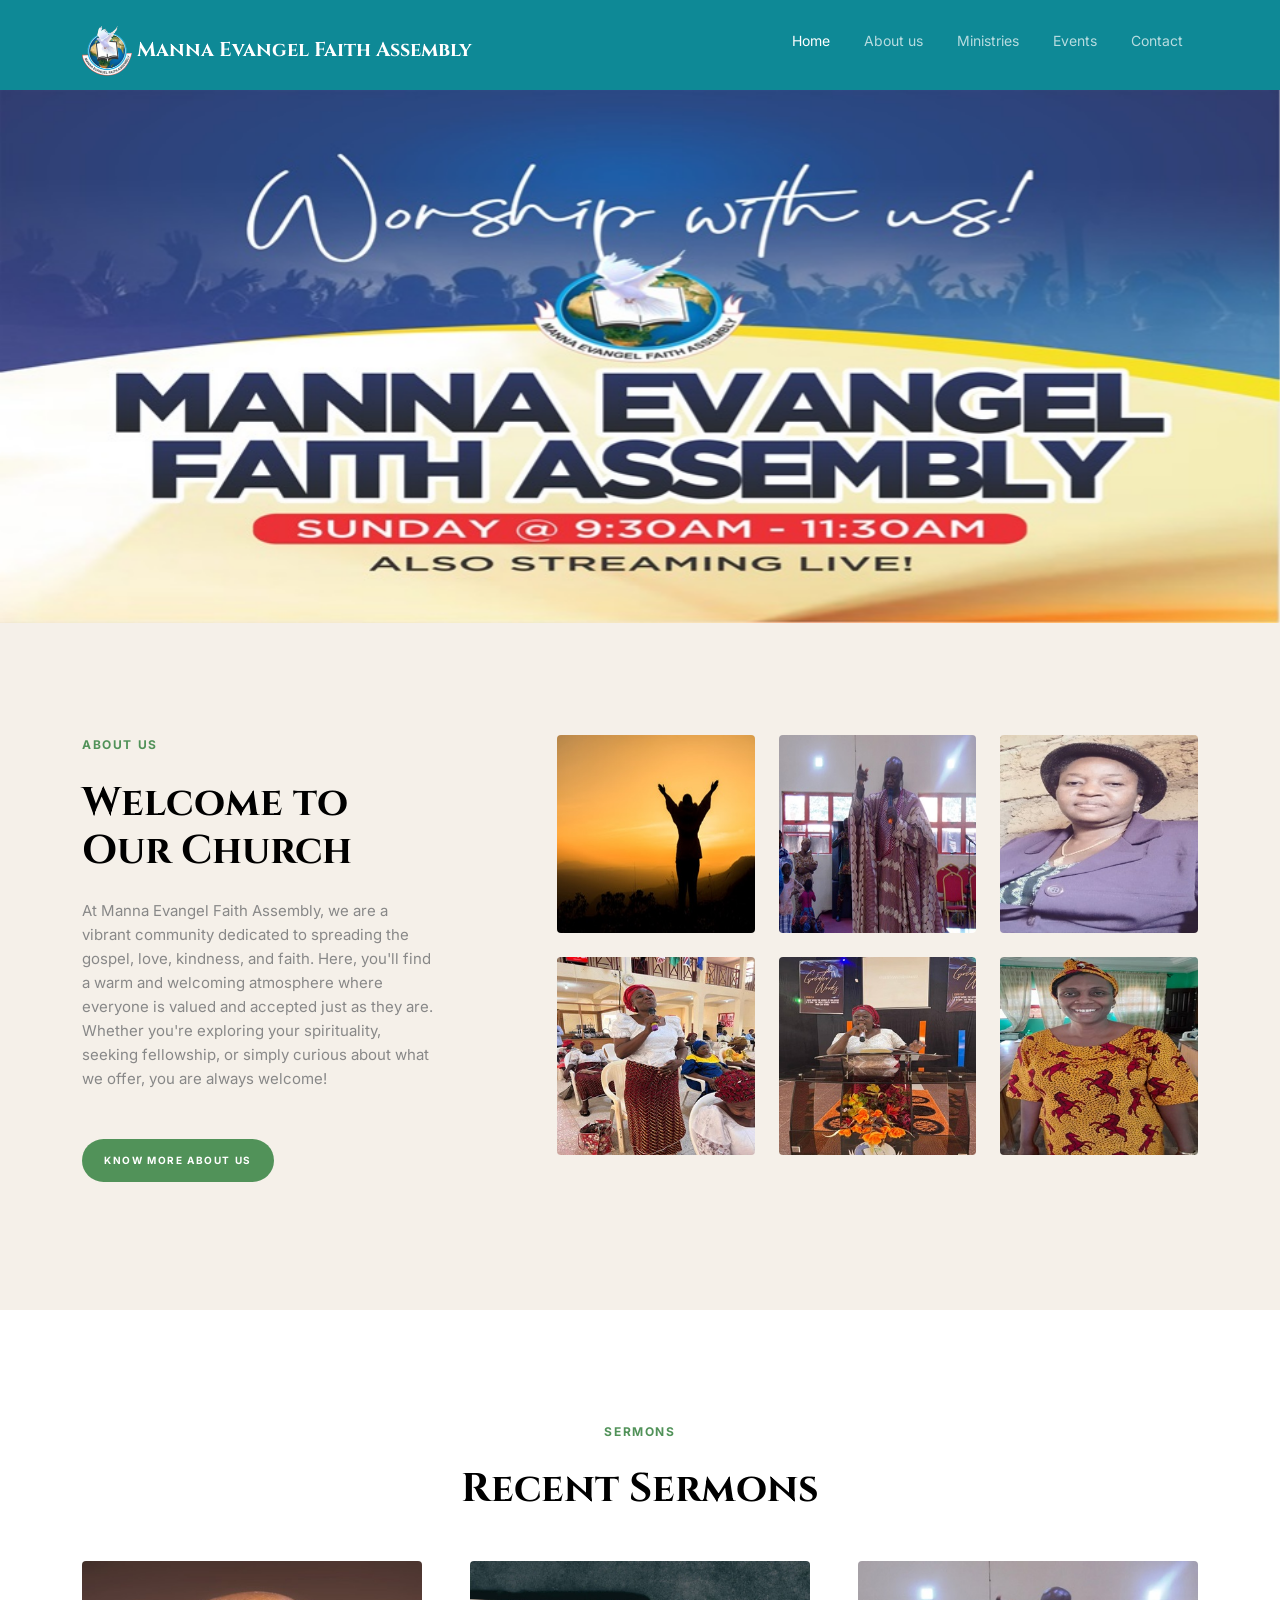
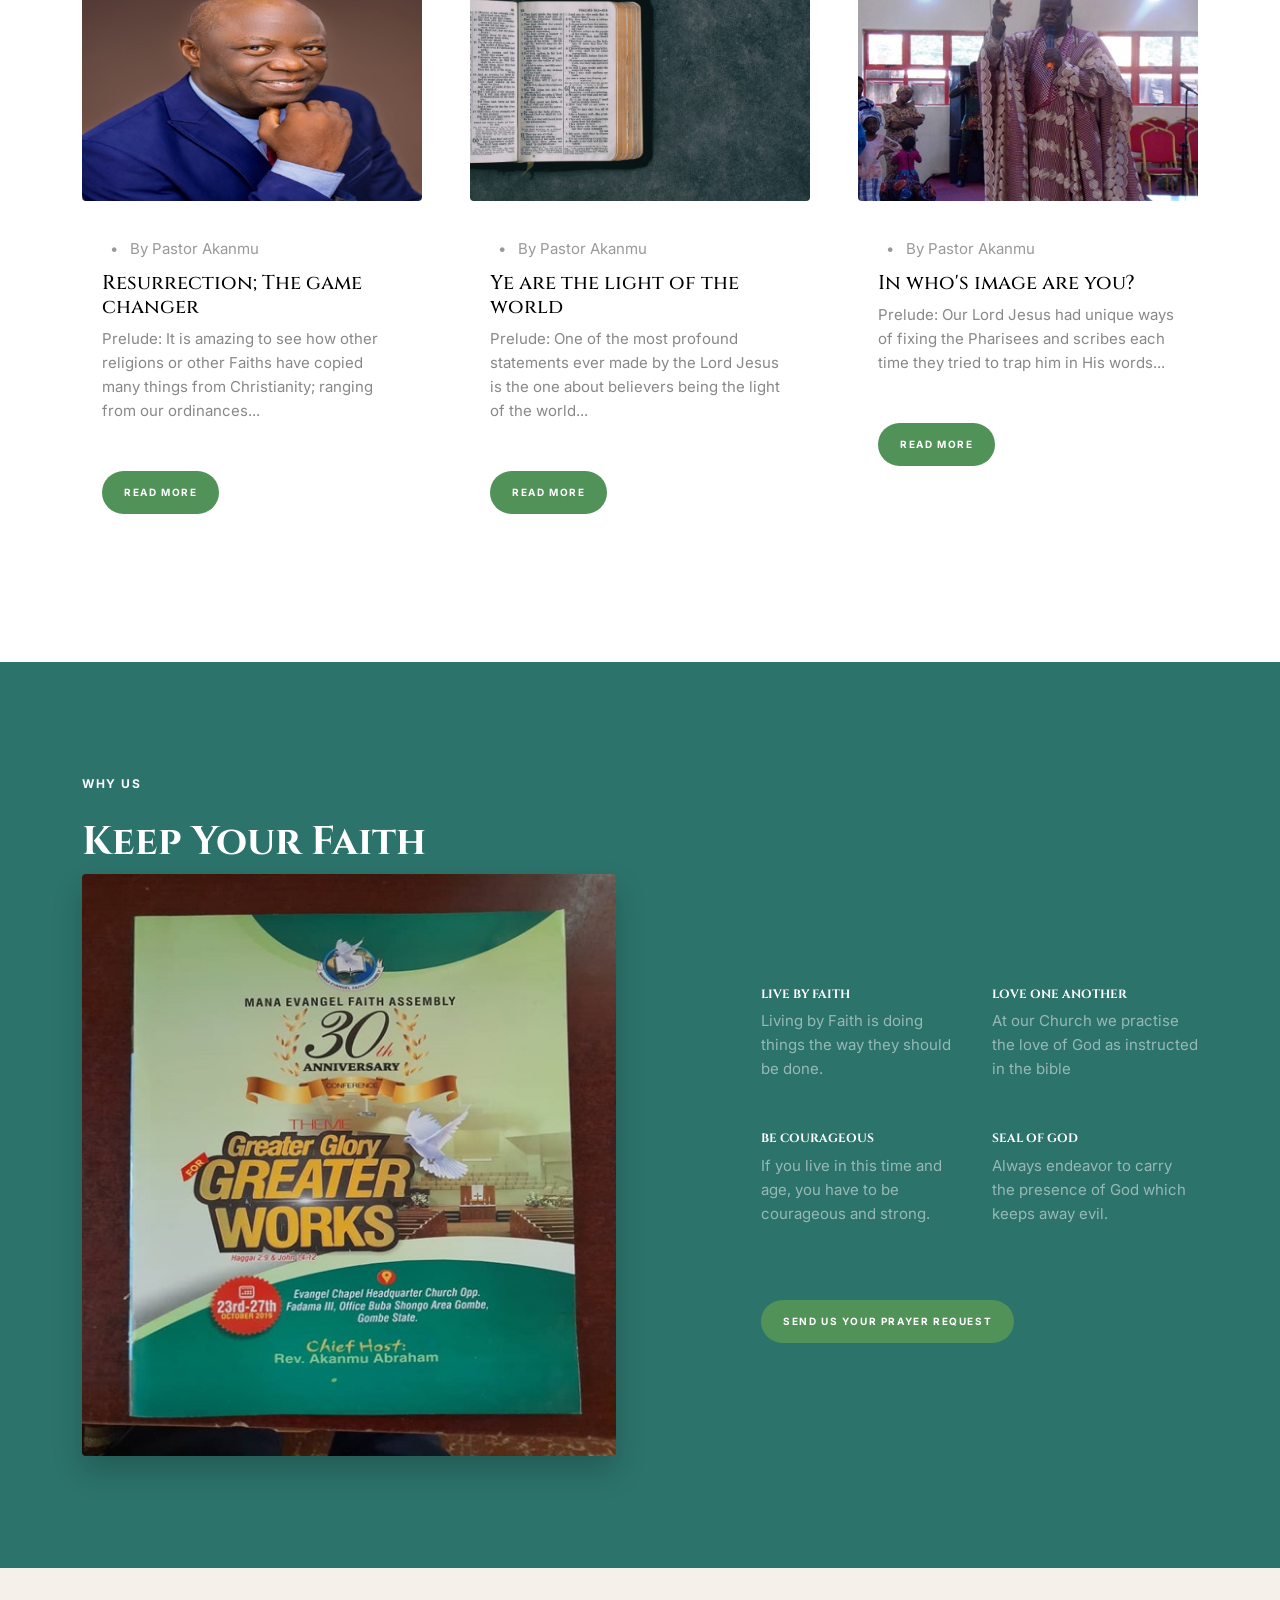
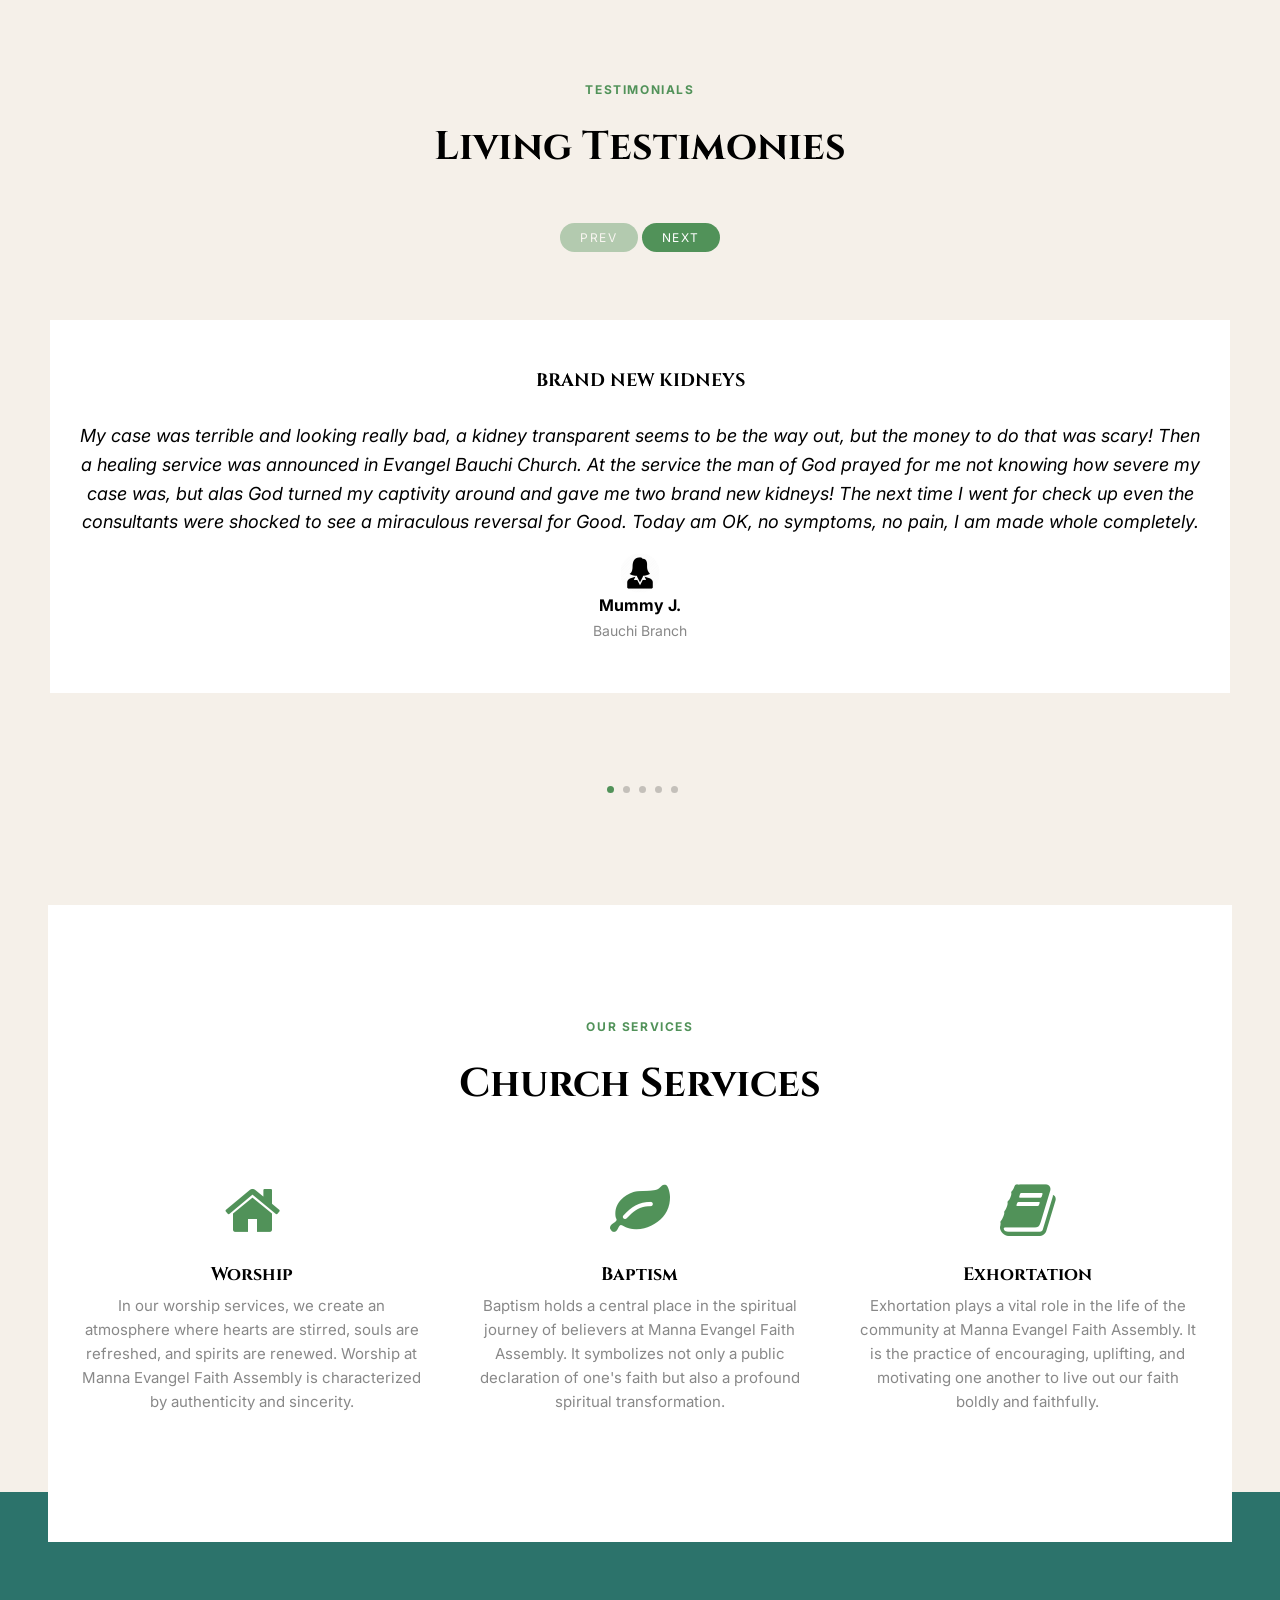
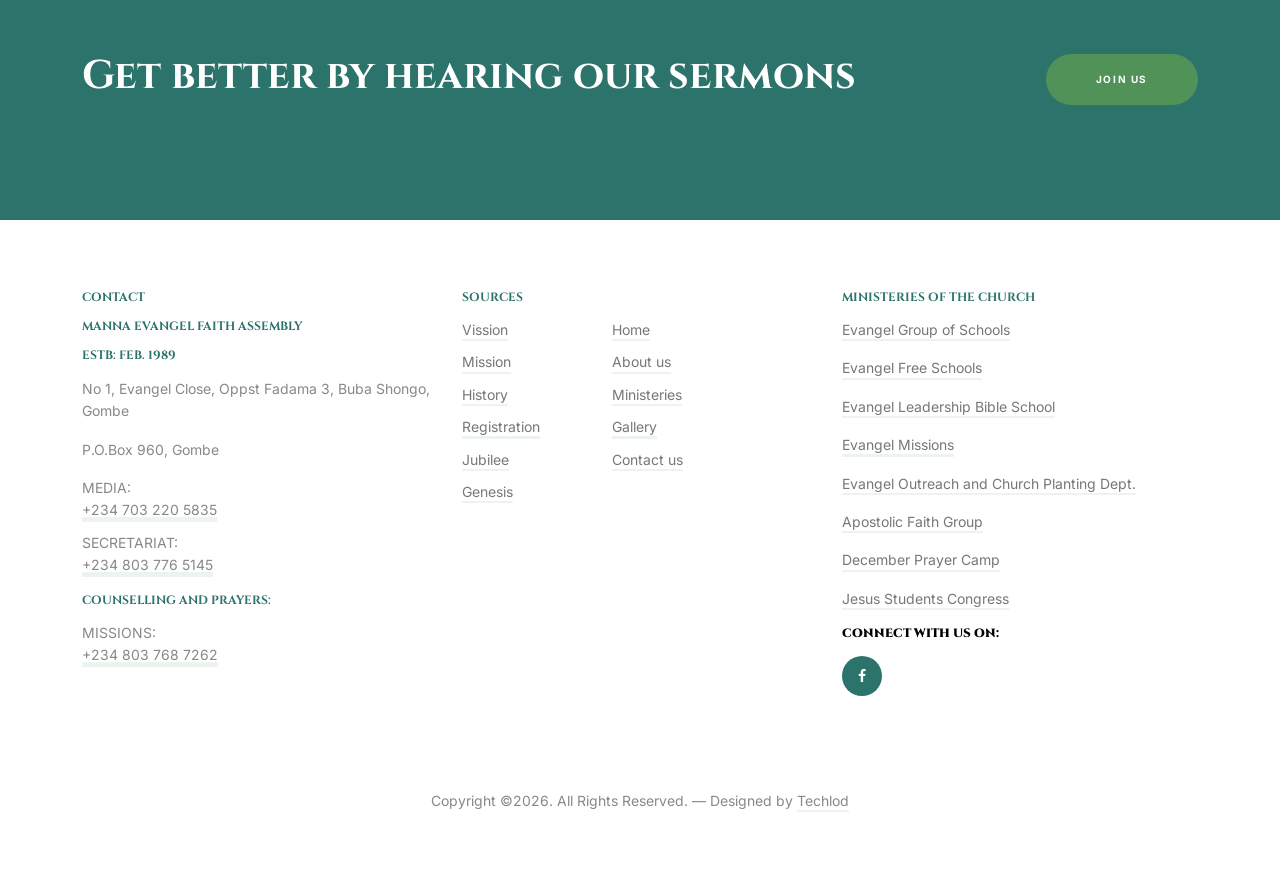
<file: MannaEvangel/index.html>
<!doctype html>
<html lang="en">
<head>
	<!-- Required meta tags -->
	<meta charset="utf-8">
	<meta name="viewport" content="width=device-width, initial-scale=1">
	
	<meta name="author" content="Untree.co">
	<link rel="shortcut icon" href="images/logo.png">

	<meta name="description" content="" />
	<meta name="keywords" content="bootstrap, bootstrap5" />
	

	<link rel="preconnect" href="https://fonts.googleapis.com">
	<link rel="preconnect" href="https://fonts.gstatic.com" crossorigin>
	<link href="https://fonts.googleapis.com/css2?family=Cinzel:wght@400;600&family=Inter&display=swap" rel="stylesheet">


	<link rel="stylesheet" href="fonts/icomoon/style.css">
	<link rel="stylesheet" href="fonts/flaticon/font/flaticon.css">

	<link rel="stylesheet" href="css/tiny-slider.css">
	<link rel="stylesheet" href="css/glightbox.min.css">
	<link rel="stylesheet" href="css/aos.css">
	<link rel="stylesheet" href="css/style.css">



	<style>
	#sliding-images {
		position: relative;
		z-index: 1;
	}
	
	#header {
		position: relative;
		z-index: 0;
		background-color: #0e8996;
		margin-bottom: 0px;
	}
	#miko {

		background-color:white;
	}


	/* Styling for the popup */
	.popup {
			position: relative;
			display: inline-block;
			cursor: pointer;
		}
	
		/* Styling for the popup text */
		.popup .popuptext {
			visibility: hidden;
			width: 160px;
			background-color: #555;
			color: #fff;
			text-align: center;
			border-radius: 6px;
			padding: 8px 0;
			position: absolute;
			z-index: 1;
			bottom: 125%;
			left: 50%;
			margin-left: -80px;
		}
	
		/* Show the popup text when hovering over the popup container */
		.popup:hover .popuptext {
			visibility: visible;
		}
	</style>
		

	<title>MannaEvangel</title>
</head>
<body >

	<div class="site-mobile-menu site-navbar-target" >
		<div class="site-mobile-menu-header">
			<div class="site-mobile-menu-close">
				<span class="icofont-close js-menu-toggle"></span>
			</div>
		</div>
		<div class="site-mobile-menu-body"></div>
	</div>

	<nav class="site-nav" id="header">
		<div class="container">
			<div class="site-navigation">
				<a href="index.html" class="logo m-0 float-left"><img src=images/logo.png width="50" height="50"  alt=mannaevangel>  Manna Evangel Faith Assembly</a>

				<ul class="js-clone-nav d-none d-lg-inline-block text-start site-menu float-end">
					<li class="active"><a href="index.html">Home</a></li>
					<li><a href="aboutus.html">About us</a></li>
					<!-- <li class="has-children">
						<a href="sermons.html">About us</a>
						<ul class="dropdown">
							<li><a href="sermons.html">Sermons</a></li>
							<li><a href="sermons-single.html">Sermons Single</a></li>
							<li class="has-children">
								<a href="#">Dropdown</a>
								<ul class="dropdown">
									<li><a href="#">Sub Menu One</a></li>
								</ul>
							</li>
						</ul>
					</li> -->
					<li><a href="ministry.html">Ministries</a></li>
					<li><a href="events.html">Events</a></li>
					<li><a href="contact.html">Contact</a></li>
					<!-- <li class="cta-button"><a href="contact.html">Request a prayer</a></li> -->
				</ul>

				<a href="#" class="burger ms-auto float-end site-menu-toggle js-menu-toggle d-inline-block d-lg-none light" data-toggle="collapse" data-target="#main-navbar">
					<span></span>
				</a>
				
			</div>
		</div>
	</nav>

<!-------------slider top-------------------------------------------------->

<div id="carouselExampleIndicators" class="carousel slide" data-ride="carousel">
	<!-- <ol class="carousel-indicators">
	  <li data-target="carouselExampleIndicators" data-slide-to="0" class="active"></li>
	  <li data-target="carouselExampleIndicators" data-slide-to="1"></li>
	  <li data-target="carouselExampleIndicators" data-slide-to="2"></li>
	</ol> -->
	<div class="carousel-inner">
	  <div class="carousel-item active">
		<img class="d-block w-100" src="images/ban1.jpg" alt="First slide">
	  </div>
	  <div class="carousel-item">
		<img class="d-block w-100" src="images/ban2.jpg" alt="Second slide">
	  </div>
	  <div class="carousel-item">
		<img class="d-block w-100" src="images/d1.jpg" alt="Third slide">
	  </div>
	</div>
	<!-- <a class="carousel-control-prev" href="carouselExampleIndicators" role="button" data-slide="prev">
	  <span class="carousel-control-prev-icon" aria-hidden="true"></span>
	  <span class="sr-only">Previous</span>
	</a>
	<a class="carousel-control-next" href="carouselExampleIndicators" role="button" data-slide="next">
	  <span class="carousel-control-next-icon" aria-hidden="true"></span>
	  <span class="sr-only">Next</span>
	</a> -->
  </div> 


	<!-------------end slider top-------------------------------------------------->
	<!---------------1st sec---------------------------------------------->
	<div class="section">
		<div class="container">
			<div class="row justify-content-between">
				<div class="col-lg-4" data-aos="fade-up">
					<span class="subheading mb-4 d-block">About us</span>
					<h2 class="mb-4 heading">Welcome to Our Church</h2>
					<p>At Manna Evangel Faith Assembly, we are a vibrant community dedicated to spreading the gospel, love, kindness, and faith.

						Here, you'll find a warm and welcoming atmosphere where everyone is valued and accepted just as they are. 
						Whether you're exploring your spirituality, seeking fellowship, or simply curious about what we offer, you are always welcome!</p>
					<p class="mt-5"><a href="aboutus.html" class="btn btn-primary">Know more about us</a></p>
				</div>
				<div class="col-lg-7" data-aos="fade-up" data-aos-delay="100">
					<!-- <img src="images/landscape-1.jpg" alt="Image" class="img-fluid rounded"> -->
					<div class="row">
						<div class="col-6 col-sm-6 col-md-4 col-lg-4 mb-4">
							<img src="images/sq-1.jpg" alt="Image" class="img-fluid rounded">
						</div>
						<div class="col-6 col-sm-6 col-md-4 col-lg-4 mb-4">
							<img src="images/sq-2.jpg" alt="Image" class="img-fluid rounded">
						</div>
						<div class="col-6 col-sm-6 col-md-4 col-lg-4 mb-4">
							<img src="images/sq-3.jpg" alt="Image" class="img-fluid rounded">
						</div>
						<div class="col-6 col-sm-6 col-md-4 col-lg-4 mb-4">
							<img src="images/sq-4.jpg" alt="Image" class="img-fluid rounded">
						</div>
						<div class="col-6 col-sm-6 col-md-4 col-lg-4 mb-4">
							<img src="images/sq-5.jpg" alt="Image" class="img-fluid rounded">
						</div>
						<div class="col-6 col-sm-6 col-md-4 col-lg-4 mb-4">
							<img src="images/sq-6.jpg" alt="Image" class="img-fluid rounded">
						</div>
					</div>
				</div>
			</div>
		</div>
	</div>
	<!-------------------end of 1st sec------------------->
	<!-----------------------recent sermons------------------------------>
	<div class="section" id="miko">
		<div class="container">
			<div class="row mb-4 text-center">
				<div class="col-lg-12" data-aos="fade-up">
					<span class="subheading d-block mb-4">Sermons</span>
					<h2 class="mb-4 heading">Recent Sermons</h2>
				</div>
			</div>
			<div class="row g-5">
				<div class="col-12 col-sm-6 col-md-6 col-lg-4" data-aos="fade-up" data-aos-delay="0">
					<div class="sermon-entry">
						<a href="sermon-single.html"><img src="images/ev1a.jpg" alt="Image" class="img-fluid mb-3 rounded"></a>
						<div class="sermon-body">
							<span class="date"><!--15 Jan 2020--> <span class="mx-2">&bullet;</span> By Pastor Akanmu </span>
							<h3 class="mb-2"><a href="message1.html">Resurrection; The game changer</a></h3>
							<p class="mb-5">Prelude:  It is amazing to see how other religions or other Faiths 
								have copied many things from Christianity; ranging from our ordinances...</p>
							<p><a href="message1.html" class="btn btn-primary btn-sm">Read more</a></p>
						</div>
					</div>
				</div>
				<div class="col-12 col-sm-6 col-md-6 col-lg-4" data-aos="fade-up" data-aos-delay="100">
					<div class="sermon-entry">
						<a href="sermon-single.html"><img src="images/rect-img-3.jpg" alt="Image" class="img-fluid mb-3 rounded"></a>
						<div class="sermon-body">
							<span class="date"><!--15 Jan 2020--> <span class="mx-2">&bullet;</span> By Pastor Akanmu </span>
							<h3 class="mb-2"><a href="message2.html">Ye are the light of the world</a></h3>
							<p class="mb-5">Prelude: One of the most profound statements ever made by the Lord Jesus 
								is the one about believers being the light of the world... </p>
							<p><a href="message2.html" class="btn btn-primary btn-sm">Read more</a></p>
						</div>
					</div>
				</div>
				<div class="col-12 col-sm-6 col-md-6 col-lg-4" data-aos="fade-up" data-aos-delay="100">
					<div class="sermon-entry">
						<a href="sermon-single.html"><img src="images/dv.jpg" alt="Image" class="img-fluid mb-3 rounded"></a>
						<div class="sermon-body">
							 <span class="date"><!--15 Jan 2020--> <span class="mx-2">&bullet;</span> By Pastor Akanmu </span> 
							<h3 class="mb-2"><a href="message3.html">In who's image are you?</a></h3>
							<p class="mb-5">Prelude: Our Lord Jesus had unique ways of fixing the Pharisees and 
								scribes each time they tried to trap him in His words...</p>
							<p><a href="message3.html" class="btn btn-primary btn-sm">Read more</a></p>
						</div>
					</div>
				</div>
			</div>
		</div>
	</div>
	
	<!---------------------end of recent sermons---------------------------------------------->
	
	<!----------------------why us---------------------------------------------------->
	<div class="section bg-secondary">
		<div class="container">
			<div class="row ustify-content-between align-items-center">
				<div class="col-lg-5" data-aos="fade-up">
					<span class="subheading d-block mb-4 text-white">Why Us</span>
					<h2 class="heading text-white">Keep Your Faith</h2>
				</div>
				
			</div>
			<div class="row align-items-center g-5">
				<div class="col-lg-6" data-aos="fade-up">
					<a href="https://www.youtube.com/watch?v=mwtbEGNABWU" class="video-bg glightbox">
						<!-- <span class="icon"><span class="icon-play"></span></span> -->
						<img src="images/landscape-1.jpg" alt="Image" class="img-fluid rounded">
					</a>
				</div>
				<div class="col-lg-5 ms-auto" data-aos="fade-up" data-aos-delay="100">
					<div class="row g-4">
						<div class="col-lg-6 feature-1">
							<h3 class="text-white">Live by Faith</h3>
							<p class="opac-white-5">Living by Faith is doing things the way they should be done. </p>
						</div>
						<div class="col-lg-6 feature-1">
							<h3 class="text-white">Love one another</h3>
							<p class="opac-white-5">At our Church we practise the love of God as instructed in the bible </p>
						</div>

						<div class="col-lg-6 feature-1">
							<h3 class="text-white">Be courageous</h3>
							<p class="opac-white-5">If you live in this time and age, you have to be courageous and strong. </p>
						</div>
						<div class="col-lg-6 feature-1">
							<h3 class="text-white">Seal of God</h3>
							<p class="opac-white-5">Always endeavor to carry the presence of God which keeps away evil.</p>
						</div>

					</div>
					<div class="row mt-5">
						<div class="col-lg-12">
							<a href="contact.html" class="btn btn-primary">Send us your prayer request</a>
						</div>
					</div>
				</div>
			</div>
		</div>
	</div>
	<!---------------------- end why us---------------------------------------------------->

	<div class="section">
		<div class="container">
			<div class="row mb-5">
				<div class="col-lg-7 mx-auto text-center mb-5" data-aos="fade-up">
					<span class="subheading mb-4 d-block">Testimonials</span>
					<h2 class="mb-4 heading">Living Testimonies</h2>
				</div>

				<div id="testimonial-nav" class="controls testimonial-nav">
					<span class="prev" data-controls="prev" tabindex="-1">Prev</span>
					<span class="next" data-controls="next" tabindex="-1">Next</span>
				</div>
			</div>

		</div>

		<div class="testimonial-slide-center-wrap" data-aos="fade-up" data-aos-delay="100">
			<div class="testimonial-slide-center testimonial-center" id="testimonial-center">

				<div class="item">
					<div class="testimonial-item">
						<div  class="testimonial-item-inner">
							<h3 class="testimonial-heading">BRAND NEW KIDNEYS</h3>
							<blockquote>
								My case was terrible and looking really bad, a kidney 
								transparent seems to be the way out, but the money to 
								do that was scary! Then a healing service was announced 
								in Evangel Bauchi Church. At the service the man of God 
								prayed for me not knowing how severe my case was, but alas 
								God turned my captivity around and gave me two brand new kidneys! 
								The next time I went for check up even the consultants were 
								shocked to see a miraculous reversal for Good. Today am OK, no 
								symptoms, no pain, I am made whole completely.
							</blockquote>
							<div class="testimonial-author">
								<img src="images/lady.png" alt="Image" class="img-fluid">
								<strong class="d-block">Mummy J.</strong>
								<span>Bauchi Branch</span>
							</div>
						</div>
					</div>
				</div>

				<div class="item">
					<div class="testimonial-item">
						<div  class="testimonial-item-inner">
							<h3 class="testimonial-heading">GOD OF MIRACLES</h3>
							<blockquote>
								After my marriage my wife could not conceive, 
								we waited and prayed, no way, until we attended a 
								Special program organized for those trusting God 
								for the fruit of the womb in Evangel Headquarters 
								Church, Gombe. After the program my wife conceived 
								and we had our first baby! God indeed answers prayers. 
							</blockquote>
							<div class="testimonial-author">
								<img src="images/man.png" alt="Image" class="img-fluid">
								<strong class="d-block">Bro. ZH</strong>
								<span>Evangel School Staff</span>
							</div>
						</div>
					</div>
				</div>

				<div class="item">
					<div class="testimonial-item">
						<div  class="testimonial-item-inner">
							<h3 class="testimonial-heading">HEALED COMPLETELY</h3>
							<blockquote>
								I am a product of divine intervention. I suffered from strange 
								illness; invisible Lizard like creatures crawls all over my body 
								for months, medically they could not discover anything and all I 
								tried failed! At a healing service organized by Evangel Headquarters 
								the man of God by prophetic utterance called out my case specifically 
								and right at that moment all strange crawling ceased! That single 
								experience has turned my life around, today I bear witness across 
								Nations testifying to God's goodness. 
							</blockquote>
							<div class="testimonial-author">
								<img src="images/man.png" alt="Image" class="img-fluid">
								<strong class="d-block">Rev. George Ndukwe Eleke Ogele</strong>
								<span>Church Member</span>
							</div>
						</div>
					</div>
				</div>

				<div class="item">
					<div class="testimonial-item">
						<div  class="testimonial-item-inner">
							<h3 class="testimonial-heading">MARRIED AT LAST</h3>
							<blockquote>
								Dissappointing and treachery characterised my earlier 
								relationships, but God took over the matter as I handed 
								it over to him, and to cut long story short I am now married 
								to the love of my life, Jesus is good to me.
							</blockquote>
							<div class="testimonial-author">
								<img src="images/man.png" alt="Image" class="img-fluid">
								<strong class="d-block">Bro. MJ</strong>
								<span>Church Member</span>
							</div>
						</div>
					</div>
				</div>


				<div class="item">
					<div class="testimonial-item">
						<div  class="testimonial-item-inner">
							<h3 class="testimonial-heading">GODS BLESSINGS CAME IN CASCADES</h3>
							<blockquote>
								After Youth service I decided to go into private business, 
								God blessed it, but opportunities opened up in a commercial 
								bank, I just applied not knowing anyone to push it, God did 
								the miraculous he made a way and I was chosen among many; God 
								made me to excel! Other blessings & prospect started flowing in. 
								Thanks to all who prayed for me at each stage of selection.
							</blockquote>
							<div class="testimonial-author">
								<img src="images/man.png" alt="Image" class="img-fluid">
								<strong class="d-block">Sister Blessing</strong>
								<span>Church Member</span>
							</div>
						</div>
					</div>
				</div>

			</div>
			
		</div>

	</div>


	<div class="section bg-white mx-2 mx-md-5 sec-services-wrap">
		<div class="container">
			<div class="row mb-5">
				<div class="col-lg-7 mx-auto text-center" data-aos="fade-up">
					<span class="subheading mb-4 d-block">Our Services</span>
					<h2 class="mb-4 heading">Church Services</h2>

				</div>
			</div>

			<div class="row g-5">
				<div class="col-lg-4" data-aos="fade-up" data-aos-delay="0">
					<div class="service text-center">
						<span class="icon-home mb-4 d-block"></span>
						<h3 class="heading">Worship</h3>
						<p>In our worship services, we create an atmosphere where hearts are stirred, souls are refreshed, and spirits are renewed. Worship at Manna Evangel Faith Assembly is characterized by authenticity and sincerity. </p>
						
					</div>
				</div>
				<div class="col-lg-4" data-aos="fade-up" data-aos-delay="100">
					<div class="service text-center">
						<span class="icon-leaf mb-4 d-block"></span>
						<h3 class="heading">Baptism</h3>
						<p>Baptism holds a central place in the spiritual journey of believers at Manna Evangel Faith Assembly. It symbolizes not only a public declaration of one's faith but also a profound spiritual transformation. </p>
						
					</div>
				</div>
				<div class="col-lg-4" data-aos="fade-up" data-aos-delay="200">
					<div class="service text-center">
						<span class="icon-book mb-4 d-block"></span>
						<h3 class="heading">Exhortation</h3>
						<p>Exhortation plays a vital role in the life of the community at Manna Evangel Faith Assembly. It is the practice of encouraging, uplifting, and motivating one another to live out our faith boldly and faithfully. </p>
						
					</div>
				</div>
			</div>
		</div>
	</div>



	<div class="section sec-cta bg-secondary">
		<div class="container">
			<div class="row align-items-center" data-aos="fade-up">
				<div class="col-lg-9 text-center text-md-start mb-4 mb-md-0">
					<h2 class="heading text-white">Get better by hearing our sermons</h2>
				</div>		
				<div class="col-lg-3 text-center text-md-end" data-aos="fade-up" data-aos-delay="100">
					<a href="contact.html" class="btn btn-primary py-3 px-5">Join Us</a>
				</div>

			</div>		
		</div>		
	</div>



		<!--------------FOOTER SECTION------------------>
		<div class="site-footer bg-white">
			<div class="container">
				<div class="row">
					<div class="col-lg-4">
						<div class="widget">
							<h3>Contact</h3>
							<h3>MANNA EVANGEL FAITH ASSEMBLY</h3>
							<h3>Estb: Feb. 1989</h3>
							<address>No 1, Evangel Close, Oppst Fadama 3, Buba Shongo, Gombe</address>
							<address>P.O.Box 960, Gombe</address>
							<ul class="list-unstyled links">
								<li><a>MEDIA:<br/> +234 703 220 5835</a></li>
								<li><a>SECRETARIAT:<br/> +234 803 776 5145</a></li>
							</ul>
								<h3>COUNSELLING AND PRAYERS:</h3>
							<ul class="list-unstyled links">
								<li><a>MISSIONS:<br/> +234 803 768 7262</a></li>
							</ul>
								<!--<li><a href="mailto:info@mydomain.com">info@mydomain.com</a></li>-->
							
						</div> <!-- /.widget -->
					</div> <!-- /.col-lg-4 -->
					<div class="col-lg-4">
						<div class="widget">
							<h3>Sources</h3>
							<ul class="list-unstyled float-start links">
								<li><a href="aboutus.html">Vission</a></li>
								<li><a href="aboutus.html">Mission</a></li>
								<li><a href="aboutus.html">History</a></li>
								<li><a href="history.html">Registration</a></li>
								<li><a href="history.html">Jubilee</a></li>
								<li><a href="history.html">Genesis</a></li>
							</ul>
							<div class="widget">
							<ul class="list-unstyled float-start links">
								<li><a href="index.html">Home</a></li>
								<li><a href="aboutus.html">About us</a></li>
								<li><a href="ministry.html">Ministeries</a></li>
								<li><a href="events.html">Gallery</a></li>
								<li><a href="contact.html">Contact us</a></li>
							</ul>
						</div>
						</div> <!-- /.widget -->
					</div> <!-- /.col-lg-4 -->
	
					
					<div class="col-lg-4">
						<div class="widget">
							<h3>Ministeries of the Church</h3>
							
								<address><a href="ministry.html">Evangel Group of Schools</a></address>
								<address><a href="ministry.html">Evangel Free Schools</a></address>
								<address><a href="ministry.html">Evangel Leadership Bible School</a></address>
								<address><a href="ministry.html">Evangel Missions</a></address>
								<address><a href="ministry.html">Evangel Outreach and Church Planting Dept.</a></address>
								<address><a href="ministry.html">Apostolic Faith Group</a></address>
								<address><a href="ministry.html">December Prayer Camp</a></address>
								<address><a href="ministry.html">Jesus Students Congress</a></address>
							
							<h3 style="color:black"><strong>Connect with us on:</strong></h3>
							<ul class="list-unstyled social">
								<li><a href="https://www.facebook.com/profile.php?id=61558634182968"><span class="icon-facebook"></span></a></li>
								<!-- <li><a href="#"><span class="icon-instagram"></span></a></li>
								<li><a href="#"><span class="icon-twitter"></span></a></li>
								<li><a href="#"><span class="icon-linkedin"></span></a></li>
								<li><a href="#"><span class="icon-pinterest"></span></a></li>
								<li><a href="#"><span class="icon-dribbble"></span></a></li> -->
							</ul>
						</div> <!-- /.widget -->
					</div> <!-- /.col-lg-4 -->
				</div> <!-- /.row -->
	
			
				
	
				<div class="row mt-5">
					<div class="col-12 text-center">
						<div class="popup">
						<div class="mb-0">Copyright &copy;<script>document.write(new Date().getFullYear());</script>. All Rights Reserved. &mdash; <span class="popuptext" id="myPopup">Call me : +234 7060758339</span>Designed by <a>Techlod</a></div> 
						</div>
					</div>
				</div>
			</div> <!-- /.container -->
		</div> <!-- /.site-footer -->
	
		 <!--------------END OF FOOTER SECTION------------------>



	<script src="js/bootstrap.bundle.min.js"></script>
	<script src="js/tiny-slider.js"></script>
	<script src="js/glightbox.min.js"></script>
	<script src="js/aos.js"></script>
	<script src="js/navbar.js"></script>
	<script src="js/counter.js"></script>
	<script src="js/custom.js"></script>

</body>
</html>
</file>
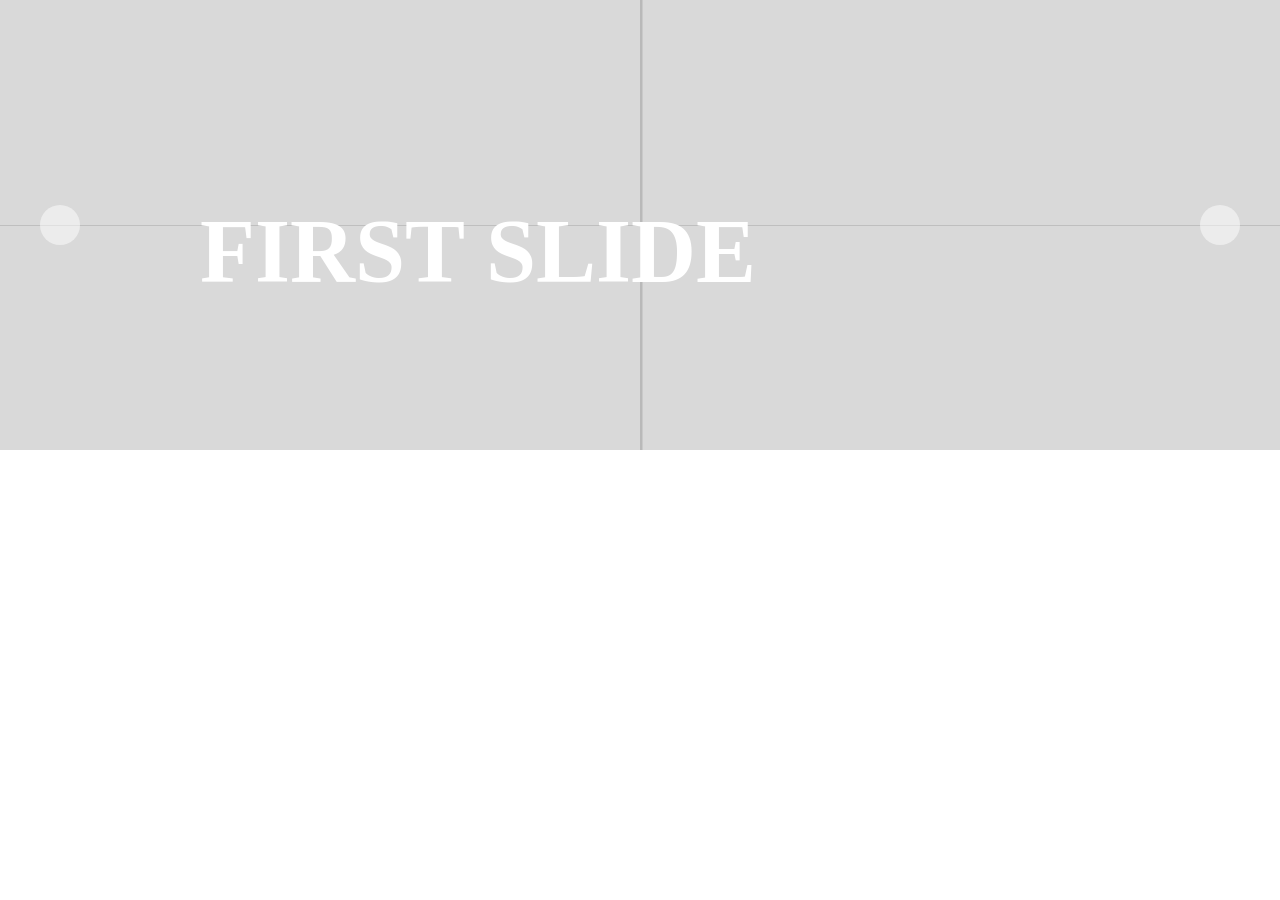
<file: MannaEvangel/slider2/index.html>
<!DOCTYPE html>
<html >
<head>
  <meta charset="UTF-8">
  <title>Pure css slider with custom effects</title>
  
  
  
      <link rel="stylesheet" href="css/style.css">

  
</head>

<body>
  <div class="slider">
  <input name="control" id="page1" type="radio" checked/>
  <input name="control" id="page2" type="radio"/>
  <input name="control" id="page3" type="radio"/>
  <input name="control" id="page4" type="radio"/>
  <div class="slider--el slider--el-1 anim-4parts">
    <div class="slider--el-bg">
      <div class="part top left"></div>
      <div class="part top right"></div>
      <div class="part bot left"></div>
      <div class="part bot right"></div>
    </div>
    <div class="slider--el-content">
      <h2 class="slider--el-heading">First slide</h2>
    </div>
  </div>
  <div class="slider--el slider--el-2 anim-9parts">
    <div class="slider--el-bg">
      <div class="part left-top"></div>
      <div class="part mid-top"></div>
      <div class="part right-top"></div>
      <div class="part left-mid"></div>
      <div class="part mid-mid"></div>
      <div class="part right-mid"></div>
      <div class="part left-bot"></div>
      <div class="part mid-bot"></div>
      <div class="part right-bot"></div>
    </div>
    <div class="slider--el-content">
      <h2 class="slider--el-heading">Second slide</h2>
    </div>
  </div>
  <div class="slider--el slider--el-3 anim-5parts">
    <div class="slider--el-bg">
      <div class="part part-1"></div>
      <div class="part part-2"></div>
      <div class="part part-3"></div>
      <div class="part part-4"></div>
      <div class="part part-5"></div>
    </div>
    <div class="slider--el-content">
      <h2 class="slider--el-heading">Third slide</h2>
    </div>
  </div>
  <div class="slider--el slider--el-4 anim-3parts">
    <div class="slider--el-bg">
      <div class="part left"></div>
      <div class="part mid"></div>
      <div class="part right"></div>
    </div>
    <div class="slider--el-content">
      <h2 class="slider--el-heading">Fourth slide</h2>
    </div>
  </div>
  <div class="slider--control left">
    <label class="page1-left" for="page1"></label>
    <label class="page2-left" for="page2"></label>
    <label class="page3-left" for="page3"></label>
    <label class="page4-left" for="page4"></label>
  </div>
  <div class="slider--control right">
    <label class="page1-right" for="page1"></label>
    <label class="page2-right" for="page2"></label>
    <label class="page3-right" for="page3"></label>
    <label class="page4-right" for="page4"></label>
  </div>
</div>
  <script src='http://cdnjs.cloudflare.com/ajax/libs/jquery/2.1.3/jquery.min.js'></script>

    <script src="js/index.js"></script>

</body>
</html>
</file>
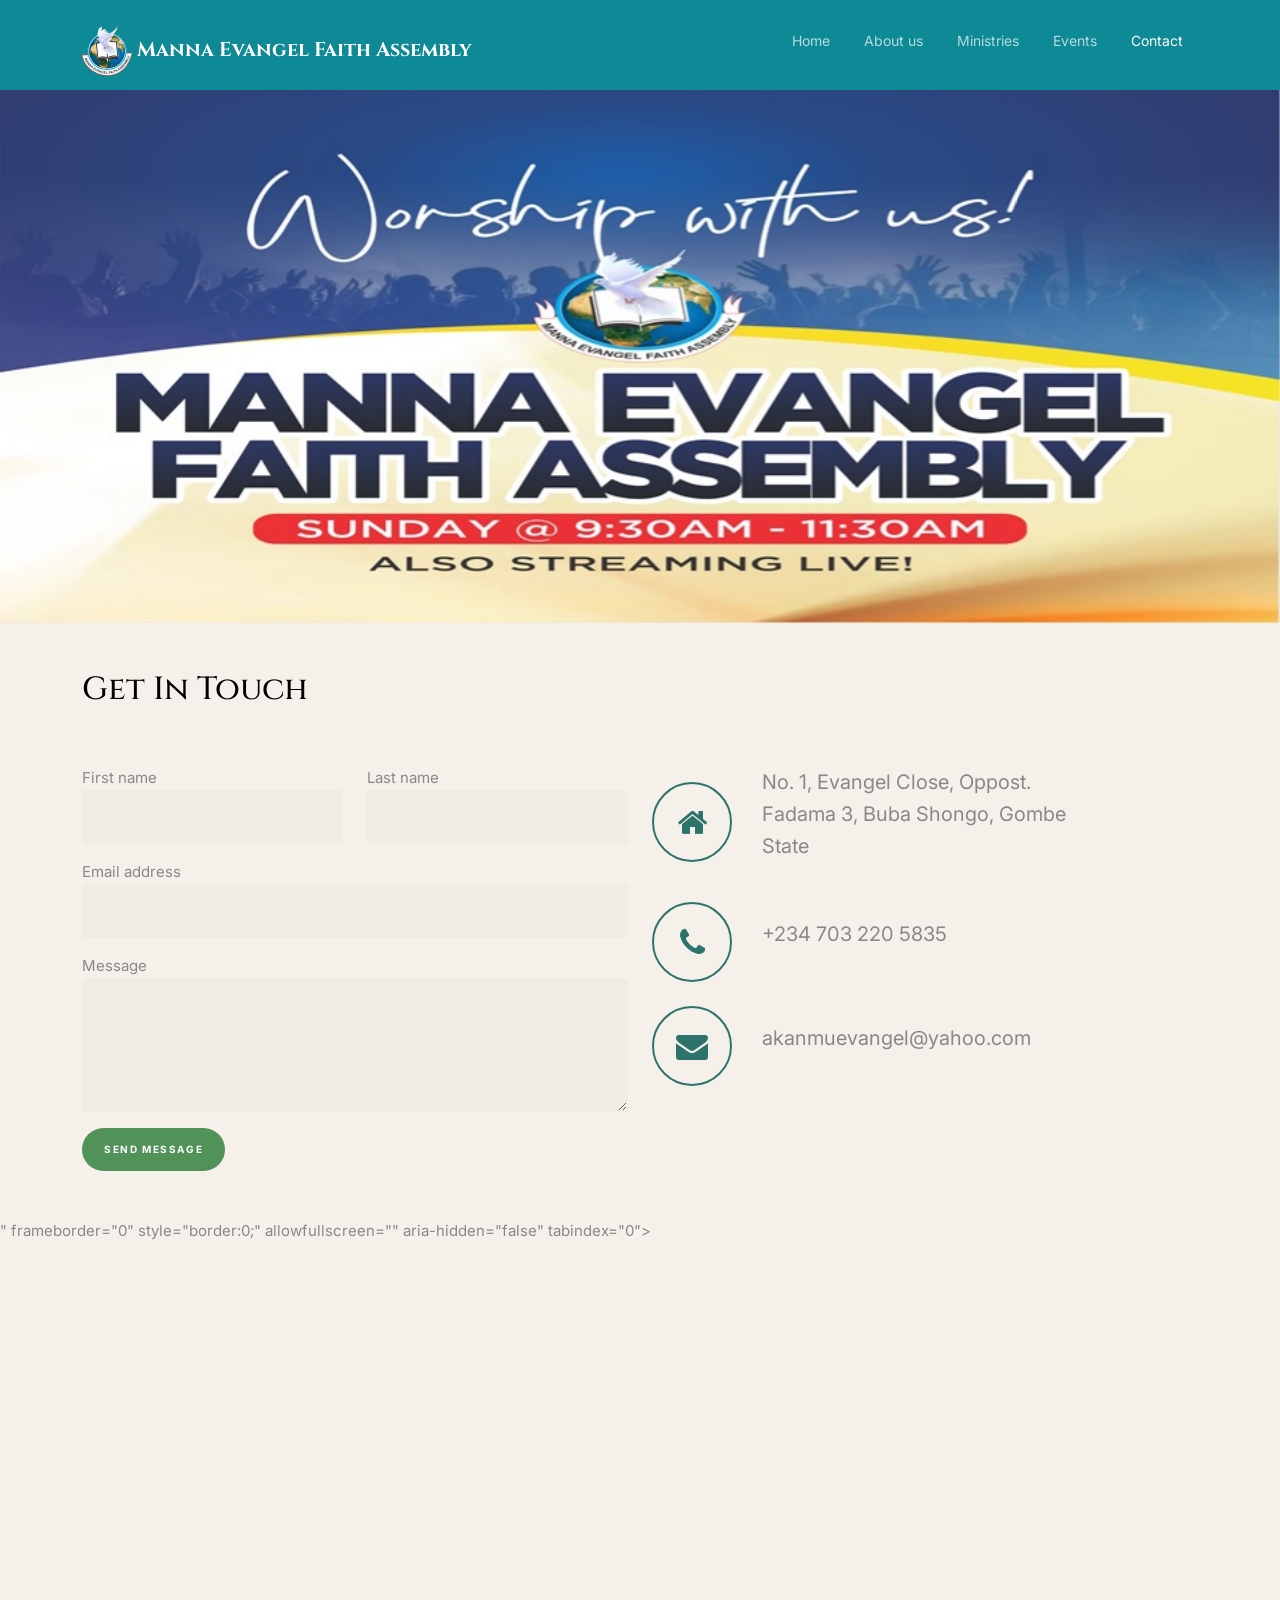
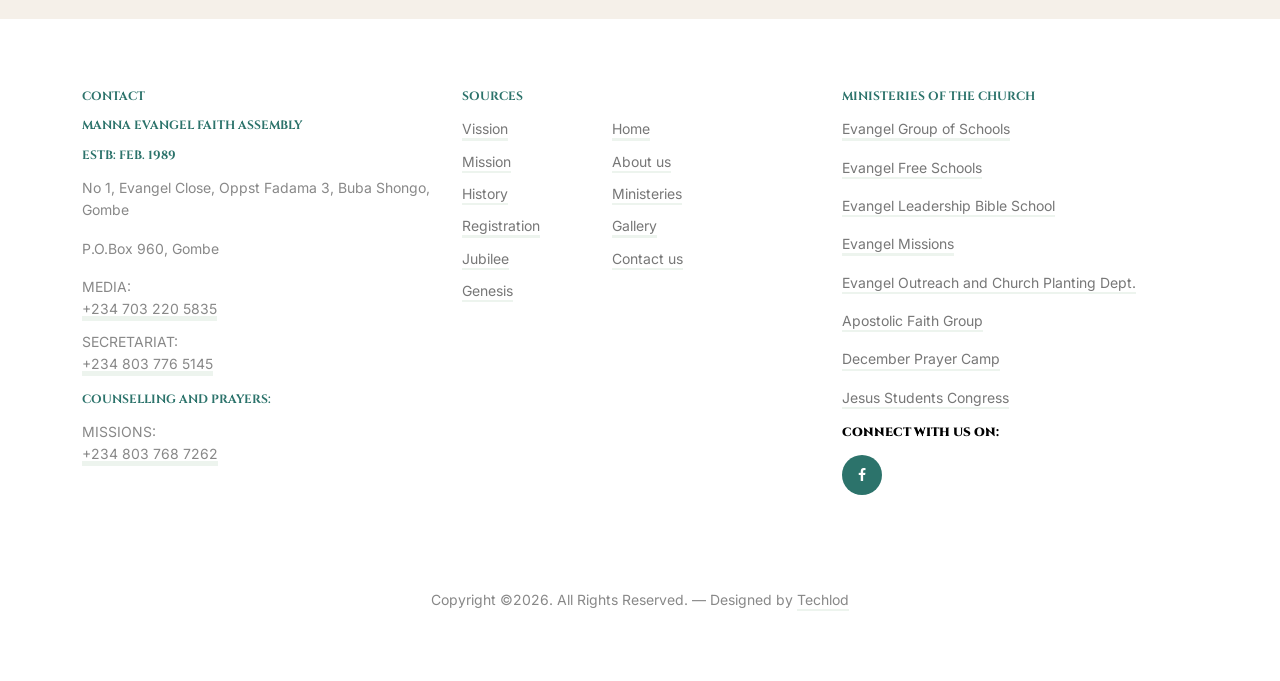
<file: MannaEvangel/contact.html>
<!doctype html>
<html lang="en">
<head>
	<!-- Required meta tags -->
	<meta charset="utf-8">
	<meta name="viewport" content="width=device-width, initial-scale=1">
	
	<meta name="author" content="Untree.co">
	<link rel="shortcut icon" href="images/logo.png">

	<meta name="description" content="" />
	<meta name="keywords" content="bootstrap, bootstrap5" />
	

	<link rel="preconnect" href="https://fonts.googleapis.com">
	<link rel="preconnect" href="https://fonts.gstatic.com" crossorigin>
	<link href="https://fonts.googleapis.com/css2?family=Cinzel:wght@400;600&family=Inter&display=swap" rel="stylesheet">


	<link rel="stylesheet" href="fonts/icomoon/style.css">
	<link rel="stylesheet" href="fonts/flaticon/font/flaticon.css">

	<link rel="stylesheet" href="css/tiny-slider.css">
	<link rel="stylesheet" href="css/glightbox.min.css">
	<link rel="stylesheet" href="css/aos.css">
	<link rel="stylesheet" href="css/style.css">

	<title>MannaEvangel</title>

	<style>
		#sliding-images {
			position: relative;
			z-index: 1;
		}
		
		#header {
			position: relative;
			z-index: 0;
			background-color: #0e8996;
			margin-bottom: 0px;
		}
		#miko {
	
			background-color:white;
		}
	
	
		/* Styling for the popup */
		.popup {
				position: relative;
				display: inline-block;
				cursor: pointer;
			}
		
			/* Styling for the popup text */
			.popup .popuptext {
				visibility: hidden;
				width: 160px;
				background-color: #555;
				color: #fff;
				text-align: center;
				border-radius: 6px;
				padding: 8px 0;
				position: absolute;
				z-index: 1;
				bottom: 125%;
				left: 50%;
				margin-left: -80px;
			}
		
			/* Show the popup text when hovering over the popup container */
			.popup:hover .popuptext {
				visibility: visible;
			}
		</style>
</head>
<body >

	<div class="site-mobile-menu site-navbar-target" >
		<div class="site-mobile-menu-header">
			<div class="site-mobile-menu-close">
				<span class="icofont-close js-menu-toggle"></span>
			</div>
		</div>
		<div class="site-mobile-menu-body"></div>
	</div>

	<nav class="site-nav" id="header">
		<div class="container">
			<div class="site-navigation">
				<a href="index.html" class="logo m-0 float-left"><img src=images/logo.png width="50" height="50"  alt=mannaevangel>  Manna Evangel Faith Assembly</a>

				<ul class="js-clone-nav d-none d-lg-inline-block text-start site-menu float-end">
					<li ><a href="index.html">Home</a></li>
					<li><a href="aboutus.html">About us</a></li>
					<!-- <li class="has-children">
						<a href="sermons.html">About us</a>
						<ul class="dropdown">
							<li><a href="sermons.html">Sermons</a></li>
							<li><a href="sermons-single.html">Sermons Single</a></li>
							<li class="has-children">
								<a href="#">Dropdown</a>
								<ul class="dropdown">
									<li><a href="#">Sub Menu One</a></li>
								</ul>
							</li>
						</ul>
					</li> -->
					<li><a href="ministry.html">Ministries</a></li>
					<li><a href="events.html">Events</a></li>
					<li class="active"><a href="contact.html">Contact</a></li>
					<!-- <li class="cta-button"><a href="contact.html">Request a prayer</a></li> -->
				</ul>

				<a href="#" class="burger ms-auto float-end site-menu-toggle js-menu-toggle d-inline-block d-lg-none light" data-toggle="collapse" data-target="#main-navbar">
					<span></span>
				</a>
				
			</div>
		</div>
	</nav>

<!-------------slider top-------------------------------------------------->

<div id="carouselExampleIndicators" class="carousel slide" data-ride="carousel">
	<!-- <ol class="carousel-indicators">
	  <li data-target="carouselExampleIndicators" data-slide-to="0" class="active"></li>
	  <li data-target="carouselExampleIndicators" data-slide-to="1"></li>
	  <li data-target="carouselExampleIndicators" data-slide-to="2"></li>
	</ol> -->
	<div class="carousel-inner">
	  <div class="carousel-item active">
		<img class="d-block w-100" src="images/ban1.jpg" alt="First slide">
	  </div>
	  <div class="carousel-item">
		<img class="d-block w-100" src="images/ban2.jpg" alt="Second slide">
	  </div>
	  <div class="carousel-item">
		<img class="d-block w-100" src="images/d1.jpg" alt="Third slide">
	  </div>
	</div>
	<!-- <a class="carousel-control-prev" href="carouselExampleIndicators" role="button" data-slide="prev">
	  <span class="carousel-control-prev-icon" aria-hidden="true"></span>
	  <span class="sr-only">Previous</span>
	</a>
	<a class="carousel-control-next" href="carouselExampleIndicators" role="button" data-slide="next">
	  <span class="carousel-control-next-icon" aria-hidden="true"></span>
	  <span class="sr-only">Next</span>
	</a> -->
  </div> 


	<!-------------end slider top-------------------------------------------------->
	
<!----------------------------------------------------->

	<div class="container py-5" id="contact-section">
		<div class="row mb-5">
			<div class="col-lg-6"  data-aos="fade-up" data-aos-delay="0">
				<div class="heading-wrap">
					<h2 class="heading">Get In Touch</h2>
				</div>


			</div>

		</div>
		
		<div class="row">
			<div class="col-lg-6 mb-5 mb-lg-0"  data-aos="fade-up" data-aos-delay="100">
				<form class="contact-form">
					<div class="row">
						<div class="col-6">
							<div class="mb-3">
								<label class="text-black" for="fname">First name</label>
								<input type="text" class="form-control" id="fname">
							</div>
						</div>
						<div class="col-6">
							<div class="mb-3">
								<label class="text-black" for="lname">Last name</label>
								<input type="text" class="form-control" id="lname">
							</div>
						</div>
					</div>
					<div class="mb-3">
						<label class="text-black" for="email">Email address</label>
						<input type="email" class="form-control" id="email">
					</div>

					<div class="mb-3">
						<label class="text-black" for="message">Message</label>
						<textarea name="" class="form-control" id="message" cols="30" rows="5"></textarea>
					</div>

					<button type="submit" class="btn btn-primary">Send Message</button>
				</form>
			</div>
			<div class="col-lg-5 ml-auto"  data-aos="fade-up" data-aos-delay="200">
				<div class="quick-contact-item d-flex align-items-center mb-4">
					<span class="icon-home"></span>
					<address class="text">
						No. 1, Evangel Close, Oppost. Fadama 3, Buba Shongo, Gombe State
					</address>
				</div>
				<div class="quick-contact-item d-flex align-items-center mb-4">
					<span class="icon-phone"></span>
					<address class="text">
						+234 703 220 5835
					</address>
				</div>
				<div class="quick-contact-item d-flex align-items-center mb-4">
					<span class="icon-envelope"></span>
					<address class="text">
						akanmuevangel@yahoo.com
					</address>
				</div>
			</div>
		</div>
	</div>


	<div id="map">
		<iframe src="https://www.google.com/maps/embed?pb=!1m18!1m12!1m3!1d3925.6785808500217!2d11.14921007479774!3d10.287460789833128!2m3!1f0!2f0!3f0!3m2!1i1024!2i768!4f13.1!3m3!1m2!1s0x10ffda86245554c5%3A0xc128286f042f6266!2sEvangel%20College!5e0!3m2!1sen!2sng!4v1712938130619!5m2!1sen!2sng" width="600" height="450" style="border:0;" allowfullscreen="" loading="lazy" referrerpolicy="no-referrer-when-downgrade"></iframe>" frameborder="0" style="border:0;" allowfullscreen="" aria-hidden="false" tabindex="0"></iframe>
	</div>




		<!--------------FOOTER SECTION------------------>
		<div class="site-footer bg-white">
			<div class="container">
				<div class="row">
					<div class="col-lg-4">
						<div class="widget">
							<h3>Contact</h3>
							<h3>MANNA EVANGEL FAITH ASSEMBLY</h3>
							<h3>Estb: Feb. 1989</h3>
							<address>No 1, Evangel Close, Oppst Fadama 3, Buba Shongo, Gombe</address>
							<address>P.O.Box 960, Gombe</address>
							<ul class="list-unstyled links">
								<li><a>MEDIA:<br/> +234 703 220 5835</a></li>
								<li><a>SECRETARIAT:<br/> +234 803 776 5145</a></li>
							</ul>
								<h3>COUNSELLING AND PRAYERS:</h3>
							<ul class="list-unstyled links">
								<li><a>MISSIONS:<br/> +234 803 768 7262</a></li>
							</ul>
								<!--<li><a href="mailto:info@mydomain.com">info@mydomain.com</a></li>-->
							
						</div> <!-- /.widget -->
					</div> <!-- /.col-lg-4 -->
					<div class="col-lg-4">
						<div class="widget">
							<h3>Sources</h3>
							<ul class="list-unstyled float-start links">
								<li><a href="aboutus.html">Vission</a></li>
								<li><a href="aboutus.html">Mission</a></li>
								<li><a href="aboutus.html">History</a></li>
								<li><a href="history.html">Registration</a></li>
								<li><a href="history.html">Jubilee</a></li>
								<li><a href="history.html">Genesis</a></li>
							</ul>
							<div class="widget">
							<ul class="list-unstyled float-start links">
								<li><a href="index.html">Home</a></li>
								<li><a href="aboutus.html">About us</a></li>
								<li><a href="ministry.html">Ministeries</a></li>
								<li><a href="events.html">Gallery</a></li>
								<li><a href="contact.html">Contact us</a></li>
							</ul>
						</div>
						</div> <!-- /.widget -->
					</div> <!-- /.col-lg-4 -->
	
					
					<div class="col-lg-4">
						<div class="widget">
							<h3>Ministeries of the Church</h3>
							
								<address><a href="ministry.html">Evangel Group of Schools</a></address>
								<address><a href="ministry.html">Evangel Free Schools</a></address>
								<address><a href="ministry.html">Evangel Leadership Bible School</a></address>
								<address><a href="ministry.html">Evangel Missions</a></address>
								<address><a href="ministry.html">Evangel Outreach and Church Planting Dept.</a></address>
								<address><a href="ministry.html">Apostolic Faith Group</a></address>
								<address><a href="ministry.html">December Prayer Camp</a></address>
								<address><a href="ministry.html">Jesus Students Congress</a></address>
							
								<h3 style="color:black"><strong>Connect with us on:</strong></h3>
								<ul class="list-unstyled social">
								<li><a href="https://www.facebook.com/profile.php?id=61558634182968"><span class="icon-facebook"></span></a></li>
								<!-- <li><a href="#"><span class="icon-instagram"></span></a></li>
								<li><a href="#"><span class="icon-twitter"></span></a></li>
								<li><a href="#"><span class="icon-linkedin"></span></a></li>
								<li><a href="#"><span class="icon-pinterest"></span></a></li>
								<li><a href="#"><span class="icon-dribbble"></span></a></li> -->
							</ul>
						</div> <!-- /.widget -->
					</div> <!-- /.col-lg-4 -->
				</div> <!-- /.row -->
	
			
				
	
				<div class="row mt-5">
					<div class="col-12 text-center">
						<div class="popup">
						<div class="mb-0">Copyright &copy;<script>document.write(new Date().getFullYear());</script>. All Rights Reserved. &mdash; <span class="popuptext" id="myPopup">Call me : +234 7060758339</span>Designed by <a>Techlod</a></div> 
						</div>
					</div>
				</div>
			</div> <!-- /.container -->
		</div> <!-- /.site-footer -->
	
		 <!--------------END OF FOOTER SECTION------------------>



	<script src="js/bootstrap.bundle.min.js"></script>
	<script src="js/tiny-slider.js"></script>
	<script src="js/glightbox.min.js"></script>
	<script src="js/aos.js"></script>
	<script src="js/navbar.js"></script>
	<script src="js/counter.js"></script>
	<script src="js/custom.js"></script>

	
</body>
</html>
</file>
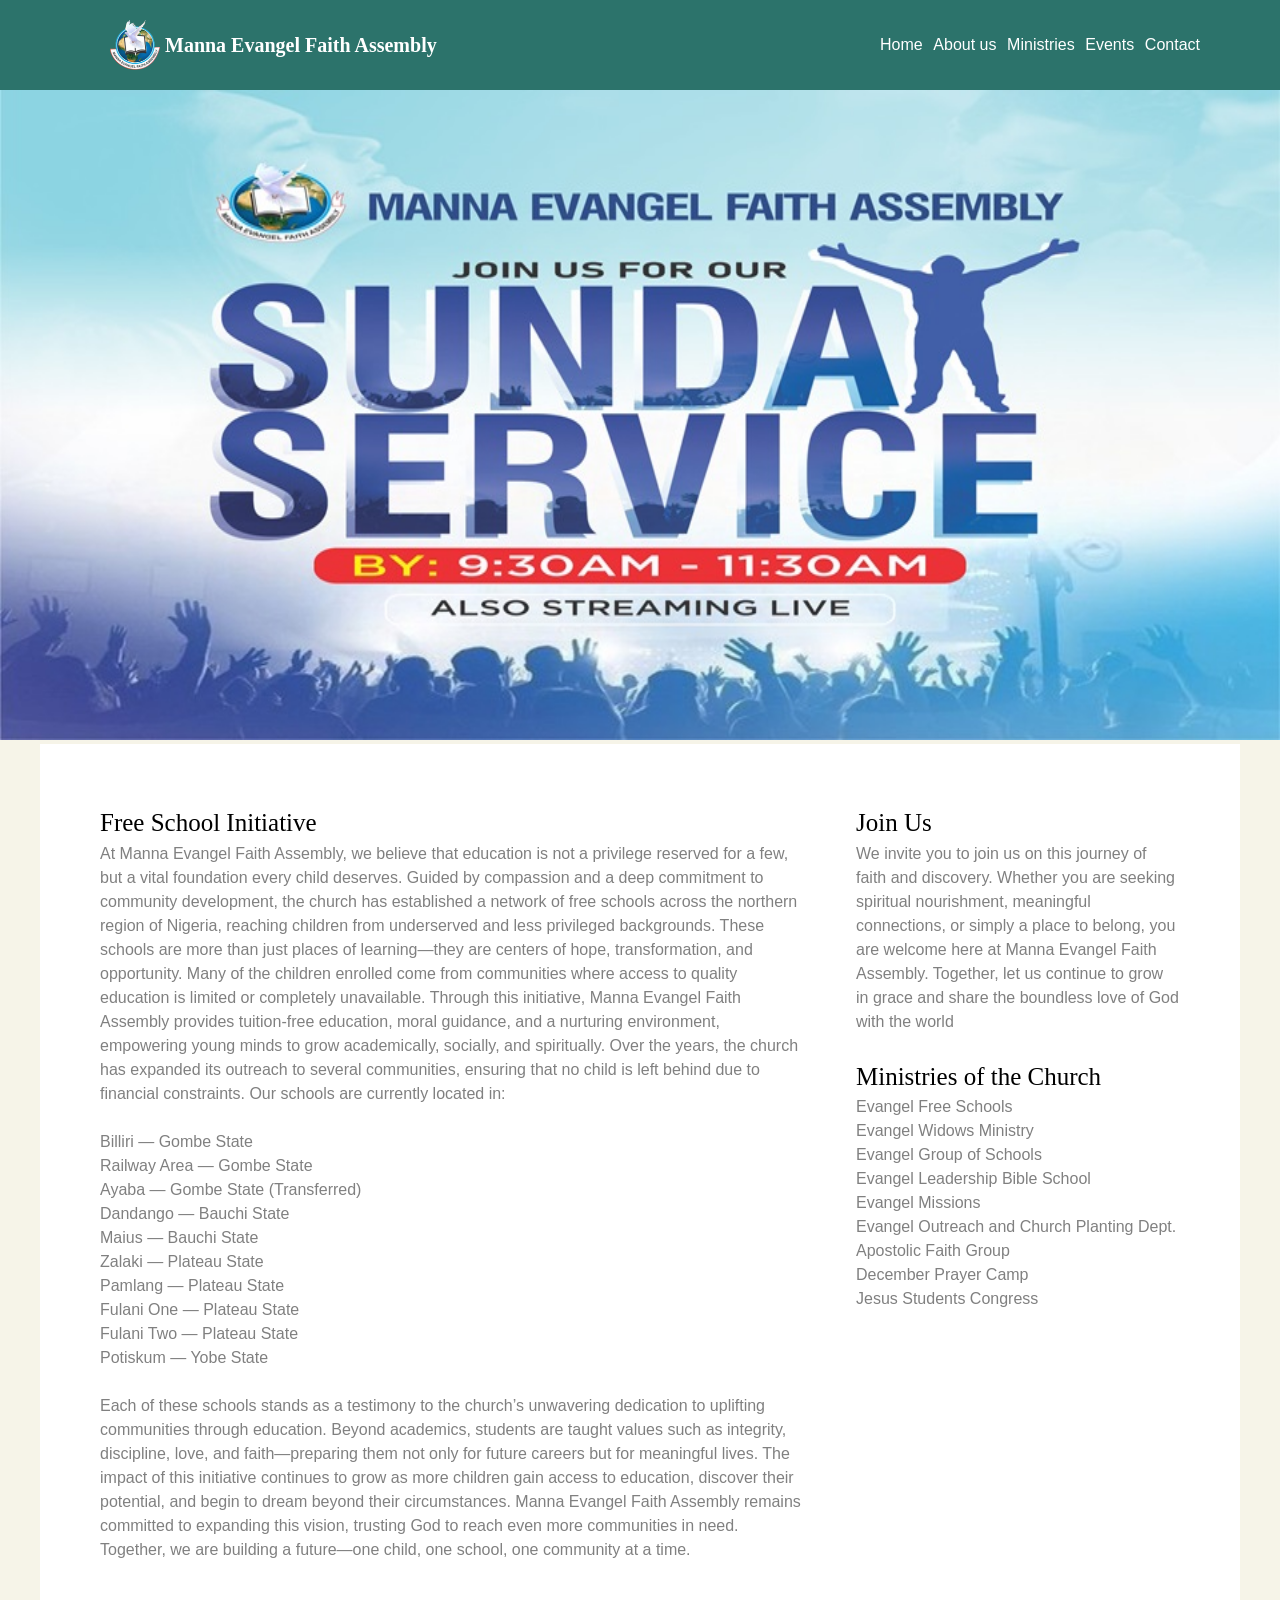
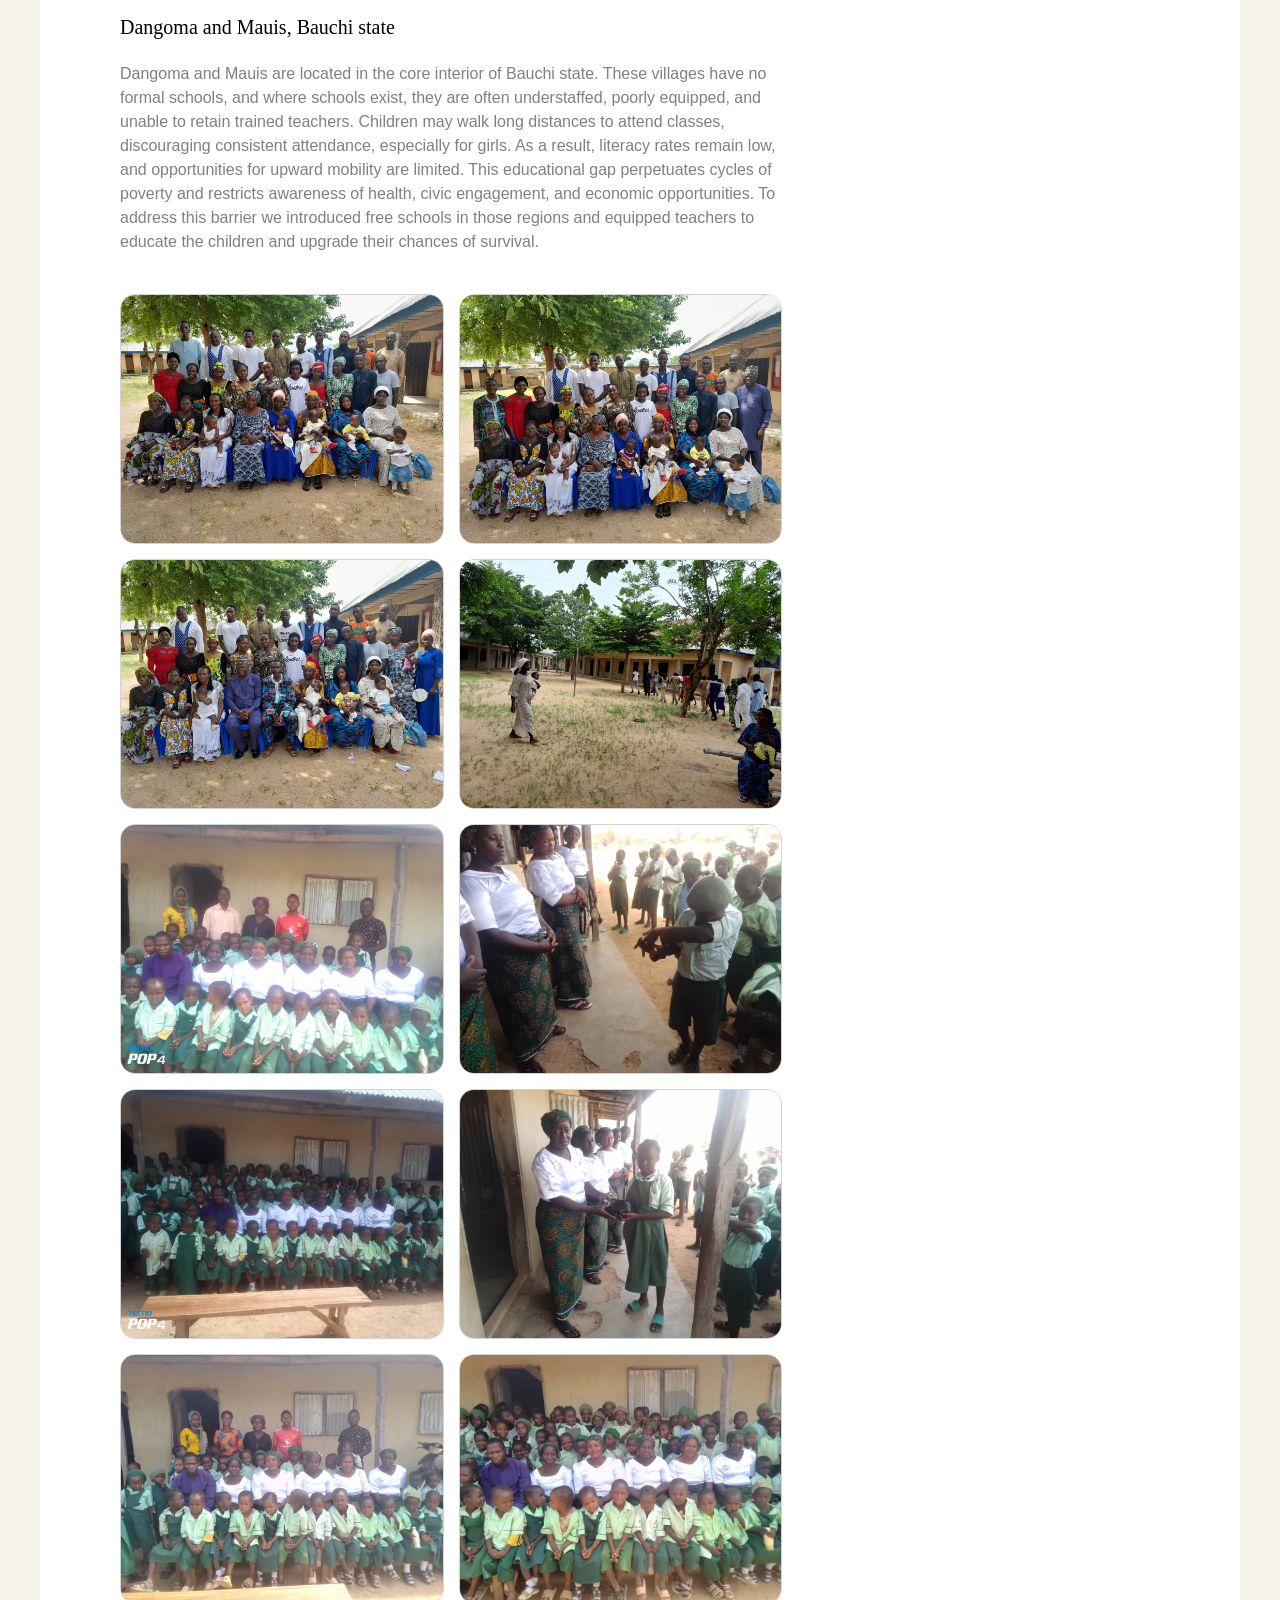
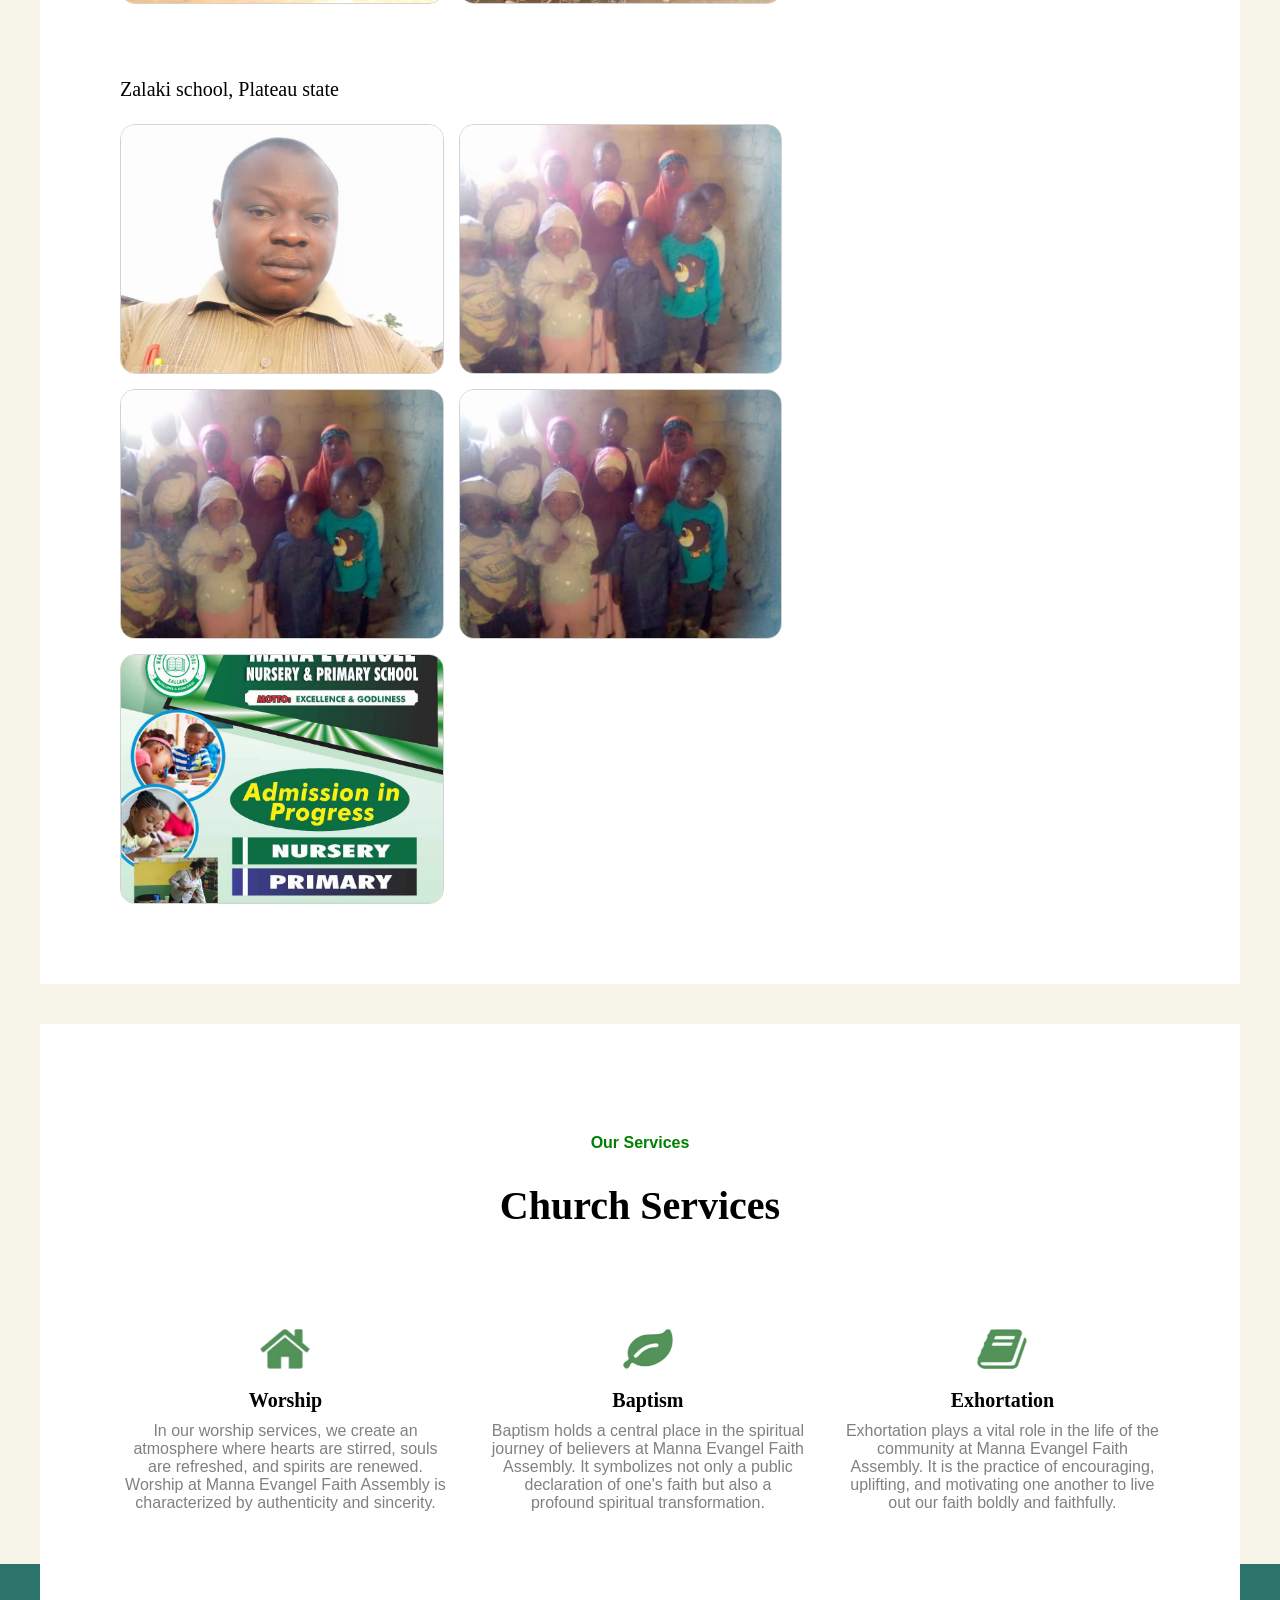
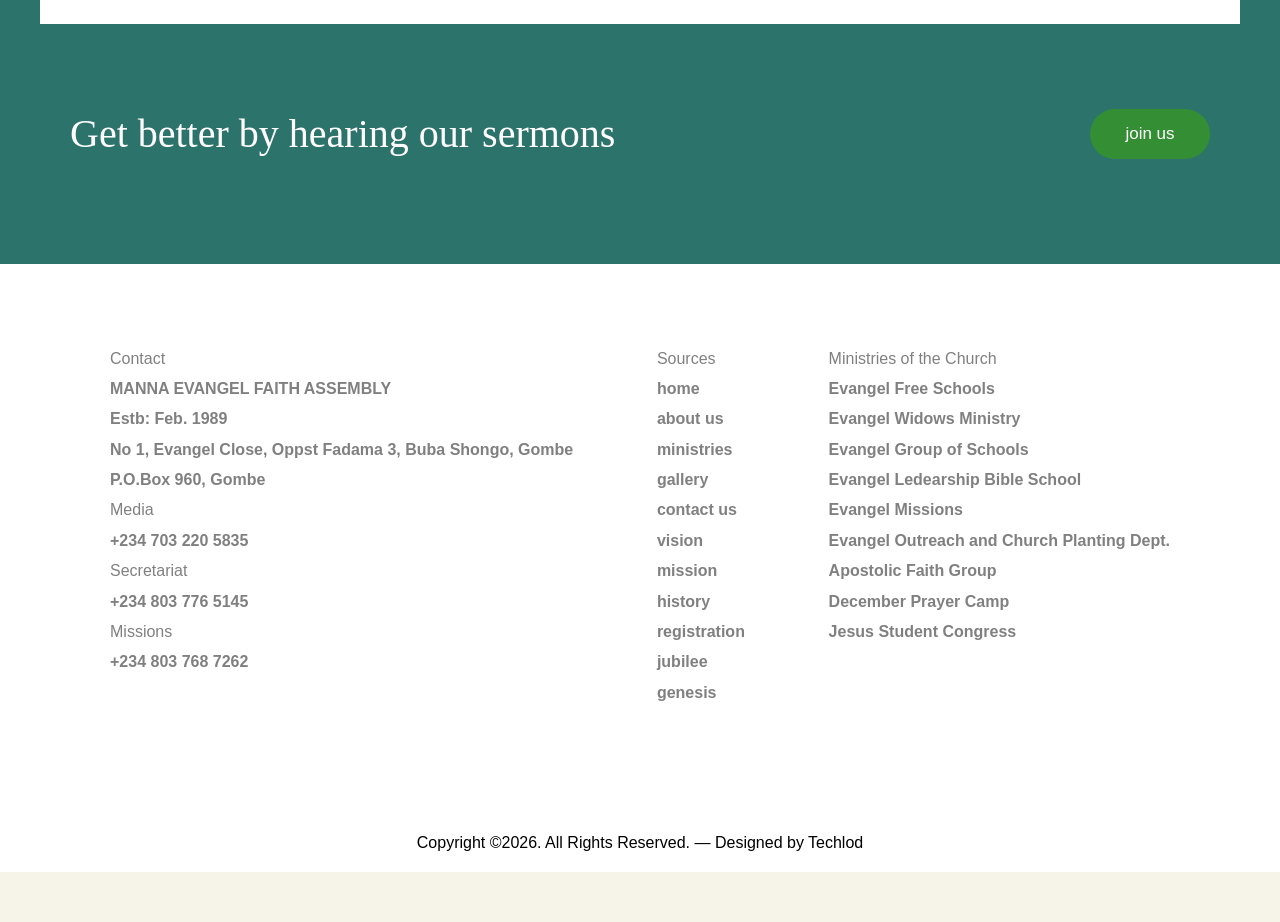
<file: MannaEvangel/freeschool.html>
<!doctype html>
<html lang="en">

<head>
  <meta charset="UTF-8" />
  <meta name="viewport" content="width=device-width, initial-scale=1.0" />
  <script src="freeschool.js"></script>
  <link rel="stylesheet" href="freeschool.css" />
  <title>MannaEvangel</title>
</head>

<body>
  <nav class="topnav1">
    <div class="logoname1">
      <img src="images/logo.png" alt="" class="logo1" />
      <div class="name1">Manna Evangel Faith Assembly</div>
    </div>
    <img src="images/menubarx.png" alt="menubar" class="menubarx"/>
    <ul class="linknav1">
      <li><a href="home.thml">Home</a></li>
      <li><a href="aboutus.html">About us</a></li>
      <li><a href="ministry.html">Ministries</a></li>
      <li><a href="events.html">Events</a></li>
      <li><a href="contact.html">Contact</a></li>
    </ul>
  </nav>

  <!--  Top  Banner-->
  <div>
    <img src="images/ban2.jpg" alt="top banner" class="topBanner" />
  </div>

  <!-- BODY CONTENT SECTION -->
  <div class="contentBody">
    <div class="leftdivide">
      <header>
        <div class="freeschoolheading">Free School Initiative</div>
        <p class="bodytext">
          At Manna Evangel Faith Assembly, we believe that education is not a
          privilege reserved for a few, but a vital foundation every child
          deserves. Guided by compassion and a deep commitment to community
          development, the church has established a network of free schools
          across the northern region of Nigeria, reaching children from
          underserved and less privileged backgrounds. These schools are more
          than just places of learning—they are centers of hope,
          transformation, and opportunity. Many of the children enrolled come
          from communities where access to quality education is limited or
          completely unavailable. Through this initiative, Manna Evangel Faith
          Assembly provides tuition-free education, moral guidance, and a
          nurturing environment, empowering young minds to grow academically,
          socially, and spiritually. Over the years, the church has expanded
          its outreach to several communities, ensuring that no child is left
          behind due to financial constraints. Our schools are currently
          located in:<br /><br />

          Billiri — Gombe State<br />
          Railway Area — Gombe State<br />
          Ayaba — Gombe State (Transferred)<br />
          Dandango — Bauchi State<br />
          Maius — Bauchi State<br />
          Zalaki — Plateau State<br />
          Pamlang — Plateau State<br />
          Fulani One — Plateau State<br />
          Fulani Two — Plateau State<br />
          Potiskum — Yobe State<br /><br />

          Each of these schools stands as a testimony to the church’s
          unwavering dedication to uplifting communities through education.
          Beyond academics, students are taught values such as integrity,
          discipline, love, and faith—preparing them not only for future
          careers but for meaningful lives. The impact of this initiative
          continues to grow as more children gain access to education,
          discover their potential, and begin to dream beyond their
          circumstances. Manna Evangel Faith Assembly remains committed to
          expanding this vision, trusting God to reach even more communities
          in need. Together, we are building a future—one child, one school,
          one community at a time.
        </p>
      </header>

      <div class="gallerytitle">Dangoma and Mauis, Bauchi state</div>
      <p class="gallerywriteup">
        Dangoma and Mauis are located in the core interior of Bauchi state.
        These villages have no formal schools, and where schools exist, they
        are often understaffed, poorly equipped, and unable to retain trained
        teachers. Children may walk long distances to attend classes, discouraging
        consistent attendance, especially for girls. As a result, literacy rates remain
        low, and opportunities for upward mobility are limited. This educational gap
        perpetuates cycles of poverty and restricts awareness of health, civic engagement,
        and economic opportunities.

        To address this barrier we introduced free schools in those regions and equipped
        teachers to educate the children and upgrade their chances of survival.

      </p>
      <div class="gallerycontainer">
        <div class="gallery">
          <img src="images/zal/con1.jpeg"
            data-desc="Evangel free school eductors conference bauchi 22nd - 23rd sept. 2023" />
          <img src="images/zal/con2.jpeg"
            data-desc="Evangel free school eductors conference bauchi 22nd - 23rd sept. 2023" />
          <img src="images/zal/con3.jpeg"
            data-desc="Evangel free school eductors conference bauchi 22nd - 23rd sept. 2023" />
          <img src="images/zal/con4.jpeg" data-desc="Jogging and strotting time" />
          <img src="images/zal/bau1.jpeg" data-desc="Donations from catholic church women in Dadango free school" />
          <img src="images/zal/bau2.jpeg" data-desc="Catholic women at the assembly presentation" />
          <img src="images/zal/bau3.jpeg" data-desc="Group photo with the catholic women at Dadango freeschool" />
          <img src="images/zal/bau4.jpeg"
            data-desc="Presentation of gifts from the catholic church women in Dadango free school" />
          <img src="images/zal/bau5.jpeg"
            data-desc="Group photo with the catholic church women at Dadango free school" />
          <img src="images/zal/bau6.jpeg"
            data-desc="Group photo with the catholic church women at Dadango free school" />
        </div>
      </div>


      <div class="gallerytitle">Zalaki school, Plateau state</div>
      <div class="gallerycontainer">
        <div class="gallery">
          <img src="images/zal/zal1.jpeg" data-desc="Head teacher at Zalaki free school" />
          <img src="images/zal/zal2.jpeg" data-desc="Pupils of the Zalaki free school, Plateau state" />
          <img src="images/zal/zal3.jpeg" data-desc="Pupils of the Zalaki free school, Plateau state" />
          <img src="images/zal/zal4.jpeg" data-desc="Pupils of the Zalaki free school, Plateau state" />
          <img src="images/zal/zal5.jpeg" data-desc="Zalaki free school banner" />

        </div>
      </div>
    </div>

    <div class="rightdivide">
      <!-- Sidebar -->

      <section>
        <div class="freeschoolheading">Join Us</div>
        <p class="bodytext">
          We invite you to join us on this journey of faith and discovery.
          Whether you are seeking spiritual nourishment, meaningful
          connections, or simply a place to belong, you are welcome here at
          Manna Evangel Faith Assembly. Together, let us continue to grow in
          grace and share the boundless love of God with the world
        </p>
        <footer>
          <!--<a href="#" class="button">Continue Reading</a>-->
        </footer>
      </section><br />

      <section>
        <div class="freeschoolheading">Ministries of the Church</div>
        <ul class="gallinks">
          <li><a href="ministry.html">Evangel Free Schools</a></li>
          <li><a href="ministry.html">Evangel Widows Ministry</a></li>
          <li><a href="ministry.html">Evangel Group of Schools</a></li>
          <li><a href="ministry.html">Evangel Leadership Bible School</a></li>
          <li><a href="ministry.html">Evangel Missions</a></li>
          <li>
            <a href="ministry.html">Evangel Outreach and Church Planting Dept.</a>
          </li>
          <li><a href="ministry.html">Apostolic Faith Group</a></li>
          <li><a href="ministry.html">December Prayer Camp</a></li>
          <li><a href="ministry.html">Jesus Students Congress</a></li>
        </ul>
        <footer>
          <!--<a href="#" class="button">More Random Links</a>-->
        </footer>
      </section>
    </div>
  </div>

  <div class="servicesection1">
    <h4 class="ourservicetitle">Our Services</h4>
    <div>
      <h3 class="churchservicetitle">Church Services</h3>
      <div class="servicecontent">
        <div class="servicebody">
          <img src="images/service/house.png" alt="serviceimgs" class="serviceimgs" />
          <span class="icon-home mb-4 d-block"></span>
          <h4 class="servicetitle">Worship</h4>
          <p class="servtext">
            In our worship services, we create an
            atmosphere where hearts are stirred, souls
            are refreshed, and spirits are renewed.
            Worship at Manna Evangel Faith Assembly
            is characterized by authenticity and sincerity.
          </p>
        </div>

        <div class="servicebody">
          <img src="images/service/leaf.png" alt="serviceimgs" class="serviceimgs" />
          <h4 class="servicetitle">Baptism</h4>
          <p class="servtext">
            Baptism holds a central place in the spiritual 
            journey of believers at Manna Evangel Faith Assembly. 
            It symbolizes not only a public declaration of one's 
            faith but also a profound spiritual transformation.
          </p>
        </div>

        <div class="servicebody">
          <img src="images/service/bible.png" alt="serviceimgs" class="serviceimgs" />
          <h4 class="servicetitle">Exhortation</h4>
          <p class="servtext">
            Exhortation plays a vital role in the life of the 
            community at Manna Evangel Faith Assembly. It is 
            the practice of encouraging, uplifting, and motivating 
            one another to live out our faith boldly and faithfully.
          </p>
        </div>
      </div>

    </div>
  </div>

  <div>
    <div class="barsection">
      <div class="bartext">Get better by hearing our sermons</div>
      <button class="barbutton">join us</button>
    </div>
  </div>

  <div class="footersectionx">
    <div class="footerclass1">
      <div>Contact</div>
      <h4>MANNA EVANGEL FAITH ASSEMBLY</h4>
      <h4>Estb: Feb. 1989</h4>
      <h4>No 1, Evangel Close, Oppst Fadama 3, Buba Shongo, Gombe</h4>
      <h4>P.O.Box 960, Gombe</h4>
      <div>Media</div>
      <h4>+234 703 220 5835</h4>
      <div>Secretariat</div>
      <h4>+234 803 776 5145</h4>
      <div>Missions</div>
      <h4>+234 803 768 7262</h4>
    </div>
    <div class="footerclass1">
      Sources
      <div>
        <div>
          <h4><a href="index.html">home</a></h4>
          <h4><a href="aboutus.html">about us</a></h4>
          <h4><a href="ministry.html">ministries</a></h4>
          <h4><a href="events.html">gallery</a></h4>
          <h4><a href="contact.html">contact us</a></h4>
          <h4><a href="aboutus.html">vision</a></h4>
          <h4><a href="aboutus.html">mission</a></h4>
          <h4><a href="aboutus.html">history</a></h4>
          <h4><a href="history.html">registration</a></h4>
          <h4><a href="history.html">jubilee</a></h4>
          <h4><a href="history.html">genesis</a></h4>
        </div>
      </div>
    </div>
    <div class="footerclass1">
      <div>Ministries of the Church</div>
      <h4><a href="ministry.html">Evangel Free Schools</a></h4>
      <h4><a href="ministry.html">Evangel Widows Ministry</a></h4>
      <h4><a href="ministry.html">Evangel Group of Schools</a></h4>
      <h4><a href="ministry.html">Evangel Ledearship Bible School</a></h4>
      <h4><a href="ministry.html">Evangel Missions</a></h4>
      <h4><a href="ministry.html">Evangel Outreach and Church Planting Dept.</a></h4>
      <h4><a href="ministry.html">Apostolic Faith Group</a></h4>
      <h4><a href="ministry.html">December Prayer Camp</a></h4>
      <h4><a href="ministry.html">Jesus Student Congress</a></h4>
    </div>
  </div>
  <div class="copyright">Copyright ©2026. All Rights Reserved. — Designed by Techlod</div>



  <!-- Lightbox -->
  <div class="lightbox" id="lightbox">
    <span class="close" id="closeBtn">&times;</span>

    <img id="lightboxImg" />
    <p class="caption" id="caption"></p>

    <div class="controls">
      <button class="btn" id="prev">&#10094;</button>
      <button class="btn" id="next">&#10095;</button>
    </div>
  </div>
</body>

</html>
</file>
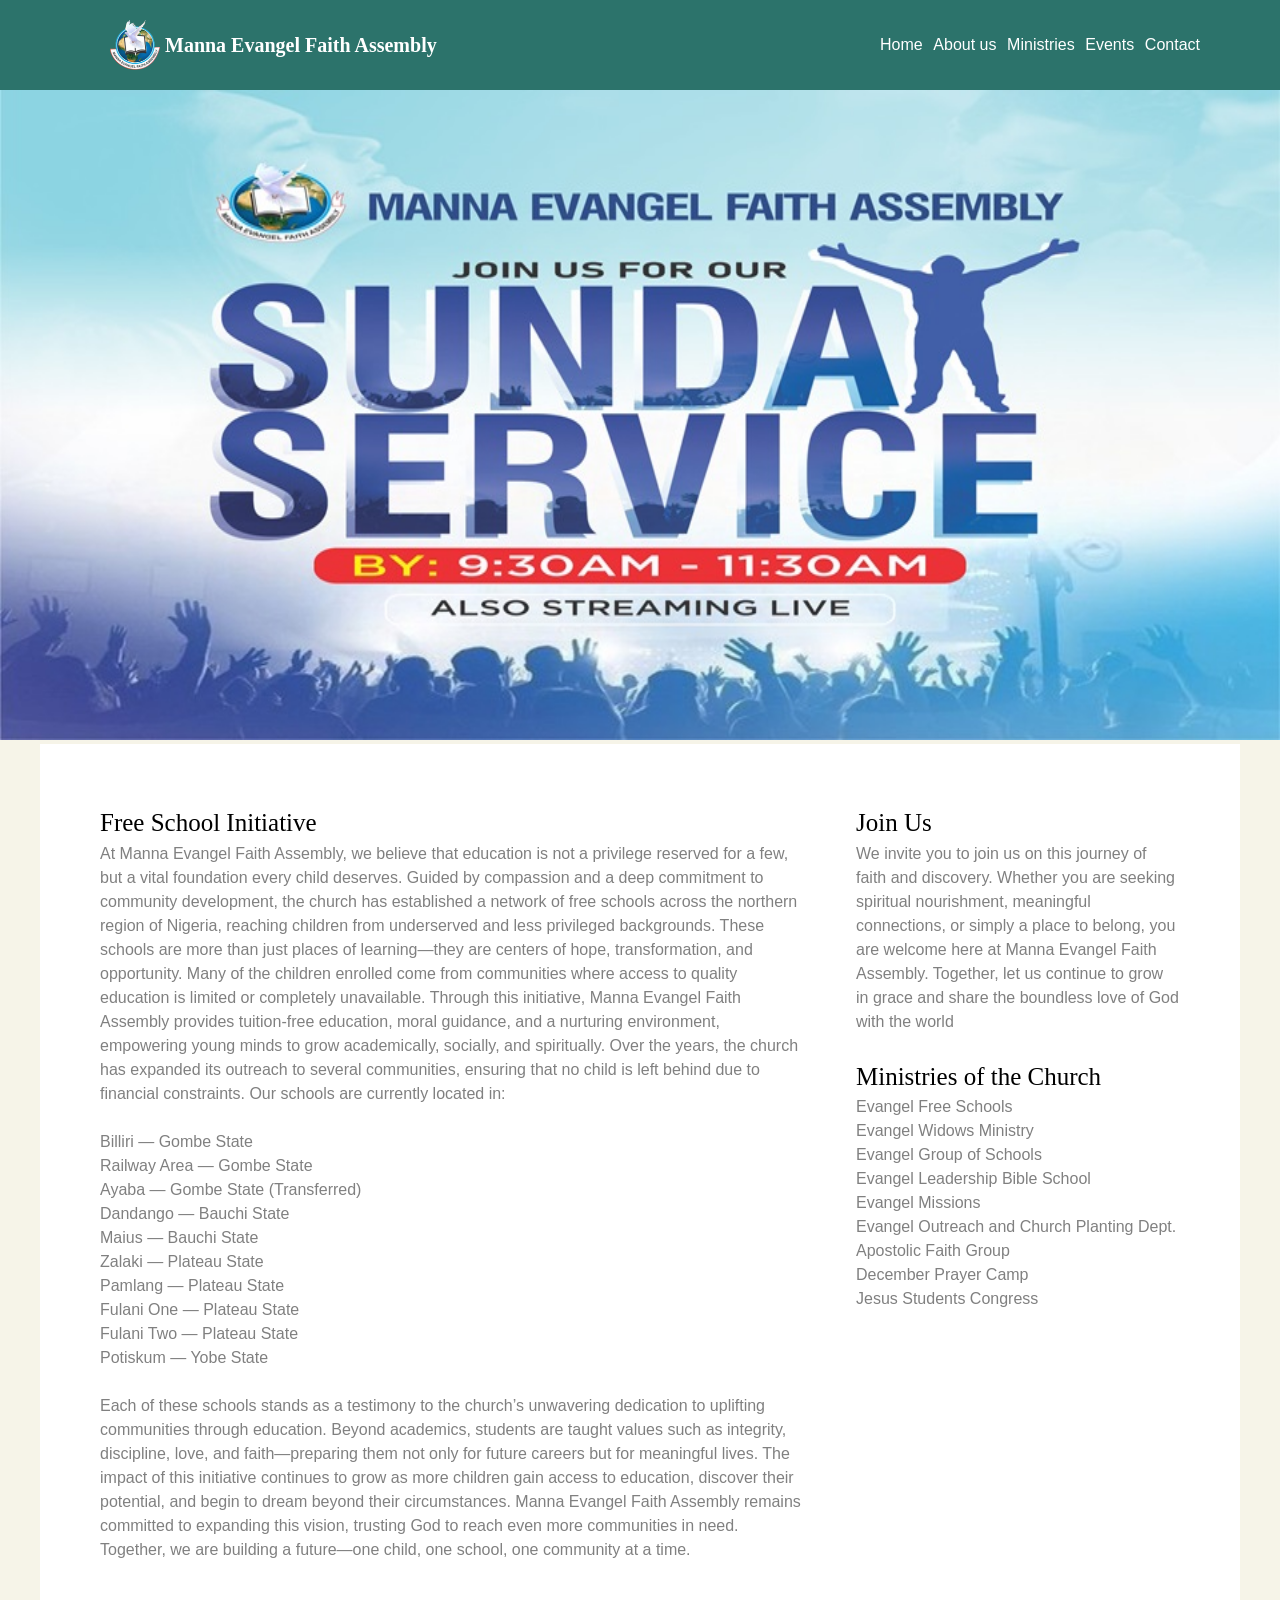
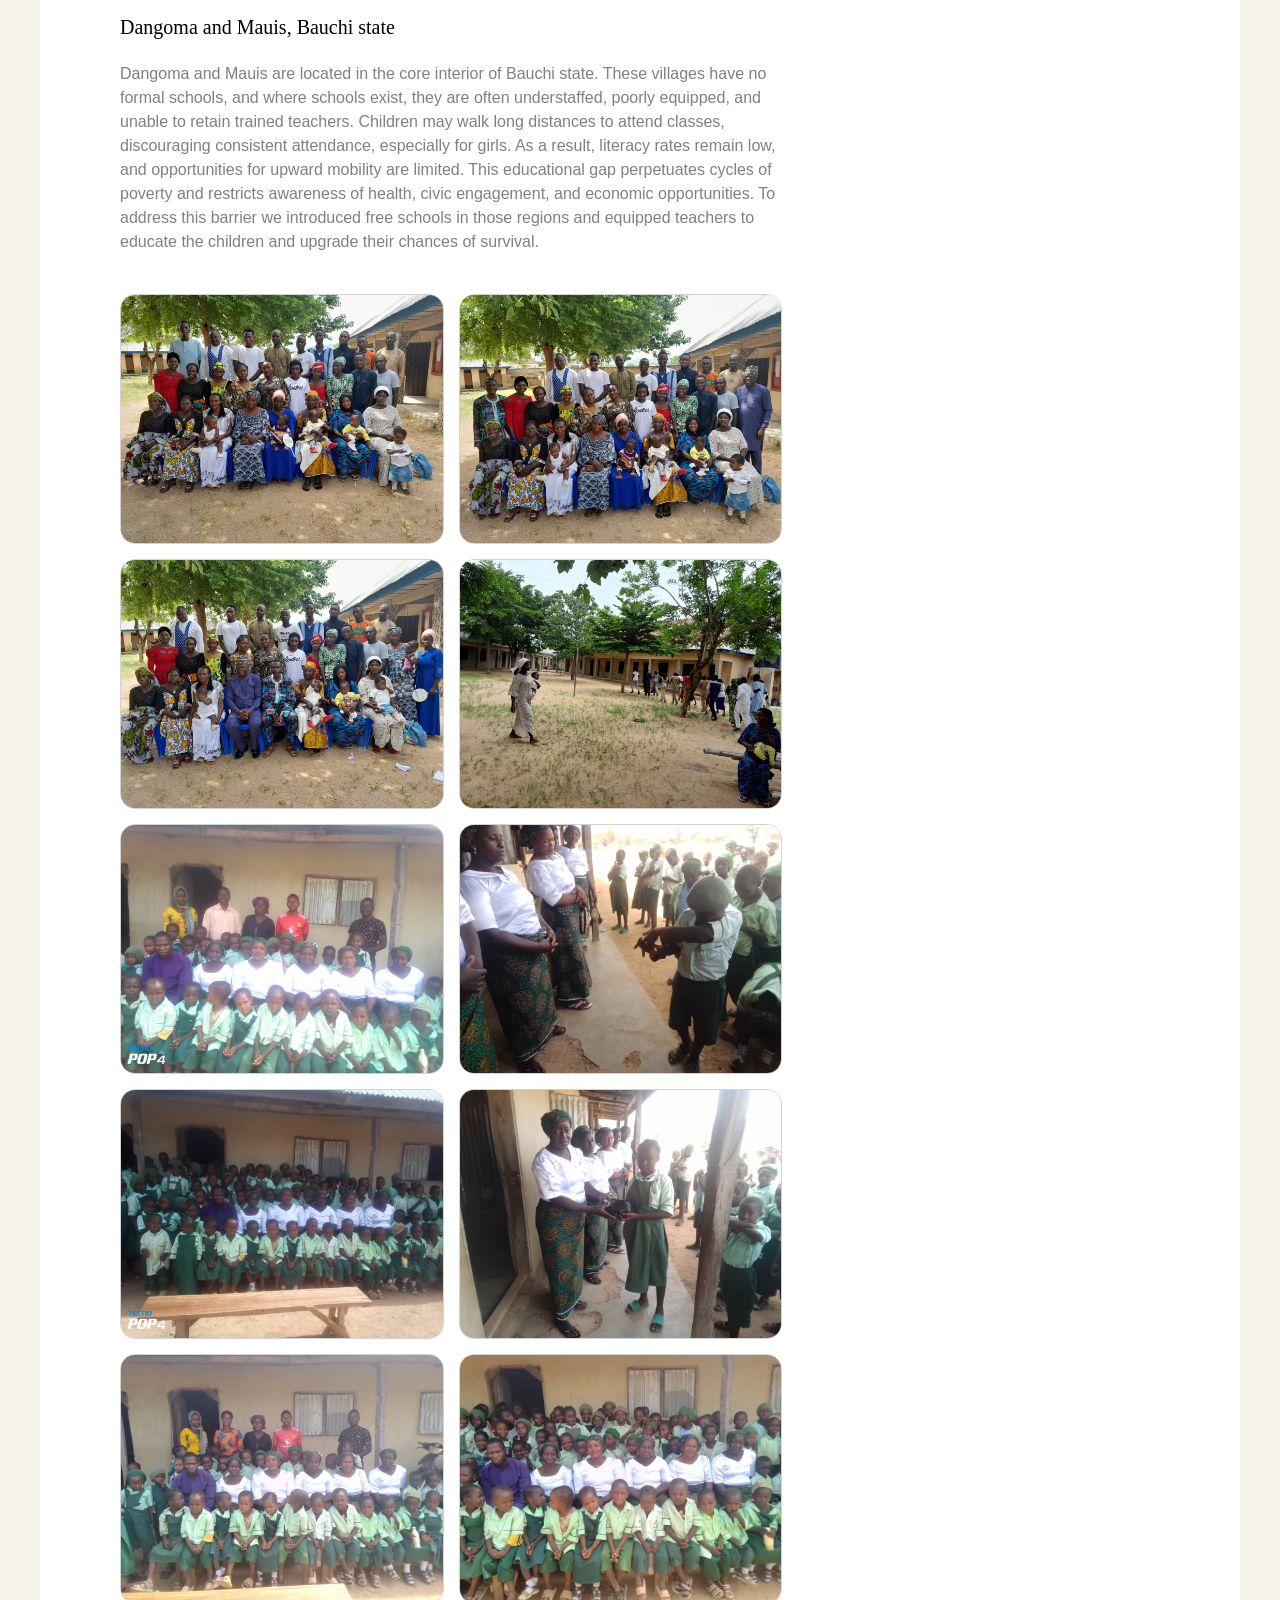
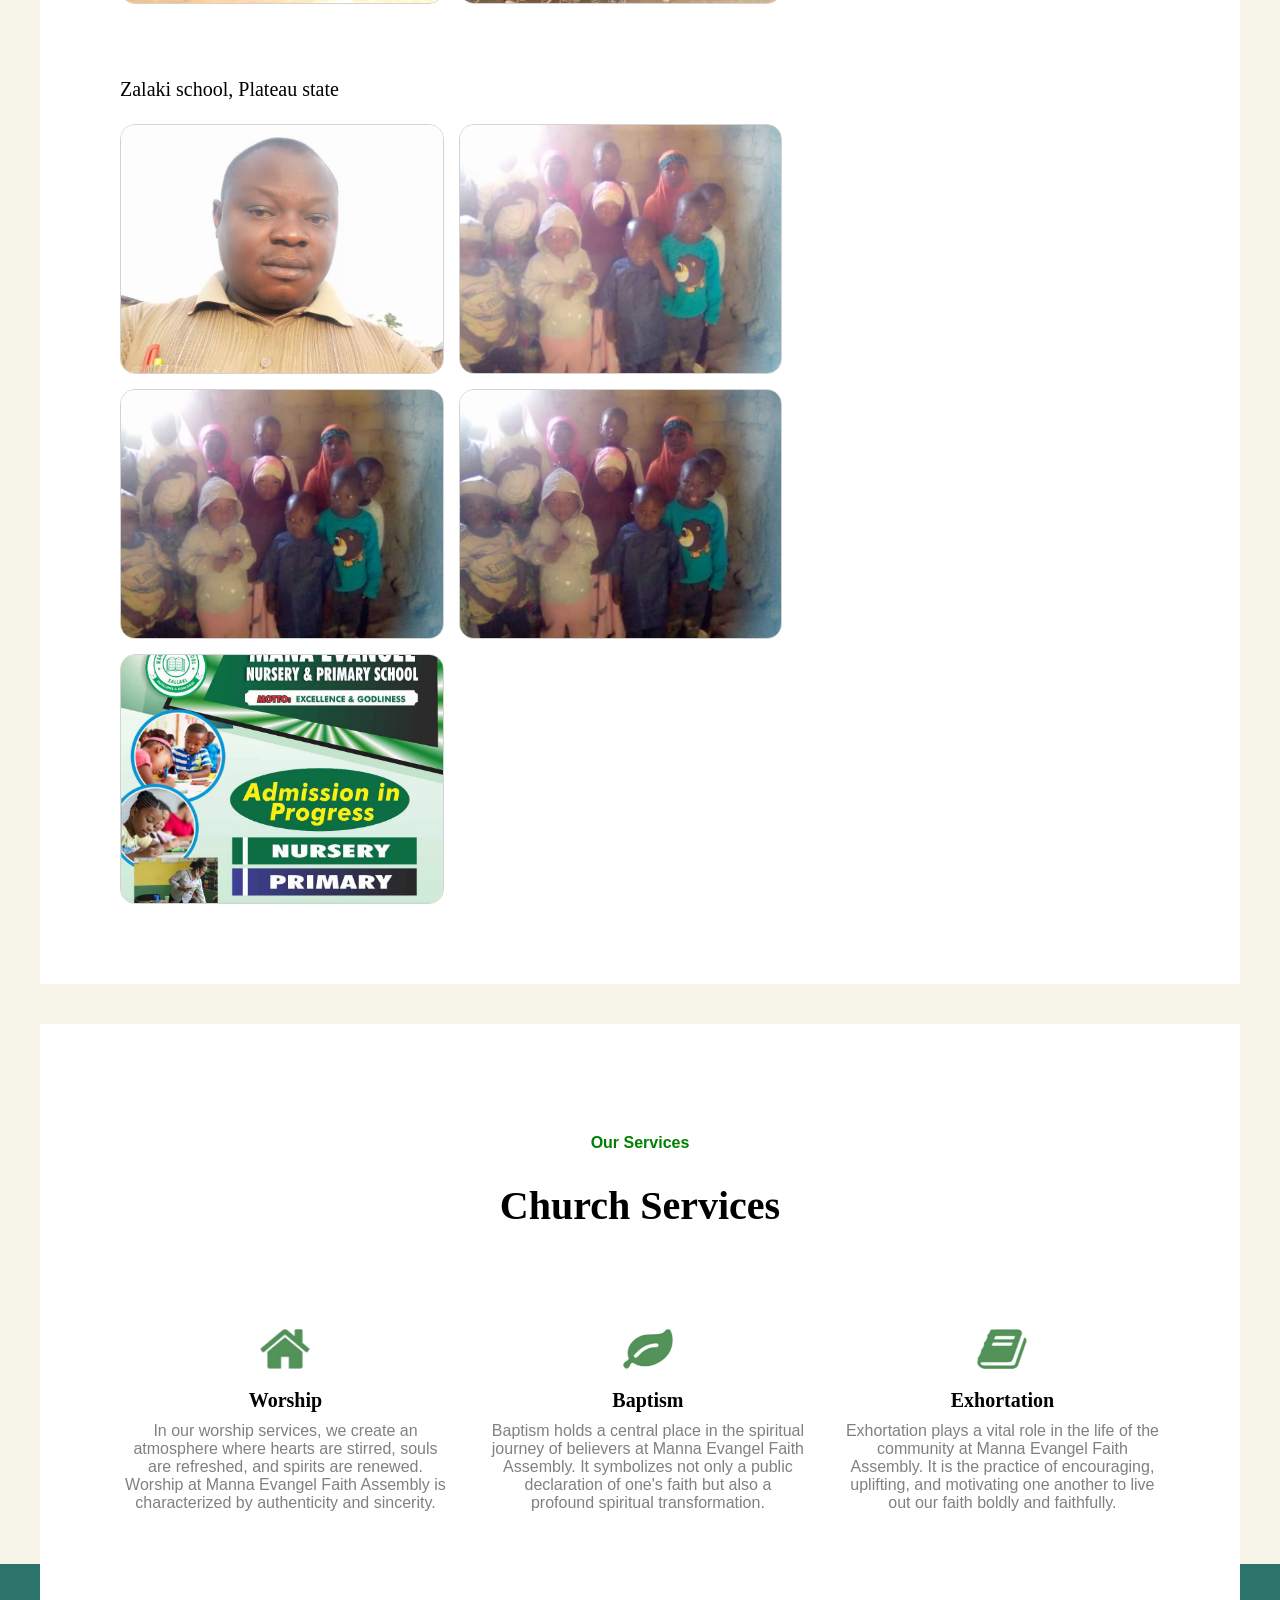
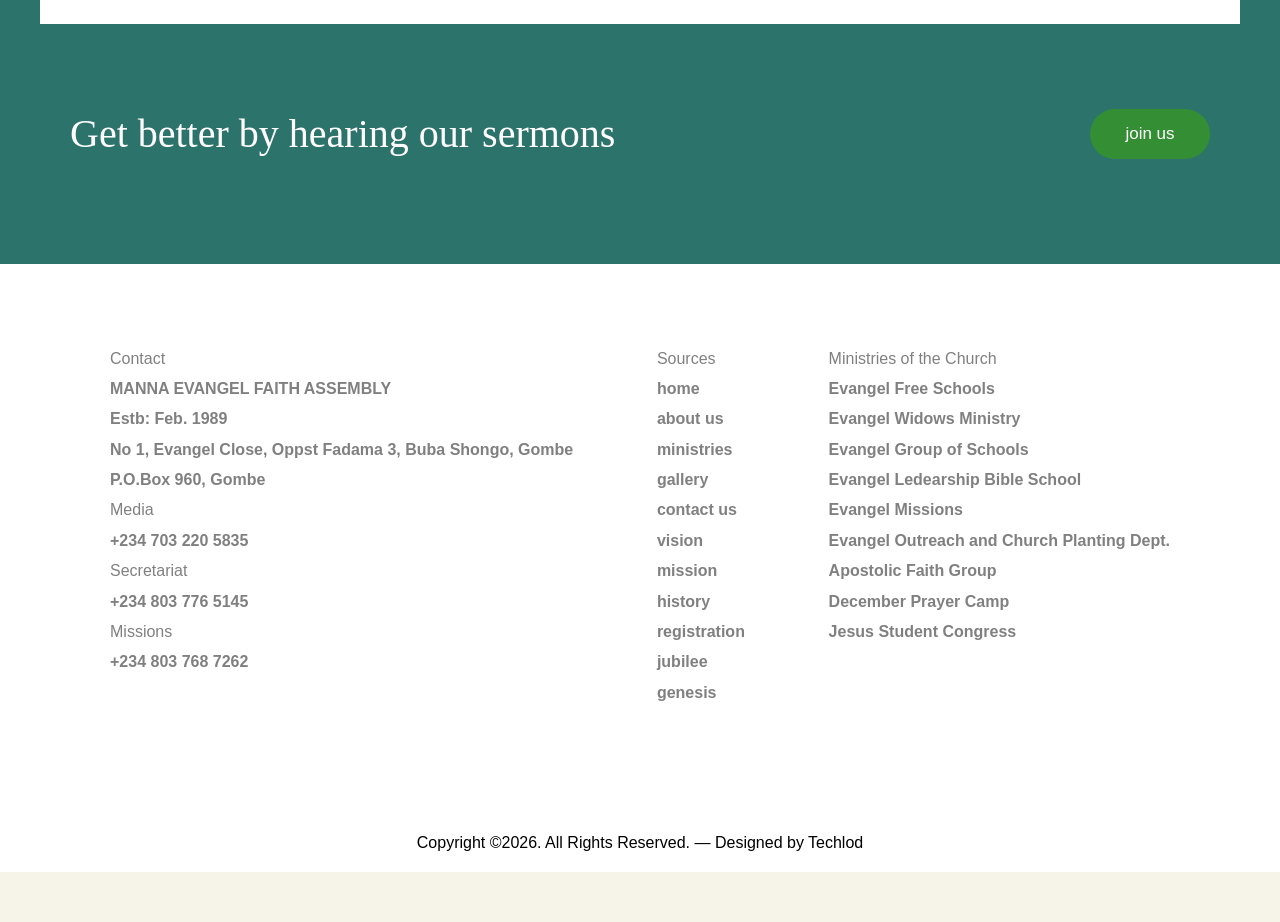
<file: MannaEvangel/widows.html>
<!doctype html>
<html lang="en">

<head>
  <meta charset="UTF-8" />
  <meta name="viewport" content="width=device-width, initial-scale=1.0" />
  <script src="freeschool.js"></script>
  <link rel="stylesheet" href="freeschool.css" />
  <title>MannaEvangel</title>
</head>

<body>
  <nav class="topnav1">
    <div class="logoname1">
      <img src="images/logo.png" alt="" class="logo1" />
      <div class="name1">Manna Evangel Faith Assembly</div>
    </div>
    <ul class="linknav1">
      <li><a href="home.thml">Home</a></li>
      <li><a href="aboutus.html">About us</a></li>
      <li><a href="ministry.html">Ministries</a></li>
      <li><a href="events.html">Events</a></li>
      <li><a href="contact.html">Contact</a></li>
    </ul>
  </nav>

  <!--  Top  Banner-->
  <div>
    <img src="images/ban2.jpg" alt="top banner" class="topBanner" />
  </div>

  <!-- BODY CONTENT SECTION -->
  <div class="contentBody">
    <div class="leftdivide">
      <header>
        <div class="freeschoolheading">Free School Initiative</div>
        <p class="bodytext">
          At Manna Evangel Faith Assembly, we believe that education is not a
          privilege reserved for a few, but a vital foundation every child
          deserves. Guided by compassion and a deep commitment to community
          development, the church has established a network of free schools
          across the northern region of Nigeria, reaching children from
          underserved and less privileged backgrounds. These schools are more
          than just places of learning—they are centers of hope,
          transformation, and opportunity. Many of the children enrolled come
          from communities where access to quality education is limited or
          completely unavailable. Through this initiative, Manna Evangel Faith
          Assembly provides tuition-free education, moral guidance, and a
          nurturing environment, empowering young minds to grow academically,
          socially, and spiritually. Over the years, the church has expanded
          its outreach to several communities, ensuring that no child is left
          behind due to financial constraints. Our schools are currently
          located in:<br /><br />

          Billiri — Gombe State<br />
          Railway Area — Gombe State<br />
          Ayaba — Gombe State (Transferred)<br />
          Dandango — Bauchi State<br />
          Maius — Bauchi State<br />
          Zalaki — Plateau State<br />
          Pamlang — Plateau State<br />
          Fulani One — Plateau State<br />
          Fulani Two — Plateau State<br />
          Potiskum — Yobe State<br /><br />

          Each of these schools stands as a testimony to the church’s
          unwavering dedication to uplifting communities through education.
          Beyond academics, students are taught values such as integrity,
          discipline, love, and faith—preparing them not only for future
          careers but for meaningful lives. The impact of this initiative
          continues to grow as more children gain access to education,
          discover their potential, and begin to dream beyond their
          circumstances. Manna Evangel Faith Assembly remains committed to
          expanding this vision, trusting God to reach even more communities
          in need. Together, we are building a future—one child, one school,
          one community at a time.
        </p>
      </header>

      <div class="gallerytitle">Dangoma and Mauis, Bauchi state</div>
      <p class="gallerywriteup">
        Dangoma and Mauis are located in the core interior of Bauchi state.
        These villages have no formal schools, and where schools exist, they
        are often understaffed, poorly equipped, and unable to retain trained
        teachers. Children may walk long distances to attend classes, discouraging
        consistent attendance, especially for girls. As a result, literacy rates remain
        low, and opportunities for upward mobility are limited. This educational gap
        perpetuates cycles of poverty and restricts awareness of health, civic engagement,
        and economic opportunities.

        To address this barrier we introduced free schools in those regions and equipped
        teachers to educate the children and upgrade their chances of survival.

      </p>
      <div class="gallerycontainer">
        <div class="gallery">
          <img src="images/zal/con1.jpeg"
            data-desc="Evangel free school eductors conference bauchi 22nd - 23rd sept. 2023" />
          <img src="images/zal/con2.jpeg"
            data-desc="Evangel free school eductors conference bauchi 22nd - 23rd sept. 2023" />
          <img src="images/zal/con3.jpeg"
            data-desc="Evangel free school eductors conference bauchi 22nd - 23rd sept. 2023" />
          <img src="images/zal/con4.jpeg" data-desc="Jogging and strotting time" />
          <img src="images/zal/bau1.jpeg" data-desc="Donations from catholic church women in Dadango free school" />
          <img src="images/zal/bau2.jpeg" data-desc="Catholic women at the assembly presentation" />
          <img src="images/zal/bau3.jpeg" data-desc="Group photo with the catholic women at Dadango freeschool" />
          <img src="images/zal/bau4.jpeg"
            data-desc="Presentation of gifts from the catholic church women in Dadango free school" />
          <img src="images/zal/bau5.jpeg"
            data-desc="Group photo with the catholic church women at Dadango free school" />
          <img src="images/zal/bau6.jpeg"
            data-desc="Group photo with the catholic church women at Dadango free school" />
        </div>
      </div>


      <div class="gallerytitle">Zalaki school, Plateau state</div>
      <div class="gallerycontainer">
        <div class="gallery">
          <img src="images/zal/zal1.jpeg" data-desc="Head teacher at Zalaki free school" />
          <img src="images/zal/zal2.jpeg" data-desc="Pupils of the Zalaki free school, Plateau state" />
          <img src="images/zal/zal3.jpeg" data-desc="Pupils of the Zalaki free school, Plateau state" />
          <img src="images/zal/zal4.jpeg" data-desc="Pupils of the Zalaki free school, Plateau state" />
          <img src="images/zal/zal5.jpeg" data-desc="Zalaki free school banner" />

        </div>
      </div>
    </div>

    <div class="rightdivide">
      <!-- Sidebar -->

      <section>
        <div class="freeschoolheading">Join Us</div>
        <p class="bodytext">
          We invite you to join us on this journey of faith and discovery.
          Whether you are seeking spiritual nourishment, meaningful
          connections, or simply a place to belong, you are welcome here at
          Manna Evangel Faith Assembly. Together, let us continue to grow in
          grace and share the boundless love of God with the world
        </p>
        <footer>
          <!--<a href="#" class="button">Continue Reading</a>-->
        </footer>
      </section><br />

      <section>
        <div class="freeschoolheading">Ministries of the Church</div>
        <ul class="gallinks">
          <li><a href="ministry.html">Evangel Free Schools</a></li>
          <li><a href="ministry.html">Evangel Widows Ministry</a></li>
          <li><a href="ministry.html">Evangel Group of Schools</a></li>
          <li><a href="ministry.html">Evangel Leadership Bible School</a></li>
          <li><a href="ministry.html">Evangel Missions</a></li>
          <li>
            <a href="ministry.html">Evangel Outreach and Church Planting Dept.</a>
          </li>
          <li><a href="ministry.html">Apostolic Faith Group</a></li>
          <li><a href="ministry.html">December Prayer Camp</a></li>
          <li><a href="ministry.html">Jesus Students Congress</a></li>
        </ul>
        <footer>
          <!--<a href="#" class="button">More Random Links</a>-->
        </footer>
      </section>
    </div>
  </div>

  <div class="servicesection1">
    <h4 class="ourservicetitle">Our Services</h4>
    <div>
      <h3 class="churchservicetitle">Church Services</h3>
      <div class="servicecontent">
        <div class="servicebody">
          <img src="images/service/house.png" alt="serviceimgs" class="serviceimgs" />
          <span class="icon-home mb-4 d-block"></span>
          <h4 class="servicetitle">Worship</h4>
          <p class="servtext">
            In our worship services, we create an
            atmosphere where hearts are stirred, souls
            are refreshed, and spirits are renewed.
            Worship at Manna Evangel Faith Assembly
            is characterized by authenticity and sincerity.
          </p>
        </div>

        <div class="servicebody">
          <img src="images/service/leaf.png" alt="serviceimgs" class="serviceimgs" />
          <h4 class="servicetitle">Baptism</h4>
          <p class="servtext">
            Baptism holds a central place in the spiritual 
            journey of believers at Manna Evangel Faith Assembly. 
            It symbolizes not only a public declaration of one's 
            faith but also a profound spiritual transformation.
          </p>
        </div>

        <div class="servicebody">
          <img src="images/service/bible.png" alt="serviceimgs" class="serviceimgs" />
          <h4 class="servicetitle">Exhortation</h4>
          <p class="servtext">
            Exhortation plays a vital role in the life of the 
            community at Manna Evangel Faith Assembly. It is 
            the practice of encouraging, uplifting, and motivating 
            one another to live out our faith boldly and faithfully.
          </p>
        </div>
      </div>

    </div>
  </div>

  <div>
    <div class="barsection">
      <div class="bartext">Get better by hearing our sermons</div>
      <button class="barbutton">join us</button>
    </div>
  </div>

  <div class="footersectionx">
    <div class="footerclass1">
      <div>Contact</div>
      <h4>MANNA EVANGEL FAITH ASSEMBLY</h4>
      <h4>Estb: Feb. 1989</h4>
      <h4>No 1, Evangel Close, Oppst Fadama 3, Buba Shongo, Gombe</h4>
      <h4>P.O.Box 960, Gombe</h4>
      <div>Media</div>
      <h4>+234 703 220 5835</h4>
      <div>Secretariat</div>
      <h4>+234 803 776 5145</h4>
      <div>Missions</div>
      <h4>+234 803 768 7262</h4>
    </div>
    <div class="footerclass1">
      Sources
      <div>
        <div>
          <h4>home</h4>
          <h4>about us</h4>
          <h4><a href="ministry.html">ministries</a></h4>
          <h4><a href="events.html">gallery</a></h4>
          <h4><a href="contact.html">contact us</a></h4>
          <h4><a href="aboutus.html">vision</a></h4>
          <h4><a href="aboutus.html">mission</a></h4>
          <h4><a href="aboutus.html">history</a></h4>
          <h4><a href="history.html">registration</a></h4>
          <h4><a href="history.html">jubilee</a></h4>
          <h4><a href="history.html">genesis</a></h4>
        </div>
      </div>
    </div>
    <div class="footerclass1">
      <div>Ministries of the Church</div>
      <h4><a href="ministry.html">Evangel Free Schools</a></h4>
      <h4><a href="ministry.html">Evangel Widows Ministry</a></h4>
      <h4><a href="ministry.html">Evangel Group of Schools</a></h4>
      <h4><a href="ministry.html">Evangel Ledearship Bible School</a></h4>
      <h4><a href="ministry.html">Evangel Missions</a></h4>
      <h4><a href="ministry.html">Evangel Outreach and Church Planting Dept.</a></h4>
      <h4><a href="ministry.html">Apostolic Faith Group</a></h4>
      <h4><a href="ministry.html">December Prayer Camp</a></h4>
      <h4><a href="ministry.html">Jesus Student Congress</a></h4>
    </div>
  </div>
  <div class="copyright">Copyright ©2026. All Rights Reserved. — Designed by Techlod</div>



  <!-- Lightbox -->
  <div class="lightbox" id="lightbox">
    <span class="close" id="closeBtn">&times;</span>

    <img id="lightboxImg" />
    <p class="caption" id="caption"></p>

    <div class="controls">
      <button class="btn" id="prev">&#10094;</button>
      <button class="btn" id="next">&#10095;</button>
    </div>
  </div>
</body>

</html>
</file>
<file: MannaEvangel/fonts/icomoon/style.css>
@font-face {
  font-family: 'icomoon';
  src:  url('fonts/icomoon.eot?10si43');
  src:  url('fonts/icomoon.eot?10si43#iefix') format('embedded-opentype'),
    url('fonts/icomoon.ttf?10si43') format('truetype'),
    url('fonts/icomoon.woff?10si43') format('woff'),
    url('fonts/icomoon.svg?10si43#icomoon') format('svg');
  font-weight: normal;
  font-style: normal;
}

[class^="icon-"], [class*=" icon-"] {
  /* use !important to prevent issues with browser extensions that change fonts */
  font-family: 'icomoon' !important;
  speak: none;
  font-style: normal;
  font-weight: normal;
  font-variant: normal;
  text-transform: none;
  line-height: 1;

  /* Better Font Rendering =========== */
  -webkit-font-smoothing: antialiased;
  -moz-osx-font-smoothing: grayscale;
}

.icon-asterisk:before {
  content: "\f069";
}
.icon-plus:before {
  content: "\f067";
}
.icon-question:before {
  content: "\f128";
}
.icon-minus:before {
  content: "\f068";
}
.icon-glass:before {
  content: "\f000";
}
.icon-music:before {
  content: "\f001";
}
.icon-search:before {
  content: "\f002";
}
.icon-envelope-o:before {
  content: "\f003";
}
.icon-heart:before {
  content: "\f004";
}
.icon-star:before {
  content: "\f005";
}
.icon-star-o:before {
  content: "\f006";
}
.icon-user:before {
  content: "\f007";
}
.icon-film:before {
  content: "\f008";
}
.icon-th-large:before {
  content: "\f009";
}
.icon-th:before {
  content: "\f00a";
}
.icon-th-list:before {
  content: "\f00b";
}
.icon-check:before {
  content: "\f00c";
}
.icon-close:before {
  content: "\f00d";
}
.icon-remove:before {
  content: "\f00d";
}
.icon-times:before {
  content: "\f00d";
}
.icon-search-plus:before {
  content: "\f00e";
}
.icon-search-minus:before {
  content: "\f010";
}
.icon-power-off:before {
  content: "\f011";
}
.icon-signal:before {
  content: "\f012";
}
.icon-cog:before {
  content: "\f013";
}
.icon-gear:before {
  content: "\f013";
}
.icon-trash-o:before {
  content: "\f014";
}
.icon-home:before {
  content: "\f015";
}
.icon-file-o:before {
  content: "\f016";
}
.icon-clock-o:before {
  content: "\f017";
}
.icon-road:before {
  content: "\f018";
}
.icon-download:before {
  content: "\f019";
}
.icon-arrow-circle-o-down:before {
  content: "\f01a";
}
.icon-arrow-circle-o-up:before {
  content: "\f01b";
}
.icon-inbox:before {
  content: "\f01c";
}
.icon-play-circle-o:before {
  content: "\f01d";
}
.icon-repeat:before {
  content: "\f01e";
}
.icon-rotate-right:before {
  content: "\f01e";
}
.icon-refresh:before {
  content: "\f021";
}
.icon-list-alt:before {
  content: "\f022";
}
.icon-lock:before {
  content: "\f023";
}
.icon-flag:before {
  content: "\f024";
}
.icon-headphones:before {
  content: "\f025";
}
.icon-volume-off:before {
  content: "\f026";
}
.icon-volume-down:before {
  content: "\f027";
}
.icon-volume-up:before {
  content: "\f028";
}
.icon-qrcode:before {
  content: "\f029";
}
.icon-barcode:before {
  content: "\f02a";
}
.icon-tag:before {
  content: "\f02b";
}
.icon-tags:before {
  content: "\f02c";
}
.icon-book:before {
  content: "\f02d";
}
.icon-bookmark:before {
  content: "\f02e";
}
.icon-print:before {
  content: "\f02f";
}
.icon-camera:before {
  content: "\f030";
}
.icon-font:before {
  content: "\f031";
}
.icon-bold:before {
  content: "\f032";
}
.icon-italic:before {
  content: "\f033";
}
.icon-text-height:before {
  content: "\f034";
}
.icon-text-width:before {
  content: "\f035";
}
.icon-align-left:before {
  content: "\f036";
}
.icon-align-center:before {
  content: "\f037";
}
.icon-align-right:before {
  content: "\f038";
}
.icon-align-justify:before {
  content: "\f039";
}
.icon-list:before {
  content: "\f03a";
}
.icon-dedent:before {
  content: "\f03b";
}
.icon-outdent:before {
  content: "\f03b";
}
.icon-indent:before {
  content: "\f03c";
}
.icon-video-camera:before {
  content: "\f03d";
}
.icon-image:before {
  content: "\f03e";
}
.icon-photo:before {
  content: "\f03e";
}
.icon-picture-o:before {
  content: "\f03e";
}
.icon-pencil:before {
  content: "\f040";
}
.icon-map-marker:before {
  content: "\f041";
}
.icon-adjust:before {
  content: "\f042";
}
.icon-tint:before {
  content: "\f043";
}
.icon-edit:before {
  content: "\f044";
}
.icon-pencil-square-o:before {
  content: "\f044";
}
.icon-share-square-o:before {
  content: "\f045";
}
.icon-check-square-o:before {
  content: "\f046";
}
.icon-arrows:before {
  content: "\f047";
}
.icon-step-backward:before {
  content: "\f048";
}
.icon-fast-backward:before {
  content: "\f049";
}
.icon-backward:before {
  content: "\f04a";
}
.icon-play:before {
  content: "\f04b";
}
.icon-pause:before {
  content: "\f04c";
}
.icon-stop:before {
  content: "\f04d";
}
.icon-forward:before {
  content: "\f04e";
}
.icon-fast-forward:before {
  content: "\f050";
}
.icon-step-forward:before {
  content: "\f051";
}
.icon-eject:before {
  content: "\f052";
}
.icon-chevron-left:before {
  content: "\f053";
}
.icon-chevron-right:before {
  content: "\f054";
}
.icon-plus-circle:before {
  content: "\f055";
}
.icon-minus-circle:before {
  content: "\f056";
}
.icon-times-circle:before {
  content: "\f057";
}
.icon-check-circle:before {
  content: "\f058";
}
.icon-question-circle:before {
  content: "\f059";
}
.icon-info-circle:before {
  content: "\f05a";
}
.icon-crosshairs:before {
  content: "\f05b";
}
.icon-times-circle-o:before {
  content: "\f05c";
}
.icon-check-circle-o:before {
  content: "\f05d";
}
.icon-ban:before {
  content: "\f05e";
}
.icon-arrow-left:before {
  content: "\f060";
}
.icon-arrow-right:before {
  content: "\f061";
}
.icon-arrow-up:before {
  content: "\f062";
}
.icon-arrow-down:before {
  content: "\f063";
}
.icon-mail-forward:before {
  content: "\f064";
}
.icon-share:before {
  content: "\f064";
}
.icon-expand:before {
  content: "\f065";
}
.icon-compress:before {
  content: "\f066";
}
.icon-exclamation-circle:before {
  content: "\f06a";
}
.icon-gift:before {
  content: "\f06b";
}
.icon-leaf:before {
  content: "\f06c";
}
.icon-fire:before {
  content: "\f06d";
}
.icon-eye:before {
  content: "\f06e";
}
.icon-eye-slash:before {
  content: "\f070";
}
.icon-exclamation-triangle:before {
  content: "\f071";
}
.icon-warning:before {
  content: "\f071";
}
.icon-plane:before {
  content: "\f072";
}
.icon-calendar:before {
  content: "\f073";
}
.icon-random:before {
  content: "\f074";
}
.icon-comment:before {
  content: "\f075";
}
.icon-magnet:before {
  content: "\f076";
}
.icon-chevron-up:before {
  content: "\f077";
}
.icon-chevron-down:before {
  content: "\f078";
}
.icon-retweet:before {
  content: "\f079";
}
.icon-shopping-cart:before {
  content: "\f07a";
}
.icon-folder:before {
  content: "\f07b";
}
.icon-folder-open:before {
  content: "\f07c";
}
.icon-arrows-v:before {
  content: "\f07d";
}
.icon-arrows-h:before {
  content: "\f07e";
}
.icon-bar-chart:before {
  content: "\f080";
}
.icon-bar-chart-o:before {
  content: "\f080";
}
.icon-twitter-square:before {
  content: "\f081";
}
.icon-facebook-square:before {
  content: "\f082";
}
.icon-camera-retro:before {
  content: "\f083";
}
.icon-key:before {
  content: "\f084";
}
.icon-cogs:before {
  content: "\f085";
}
.icon-gears:before {
  content: "\f085";
}
.icon-comments:before {
  content: "\f086";
}
.icon-thumbs-o-up:before {
  content: "\f087";
}
.icon-thumbs-o-down:before {
  content: "\f088";
}
.icon-star-half:before {
  content: "\f089";
}
.icon-heart-o:before {
  content: "\f08a";
}
.icon-sign-out:before {
  content: "\f08b";
}
.icon-linkedin-square:before {
  content: "\f08c";
}
.icon-thumb-tack:before {
  content: "\f08d";
}
.icon-external-link:before {
  content: "\f08e";
}
.icon-sign-in:before {
  content: "\f090";
}
.icon-trophy:before {
  content: "\f091";
}
.icon-github-square:before {
  content: "\f092";
}
.icon-upload:before {
  content: "\f093";
}
.icon-lemon-o:before {
  content: "\f094";
}
.icon-phone:before {
  content: "\f095";
}
.icon-square-o:before {
  content: "\f096";
}
.icon-bookmark-o:before {
  content: "\f097";
}
.icon-phone-square:before {
  content: "\f098";
}
.icon-twitter:before {
  content: "\f099";
}
.icon-facebook:before {
  content: "\f09a";
}
.icon-facebook-f:before {
  content: "\f09a";
}
.icon-github:before {
  content: "\f09b";
}
.icon-unlock:before {
  content: "\f09c";
}
.icon-credit-card:before {
  content: "\f09d";
}
.icon-feed:before {
  content: "\f09e";
}
.icon-rss:before {
  content: "\f09e";
}
.icon-hdd-o:before {
  content: "\f0a0";
}
.icon-bullhorn:before {
  content: "\f0a1";
}
.icon-bell-o:before {
  content: "\f0a2";
}
.icon-certificate:before {
  content: "\f0a3";
}
.icon-hand-o-right:before {
  content: "\f0a4";
}
.icon-hand-o-left:before {
  content: "\f0a5";
}
.icon-hand-o-up:before {
  content: "\f0a6";
}
.icon-hand-o-down:before {
  content: "\f0a7";
}
.icon-arrow-circle-left:before {
  content: "\f0a8";
}
.icon-arrow-circle-right:before {
  content: "\f0a9";
}
.icon-arrow-circle-up:before {
  content: "\f0aa";
}
.icon-arrow-circle-down:before {
  content: "\f0ab";
}
.icon-globe:before {
  content: "\f0ac";
}
.icon-wrench:before {
  content: "\f0ad";
}
.icon-tasks:before {
  content: "\f0ae";
}
.icon-filter:before {
  content: "\f0b0";
}
.icon-briefcase:before {
  content: "\f0b1";
}
.icon-arrows-alt:before {
  content: "\f0b2";
}
.icon-group:before {
  content: "\f0c0";
}
.icon-users:before {
  content: "\f0c0";
}
.icon-chain:before {
  content: "\f0c1";
}
.icon-link:before {
  content: "\f0c1";
}
.icon-cloud:before {
  content: "\f0c2";
}
.icon-flask:before {
  content: "\f0c3";
}
.icon-cut:before {
  content: "\f0c4";
}
.icon-scissors:before {
  content: "\f0c4";
}
.icon-copy:before {
  content: "\f0c5";
}
.icon-files-o:before {
  content: "\f0c5";
}
.icon-paperclip:before {
  content: "\f0c6";
}
.icon-floppy-o:before {
  content: "\f0c7";
}
.icon-save:before {
  content: "\f0c7";
}
.icon-square:before {
  content: "\f0c8";
}
.icon-bars:before {
  content: "\f0c9";
}
.icon-navicon:before {
  content: "\f0c9";
}
.icon-reorder:before {
  content: "\f0c9";
}
.icon-list-ul:before {
  content: "\f0ca";
}
.icon-list-ol:before {
  content: "\f0cb";
}
.icon-strikethrough:before {
  content: "\f0cc";
}
.icon-underline:before {
  content: "\f0cd";
}
.icon-table:before {
  content: "\f0ce";
}
.icon-magic:before {
  content: "\f0d0";
}
.icon-truck:before {
  content: "\f0d1";
}
.icon-pinterest:before {
  content: "\f0d2";
}
.icon-pinterest-square:before {
  content: "\f0d3";
}
.icon-google-plus-square:before {
  content: "\f0d4";
}
.icon-google-plus:before {
  content: "\f0d5";
}
.icon-money:before {
  content: "\f0d6";
}
.icon-caret-down:before {
  content: "\f0d7";
}
.icon-caret-up:before {
  content: "\f0d8";
}
.icon-caret-left:before {
  content: "\f0d9";
}
.icon-caret-right:before {
  content: "\f0da";
}
.icon-columns:before {
  content: "\f0db";
}
.icon-sort:before {
  content: "\f0dc";
}
.icon-unsorted:before {
  content: "\f0dc";
}
.icon-sort-desc:before {
  content: "\f0dd";
}
.icon-sort-down:before {
  content: "\f0dd";
}
.icon-sort-asc:before {
  content: "\f0de";
}
.icon-sort-up:before {
  content: "\f0de";
}
.icon-envelope:before {
  content: "\f0e0";
}
.icon-linkedin:before {
  content: "\f0e1";
}
.icon-rotate-left:before {
  content: "\f0e2";
}
.icon-undo:before {
  content: "\f0e2";
}
.icon-gavel:before {
  content: "\f0e3";
}
.icon-legal:before {
  content: "\f0e3";
}
.icon-dashboard:before {
  content: "\f0e4";
}
.icon-tachometer:before {
  content: "\f0e4";
}
.icon-comment-o:before {
  content: "\f0e5";
}
.icon-comments-o:before {
  content: "\f0e6";
}
.icon-bolt:before {
  content: "\f0e7";
}
.icon-flash:before {
  content: "\f0e7";
}
.icon-sitemap:before {
  content: "\f0e8";
}
.icon-umbrella:before {
  content: "\f0e9";
}
.icon-clipboard:before {
  content: "\f0ea";
}
.icon-paste:before {
  content: "\f0ea";
}
.icon-lightbulb-o:before {
  content: "\f0eb";
}
.icon-exchange:before {
  content: "\f0ec";
}
.icon-cloud-download:before {
  content: "\f0ed";
}
.icon-cloud-upload:before {
  content: "\f0ee";
}
.icon-user-md:before {
  content: "\f0f0";
}
.icon-stethoscope:before {
  content: "\f0f1";
}
.icon-suitcase:before {
  content: "\f0f2";
}
.icon-bell:before {
  content: "\f0f3";
}
.icon-coffee:before {
  content: "\f0f4";
}
.icon-cutlery:before {
  content: "\f0f5";
}
.icon-file-text-o:before {
  content: "\f0f6";
}
.icon-building-o:before {
  content: "\f0f7";
}
.icon-hospital-o:before {
  content: "\f0f8";
}
.icon-ambulance:before {
  content: "\f0f9";
}
.icon-medkit:before {
  content: "\f0fa";
}
.icon-fighter-jet:before {
  content: "\f0fb";
}
.icon-beer:before {
  content: "\f0fc";
}
.icon-h-square:before {
  content: "\f0fd";
}
.icon-plus-square:before {
  content: "\f0fe";
}
.icon-angle-double-left:before {
  content: "\f100";
}
.icon-angle-double-right:before {
  content: "\f101";
}
.icon-angle-double-up:before {
  content: "\f102";
}
.icon-angle-double-down:before {
  content: "\f103";
}
.icon-angle-left:before {
  content: "\f104";
}
.icon-angle-right:before {
  content: "\f105";
}
.icon-angle-up:before {
  content: "\f106";
}
.icon-angle-down:before {
  content: "\f107";
}
.icon-desktop:before {
  content: "\f108";
}
.icon-laptop:before {
  content: "\f109";
}
.icon-tablet:before {
  content: "\f10a";
}
.icon-mobile:before {
  content: "\f10b";
}
.icon-mobile-phone:before {
  content: "\f10b";
}
.icon-circle-o:before {
  content: "\f10c";
}
.icon-quote-left:before {
  content: "\f10d";
}
.icon-quote-right:before {
  content: "\f10e";
}
.icon-spinner:before {
  content: "\f110";
}
.icon-circle:before {
  content: "\f111";
}
.icon-mail-reply:before {
  content: "\f112";
}
.icon-reply:before {
  content: "\f112";
}
.icon-github-alt:before {
  content: "\f113";
}
.icon-folder-o:before {
  content: "\f114";
}
.icon-folder-open-o:before {
  content: "\f115";
}
.icon-smile-o:before {
  content: "\f118";
}
.icon-frown-o:before {
  content: "\f119";
}
.icon-meh-o:before {
  content: "\f11a";
}
.icon-gamepad:before {
  content: "\f11b";
}
.icon-keyboard-o:before {
  content: "\f11c";
}
.icon-flag-o:before {
  content: "\f11d";
}
.icon-flag-checkered:before {
  content: "\f11e";
}
.icon-terminal:before {
  content: "\f120";
}
.icon-code:before {
  content: "\f121";
}
.icon-mail-reply-all:before {
  content: "\f122";
}
.icon-reply-all:before {
  content: "\f122";
}
.icon-star-half-empty:before {
  content: "\f123";
}
.icon-star-half-full:before {
  content: "\f123";
}
.icon-star-half-o:before {
  content: "\f123";
}
.icon-location-arrow:before {
  content: "\f124";
}
.icon-crop:before {
  content: "\f125";
}
.icon-code-fork:before {
  content: "\f126";
}
.icon-chain-broken:before {
  content: "\f127";
}
.icon-unlink:before {
  content: "\f127";
}
.icon-info:before {
  content: "\f129";
}
.icon-exclamation:before {
  content: "\f12a";
}
.icon-superscript:before {
  content: "\f12b";
}
.icon-subscript:before {
  content: "\f12c";
}
.icon-eraser:before {
  content: "\f12d";
}
.icon-puzzle-piece:before {
  content: "\f12e";
}
.icon-microphone:before {
  content: "\f130";
}
.icon-microphone-slash:before {
  content: "\f131";
}
.icon-shield:before {
  content: "\f132";
}
.icon-calendar-o:before {
  content: "\f133";
}
.icon-fire-extinguisher:before {
  content: "\f134";
}
.icon-rocket:before {
  content: "\f135";
}
.icon-maxcdn:before {
  content: "\f136";
}
.icon-chevron-circle-left:before {
  content: "\f137";
}
.icon-chevron-circle-right:before {
  content: "\f138";
}
.icon-chevron-circle-up:before {
  content: "\f139";
}
.icon-chevron-circle-down:before {
  content: "\f13a";
}
.icon-html5:before {
  content: "\f13b";
}
.icon-css3:before {
  content: "\f13c";
}
.icon-anchor:before {
  content: "\f13d";
}
.icon-unlock-alt:before {
  content: "\f13e";
}
.icon-bullseye:before {
  content: "\f140";
}
.icon-ellipsis-h:before {
  content: "\f141";
}
.icon-ellipsis-v:before {
  content: "\f142";
}
.icon-rss-square:before {
  content: "\f143";
}
.icon-play-circle:before {
  content: "\f144";
}
.icon-ticket:before {
  content: "\f145";
}
.icon-minus-square:before {
  content: "\f146";
}
.icon-minus-square-o:before {
  content: "\f147";
}
.icon-level-up:before {
  content: "\f148";
}
.icon-level-down:before {
  content: "\f149";
}
.icon-check-square:before {
  content: "\f14a";
}
.icon-pencil-square:before {
  content: "\f14b";
}
.icon-external-link-square:before {
  content: "\f14c";
}
.icon-share-square:before {
  content: "\f14d";
}
.icon-compass:before {
  content: "\f14e";
}
.icon-caret-square-o-down:before {
  content: "\f150";
}
.icon-toggle-down:before {
  content: "\f150";
}
.icon-caret-square-o-up:before {
  content: "\f151";
}
.icon-toggle-up:before {
  content: "\f151";
}
.icon-caret-square-o-right:before {
  content: "\f152";
}
.icon-toggle-right:before {
  content: "\f152";
}
.icon-eur:before {
  content: "\f153";
}
.icon-euro:before {
  content: "\f153";
}
.icon-gbp:before {
  content: "\f154";
}
.icon-dollar:before {
  content: "\f155";
}
.icon-usd:before {
  content: "\f155";
}
.icon-inr:before {
  content: "\f156";
}
.icon-rupee:before {
  content: "\f156";
}
.icon-cny:before {
  content: "\f157";
}
.icon-jpy:before {
  content: "\f157";
}
.icon-rmb:before {
  content: "\f157";
}
.icon-yen:before {
  content: "\f157";
}
.icon-rouble:before {
  content: "\f158";
}
.icon-rub:before {
  content: "\f158";
}
.icon-ruble:before {
  content: "\f158";
}
.icon-krw:before {
  content: "\f159";
}
.icon-won:before {
  content: "\f159";
}
.icon-bitcoin:before {
  content: "\f15a";
}
.icon-btc:before {
  content: "\f15a";
}
.icon-file:before {
  content: "\f15b";
}
.icon-file-text:before {
  content: "\f15c";
}
.icon-sort-alpha-asc:before {
  content: "\f15d";
}
.icon-sort-alpha-desc:before {
  content: "\f15e";
}
.icon-sort-amount-asc:before {
  content: "\f160";
}
.icon-sort-amount-desc:before {
  content: "\f161";
}
.icon-sort-numeric-asc:before {
  content: "\f162";
}
.icon-sort-numeric-desc:before {
  content: "\f163";
}
.icon-thumbs-up:before {
  content: "\f164";
}
.icon-thumbs-down:before {
  content: "\f165";
}
.icon-youtube-square:before {
  content: "\f166";
}
.icon-youtube:before {
  content: "\f167";
}
.icon-xing:before {
  content: "\f168";
}
.icon-xing-square:before {
  content: "\f169";
}
.icon-youtube-play:before {
  content: "\f16a";
}
.icon-dropbox:before {
  content: "\f16b";
}
.icon-stack-overflow:before {
  content: "\f16c";
}
.icon-instagram:before {
  content: "\f16d";
}
.icon-flickr:before {
  content: "\f16e";
}
.icon-adn:before {
  content: "\f170";
}
.icon-bitbucket:before {
  content: "\f171";
}
.icon-bitbucket-square:before {
  content: "\f172";
}
.icon-tumblr:before {
  content: "\f173";
}
.icon-tumblr-square:before {
  content: "\f174";
}
.icon-long-arrow-down:before {
  content: "\f175";
}
.icon-long-arrow-up:before {
  content: "\f176";
}
.icon-long-arrow-left:before {
  content: "\f177";
}
.icon-long-arrow-right:before {
  content: "\f178";
}
.icon-apple:before {
  content: "\f179";
}
.icon-windows:before {
  content: "\f17a";
}
.icon-android:before {
  content: "\f17b";
}
.icon-linux:before {
  content: "\f17c";
}
.icon-dribbble:before {
  content: "\f17d";
}
.icon-skype:before {
  content: "\f17e";
}
.icon-foursquare:before {
  content: "\f180";
}
.icon-trello:before {
  content: "\f181";
}
.icon-female:before {
  content: "\f182";
}
.icon-male:before {
  content: "\f183";
}
.icon-gittip:before {
  content: "\f184";
}
.icon-gratipay:before {
  content: "\f184";
}
.icon-sun-o:before {
  content: "\f185";
}
.icon-moon-o:before {
  content: "\f186";
}
.icon-archive:before {
  content: "\f187";
}
.icon-bug:before {
  content: "\f188";
}
.icon-vk:before {
  content: "\f189";
}
.icon-weibo:before {
  content: "\f18a";
}
.icon-renren:before {
  content: "\f18b";
}
.icon-pagelines:before {
  content: "\f18c";
}
.icon-stack-exchange:before {
  content: "\f18d";
}
.icon-arrow-circle-o-right:before {
  content: "\f18e";
}
.icon-arrow-circle-o-left:before {
  content: "\f190";
}
.icon-caret-square-o-left:before {
  content: "\f191";
}
.icon-toggle-left:before {
  content: "\f191";
}
.icon-dot-circle-o:before {
  content: "\f192";
}
.icon-wheelchair:before {
  content: "\f193";
}
.icon-vimeo-square:before {
  content: "\f194";
}
.icon-try:before {
  content: "\f195";
}
.icon-turkish-lira:before {
  content: "\f195";
}
.icon-plus-square-o:before {
  content: "\f196";
}
.icon-space-shuttle:before {
  content: "\f197";
}
.icon-slack:before {
  content: "\f198";
}
.icon-envelope-square:before {
  content: "\f199";
}
.icon-wordpress:before {
  content: "\f19a";
}
.icon-openid:before {
  content: "\f19b";
}
.icon-bank:before {
  content: "\f19c";
}
.icon-institution:before {
  content: "\f19c";
}
.icon-university:before {
  content: "\f19c";
}
.icon-graduation-cap:before {
  content: "\f19d";
}
.icon-mortar-board:before {
  content: "\f19d";
}
.icon-yahoo:before {
  content: "\f19e";
}
.icon-google:before {
  content: "\f1a0";
}
.icon-reddit:before {
  content: "\f1a1";
}
.icon-reddit-square:before {
  content: "\f1a2";
}
.icon-stumbleupon-circle:before {
  content: "\f1a3";
}
.icon-stumbleupon:before {
  content: "\f1a4";
}
.icon-delicious:before {
  content: "\f1a5";
}
.icon-digg:before {
  content: "\f1a6";
}
.icon-pied-piper-pp:before {
  content: "\f1a7";
}
.icon-pied-piper-alt:before {
  content: "\f1a8";
}
.icon-drupal:before {
  content: "\f1a9";
}
.icon-joomla:before {
  content: "\f1aa";
}
.icon-language:before {
  content: "\f1ab";
}
.icon-fax:before {
  content: "\f1ac";
}
.icon-building:before {
  content: "\f1ad";
}
.icon-child:before {
  content: "\f1ae";
}
.icon-paw:before {
  content: "\f1b0";
}
.icon-spoon:before {
  content: "\f1b1";
}
.icon-cube:before {
  content: "\f1b2";
}
.icon-cubes:before {
  content: "\f1b3";
}
.icon-behance:before {
  content: "\f1b4";
}
.icon-behance-square:before {
  content: "\f1b5";
}
.icon-steam:before {
  content: "\f1b6";
}
.icon-steam-square:before {
  content: "\f1b7";
}
.icon-recycle:before {
  content: "\f1b8";
}
.icon-automobile:before {
  content: "\f1b9";
}
.icon-car:before {
  content: "\f1b9";
}
.icon-cab:before {
  content: "\f1ba";
}
.icon-taxi:before {
  content: "\f1ba";
}
.icon-tree:before {
  content: "\f1bb";
}
.icon-spotify:before {
  content: "\f1bc";
}
.icon-deviantart:before {
  content: "\f1bd";
}
.icon-soundcloud:before {
  content: "\f1be";
}
.icon-database:before {
  content: "\f1c0";
}
.icon-file-pdf-o:before {
  content: "\f1c1";
}
.icon-file-word-o:before {
  content: "\f1c2";
}
.icon-file-excel-o:before {
  content: "\f1c3";
}
.icon-file-powerpoint-o:before {
  content: "\f1c4";
}
.icon-file-image-o:before {
  content: "\f1c5";
}
.icon-file-photo-o:before {
  content: "\f1c5";
}
.icon-file-picture-o:before {
  content: "\f1c5";
}
.icon-file-archive-o:before {
  content: "\f1c6";
}
.icon-file-zip-o:before {
  content: "\f1c6";
}
.icon-file-audio-o:before {
  content: "\f1c7";
}
.icon-file-sound-o:before {
  content: "\f1c7";
}
.icon-file-movie-o:before {
  content: "\f1c8";
}
.icon-file-video-o:before {
  content: "\f1c8";
}
.icon-file-code-o:before {
  content: "\f1c9";
}
.icon-vine:before {
  content: "\f1ca";
}
.icon-codepen:before {
  content: "\f1cb";
}
.icon-jsfiddle:before {
  content: "\f1cc";
}
.icon-life-bouy:before {
  content: "\f1cd";
}
.icon-life-buoy:before {
  content: "\f1cd";
}
.icon-life-ring:before {
  content: "\f1cd";
}
.icon-life-saver:before {
  content: "\f1cd";
}
.icon-support:before {
  content: "\f1cd";
}
.icon-circle-o-notch:before {
  content: "\f1ce";
}
.icon-ra:before {
  content: "\f1d0";
}
.icon-rebel:before {
  content: "\f1d0";
}
.icon-resistance:before {
  content: "\f1d0";
}
.icon-empire:before {
  content: "\f1d1";
}
.icon-ge:before {
  content: "\f1d1";
}
.icon-git-square:before {
  content: "\f1d2";
}
.icon-git:before {
  content: "\f1d3";
}
.icon-hacker-news:before {
  content: "\f1d4";
}
.icon-y-combinator-square:before {
  content: "\f1d4";
}
.icon-yc-square:before {
  content: "\f1d4";
}
.icon-tencent-weibo:before {
  content: "\f1d5";
}
.icon-qq:before {
  content: "\f1d6";
}
.icon-wechat:before {
  content: "\f1d7";
}
.icon-weixin:before {
  content: "\f1d7";
}
.icon-paper-plane:before {
  content: "\f1d8";
}
.icon-send:before {
  content: "\f1d8";
}
.icon-paper-plane-o:before {
  content: "\f1d9";
}
.icon-send-o:before {
  content: "\f1d9";
}
.icon-history:before {
  content: "\f1da";
}
.icon-circle-thin:before {
  content: "\f1db";
}
.icon-header:before {
  content: "\f1dc";
}
.icon-paragraph:before {
  content: "\f1dd";
}
.icon-sliders:before {
  content: "\f1de";
}
.icon-share-alt:before {
  content: "\f1e0";
}
.icon-share-alt-square:before {
  content: "\f1e1";
}
.icon-bomb:before {
  content: "\f1e2";
}
.icon-futbol-o:before {
  content: "\f1e3";
}
.icon-soccer-ball-o:before {
  content: "\f1e3";
}
.icon-tty:before {
  content: "\f1e4";
}
.icon-binoculars:before {
  content: "\f1e5";
}
.icon-plug:before {
  content: "\f1e6";
}
.icon-slideshare:before {
  content: "\f1e7";
}
.icon-twitch:before {
  content: "\f1e8";
}
.icon-yelp:before {
  content: "\f1e9";
}
.icon-newspaper-o:before {
  content: "\f1ea";
}
.icon-wifi:before {
  content: "\f1eb";
}
.icon-calculator:before {
  content: "\f1ec";
}
.icon-paypal:before {
  content: "\f1ed";
}
.icon-google-wallet:before {
  content: "\f1ee";
}
.icon-cc-visa:before {
  content: "\f1f0";
}
.icon-cc-mastercard:before {
  content: "\f1f1";
}
.icon-cc-discover:before {
  content: "\f1f2";
}
.icon-cc-amex:before {
  content: "\f1f3";
}
.icon-cc-paypal:before {
  content: "\f1f4";
}
.icon-cc-stripe:before {
  content: "\f1f5";
}
.icon-bell-slash:before {
  content: "\f1f6";
}
.icon-bell-slash-o:before {
  content: "\f1f7";
}
.icon-trash:before {
  content: "\f1f8";
}
.icon-copyright:before {
  content: "\f1f9";
}
.icon-at:before {
  content: "\f1fa";
}
.icon-eyedropper:before {
  content: "\f1fb";
}
.icon-paint-brush:before {
  content: "\f1fc";
}
.icon-birthday-cake:before {
  content: "\f1fd";
}
.icon-area-chart:before {
  content: "\f1fe";
}
.icon-pie-chart:before {
  content: "\f200";
}
.icon-line-chart:before {
  content: "\f201";
}
.icon-lastfm:before {
  content: "\f202";
}
.icon-lastfm-square:before {
  content: "\f203";
}
.icon-toggle-off:before {
  content: "\f204";
}
.icon-toggle-on:before {
  content: "\f205";
}
.icon-bicycle:before {
  content: "\f206";
}
.icon-bus:before {
  content: "\f207";
}
.icon-ioxhost:before {
  content: "\f208";
}
.icon-angellist:before {
  content: "\f209";
}
.icon-cc:before {
  content: "\f20a";
}
.icon-ils:before {
  content: "\f20b";
}
.icon-shekel:before {
  content: "\f20b";
}
.icon-sheqel:before {
  content: "\f20b";
}
.icon-meanpath:before {
  content: "\f20c";
}
.icon-buysellads:before {
  content: "\f20d";
}
.icon-connectdevelop:before {
  content: "\f20e";
}
.icon-dashcube:before {
  content: "\f210";
}
.icon-forumbee:before {
  content: "\f211";
}
.icon-leanpub:before {
  content: "\f212";
}
.icon-sellsy:before {
  content: "\f213";
}
.icon-shirtsinbulk:before {
  content: "\f214";
}
.icon-simplybuilt:before {
  content: "\f215";
}
.icon-skyatlas:before {
  content: "\f216";
}
.icon-cart-plus:before {
  content: "\f217";
}
.icon-cart-arrow-down:before {
  content: "\f218";
}
.icon-diamond:before {
  content: "\f219";
}
.icon-ship:before {
  content: "\f21a";
}
.icon-user-secret:before {
  content: "\f21b";
}
.icon-motorcycle:before {
  content: "\f21c";
}
.icon-street-view:before {
  content: "\f21d";
}
.icon-heartbeat:before {
  content: "\f21e";
}
.icon-venus:before {
  content: "\f221";
}
.icon-mars:before {
  content: "\f222";
}
.icon-mercury:before {
  content: "\f223";
}
.icon-intersex:before {
  content: "\f224";
}
.icon-transgender:before {
  content: "\f224";
}
.icon-transgender-alt:before {
  content: "\f225";
}
.icon-venus-double:before {
  content: "\f226";
}
.icon-mars-double:before {
  content: "\f227";
}
.icon-venus-mars:before {
  content: "\f228";
}
.icon-mars-stroke:before {
  content: "\f229";
}
.icon-mars-stroke-v:before {
  content: "\f22a";
}
.icon-mars-stroke-h:before {
  content: "\f22b";
}
.icon-neuter:before {
  content: "\f22c";
}
.icon-genderless:before {
  content: "\f22d";
}
.icon-facebook-official:before {
  content: "\f230";
}
.icon-pinterest-p:before {
  content: "\f231";
}
.icon-whatsapp:before {
  content: "\f232";
}
.icon-server:before {
  content: "\f233";
}
.icon-user-plus:before {
  content: "\f234";
}
.icon-user-times:before {
  content: "\f235";
}
.icon-bed:before {
  content: "\f236";
}
.icon-hotel:before {
  content: "\f236";
}
.icon-viacoin:before {
  content: "\f237";
}
.icon-train:before {
  content: "\f238";
}
.icon-subway:before {
  content: "\f239";
}
.icon-medium:before {
  content: "\f23a";
}
.icon-y-combinator:before {
  content: "\f23b";
}
.icon-yc:before {
  content: "\f23b";
}
.icon-optin-monster:before {
  content: "\f23c";
}
.icon-opencart:before {
  content: "\f23d";
}
.icon-expeditedssl:before {
  content: "\f23e";
}
.icon-battery:before {
  content: "\f240";
}
.icon-battery-4:before {
  content: "\f240";
}
.icon-battery-full:before {
  content: "\f240";
}
.icon-battery-3:before {
  content: "\f241";
}
.icon-battery-three-quarters:before {
  content: "\f241";
}
.icon-battery-2:before {
  content: "\f242";
}
.icon-battery-half:before {
  content: "\f242";
}
.icon-battery-1:before {
  content: "\f243";
}
.icon-battery-quarter:before {
  content: "\f243";
}
.icon-battery-0:before {
  content: "\f244";
}
.icon-battery-empty:before {
  content: "\f244";
}
.icon-mouse-pointer:before {
  content: "\f245";
}
.icon-i-cursor:before {
  content: "\f246";
}
.icon-object-group:before {
  content: "\f247";
}
.icon-object-ungroup:before {
  content: "\f248";
}
.icon-sticky-note:before {
  content: "\f249";
}
.icon-sticky-note-o:before {
  content: "\f24a";
}
.icon-cc-jcb:before {
  content: "\f24b";
}
.icon-cc-diners-club:before {
  content: "\f24c";
}
.icon-clone:before {
  content: "\f24d";
}
.icon-balance-scale:before {
  content: "\f24e";
}
.icon-hourglass-o:before {
  content: "\f250";
}
.icon-hourglass-1:before {
  content: "\f251";
}
.icon-hourglass-start:before {
  content: "\f251";
}
.icon-hourglass-2:before {
  content: "\f252";
}
.icon-hourglass-half:before {
  content: "\f252";
}
.icon-hourglass-3:before {
  content: "\f253";
}
.icon-hourglass-end:before {
  content: "\f253";
}
.icon-hourglass:before {
  content: "\f254";
}
.icon-hand-grab-o:before {
  content: "\f255";
}
.icon-hand-rock-o:before {
  content: "\f255";
}
.icon-hand-paper-o:before {
  content: "\f256";
}
.icon-hand-stop-o:before {
  content: "\f256";
}
.icon-hand-scissors-o:before {
  content: "\f257";
}
.icon-hand-lizard-o:before {
  content: "\f258";
}
.icon-hand-spock-o:before {
  content: "\f259";
}
.icon-hand-pointer-o:before {
  content: "\f25a";
}
.icon-hand-peace-o:before {
  content: "\f25b";
}
.icon-trademark:before {
  content: "\f25c";
}
.icon-registered:before {
  content: "\f25d";
}
.icon-creative-commons:before {
  content: "\f25e";
}
.icon-gg:before {
  content: "\f260";
}
.icon-gg-circle:before {
  content: "\f261";
}
.icon-tripadvisor:before {
  content: "\f262";
}
.icon-odnoklassniki:before {
  content: "\f263";
}
.icon-odnoklassniki-square:before {
  content: "\f264";
}
.icon-get-pocket:before {
  content: "\f265";
}
.icon-wikipedia-w:before {
  content: "\f266";
}
.icon-safari:before {
  content: "\f267";
}
.icon-chrome:before {
  content: "\f268";
}
.icon-firefox:before {
  content: "\f269";
}
.icon-opera:before {
  content: "\f26a";
}
.icon-internet-explorer:before {
  content: "\f26b";
}
.icon-television:before {
  content: "\f26c";
}
.icon-tv:before {
  content: "\f26c";
}
.icon-contao:before {
  content: "\f26d";
}
.icon-500px:before {
  content: "\f26e";
}
.icon-amazon:before {
  content: "\f270";
}
.icon-calendar-plus-o:before {
  content: "\f271";
}
.icon-calendar-minus-o:before {
  content: "\f272";
}
.icon-calendar-times-o:before {
  content: "\f273";
}
.icon-calendar-check-o:before {
  content: "\f274";
}
.icon-industry:before {
  content: "\f275";
}
.icon-map-pin:before {
  content: "\f276";
}
.icon-map-signs:before {
  content: "\f277";
}
.icon-map-o:before {
  content: "\f278";
}
.icon-map:before {
  content: "\f279";
}
.icon-commenting:before {
  content: "\f27a";
}
.icon-commenting-o:before {
  content: "\f27b";
}
.icon-houzz:before {
  content: "\f27c";
}
.icon-vimeo:before {
  content: "\f27d";
}
.icon-black-tie:before {
  content: "\f27e";
}
.icon-fonticons:before {
  content: "\f280";
}
.icon-reddit-alien:before {
  content: "\f281";
}
.icon-edge:before {
  content: "\f282";
}
.icon-credit-card-alt:before {
  content: "\f283";
}
.icon-codiepie:before {
  content: "\f284";
}
.icon-modx:before {
  content: "\f285";
}
.icon-fort-awesome:before {
  content: "\f286";
}
.icon-usb:before {
  content: "\f287";
}
.icon-product-hunt:before {
  content: "\f288";
}
.icon-mixcloud:before {
  content: "\f289";
}
.icon-scribd:before {
  content: "\f28a";
}
.icon-pause-circle:before {
  content: "\f28b";
}
.icon-pause-circle-o:before {
  content: "\f28c";
}
.icon-stop-circle:before {
  content: "\f28d";
}
.icon-stop-circle-o:before {
  content: "\f28e";
}
.icon-shopping-bag:before {
  content: "\f290";
}
.icon-shopping-basket:before {
  content: "\f291";
}
.icon-hashtag:before {
  content: "\f292";
}
.icon-bluetooth:before {
  content: "\f293";
}
.icon-bluetooth-b:before {
  content: "\f294";
}
.icon-percent:before {
  content: "\f295";
}
.icon-gitlab:before {
  content: "\f296";
}
.icon-wpbeginner:before {
  content: "\f297";
}
.icon-wpforms:before {
  content: "\f298";
}
.icon-envira:before {
  content: "\f299";
}
.icon-universal-access:before {
  content: "\f29a";
}
.icon-wheelchair-alt:before {
  content: "\f29b";
}
.icon-question-circle-o:before {
  content: "\f29c";
}
.icon-blind:before {
  content: "\f29d";
}
.icon-audio-description:before {
  content: "\f29e";
}
.icon-volume-control-phone:before {
  content: "\f2a0";
}
.icon-braille:before {
  content: "\f2a1";
}
.icon-assistive-listening-systems:before {
  content: "\f2a2";
}
.icon-american-sign-language-interpreting:before {
  content: "\f2a3";
}
.icon-asl-interpreting:before {
  content: "\f2a3";
}
.icon-deaf:before {
  content: "\f2a4";
}
.icon-deafness:before {
  content: "\f2a4";
}
.icon-hard-of-hearing:before {
  content: "\f2a4";
}
.icon-glide:before {
  content: "\f2a5";
}
.icon-glide-g:before {
  content: "\f2a6";
}
.icon-sign-language:before {
  content: "\f2a7";
}
.icon-signing:before {
  content: "\f2a7";
}
.icon-low-vision:before {
  content: "\f2a8";
}
.icon-viadeo:before {
  content: "\f2a9";
}
.icon-viadeo-square:before {
  content: "\f2aa";
}
.icon-snapchat:before {
  content: "\f2ab";
}
.icon-snapchat-ghost:before {
  content: "\f2ac";
}
.icon-snapchat-square:before {
  content: "\f2ad";
}
.icon-pied-piper:before {
  content: "\f2ae";
}
.icon-first-order:before {
  content: "\f2b0";
}
.icon-yoast:before {
  content: "\f2b1";
}
.icon-themeisle:before {
  content: "\f2b2";
}
.icon-google-plus-circle:before {
  content: "\f2b3";
}
.icon-google-plus-official:before {
  content: "\f2b3";
}
.icon-fa:before {
  content: "\f2b4";
}
.icon-font-awesome:before {
  content: "\f2b4";
}
.icon-handshake-o:before {
  content: "\f2b5";
}
.icon-envelope-open:before {
  content: "\f2b6";
}
.icon-envelope-open-o:before {
  content: "\f2b7";
}
.icon-linode:before {
  content: "\f2b8";
}
.icon-address-book:before {
  content: "\f2b9";
}
.icon-address-book-o:before {
  content: "\f2ba";
}
.icon-address-card:before {
  content: "\f2bb";
}
.icon-vcard:before {
  content: "\f2bb";
}
.icon-address-card-o:before {
  content: "\f2bc";
}
.icon-vcard-o:before {
  content: "\f2bc";
}
.icon-user-circle:before {
  content: "\f2bd";
}
.icon-user-circle-o:before {
  content: "\f2be";
}
.icon-user-o:before {
  content: "\f2c0";
}
.icon-id-badge:before {
  content: "\f2c1";
}
.icon-drivers-license:before {
  content: "\f2c2";
}
.icon-id-card:before {
  content: "\f2c2";
}
.icon-drivers-license-o:before {
  content: "\f2c3";
}
.icon-id-card-o:before {
  content: "\f2c3";
}
.icon-quora:before {
  content: "\f2c4";
}
.icon-free-code-camp:before {
  content: "\f2c5";
}
.icon-telegram:before {
  content: "\f2c6";
}
.icon-thermometer:before {
  content: "\f2c7";
}
.icon-thermometer-4:before {
  content: "\f2c7";
}
.icon-thermometer-full:before {
  content: "\f2c7";
}
.icon-thermometer-3:before {
  content: "\f2c8";
}
.icon-thermometer-three-quarters:before {
  content: "\f2c8";
}
.icon-thermometer-2:before {
  content: "\f2c9";
}
.icon-thermometer-half:before {
  content: "\f2c9";
}
.icon-thermometer-1:before {
  content: "\f2ca";
}
.icon-thermometer-quarter:before {
  content: "\f2ca";
}
.icon-thermometer-0:before {
  content: "\f2cb";
}
.icon-thermometer-empty:before {
  content: "\f2cb";
}
.icon-shower:before {
  content: "\f2cc";
}
.icon-bath:before {
  content: "\f2cd";
}
.icon-bathtub:before {
  content: "\f2cd";
}
.icon-s15:before {
  content: "\f2cd";
}
.icon-podcast:before {
  content: "\f2ce";
}
.icon-window-maximize:before {
  content: "\f2d0";
}
.icon-window-minimize:before {
  content: "\f2d1";
}
.icon-window-restore:before {
  content: "\f2d2";
}
.icon-times-rectangle:before {
  content: "\f2d3";
}
.icon-window-close:before {
  content: "\f2d3";
}
.icon-times-rectangle-o:before {
  content: "\f2d4";
}
.icon-window-close-o:before {
  content: "\f2d4";
}
.icon-bandcamp:before {
  content: "\f2d5";
}
.icon-grav:before {
  content: "\f2d6";
}
.icon-etsy:before {
  content: "\f2d7";
}
.icon-imdb:before {
  content: "\f2d8";
}
.icon-ravelry:before {
  content: "\f2d9";
}
.icon-eercast:before {
  content: "\f2da";
}
.icon-microchip:before {
  content: "\f2db";
}
.icon-snowflake-o:before {
  content: "\f2dc";
}
.icon-superpowers:before {
  content: "\f2dd";
}
.icon-wpexplorer:before {
  content: "\f2de";
}
.icon-meetup:before {
  content: "\f2e0";
}
.icon-3d_rotation:before {
  content: "\e84d";
}
.icon-ac_unit:before {
  content: "\eb3b";
}
.icon-alarm:before {
  content: "\e855";
}
.icon-access_alarms:before {
  content: "\e191";
}
.icon-schedule:before {
  content: "\e8b5";
}
.icon-accessibility:before {
  content: "\e84e";
}
.icon-accessible:before {
  content: "\e914";
}
.icon-account_balance:before {
  content: "\e84f";
}
.icon-account_balance_wallet:before {
  content: "\e850";
}
.icon-account_box:before {
  content: "\e851";
}
.icon-account_circle:before {
  content: "\e853";
}
.icon-adb:before {
  content: "\e60e";
}
.icon-add:before {
  content: "\e145";
}
.icon-add_a_photo:before {
  content: "\e439";
}
.icon-alarm_add:before {
  content: "\e856";
}
.icon-add_alert:before {
  content: "\e003";
}
.icon-add_box:before {
  content: "\e146";
}
.icon-add_circle:before {
  content: "\e147";
}
.icon-control_point:before {
  content: "\e3ba";
}
.icon-add_location:before {
  content: "\e567";
}
.icon-add_shopping_cart:before {
  content: "\e854";
}
.icon-queue:before {
  content: "\e03c";
}
.icon-add_to_queue:before {
  content: "\e05c";
}
.icon-adjust2:before {
  content: "\e39e";
}
.icon-airline_seat_flat:before {
  content: "\e630";
}
.icon-airline_seat_flat_angled:before {
  content: "\e631";
}
.icon-airline_seat_individual_suite:before {
  content: "\e632";
}
.icon-airline_seat_legroom_extra:before {
  content: "\e633";
}
.icon-airline_seat_legroom_normal:before {
  content: "\e634";
}
.icon-airline_seat_legroom_reduced:before {
  content: "\e635";
}
.icon-airline_seat_recline_extra:before {
  content: "\e636";
}
.icon-airline_seat_recline_normal:before {
  content: "\e637";
}
.icon-flight:before {
  content: "\e539";
}
.icon-airplanemode_inactive:before {
  content: "\e194";
}
.icon-airplay:before {
  content: "\e055";
}
.icon-airport_shuttle:before {
  content: "\eb3c";
}
.icon-alarm_off:before {
  content: "\e857";
}
.icon-alarm_on:before {
  content: "\e858";
}
.icon-album:before {
  content: "\e019";
}
.icon-all_inclusive:before {
  content: "\eb3d";
}
.icon-all_out:before {
  content: "\e90b";
}
.icon-android2:before {
  content: "\e859";
}
.icon-announcement:before {
  content: "\e85a";
}
.icon-apps:before {
  content: "\e5c3";
}
.icon-archive2:before {
  content: "\e149";
}
.icon-arrow_back:before {
  content: "\e5c4";
}
.icon-arrow_downward:before {
  content: "\e5db";
}
.icon-arrow_drop_down:before {
  content: "\e5c5";
}
.icon-arrow_drop_down_circle:before {
  content: "\e5c6";
}
.icon-arrow_drop_up:before {
  content: "\e5c7";
}
.icon-arrow_forward:before {
  content: "\e5c8";
}
.icon-arrow_upward:before {
  content: "\e5d8";
}
.icon-art_track:before {
  content: "\e060";
}
.icon-aspect_ratio:before {
  content: "\e85b";
}
.icon-poll:before {
  content: "\e801";
}
.icon-assignment:before {
  content: "\e85d";
}
.icon-assignment_ind:before {
  content: "\e85e";
}
.icon-assignment_late:before {
  content: "\e85f";
}
.icon-assignment_return:before {
  content: "\e860";
}
.icon-assignment_returned:before {
  content: "\e861";
}
.icon-assignment_turned_in:before {
  content: "\e862";
}
.icon-assistant:before {
  content: "\e39f";
}
.icon-flag2:before {
  content: "\e153";
}
.icon-attach_file:before {
  content: "\e226";
}
.icon-attach_money:before {
  content: "\e227";
}
.icon-attachment:before {
  content: "\e2bc";
}
.icon-audiotrack:before {
  content: "\e3a1";
}
.icon-autorenew:before {
  content: "\e863";
}
.icon-av_timer:before {
  content: "\e01b";
}
.icon-backspace:before {
  content: "\e14a";
}
.icon-cloud_upload:before {
  content: "\e2c3";
}
.icon-battery_alert:before {
  content: "\e19c";
}
.icon-battery_charging_full:before {
  content: "\e1a3";
}
.icon-battery_std:before {
  content: "\e1a5";
}
.icon-battery_unknown:before {
  content: "\e1a6";
}
.icon-beach_access:before {
  content: "\eb3e";
}
.icon-beenhere:before {
  content: "\e52d";
}
.icon-block:before {
  content: "\e14b";
}
.icon-bluetooth2:before {
  content: "\e1a7";
}
.icon-bluetooth_searching:before {
  content: "\e1aa";
}
.icon-bluetooth_connected:before {
  content: "\e1a8";
}
.icon-bluetooth_disabled:before {
  content: "\e1a9";
}
.icon-blur_circular:before {
  content: "\e3a2";
}
.icon-blur_linear:before {
  content: "\e3a3";
}
.icon-blur_off:before {
  content: "\e3a4";
}
.icon-blur_on:before {
  content: "\e3a5";
}
.icon-class:before {
  content: "\e86e";
}
.icon-turned_in:before {
  content: "\e8e6";
}
.icon-turned_in_not:before {
  content: "\e8e7";
}
.icon-border_all:before {
  content: "\e228";
}
.icon-border_bottom:before {
  content: "\e229";
}
.icon-border_clear:before {
  content: "\e22a";
}
.icon-border_color:before {
  content: "\e22b";
}
.icon-border_horizontal:before {
  content: "\e22c";
}
.icon-border_inner:before {
  content: "\e22d";
}
.icon-border_left:before {
  content: "\e22e";
}
.icon-border_outer:before {
  content: "\e22f";
}
.icon-border_right:before {
  content: "\e230";
}
.icon-border_style:before {
  content: "\e231";
}
.icon-border_top:before {
  content: "\e232";
}
.icon-border_vertical:before {
  content: "\e233";
}
.icon-branding_watermark:before {
  content: "\e06b";
}
.icon-brightness_1:before {
  content: "\e3a6";
}
.icon-brightness_2:before {
  content: "\e3a7";
}
.icon-brightness_3:before {
  content: "\e3a8";
}
.icon-brightness_4:before {
  content: "\e3a9";
}
.icon-brightness_low:before {
  content: "\e1ad";
}
.icon-brightness_medium:before {
  content: "\e1ae";
}
.icon-brightness_high:before {
  content: "\e1ac";
}
.icon-brightness_auto:before {
  content: "\e1ab";
}
.icon-broken_image:before {
  content: "\e3ad";
}
.icon-brush:before {
  content: "\e3ae";
}
.icon-bubble_chart:before {
  content: "\e6dd";
}
.icon-bug_report:before {
  content: "\e868";
}
.icon-build:before {
  content: "\e869";
}
.icon-burst_mode:before {
  content: "\e43c";
}
.icon-domain:before {
  content: "\e7ee";
}
.icon-business_center:before {
  content: "\eb3f";
}
.icon-cached:before {
  content: "\e86a";
}
.icon-cake:before {
  content: "\e7e9";
}
.icon-phone2:before {
  content: "\e0cd";
}
.icon-call_end:before {
  content: "\e0b1";
}
.icon-call_made:before {
  content: "\e0b2";
}
.icon-merge_type:before {
  content: "\e252";
}
.icon-call_missed:before {
  content: "\e0b4";
}
.icon-call_missed_outgoing:before {
  content: "\e0e4";
}
.icon-call_received:before {
  content: "\e0b5";
}
.icon-call_split:before {
  content: "\e0b6";
}
.icon-call_to_action:before {
  content: "\e06c";
}
.icon-camera2:before {
  content: "\e3af";
}
.icon-photo_camera:before {
  content: "\e412";
}
.icon-camera_enhance:before {
  content: "\e8fc";
}
.icon-camera_front:before {
  content: "\e3b1";
}
.icon-camera_rear:before {
  content: "\e3b2";
}
.icon-camera_roll:before {
  content: "\e3b3";
}
.icon-cancel:before {
  content: "\e5c9";
}
.icon-redeem:before {
  content: "\e8b1";
}
.icon-card_membership:before {
  content: "\e8f7";
}
.icon-card_travel:before {
  content: "\e8f8";
}
.icon-casino:before {
  content: "\eb40";
}
.icon-cast:before {
  content: "\e307";
}
.icon-cast_connected:before {
  content: "\e308";
}
.icon-center_focus_strong:before {
  content: "\e3b4";
}
.icon-center_focus_weak:before {
  content: "\e3b5";
}
.icon-change_history:before {
  content: "\e86b";
}
.icon-chat:before {
  content: "\e0b7";
}
.icon-chat_bubble:before {
  content: "\e0ca";
}
.icon-chat_bubble_outline:before {
  content: "\e0cb";
}
.icon-check2:before {
  content: "\e5ca";
}
.icon-check_box:before {
  content: "\e834";
}
.icon-check_box_outline_blank:before {
  content: "\e835";
}
.icon-check_circle:before {
  content: "\e86c";
}
.icon-navigate_before:before {
  content: "\e408";
}
.icon-navigate_next:before {
  content: "\e409";
}
.icon-child_care:before {
  content: "\eb41";
}
.icon-child_friendly:before {
  content: "\eb42";
}
.icon-chrome_reader_mode:before {
  content: "\e86d";
}
.icon-close2:before {
  content: "\e5cd";
}
.icon-clear_all:before {
  content: "\e0b8";
}
.icon-closed_caption:before {
  content: "\e01c";
}
.icon-wb_cloudy:before {
  content: "\e42d";
}
.icon-cloud_circle:before {
  content: "\e2be";
}
.icon-cloud_done:before {
  content: "\e2bf";
}
.icon-cloud_download:before {
  content: "\e2c0";
}
.icon-cloud_off:before {
  content: "\e2c1";
}
.icon-cloud_queue:before {
  content: "\e2c2";
}
.icon-code2:before {
  content: "\e86f";
}
.icon-photo_library:before {
  content: "\e413";
}
.icon-collections_bookmark:before {
  content: "\e431";
}
.icon-palette:before {
  content: "\e40a";
}
.icon-colorize:before {
  content: "\e3b8";
}
.icon-comment2:before {
  content: "\e0b9";
}
.icon-compare:before {
  content: "\e3b9";
}
.icon-compare_arrows:before {
  content: "\e915";
}
.icon-laptop2:before {
  content: "\e31e";
}
.icon-confirmation_number:before {
  content: "\e638";
}
.icon-contact_mail:before {
  content: "\e0d0";
}
.icon-contact_phone:before {
  content: "\e0cf";
}
.icon-contacts:before {
  content: "\e0ba";
}
.icon-content_copy:before {
  content: "\e14d";
}
.icon-content_cut:before {
  content: "\e14e";
}
.icon-content_paste:before {
  content: "\e14f";
}
.icon-control_point_duplicate:before {
  content: "\e3bb";
}
.icon-copyright2:before {
  content: "\e90c";
}
.icon-mode_edit:before {
  content: "\e254";
}
.icon-create_new_folder:before {
  content: "\e2cc";
}
.icon-payment:before {
  content: "\e8a1";
}
.icon-crop2:before {
  content: "\e3be";
}
.icon-crop_16_9:before {
  content: "\e3bc";
}
.icon-crop_3_2:before {
  content: "\e3bd";
}
.icon-crop_landscape:before {
  content: "\e3c3";
}
.icon-crop_7_5:before {
  content: "\e3c0";
}
.icon-crop_din:before {
  content: "\e3c1";
}
.icon-crop_free:before {
  content: "\e3c2";
}
.icon-crop_original:before {
  content: "\e3c4";
}
.icon-crop_portrait:before {
  content: "\e3c5";
}
.icon-crop_rotate:before {
  content: "\e437";
}
.icon-crop_square:before {
  content: "\e3c6";
}
.icon-dashboard2:before {
  content: "\e871";
}
.icon-data_usage:before {
  content: "\e1af";
}
.icon-date_range:before {
  content: "\e916";
}
.icon-dehaze:before {
  content: "\e3c7";
}
.icon-delete:before {
  content: "\e872";
}
.icon-delete_forever:before {
  content: "\e92b";
}
.icon-delete_sweep:before {
  content: "\e16c";
}
.icon-description:before {
  content: "\e873";
}
.icon-desktop_mac:before {
  content: "\e30b";
}
.icon-desktop_windows:before {
  content: "\e30c";
}
.icon-details:before {
  content: "\e3c8";
}
.icon-developer_board:before {
  content: "\e30d";
}
.icon-developer_mode:before {
  content: "\e1b0";
}
.icon-device_hub:before {
  content: "\e335";
}
.icon-phonelink:before {
  content: "\e326";
}
.icon-devices_other:before {
  content: "\e337";
}
.icon-dialer_sip:before {
  content: "\e0bb";
}
.icon-dialpad:before {
  content: "\e0bc";
}
.icon-directions:before {
  content: "\e52e";
}
.icon-directions_bike:before {
  content: "\e52f";
}
.icon-directions_boat:before {
  content: "\e532";
}
.icon-directions_bus:before {
  content: "\e530";
}
.icon-directions_car:before {
  content: "\e531";
}
.icon-directions_railway:before {
  content: "\e534";
}
.icon-directions_run:before {
  content: "\e566";
}
.icon-directions_transit:before {
  content: "\e535";
}
.icon-directions_walk:before {
  content: "\e536";
}
.icon-disc_full:before {
  content: "\e610";
}
.icon-dns:before {
  content: "\e875";
}
.icon-not_interested:before {
  content: "\e033";
}
.icon-do_not_disturb_alt:before {
  content: "\e611";
}
.icon-do_not_disturb_off:before {
  content: "\e643";
}
.icon-remove_circle:before {
  content: "\e15c";
}
.icon-dock:before {
  content: "\e30e";
}
.icon-done:before {
  content: "\e876";
}
.icon-done_all:before {
  content: "\e877";
}
.icon-donut_large:before {
  content: "\e917";
}
.icon-donut_small:before {
  content: "\e918";
}
.icon-drafts:before {
  content: "\e151";
}
.icon-drag_handle:before {
  content: "\e25d";
}
.icon-time_to_leave:before {
  content: "\e62c";
}
.icon-dvr:before {
  content: "\e1b2";
}
.icon-edit_location:before {
  content: "\e568";
}
.icon-eject2:before {
  content: "\e8fb";
}
.icon-markunread:before {
  content: "\e159";
}
.icon-enhanced_encryption:before {
  content: "\e63f";
}
.icon-equalizer:before {
  content: "\e01d";
}
.icon-error:before {
  content: "\e000";
}
.icon-error_outline:before {
  content: "\e001";
}
.icon-euro_symbol:before {
  content: "\e926";
}
.icon-ev_station:before {
  content: "\e56d";
}
.icon-insert_invitation:before {
  content: "\e24f";
}
.icon-event_available:before {
  content: "\e614";
}
.icon-event_busy:before {
  content: "\e615";
}
.icon-event_note:before {
  content: "\e616";
}
.icon-event_seat:before {
  content: "\e903";
}
.icon-exit_to_app:before {
  content: "\e879";
}
.icon-expand_less:before {
  content: "\e5ce";
}
.icon-expand_more:before {
  content: "\e5cf";
}
.icon-explicit:before {
  content: "\e01e";
}
.icon-explore:before {
  content: "\e87a";
}
.icon-exposure:before {
  content: "\e3ca";
}
.icon-exposure_neg_1:before {
  content: "\e3cb";
}
.icon-exposure_neg_2:before {
  content: "\e3cc";
}
.icon-exposure_plus_1:before {
  content: "\e3cd";
}
.icon-exposure_plus_2:before {
  content: "\e3ce";
}
.icon-exposure_zero:before {
  content: "\e3cf";
}
.icon-extension:before {
  content: "\e87b";
}
.icon-face:before {
  content: "\e87c";
}
.icon-fast_forward:before {
  content: "\e01f";
}
.icon-fast_rewind:before {
  content: "\e020";
}
.icon-favorite:before {
  content: "\e87d";
}
.icon-favorite_border:before {
  content: "\e87e";
}
.icon-featured_play_list:before {
  content: "\e06d";
}
.icon-featured_video:before {
  content: "\e06e";
}
.icon-sms_failed:before {
  content: "\e626";
}
.icon-fiber_dvr:before {
  content: "\e05d";
}
.icon-fiber_manual_record:before {
  content: "\e061";
}
.icon-fiber_new:before {
  content: "\e05e";
}
.icon-fiber_pin:before {
  content: "\e06a";
}
.icon-fiber_smart_record:before {
  content: "\e062";
}
.icon-get_app:before {
  content: "\e884";
}
.icon-file_upload:before {
  content: "\e2c6";
}
.icon-filter2:before {
  content: "\e3d3";
}
.icon-filter_1:before {
  content: "\e3d0";
}
.icon-filter_2:before {
  content: "\e3d1";
}
.icon-filter_3:before {
  content: "\e3d2";
}
.icon-filter_4:before {
  content: "\e3d4";
}
.icon-filter_5:before {
  content: "\e3d5";
}
.icon-filter_6:before {
  content: "\e3d6";
}
.icon-filter_7:before {
  content: "\e3d7";
}
.icon-filter_8:before {
  content: "\e3d8";
}
.icon-filter_9:before {
  content: "\e3d9";
}
.icon-filter_9_plus:before {
  content: "\e3da";
}
.icon-filter_b_and_w:before {
  content: "\e3db";
}
.icon-filter_center_focus:before {
  content: "\e3dc";
}
.icon-filter_drama:before {
  content: "\e3dd";
}
.icon-filter_frames:before {
  content: "\e3de";
}
.icon-terrain:before {
  content: "\e564";
}
.icon-filter_list:before {
  content: "\e152";
}
.icon-filter_none:before {
  content: "\e3e0";
}
.icon-filter_tilt_shift:before {
  content: "\e3e2";
}
.icon-filter_vintage:before {
  content: "\e3e3";
}
.icon-find_in_page:before {
  content: "\e880";
}
.icon-find_replace:before {
  content: "\e881";
}
.icon-fingerprint:before {
  content: "\e90d";
}
.icon-first_page:before {
  content: "\e5dc";
}
.icon-fitness_center:before {
  content: "\eb43";
}
.icon-flare:before {
  content: "\e3e4";
}
.icon-flash_auto:before {
  content: "\e3e5";
}
.icon-flash_off:before {
  content: "\e3e6";
}
.icon-flash_on:before {
  content: "\e3e7";
}
.icon-flight_land:before {
  content: "\e904";
}
.icon-flight_takeoff:before {
  content: "\e905";
}
.icon-flip:before {
  content: "\e3e8";
}
.icon-flip_to_back:before {
  content: "\e882";
}
.icon-flip_to_front:before {
  content: "\e883";
}
.icon-folder2:before {
  content: "\e2c7";
}
.icon-folder_open:before {
  content: "\e2c8";
}
.icon-folder_shared:before {
  content: "\e2c9";
}
.icon-folder_special:before {
  content: "\e617";
}
.icon-font_download:before {
  content: "\e167";
}
.icon-format_align_center:before {
  content: "\e234";
}
.icon-format_align_justify:before {
  content: "\e235";
}
.icon-format_align_left:before {
  content: "\e236";
}
.icon-format_align_right:before {
  content: "\e237";
}
.icon-format_bold:before {
  content: "\e238";
}
.icon-format_clear:before {
  content: "\e239";
}
.icon-format_color_fill:before {
  content: "\e23a";
}
.icon-format_color_reset:before {
  content: "\e23b";
}
.icon-format_color_text:before {
  content: "\e23c";
}
.icon-format_indent_decrease:before {
  content: "\e23d";
}
.icon-format_indent_increase:before {
  content: "\e23e";
}
.icon-format_italic:before {
  content: "\e23f";
}
.icon-format_line_spacing:before {
  content: "\e240";
}
.icon-format_list_bulleted:before {
  content: "\e241";
}
.icon-format_list_numbered:before {
  content: "\e242";
}
.icon-format_paint:before {
  content: "\e243";
}
.icon-format_quote:before {
  content: "\e244";
}
.icon-format_shapes:before {
  content: "\e25e";
}
.icon-format_size:before {
  content: "\e245";
}
.icon-format_strikethrough:before {
  content: "\e246";
}
.icon-format_textdirection_l_to_r:before {
  content: "\e247";
}
.icon-format_textdirection_r_to_l:before {
  content: "\e248";
}
.icon-format_underlined:before {
  content: "\e249";
}
.icon-question_answer:before {
  content: "\e8af";
}
.icon-forward2:before {
  content: "\e154";
}
.icon-forward_10:before {
  content: "\e056";
}
.icon-forward_30:before {
  content: "\e057";
}
.icon-forward_5:before {
  content: "\e058";
}
.icon-free_breakfast:before {
  content: "\eb44";
}
.icon-fullscreen:before {
  content: "\e5d0";
}
.icon-fullscreen_exit:before {
  content: "\e5d1";
}
.icon-functions:before {
  content: "\e24a";
}
.icon-g_translate:before {
  content: "\e927";
}
.icon-games:before {
  content: "\e021";
}
.icon-gavel2:before {
  content: "\e90e";
}
.icon-gesture:before {
  content: "\e155";
}
.icon-gif:before {
  content: "\e908";
}
.icon-goat:before {
  content: "\e900";
}
.icon-golf_course:before {
  content: "\eb45";
}
.icon-my_location:before {
  content: "\e55c";
}
.icon-location_searching:before {
  content: "\e1b7";
}
.icon-location_disabled:before {
  content: "\e1b6";
}
.icon-star2:before {
  content: "\e838";
}
.icon-gradient:before {
  content: "\e3e9";
}
.icon-grain:before {
  content: "\e3ea";
}
.icon-graphic_eq:before {
  content: "\e1b8";
}
.icon-grid_off:before {
  content: "\e3eb";
}
.icon-grid_on:before {
  content: "\e3ec";
}
.icon-people:before {
  content: "\e7fb";
}
.icon-group_add:before {
  content: "\e7f0";
}
.icon-group_work:before {
  content: "\e886";
}
.icon-hd:before {
  content: "\e052";
}
.icon-hdr_off:before {
  content: "\e3ed";
}
.icon-hdr_on:before {
  content: "\e3ee";
}
.icon-hdr_strong:before {
  content: "\e3f1";
}
.icon-hdr_weak:before {
  content: "\e3f2";
}
.icon-headset:before {
  content: "\e310";
}
.icon-headset_mic:before {
  content: "\e311";
}
.icon-healing:before {
  content: "\e3f3";
}
.icon-hearing:before {
  content: "\e023";
}
.icon-help:before {
  content: "\e887";
}
.icon-help_outline:before {
  content: "\e8fd";
}
.icon-high_quality:before {
  content: "\e024";
}
.icon-highlight:before {
  content: "\e25f";
}
.icon-highlight_off:before {
  content: "\e888";
}
.icon-restore:before {
  content: "\e8b3";
}
.icon-home2:before {
  content: "\e88a";
}
.icon-hot_tub:before {
  content: "\eb46";
}
.icon-local_hotel:before {
  content: "\e549";
}
.icon-hourglass_empty:before {
  content: "\e88b";
}
.icon-hourglass_full:before {
  content: "\e88c";
}
.icon-http:before {
  content: "\e902";
}
.icon-lock2:before {
  content: "\e897";
}
.icon-photo2:before {
  content: "\e410";
}
.icon-image_aspect_ratio:before {
  content: "\e3f5";
}
.icon-import_contacts:before {
  content: "\e0e0";
}
.icon-import_export:before {
  content: "\e0c3";
}
.icon-important_devices:before {
  content: "\e912";
}
.icon-inbox2:before {
  content: "\e156";
}
.icon-indeterminate_check_box:before {
  content: "\e909";
}
.icon-info2:before {
  content: "\e88e";
}
.icon-info_outline:before {
  content: "\e88f";
}
.icon-input:before {
  content: "\e890";
}
.icon-insert_comment:before {
  content: "\e24c";
}
.icon-insert_drive_file:before {
  content: "\e24d";
}
.icon-tag_faces:before {
  content: "\e420";
}
.icon-link2:before {
  content: "\e157";
}
.icon-invert_colors:before {
  content: "\e891";
}
.icon-invert_colors_off:before {
  content: "\e0c4";
}
.icon-iso:before {
  content: "\e3f6";
}
.icon-keyboard:before {
  content: "\e312";
}
.icon-keyboard_arrow_down:before {
  content: "\e313";
}
.icon-keyboard_arrow_left:before {
  content: "\e314";
}
.icon-keyboard_arrow_right:before {
  content: "\e315";
}
.icon-keyboard_arrow_up:before {
  content: "\e316";
}
.icon-keyboard_backspace:before {
  content: "\e317";
}
.icon-keyboard_capslock:before {
  content: "\e318";
}
.icon-keyboard_hide:before {
  content: "\e31a";
}
.icon-keyboard_return:before {
  content: "\e31b";
}
.icon-keyboard_tab:before {
  content: "\e31c";
}
.icon-keyboard_voice:before {
  content: "\e31d";
}
.icon-kitchen:before {
  content: "\eb47";
}
.icon-label:before {
  content: "\e892";
}
.icon-label_outline:before {
  content: "\e893";
}
.icon-language2:before {
  content: "\e894";
}
.icon-laptop_chromebook:before {
  content: "\e31f";
}
.icon-laptop_mac:before {
  content: "\e320";
}
.icon-laptop_windows:before {
  content: "\e321";
}
.icon-last_page:before {
  content: "\e5dd";
}
.icon-open_in_new:before {
  content: "\e89e";
}
.icon-layers:before {
  content: "\e53b";
}
.icon-layers_clear:before {
  content: "\e53c";
}
.icon-leak_add:before {
  content: "\e3f8";
}
.icon-leak_remove:before {
  content: "\e3f9";
}
.icon-lens:before {
  content: "\e3fa";
}
.icon-library_books:before {
  content: "\e02f";
}
.icon-library_music:before {
  content: "\e030";
}
.icon-lightbulb_outline:before {
  content: "\e90f";
}
.icon-line_style:before {
  content: "\e919";
}
.icon-line_weight:before {
  content: "\e91a";
}
.icon-linear_scale:before {
  content: "\e260";
}
.icon-linked_camera:before {
  content: "\e438";
}
.icon-list2:before {
  content: "\e896";
}
.icon-live_help:before {
  content: "\e0c6";
}
.icon-live_tv:before {
  content: "\e639";
}
.icon-local_play:before {
  content: "\e553";
}
.icon-local_airport:before {
  content: "\e53d";
}
.icon-local_atm:before {
  content: "\e53e";
}
.icon-local_bar:before {
  content: "\e540";
}
.icon-local_cafe:before {
  content: "\e541";
}
.icon-local_car_wash:before {
  content: "\e542";
}
.icon-local_convenience_store:before {
  content: "\e543";
}
.icon-restaurant_menu:before {
  content: "\e561";
}
.icon-local_drink:before {
  content: "\e544";
}
.icon-local_florist:before {
  content: "\e545";
}
.icon-local_gas_station:before {
  content: "\e546";
}
.icon-shopping_cart:before {
  content: "\e8cc";
}
.icon-local_hospital:before {
  content: "\e548";
}
.icon-local_laundry_service:before {
  content: "\e54a";
}
.icon-local_library:before {
  content: "\e54b";
}
.icon-local_mall:before {
  content: "\e54c";
}
.icon-theaters:before {
  content: "\e8da";
}
.icon-local_offer:before {
  content: "\e54e";
}
.icon-local_parking:before {
  content: "\e54f";
}
.icon-local_pharmacy:before {
  content: "\e550";
}
.icon-local_pizza:before {
  content: "\e552";
}
.icon-print2:before {
  content: "\e8ad";
}
.icon-local_shipping:before {
  content: "\e558";
}
.icon-local_taxi:before {
  content: "\e559";
}
.icon-location_city:before {
  content: "\e7f1";
}
.icon-location_off:before {
  content: "\e0c7";
}
.icon-room:before {
  content: "\e8b4";
}
.icon-lock_open:before {
  content: "\e898";
}
.icon-lock_outline:before {
  content: "\e899";
}
.icon-looks:before {
  content: "\e3fc";
}
.icon-looks_3:before {
  content: "\e3fb";
}
.icon-looks_4:before {
  content: "\e3fd";
}
.icon-looks_5:before {
  content: "\e3fe";
}
.icon-looks_6:before {
  content: "\e3ff";
}
.icon-looks_one:before {
  content: "\e400";
}
.icon-looks_two:before {
  content: "\e401";
}
.icon-sync:before {
  content: "\e627";
}
.icon-loupe:before {
  content: "\e402";
}
.icon-low_priority:before {
  content: "\e16d";
}
.icon-loyalty:before {
  content: "\e89a";
}
.icon-mail_outline:before {
  content: "\e0e1";
}
.icon-map2:before {
  content: "\e55b";
}
.icon-markunread_mailbox:before {
  content: "\e89b";
}
.icon-memory:before {
  content: "\e322";
}
.icon-menu:before {
  content: "\e5d2";
}
.icon-message:before {
  content: "\e0c9";
}
.icon-mic:before {
  content: "\e029";
}
.icon-mic_none:before {
  content: "\e02a";
}
.icon-mic_off:before {
  content: "\e02b";
}
.icon-mms:before {
  content: "\e618";
}
.icon-mode_comment:before {
  content: "\e253";
}
.icon-monetization_on:before {
  content: "\e263";
}
.icon-money_off:before {
  content: "\e25c";
}
.icon-monochrome_photos:before {
  content: "\e403";
}
.icon-mood_bad:before {
  content: "\e7f3";
}
.icon-more:before {
  content: "\e619";
}
.icon-more_horiz:before {
  content: "\e5d3";
}
.icon-more_vert:before {
  content: "\e5d4";
}
.icon-motorcycle2:before {
  content: "\e91b";
}
.icon-mouse:before {
  content: "\e323";
}
.icon-move_to_inbox:before {
  content: "\e168";
}
.icon-movie_creation:before {
  content: "\e404";
}
.icon-movie_filter:before {
  content: "\e43a";
}
.icon-multiline_chart:before {
  content: "\e6df";
}
.icon-music_note:before {
  content: "\e405";
}
.icon-music_video:before {
  content: "\e063";
}
.icon-nature:before {
  content: "\e406";
}
.icon-nature_people:before {
  content: "\e407";
}
.icon-navigation:before {
  content: "\e55d";
}
.icon-near_me:before {
  content: "\e569";
}
.icon-network_cell:before {
  content: "\e1b9";
}
.icon-network_check:before {
  content: "\e640";
}
.icon-network_locked:before {
  content: "\e61a";
}
.icon-network_wifi:before {
  content: "\e1ba";
}
.icon-new_releases:before {
  content: "\e031";
}
.icon-next_week:before {
  content: "\e16a";
}
.icon-nfc:before {
  content: "\e1bb";
}
.icon-no_encryption:before {
  content: "\e641";
}
.icon-signal_cellular_no_sim:before {
  content: "\e1ce";
}
.icon-note:before {
  content: "\e06f";
}
.icon-note_add:before {
  content: "\e89c";
}
.icon-notifications:before {
  content: "\e7f4";
}
.icon-notifications_active:before {
  content: "\e7f7";
}
.icon-notifications_none:before {
  content: "\e7f5";
}
.icon-notifications_off:before {
  content: "\e7f6";
}
.icon-notifications_paused:before {
  content: "\e7f8";
}
.icon-offline_pin:before {
  content: "\e90a";
}
.icon-ondemand_video:before {
  content: "\e63a";
}
.icon-opacity:before {
  content: "\e91c";
}
.icon-open_in_browser:before {
  content: "\e89d";
}
.icon-open_with:before {
  content: "\e89f";
}
.icon-pages:before {
  content: "\e7f9";
}
.icon-pageview:before {
  content: "\e8a0";
}
.icon-pan_tool:before {
  content: "\e925";
}
.icon-panorama:before {
  content: "\e40b";
}
.icon-radio_button_unchecked:before {
  content: "\e836";
}
.icon-panorama_horizontal:before {
  content: "\e40d";
}
.icon-panorama_vertical:before {
  content: "\e40e";
}
.icon-panorama_wide_angle:before {
  content: "\e40f";
}
.icon-party_mode:before {
  content: "\e7fa";
}
.icon-pause2:before {
  content: "\e034";
}
.icon-pause_circle_filled:before {
  content: "\e035";
}
.icon-pause_circle_outline:before {
  content: "\e036";
}
.icon-people_outline:before {
  content: "\e7fc";
}
.icon-perm_camera_mic:before {
  content: "\e8a2";
}
.icon-perm_contact_calendar:before {
  content: "\e8a3";
}
.icon-perm_data_setting:before {
  content: "\e8a4";
}
.icon-perm_device_information:before {
  content: "\e8a5";
}
.icon-person_outline:before {
  content: "\e7ff";
}
.icon-perm_media:before {
  content: "\e8a7";
}
.icon-perm_phone_msg:before {
  content: "\e8a8";
}
.icon-perm_scan_wifi:before {
  content: "\e8a9";
}
.icon-person:before {
  content: "\e7fd";
}
.icon-person_add:before {
  content: "\e7fe";
}
.icon-person_pin:before {
  content: "\e55a";
}
.icon-person_pin_circle:before {
  content: "\e56a";
}
.icon-personal_video:before {
  content: "\e63b";
}
.icon-pets:before {
  content: "\e91d";
}
.icon-phone_android:before {
  content: "\e324";
}
.icon-phone_bluetooth_speaker:before {
  content: "\e61b";
}
.icon-phone_forwarded:before {
  content: "\e61c";
}
.icon-phone_in_talk:before {
  content: "\e61d";
}
.icon-phone_iphone:before {
  content: "\e325";
}
.icon-phone_locked:before {
  content: "\e61e";
}
.icon-phone_missed:before {
  content: "\e61f";
}
.icon-phone_paused:before {
  content: "\e620";
}
.icon-phonelink_erase:before {
  content: "\e0db";
}
.icon-phonelink_lock:before {
  content: "\e0dc";
}
.icon-phonelink_off:before {
  content: "\e327";
}
.icon-phonelink_ring:before {
  content: "\e0dd";
}
.icon-phonelink_setup:before {
  content: "\e0de";
}
.icon-photo_album:before {
  content: "\e411";
}
.icon-photo_filter:before {
  content: "\e43b";
}
.icon-photo_size_select_actual:before {
  content: "\e432";
}
.icon-photo_size_select_large:before {
  content: "\e433";
}
.icon-photo_size_select_small:before {
  content: "\e434";
}
.icon-picture_as_pdf:before {
  content: "\e415";
}
.icon-picture_in_picture:before {
  content: "\e8aa";
}
.icon-picture_in_picture_alt:before {
  content: "\e911";
}
.icon-pie_chart:before {
  content: "\e6c4";
}
.icon-pie_chart_outlined:before {
  content: "\e6c5";
}
.icon-pin_drop:before {
  content: "\e55e";
}
.icon-play_arrow:before {
  content: "\e037";
}
.icon-play_circle_filled:before {
  content: "\e038";
}
.icon-play_circle_outline:before {
  content: "\e039";
}
.icon-play_for_work:before {
  content: "\e906";
}
.icon-playlist_add:before {
  content: "\e03b";
}
.icon-playlist_add_check:before {
  content: "\e065";
}
.icon-playlist_play:before {
  content: "\e05f";
}
.icon-plus_one:before {
  content: "\e800";
}
.icon-polymer:before {
  content: "\e8ab";
}
.icon-pool:before {
  content: "\eb48";
}
.icon-portable_wifi_off:before {
  content: "\e0ce";
}
.icon-portrait:before {
  content: "\e416";
}
.icon-power:before {
  content: "\e63c";
}
.icon-power_input:before {
  content: "\e336";
}
.icon-power_settings_new:before {
  content: "\e8ac";
}
.icon-pregnant_woman:before {
  content: "\e91e";
}
.icon-present_to_all:before {
  content: "\e0df";
}
.icon-priority_high:before {
  content: "\e645";
}
.icon-public:before {
  content: "\e80b";
}
.icon-publish:before {
  content: "\e255";
}
.icon-queue_music:before {
  content: "\e03d";
}
.icon-queue_play_next:before {
  content: "\e066";
}
.icon-radio:before {
  content: "\e03e";
}
.icon-radio_button_checked:before {
  content: "\e837";
}
.icon-rate_review:before {
  content: "\e560";
}
.icon-receipt:before {
  content: "\e8b0";
}
.icon-recent_actors:before {
  content: "\e03f";
}
.icon-record_voice_over:before {
  content: "\e91f";
}
.icon-redo:before {
  content: "\e15a";
}
.icon-refresh2:before {
  content: "\e5d5";
}
.icon-remove2:before {
  content: "\e15b";
}
.icon-remove_circle_outline:before {
  content: "\e15d";
}
.icon-remove_from_queue:before {
  content: "\e067";
}
.icon-visibility:before {
  content: "\e8f4";
}
.icon-remove_shopping_cart:before {
  content: "\e928";
}
.icon-reorder2:before {
  content: "\e8fe";
}
.icon-repeat2:before {
  content: "\e040";
}
.icon-repeat_one:before {
  content: "\e041";
}
.icon-replay:before {
  content: "\e042";
}
.icon-replay_10:before {
  content: "\e059";
}
.icon-replay_30:before {
  content: "\e05a";
}
.icon-replay_5:before {
  content: "\e05b";
}
.icon-reply2:before {
  content: "\e15e";
}
.icon-reply_all:before {
  content: "\e15f";
}
.icon-report:before {
  content: "\e160";
}
.icon-warning2:before {
  content: "\e002";
}
.icon-restaurant:before {
  content: "\e56c";
}
.icon-restore_page:before {
  content: "\e929";
}
.icon-ring_volume:before {
  content: "\e0d1";
}
.icon-room_service:before {
  content: "\eb49";
}
.icon-rotate_90_degrees_ccw:before {
  content: "\e418";
}
.icon-rotate_left:before {
  content: "\e419";
}
.icon-rotate_right:before {
  content: "\e41a";
}
.icon-rounded_corner:before {
  content: "\e920";
}
.icon-router:before {
  content: "\e328";
}
.icon-rowing:before {
  content: "\e921";
}
.icon-rss_feed:before {
  content: "\e0e5";
}
.icon-rv_hookup:before {
  content: "\e642";
}
.icon-satellite:before {
  content: "\e562";
}
.icon-save2:before {
  content: "\e161";
}
.icon-scanner:before {
  content: "\e329";
}
.icon-school:before {
  content: "\e80c";
}
.icon-screen_lock_landscape:before {
  content: "\e1be";
}
.icon-screen_lock_portrait:before {
  content: "\e1bf";
}
.icon-screen_lock_rotation:before {
  content: "\e1c0";
}
.icon-screen_rotation:before {
  content: "\e1c1";
}
.icon-screen_share:before {
  content: "\e0e2";
}
.icon-sd_storage:before {
  content: "\e1c2";
}
.icon-search2:before {
  content: "\e8b6";
}
.icon-security:before {
  content: "\e32a";
}
.icon-select_all:before {
  content: "\e162";
}
.icon-send2:before {
  content: "\e163";
}
.icon-sentiment_dissatisfied:before {
  content: "\e811";
}
.icon-sentiment_neutral:before {
  content: "\e812";
}
.icon-sentiment_satisfied:before {
  content: "\e813";
}
.icon-sentiment_very_dissatisfied:before {
  content: "\e814";
}
.icon-sentiment_very_satisfied:before {
  content: "\e815";
}
.icon-settings:before {
  content: "\e8b8";
}
.icon-settings_applications:before {
  content: "\e8b9";
}
.icon-settings_backup_restore:before {
  content: "\e8ba";
}
.icon-settings_bluetooth:before {
  content: "\e8bb";
}
.icon-settings_brightness:before {
  content: "\e8bd";
}
.icon-settings_cell:before {
  content: "\e8bc";
}
.icon-settings_ethernet:before {
  content: "\e8be";
}
.icon-settings_input_antenna:before {
  content: "\e8bf";
}
.icon-settings_input_composite:before {
  content: "\e8c1";
}
.icon-settings_input_hdmi:before {
  content: "\e8c2";
}
.icon-settings_input_svideo:before {
  content: "\e8c3";
}
.icon-settings_overscan:before {
  content: "\e8c4";
}
.icon-settings_phone:before {
  content: "\e8c5";
}
.icon-settings_power:before {
  content: "\e8c6";
}
.icon-settings_remote:before {
  content: "\e8c7";
}
.icon-settings_system_daydream:before {
  content: "\e1c3";
}
.icon-settings_voice:before {
  content: "\e8c8";
}
.icon-share2:before {
  content: "\e80d";
}
.icon-shop:before {
  content: "\e8c9";
}
.icon-shop_two:before {
  content: "\e8ca";
}
.icon-shopping_basket:before {
  content: "\e8cb";
}
.icon-short_text:before {
  content: "\e261";
}
.icon-show_chart:before {
  content: "\e6e1";
}
.icon-shuffle:before {
  content: "\e043";
}
.icon-signal_cellular_4_bar:before {
  content: "\e1c8";
}
.icon-signal_cellular_connected_no_internet_4_bar:before {
  content: "\e1cd";
}
.icon-signal_cellular_null:before {
  content: "\e1cf";
}
.icon-signal_cellular_off:before {
  content: "\e1d0";
}
.icon-signal_wifi_4_bar:before {
  content: "\e1d8";
}
.icon-signal_wifi_4_bar_lock:before {
  content: "\e1d9";
}
.icon-signal_wifi_off:before {
  content: "\e1da";
}
.icon-sim_card:before {
  content: "\e32b";
}
.icon-sim_card_alert:before {
  content: "\e624";
}
.icon-skip_next:before {
  content: "\e044";
}
.icon-skip_previous:before {
  content: "\e045";
}
.icon-slideshow:before {
  content: "\e41b";
}
.icon-slow_motion_video:before {
  content: "\e068";
}
.icon-stay_primary_portrait:before {
  content: "\e0d6";
}
.icon-smoke_free:before {
  content: "\eb4a";
}
.icon-smoking_rooms:before {
  content: "\eb4b";
}
.icon-textsms:before {
  content: "\e0d8";
}
.icon-snooze:before {
  content: "\e046";
}
.icon-sort2:before {
  content: "\e164";
}
.icon-sort_by_alpha:before {
  content: "\e053";
}
.icon-spa:before {
  content: "\eb4c";
}
.icon-space_bar:before {
  content: "\e256";
}
.icon-speaker:before {
  content: "\e32d";
}
.icon-speaker_group:before {
  content: "\e32e";
}
.icon-speaker_notes:before {
  content: "\e8cd";
}
.icon-speaker_notes_off:before {
  content: "\e92a";
}
.icon-speaker_phone:before {
  content: "\e0d2";
}
.icon-spellcheck:before {
  content: "\e8ce";
}
.icon-star_border:before {
  content: "\e83a";
}
.icon-star_half:before {
  content: "\e839";
}
.icon-stars:before {
  content: "\e8d0";
}
.icon-stay_primary_landscape:before {
  content: "\e0d5";
}
.icon-stop2:before {
  content: "\e047";
}
.icon-stop_screen_share:before {
  content: "\e0e3";
}
.icon-storage:before {
  content: "\e1db";
}
.icon-store_mall_directory:before {
  content: "\e563";
}
.icon-straighten:before {
  content: "\e41c";
}
.icon-streetview:before {
  content: "\e56e";
}
.icon-strikethrough_s:before {
  content: "\e257";
}
.icon-style:before {
  content: "\e41d";
}
.icon-subdirectory_arrow_left:before {
  content: "\e5d9";
}
.icon-subdirectory_arrow_right:before {
  content: "\e5da";
}
.icon-subject:before {
  content: "\e8d2";
}
.icon-subscriptions:before {
  content: "\e064";
}
.icon-subtitles:before {
  content: "\e048";
}
.icon-subway2:before {
  content: "\e56f";
}
.icon-supervisor_account:before {
  content: "\e8d3";
}
.icon-surround_sound:before {
  content: "\e049";
}
.icon-swap_calls:before {
  content: "\e0d7";
}
.icon-swap_horiz:before {
  content: "\e8d4";
}
.icon-swap_vert:before {
  content: "\e8d5";
}
.icon-swap_vertical_circle:before {
  content: "\e8d6";
}
.icon-switch_camera:before {
  content: "\e41e";
}
.icon-switch_video:before {
  content: "\e41f";
}
.icon-sync_disabled:before {
  content: "\e628";
}
.icon-sync_problem:before {
  content: "\e629";
}
.icon-system_update:before {
  content: "\e62a";
}
.icon-system_update_alt:before {
  content: "\e8d7";
}
.icon-tab:before {
  content: "\e8d8";
}
.icon-tab_unselected:before {
  content: "\e8d9";
}
.icon-tablet2:before {
  content: "\e32f";
}
.icon-tablet_android:before {
  content: "\e330";
}
.icon-tablet_mac:before {
  content: "\e331";
}
.icon-tap_and_play:before {
  content: "\e62b";
}
.icon-text_fields:before {
  content: "\e262";
}
.icon-text_format:before {
  content: "\e165";
}
.icon-texture:before {
  content: "\e421";
}
.icon-thumb_down:before {
  content: "\e8db";
}
.icon-thumb_up:before {
  content: "\e8dc";
}
.icon-thumbs_up_down:before {
  content: "\e8dd";
}
.icon-timelapse:before {
  content: "\e422";
}
.icon-timeline:before {
  content: "\e922";
}
.icon-timer:before {
  content: "\e425";
}
.icon-timer_10:before {
  content: "\e423";
}
.icon-timer_3:before {
  content: "\e424";
}
.icon-timer_off:before {
  content: "\e426";
}
.icon-title:before {
  content: "\e264";
}
.icon-toc:before {
  content: "\e8de";
}
.icon-today:before {
  content: "\e8df";
}
.icon-toll:before {
  content: "\e8e0";
}
.icon-tonality:before {
  content: "\e427";
}
.icon-touch_app:before {
  content: "\e913";
}
.icon-toys:before {
  content: "\e332";
}
.icon-track_changes:before {
  content: "\e8e1";
}
.icon-traffic:before {
  content: "\e565";
}
.icon-train2:before {
  content: "\e570";
}
.icon-tram:before {
  content: "\e571";
}
.icon-transfer_within_a_station:before {
  content: "\e572";
}
.icon-transform:before {
  content: "\e428";
}
.icon-translate:before {
  content: "\e8e2";
}
.icon-trending_down:before {
  content: "\e8e3";
}
.icon-trending_flat:before {
  content: "\e8e4";
}
.icon-trending_up:before {
  content: "\e8e5";
}
.icon-tune:before {
  content: "\e429";
}
.icon-tv2:before {
  content: "\e333";
}
.icon-unarchive:before {
  content: "\e169";
}
.icon-undo2:before {
  content: "\e166";
}
.icon-unfold_less:before {
  content: "\e5d6";
}
.icon-unfold_more:before {
  content: "\e5d7";
}
.icon-update:before {
  content: "\e923";
}
.icon-usb2:before {
  content: "\e1e0";
}
.icon-verified_user:before {
  content: "\e8e8";
}
.icon-vertical_align_bottom:before {
  content: "\e258";
}
.icon-vertical_align_center:before {
  content: "\e259";
}
.icon-vertical_align_top:before {
  content: "\e25a";
}
.icon-vibration:before {
  content: "\e62d";
}
.icon-video_call:before {
  content: "\e070";
}
.icon-video_label:before {
  content: "\e071";
}
.icon-video_library:before {
  content: "\e04a";
}
.icon-videocam:before {
  content: "\e04b";
}
.icon-videocam_off:before {
  content: "\e04c";
}
.icon-videogame_asset:before {
  content: "\e338";
}
.icon-view_agenda:before {
  content: "\e8e9";
}
.icon-view_array:before {
  content: "\e8ea";
}
.icon-view_carousel:before {
  content: "\e8eb";
}
.icon-view_column:before {
  content: "\e8ec";
}
.icon-view_comfy:before {
  content: "\e42a";
}
.icon-view_compact:before {
  content: "\e42b";
}
.icon-view_day:before {
  content: "\e8ed";
}
.icon-view_headline:before {
  content: "\e8ee";
}
.icon-view_list:before {
  content: "\e8ef";
}
.icon-view_module:before {
  content: "\e8f0";
}
.icon-view_quilt:before {
  content: "\e8f1";
}
.icon-view_stream:before {
  content: "\e8f2";
}
.icon-view_week:before {
  content: "\e8f3";
}
.icon-vignette:before {
  content: "\e435";
}
.icon-visibility_off:before {
  content: "\e8f5";
}
.icon-voice_chat:before {
  content: "\e62e";
}
.icon-voicemail:before {
  content: "\e0d9";
}
.icon-volume_down:before {
  content: "\e04d";
}
.icon-volume_mute:before {
  content: "\e04e";
}
.icon-volume_off:before {
  content: "\e04f";
}
.icon-volume_up:before {
  content: "\e050";
}
.icon-vpn_key:before {
  content: "\e0da";
}
.icon-vpn_lock:before {
  content: "\e62f";
}
.icon-wallpaper:before {
  content: "\e1bc";
}
.icon-watch:before {
  content: "\e334";
}
.icon-watch_later:before {
  content: "\e924";
}
.icon-wb_auto:before {
  content: "\e42c";
}
.icon-wb_incandescent:before {
  content: "\e42e";
}
.icon-wb_iridescent:before {
  content: "\e436";
}
.icon-wb_sunny:before {
  content: "\e430";
}
.icon-wc:before {
  content: "\e63d";
}
.icon-web:before {
  content: "\e051";
}
.icon-web_asset:before {
  content: "\e069";
}
.icon-weekend:before {
  content: "\e16b";
}
.icon-whatshot:before {
  content: "\e80e";
}
.icon-widgets:before {
  content: "\e1bd";
}
.icon-wifi2:before {
  content: "\e63e";
}
.icon-wifi_lock:before {
  content: "\e1e1";
}
.icon-wifi_tethering:before {
  content: "\e1e2";
}
.icon-work:before {
  content: "\e8f9";
}
.icon-wrap_text:before {
  content: "\e25b";
}
.icon-youtube_searched_for:before {
  content: "\e8fa";
}
.icon-zoom_in:before {
  content: "\e8ff";
}
.icon-zoom_out:before {
  content: "\e901";
}
.icon-zoom_out_map:before {
  content: "\e56b";
}
</file>
<file: MannaEvangel/fonts/flaticon/font/flaticon.css>
/*
  	Flaticon icon font: Flaticon
  	Creation date: 17/12/2020 14:06
  	*/

    @font-face {
      font-family: "Flaticon";
      src: url("./Flaticon.eot");
      src: url("./Flaticon.eot?#iefix") format("embedded-opentype"),
      url("./Flaticon.woff2") format("woff2"),
      url("./Flaticon.woff") format("woff"),
      url("./Flaticon.ttf") format("truetype"),
      url("./Flaticon.svg#Flaticon") format("svg");
      font-weight: normal;
      font-style: normal;
    }

    @media screen and (-webkit-min-device-pixel-ratio:0) {
      @font-face {
        font-family: "Flaticon";
        src: url("./Flaticon.svg#Flaticon") format("svg");
      }
    }

    [class^="flaticon-"]:before, [class*=" flaticon-"]:before,
    [class^="flaticon-"]:after, [class*=" flaticon-"]:after {   
      font-family: Flaticon;
      speak: none;
      font-style: normal;
      font-weight: normal;
      font-variant: normal;
      text-transform: none;
      line-height: 1;

      /* Better Font Rendering =========== */
      -webkit-font-smoothing: antialiased;
      -moz-osx-font-smoothing: grayscale;
    }

    .flaticon-bible:before { content: "\f100"; }
    .flaticon-wheat:before { content: "\f101"; }
    .flaticon-church:before { content: "\f102"; }
</file>
<file: MannaEvangel/css/tiny-slider.css>
.tns-outer{padding:0 !important}.tns-outer [hidden]{display:none !important}.tns-outer [aria-controls],.tns-outer [data-action]{cursor:pointer}.tns-slider{-webkit-transition:all 0s;-moz-transition:all 0s;transition:all 0s}.tns-slider>.tns-item{-webkit-box-sizing:border-box;-moz-box-sizing:border-box;box-sizing:border-box}.tns-horizontal.tns-subpixel{white-space:nowrap}.tns-horizontal.tns-subpixel>.tns-item{display:inline-block;vertical-align:top;white-space:normal}.tns-horizontal.tns-no-subpixel:after{content:'';display:table;clear:both}.tns-horizontal.tns-no-subpixel>.tns-item{float:left}.tns-horizontal.tns-carousel.tns-no-subpixel>.tns-item{margin-right:-100%}.tns-no-calc{position:relative;left:0}.tns-gallery{position:relative;left:0;min-height:1px}.tns-gallery>.tns-item{position:absolute;left:-100%;-webkit-transition:transform 0s, opacity 0s;-moz-transition:transform 0s, opacity 0s;transition:transform 0s, opacity 0s}.tns-gallery>.tns-slide-active{position:relative;left:auto !important}.tns-gallery>.tns-moving{-webkit-transition:all 0.25s;-moz-transition:all 0.25s;transition:all 0.25s}.tns-autowidth{display:inline-block}.tns-lazy-img{-webkit-transition:opacity 0.6s;-moz-transition:opacity 0.6s;transition:opacity 0.6s;opacity:0.6}.tns-lazy-img.tns-complete{opacity:1}.tns-ah{-webkit-transition:height 0s;-moz-transition:height 0s;transition:height 0s}.tns-ovh{overflow:hidden}.tns-visually-hidden{position:absolute;left:-10000em}.tns-transparent{opacity:0;visibility:hidden}.tns-fadeIn{opacity:1;filter:alpha(opacity=100);z-index:0}.tns-normal,.tns-fadeOut{opacity:0;filter:alpha(opacity=0);z-index:-1}.tns-vpfix{white-space:nowrap}.tns-vpfix>div,.tns-vpfix>li{display:inline-block}.tns-t-subp2{margin:0 auto;width:310px;position:relative;height:10px;overflow:hidden}.tns-t-ct{width:2333.3333333%;width:-webkit-calc(100% * 70 / 3);width:-moz-calc(100% * 70 / 3);width:calc(100% * 70 / 3);position:absolute;right:0}.tns-t-ct:after{content:'';display:table;clear:both}.tns-t-ct>div{width:1.4285714%;width:-webkit-calc(100% / 70);width:-moz-calc(100% / 70);width:calc(100% / 70);height:10px;float:left}
</file>
<file: MannaEvangel/css/style.css>
/*
* Template Name: TheChurch
* Template Author: Untree.co
* Template License: https://creativecommons.org/licenses/by/3.0/
* Author URI: https://untree.co/

* Twitter: https://twitter.com/Untree_co
* Facebook: https://web.facebook.com/Untree.co/
*/
/*!
 * Bootstrap v5.0.0-beta1 (https://getbootstrap.com/)
 * Copyright 2011-2020 The Bootstrap Authors
 * Copyright 2011-2020 Twitter, Inc.
 * Licensed under MIT (https://github.com/twbs/bootstrap/blob/main/LICENSE)
 */
:root {
  --bs-blue: #0d6efd;
  --bs-indigo: #6610f2;
  --bs-purple: #6f42c1;
  --bs-pink: #d63384;
  --bs-red: #dc3545;
  --bs-orange: #fd7e14;
  --bs-yellow: #ffc107;
  --bs-green: #198754;
  --bs-teal: #20c997;
  --bs-cyan: #0dcaf0;
  --bs-white: #fff;
  --bs-gray: #6c757d;
  --bs-gray-dark: #343a40;
  --bs-primary: #519259;
  --bs-secondary: #2C736B;
  --bs-success: #198754;
  --bs-info: #0dcaf0;
  --bs-warning: #ffc107;
  --bs-danger: #dc3545;
  --bs-light: #f8f9fa;
  --bs-dark: #212529;
  --bs-font-sans-serif: "Inter", sans-serif;
  --bs-font-monospace: SFMono-Regular, Menlo, Monaco, Consolas, "Liberation Mono", "Courier New", monospace;
  --bs-gradient: linear-gradient(180deg, rgba(255, 255, 255, 0.15), rgba(255, 255, 255, 0)); }

*,
*::before,
*::after {
  -webkit-box-sizing: border-box;
  box-sizing: border-box; }

@media (prefers-reduced-motion: no-preference) {
  :root {
    scroll-behavior: smooth; } }

body {
  margin: 0;
  font-family: var(--bs-font-sans-serif);
  font-size: 1rem;
  font-weight: 400;
  line-height: 1.5;
  color: #212529;
  background-color: #fff;
  -webkit-text-size-adjust: 100%;
  -webkit-tap-highlight-color: rgba(0, 0, 0, 0); }

[tabindex="-1"]:focus:not(:focus-visible) {
  outline: 0 !important; }

hr {
  margin: 1rem 0;
  color: inherit;
  background-color: currentColor;
  border: 0;
  opacity: 0.25; }

hr:not([size]) {
  height: 1px; }

h1, .h1, h2, .h2, h3, .h3, h4, .h4, h5, .h5, h6, .h6 {
  margin-top: 0;
  margin-bottom: 0.5rem;
  font-weight: 500;
  line-height: 1.2; }

h1, .h1 {
  font-size: calc(1.375rem + 1.5vw); }
  @media (min-width: 1200px) {
    h1, .h1 {
      font-size: 2.5rem; } }

h2, .h2 {
  font-size: calc(1.325rem + 0.9vw); }
  @media (min-width: 1200px) {
    h2, .h2 {
      font-size: 2rem; } }

h3, .h3 {
  font-size: calc(1.3rem + 0.6vw); }
  @media (min-width: 1200px) {
    h3, .h3 {
      font-size: 1.75rem; } }

h4, .h4 {
  font-size: calc(1.275rem + 0.3vw); }
  @media (min-width: 1200px) {
    h4, .h4 {
      font-size: 1.5rem; } }

h5, .h5 {
  font-size: 1.25rem; }

h6, .h6 {
  font-size: 1rem; }

p {
  margin-top: 0;
  margin-bottom: 1rem; }

abbr[title],
abbr[data-bs-original-title] {
  text-decoration: underline;
  -webkit-text-decoration: underline dotted;
  text-decoration: underline dotted;
  cursor: help;
  text-decoration-skip-ink: none; }

address {
  margin-bottom: 1rem;
  font-style: normal;
  line-height: inherit; }

ol,
ul {
  padding-left: 2rem; }

ol,
ul,
dl {
  margin-top: 0;
  margin-bottom: 1rem; }

ol ol,
ul ul,
ol ul,
ul ol {
  margin-bottom: 0; }

dt {
  font-weight: 700; }

dd {
  margin-bottom: .5rem;
  margin-left: 0; }

blockquote {
  margin: 0 0 1rem; }

b,
strong {
  font-weight: bolder; }

small, .small {
  font-size: 0.875em; }

mark, .mark {
  padding: 0.2em;
  background-color: #fff; }

sub,
sup {
  position: relative;
  font-size: 0.75em;
  line-height: 0;
  vertical-align: baseline; }

sub {
  bottom: -.25em; }

sup {
  top: -.5em; }

a {
  color: #519259;
  text-decoration: underline; }
  a:hover {
    color: #417547; }

a:not([href]):not([class]), a:not([href]):not([class]):hover {
  color: inherit;
  text-decoration: none; }

pre,
code,
kbd,
samp {
  font-family: var(--bs-font-monospace);
  font-size: 1em;
  direction: ltr /* rtl:ignore */;
  unicode-bidi: bidi-override; }

pre {
  display: block;
  margin-top: 0;
  margin-bottom: 1rem;
  overflow: auto;
  font-size: 0.875em; }
  pre code {
    font-size: inherit;
    color: inherit;
    word-break: normal; }

code {
  font-size: 0.875em;
  color: #d63384;
  word-wrap: break-word; }
  a > code {
    color: inherit; }

kbd {
  padding: 0.2rem 0.4rem;
  font-size: 0.875em;
  color: #fff;
  background-color: #212529;
  border-radius: 0.2rem; }
  kbd kbd {
    padding: 0;
    font-size: 1em;
    font-weight: 700; }

figure {
  margin: 0 0 1rem; }

img,
svg {
  vertical-align: middle; }

table {
  caption-side: bottom;
  border-collapse: collapse; }

caption {
  padding-top: 0.5rem;
  padding-bottom: 0.5rem;
  color: #6c757d;
  text-align: left; }

th {
  text-align: inherit;
  text-align: -webkit-match-parent; }

thead,
tbody,
tfoot,
tr,
td,
th {
  border-color: inherit;
  border-style: solid;
  border-width: 0; }

label {
  display: inline-block; }

button {
  border-radius: 0; }

button:focus {
  outline: dotted 1px;
  outline: -webkit-focus-ring-color auto 5px; }

input,
button,
select,
optgroup,
textarea {
  margin: 0;
  font-family: inherit;
  font-size: inherit;
  line-height: inherit; }

button,
select {
  text-transform: none; }

[role="button"] {
  cursor: pointer; }

select {
  word-wrap: normal; }

[list]::-webkit-calendar-picker-indicator {
  display: none; }

button,
[type="button"],
[type="reset"],
[type="submit"] {
  -webkit-appearance: button; }
  button:not(:disabled),
  [type="button"]:not(:disabled),
  [type="reset"]:not(:disabled),
  [type="submit"]:not(:disabled) {
    cursor: pointer; }

::-moz-focus-inner {
  padding: 0;
  border-style: none; }

textarea {
  resize: vertical; }

fieldset {
  min-width: 0;
  padding: 0;
  margin: 0;
  border: 0; }

legend {
  float: left;
  width: 100%;
  padding: 0;
  margin-bottom: 0.5rem;
  font-size: calc(1.275rem + 0.3vw);
  line-height: inherit; }
  @media (min-width: 1200px) {
    legend {
      font-size: 1.5rem; } }
  legend + * {
    clear: left; }

::-webkit-datetime-edit-fields-wrapper,
::-webkit-datetime-edit-text,
::-webkit-datetime-edit-minute,
::-webkit-datetime-edit-hour-field,
::-webkit-datetime-edit-day-field,
::-webkit-datetime-edit-month-field,
::-webkit-datetime-edit-year-field {
  padding: 0; }

::-webkit-inner-spin-button {
  height: auto; }

[type="search"] {
  outline-offset: -2px;
  -webkit-appearance: textfield; }

/* rtl:raw:
[type="tel"],
[type="url"],
[type="email"],
[type="number"] {
  direction: ltr;
}
*/
::-webkit-search-decoration {
  -webkit-appearance: none; }

::-webkit-color-swatch-wrapper {
  padding: 0; }

::file-selector-button {
  font: inherit; }

::-webkit-file-upload-button {
  font: inherit;
  -webkit-appearance: button; }

output {
  display: inline-block; }

iframe {
  border: 0; }

summary {
  display: list-item;
  cursor: pointer; }

progress {
  vertical-align: baseline; }

[hidden] {
  display: none !important; }

.lead {
  font-size: 1.25rem;
  font-weight: 300; }

.display-1 {
  font-size: calc(1.625rem + 4.5vw);
  font-weight: 300;
  line-height: 1.2; }
  @media (min-width: 1200px) {
    .display-1 {
      font-size: 5rem; } }

.display-2 {
  font-size: calc(1.575rem + 3.9vw);
  font-weight: 300;
  line-height: 1.2; }
  @media (min-width: 1200px) {
    .display-2 {
      font-size: 4.5rem; } }

.display-3 {
  font-size: calc(1.525rem + 3.3vw);
  font-weight: 300;
  line-height: 1.2; }
  @media (min-width: 1200px) {
    .display-3 {
      font-size: 4rem; } }

.display-4 {
  font-size: calc(1.475rem + 2.7vw);
  font-weight: 300;
  line-height: 1.2; }
  @media (min-width: 1200px) {
    .display-4 {
      font-size: 3.5rem; } }

.display-5 {
  font-size: calc(1.425rem + 2.1vw);
  font-weight: 300;
  line-height: 1.2; }
  @media (min-width: 1200px) {
    .display-5 {
      font-size: 3rem; } }

.display-6 {
  font-size: calc(1.375rem + 1.5vw);
  font-weight: 300;
  line-height: 1.2; }
  @media (min-width: 1200px) {
    .display-6 {
      font-size: 2.5rem; } }

.list-unstyled {
  padding-left: 0;
  list-style: none; }

.list-inline {
  padding-left: 0;
  list-style: none; }

.list-inline-item {
  display: inline-block; }
  .list-inline-item:not(:last-child) {
    margin-right: 0.5rem; }

.initialism {
  font-size: 0.875em;
  text-transform: uppercase; }

.blockquote {
  margin-bottom: 1rem;
  font-size: 1.25rem; }
  .blockquote > :last-child {
    margin-bottom: 0; }

.blockquote-footer {
  margin-top: -1rem;
  margin-bottom: 1rem;
  font-size: 0.875em;
  color: #6c757d; }
  .blockquote-footer::before {
    content: "\2014\00A0"; }

.img-fluid {
  max-width: 100%;
  height: auto; }

.img-thumbnail {
  padding: 0.25rem;
  background-color: #fff;
  border: 1px solid #dee2e6;
  border-radius: 0.25rem;
  max-width: 100%;
  height: auto; }

.figure {
  display: inline-block; }

.figure-img {
  margin-bottom: 0.5rem;
  line-height: 1; }

.figure-caption {
  font-size: 0.875em;
  color: #6c757d; }

.container,
.container-fluid,
.container-sm,
.container-md,
.container-lg,
.container-xl,
.container-xxl {
  width: 100%;
  padding-right: var(--bs-gutter-x, 0.75rem);
  padding-left: var(--bs-gutter-x, 0.75rem);
  margin-right: auto;
  margin-left: auto; }

@media (min-width: 576px) {
  .container, .container-sm {
    max-width: 540px; } }

@media (min-width: 768px) {
  .container, .container-sm, .container-md {
    max-width: 720px; } }

@media (min-width: 992px) {
  .container, .container-sm, .container-md, .container-lg {
    max-width: 960px; } }

@media (min-width: 1200px) {
  .container, .container-sm, .container-md, .container-lg, .container-xl {
    max-width: 1140px; } }

@media (min-width: 1400px) {
  .container, .container-sm, .container-md, .container-lg, .container-xl, .container-xxl {
    max-width: 1320px; } }

.row {
  --bs-gutter-x: 1.5rem;
  --bs-gutter-y: 0;
  display: -webkit-box;
  display: -ms-flexbox;
  display: flex;
  -ms-flex-wrap: wrap;
  flex-wrap: wrap;
  margin-top: calc(var(--bs-gutter-y) * -1);
  margin-right: calc(var(--bs-gutter-x) / -2);
  margin-left: calc(var(--bs-gutter-x) / -2); }
  .row > * {
    -ms-flex-negative: 0;
    flex-shrink: 0;
    width: 100%;
    max-width: 100%;
    padding-right: calc(var(--bs-gutter-x) / 2);
    padding-left: calc(var(--bs-gutter-x) / 2);
    margin-top: var(--bs-gutter-y); }

.col {
  -webkit-box-flex: 1;
  -ms-flex: 1 0 0%;
  flex: 1 0 0%; }

.row-cols-auto > * {
  -webkit-box-flex: 0;
  -ms-flex: 0 0 auto;
  flex: 0 0 auto;
  width: auto; }

.row-cols-1 > * {
  -webkit-box-flex: 0;
  -ms-flex: 0 0 auto;
  flex: 0 0 auto;
  width: 100%; }

.row-cols-2 > * {
  -webkit-box-flex: 0;
  -ms-flex: 0 0 auto;
  flex: 0 0 auto;
  width: 50%; }

.row-cols-3 > * {
  -webkit-box-flex: 0;
  -ms-flex: 0 0 auto;
  flex: 0 0 auto;
  width: 33.33333%; }

.row-cols-4 > * {
  -webkit-box-flex: 0;
  -ms-flex: 0 0 auto;
  flex: 0 0 auto;
  width: 25%; }

.row-cols-5 > * {
  -webkit-box-flex: 0;
  -ms-flex: 0 0 auto;
  flex: 0 0 auto;
  width: 20%; }

.row-cols-6 > * {
  -webkit-box-flex: 0;
  -ms-flex: 0 0 auto;
  flex: 0 0 auto;
  width: 16.66667%; }

.col-auto {
  -webkit-box-flex: 0;
  -ms-flex: 0 0 auto;
  flex: 0 0 auto;
  width: auto; }

.col-1 {
  -webkit-box-flex: 0;
  -ms-flex: 0 0 auto;
  flex: 0 0 auto;
  width: 8.33333%; }

.col-2 {
  -webkit-box-flex: 0;
  -ms-flex: 0 0 auto;
  flex: 0 0 auto;
  width: 16.66667%; }

.col-3 {
  -webkit-box-flex: 0;
  -ms-flex: 0 0 auto;
  flex: 0 0 auto;
  width: 25%; }

.col-4 {
  -webkit-box-flex: 0;
  -ms-flex: 0 0 auto;
  flex: 0 0 auto;
  width: 33.33333%; }

.col-5 {
  -webkit-box-flex: 0;
  -ms-flex: 0 0 auto;
  flex: 0 0 auto;
  width: 41.66667%; }

.col-6 {
  -webkit-box-flex: 0;
  -ms-flex: 0 0 auto;
  flex: 0 0 auto;
  width: 50%; }

.col-7 {
  -webkit-box-flex: 0;
  -ms-flex: 0 0 auto;
  flex: 0 0 auto;
  width: 58.33333%; }

.col-8 {
  -webkit-box-flex: 0;
  -ms-flex: 0 0 auto;
  flex: 0 0 auto;
  width: 66.66667%; }

.col-9 {
  -webkit-box-flex: 0;
  -ms-flex: 0 0 auto;
  flex: 0 0 auto;
  width: 75%; }

.col-10 {
  -webkit-box-flex: 0;
  -ms-flex: 0 0 auto;
  flex: 0 0 auto;
  width: 83.33333%; }

.col-11 {
  -webkit-box-flex: 0;
  -ms-flex: 0 0 auto;
  flex: 0 0 auto;
  width: 91.66667%; }

.col-12 {
  -webkit-box-flex: 0;
  -ms-flex: 0 0 auto;
  flex: 0 0 auto;
  width: 100%; }

.offset-1 {
  margin-left: 8.33333%; }

.offset-2 {
  margin-left: 16.66667%; }

.offset-3 {
  margin-left: 25%; }

.offset-4 {
  margin-left: 33.33333%; }

.offset-5 {
  margin-left: 41.66667%; }

.offset-6 {
  margin-left: 50%; }

.offset-7 {
  margin-left: 58.33333%; }

.offset-8 {
  margin-left: 66.66667%; }

.offset-9 {
  margin-left: 75%; }

.offset-10 {
  margin-left: 83.33333%; }

.offset-11 {
  margin-left: 91.66667%; }

.g-0,
.gx-0 {
  --bs-gutter-x: 0; }

.g-0,
.gy-0 {
  --bs-gutter-y: 0; }

.g-1,
.gx-1 {
  --bs-gutter-x: 0.25rem; }

.g-1,
.gy-1 {
  --bs-gutter-y: 0.25rem; }

.g-2,
.gx-2 {
  --bs-gutter-x: 0.5rem; }

.g-2,
.gy-2 {
  --bs-gutter-y: 0.5rem; }

.g-3,
.gx-3 {
  --bs-gutter-x: 1rem; }

.g-3,
.gy-3 {
  --bs-gutter-y: 1rem; }

.g-4,
.gx-4 {
  --bs-gutter-x: 1.5rem; }

.g-4,
.gy-4 {
  --bs-gutter-y: 1.5rem; }

.g-5,
.gx-5 {
  --bs-gutter-x: 3rem; }

.g-5,
.gy-5 {
  --bs-gutter-y: 3rem; }

@media (min-width: 576px) {
  .col-sm {
    -webkit-box-flex: 1;
    -ms-flex: 1 0 0%;
    flex: 1 0 0%; }
  .row-cols-sm-auto > * {
    -webkit-box-flex: 0;
    -ms-flex: 0 0 auto;
    flex: 0 0 auto;
    width: auto; }
  .row-cols-sm-1 > * {
    -webkit-box-flex: 0;
    -ms-flex: 0 0 auto;
    flex: 0 0 auto;
    width: 100%; }
  .row-cols-sm-2 > * {
    -webkit-box-flex: 0;
    -ms-flex: 0 0 auto;
    flex: 0 0 auto;
    width: 50%; }
  .row-cols-sm-3 > * {
    -webkit-box-flex: 0;
    -ms-flex: 0 0 auto;
    flex: 0 0 auto;
    width: 33.33333%; }
  .row-cols-sm-4 > * {
    -webkit-box-flex: 0;
    -ms-flex: 0 0 auto;
    flex: 0 0 auto;
    width: 25%; }
  .row-cols-sm-5 > * {
    -webkit-box-flex: 0;
    -ms-flex: 0 0 auto;
    flex: 0 0 auto;
    width: 20%; }
  .row-cols-sm-6 > * {
    -webkit-box-flex: 0;
    -ms-flex: 0 0 auto;
    flex: 0 0 auto;
    width: 16.66667%; }
  .col-sm-auto {
    -webkit-box-flex: 0;
    -ms-flex: 0 0 auto;
    flex: 0 0 auto;
    width: auto; }
  .col-sm-1 {
    -webkit-box-flex: 0;
    -ms-flex: 0 0 auto;
    flex: 0 0 auto;
    width: 8.33333%; }
  .col-sm-2 {
    -webkit-box-flex: 0;
    -ms-flex: 0 0 auto;
    flex: 0 0 auto;
    width: 16.66667%; }
  .col-sm-3 {
    -webkit-box-flex: 0;
    -ms-flex: 0 0 auto;
    flex: 0 0 auto;
    width: 25%; }
  .col-sm-4 {
    -webkit-box-flex: 0;
    -ms-flex: 0 0 auto;
    flex: 0 0 auto;
    width: 33.33333%; }
  .col-sm-5 {
    -webkit-box-flex: 0;
    -ms-flex: 0 0 auto;
    flex: 0 0 auto;
    width: 41.66667%; }
  .col-sm-6 {
    -webkit-box-flex: 0;
    -ms-flex: 0 0 auto;
    flex: 0 0 auto;
    width: 50%; }
  .col-sm-7 {
    -webkit-box-flex: 0;
    -ms-flex: 0 0 auto;
    flex: 0 0 auto;
    width: 58.33333%; }
  .col-sm-8 {
    -webkit-box-flex: 0;
    -ms-flex: 0 0 auto;
    flex: 0 0 auto;
    width: 66.66667%; }
  .col-sm-9 {
    -webkit-box-flex: 0;
    -ms-flex: 0 0 auto;
    flex: 0 0 auto;
    width: 75%; }
  .col-sm-10 {
    -webkit-box-flex: 0;
    -ms-flex: 0 0 auto;
    flex: 0 0 auto;
    width: 83.33333%; }
  .col-sm-11 {
    -webkit-box-flex: 0;
    -ms-flex: 0 0 auto;
    flex: 0 0 auto;
    width: 91.66667%; }
  .col-sm-12 {
    -webkit-box-flex: 0;
    -ms-flex: 0 0 auto;
    flex: 0 0 auto;
    width: 100%; }
  .offset-sm-0 {
    margin-left: 0; }
  .offset-sm-1 {
    margin-left: 8.33333%; }
  .offset-sm-2 {
    margin-left: 16.66667%; }
  .offset-sm-3 {
    margin-left: 25%; }
  .offset-sm-4 {
    margin-left: 33.33333%; }
  .offset-sm-5 {
    margin-left: 41.66667%; }
  .offset-sm-6 {
    margin-left: 50%; }
  .offset-sm-7 {
    margin-left: 58.33333%; }
  .offset-sm-8 {
    margin-left: 66.66667%; }
  .offset-sm-9 {
    margin-left: 75%; }
  .offset-sm-10 {
    margin-left: 83.33333%; }
  .offset-sm-11 {
    margin-left: 91.66667%; }
  .g-sm-0,
  .gx-sm-0 {
    --bs-gutter-x: 0; }
  .g-sm-0,
  .gy-sm-0 {
    --bs-gutter-y: 0; }
  .g-sm-1,
  .gx-sm-1 {
    --bs-gutter-x: 0.25rem; }
  .g-sm-1,
  .gy-sm-1 {
    --bs-gutter-y: 0.25rem; }
  .g-sm-2,
  .gx-sm-2 {
    --bs-gutter-x: 0.5rem; }
  .g-sm-2,
  .gy-sm-2 {
    --bs-gutter-y: 0.5rem; }
  .g-sm-3,
  .gx-sm-3 {
    --bs-gutter-x: 1rem; }
  .g-sm-3,
  .gy-sm-3 {
    --bs-gutter-y: 1rem; }
  .g-sm-4,
  .gx-sm-4 {
    --bs-gutter-x: 1.5rem; }
  .g-sm-4,
  .gy-sm-4 {
    --bs-gutter-y: 1.5rem; }
  .g-sm-5,
  .gx-sm-5 {
    --bs-gutter-x: 3rem; }
  .g-sm-5,
  .gy-sm-5 {
    --bs-gutter-y: 3rem; } }

@media (min-width: 768px) {
  .col-md {
    -webkit-box-flex: 1;
    -ms-flex: 1 0 0%;
    flex: 1 0 0%; }
  .row-cols-md-auto > * {
    -webkit-box-flex: 0;
    -ms-flex: 0 0 auto;
    flex: 0 0 auto;
    width: auto; }
  .row-cols-md-1 > * {
    -webkit-box-flex: 0;
    -ms-flex: 0 0 auto;
    flex: 0 0 auto;
    width: 100%; }
  .row-cols-md-2 > * {
    -webkit-box-flex: 0;
    -ms-flex: 0 0 auto;
    flex: 0 0 auto;
    width: 50%; }
  .row-cols-md-3 > * {
    -webkit-box-flex: 0;
    -ms-flex: 0 0 auto;
    flex: 0 0 auto;
    width: 33.33333%; }
  .row-cols-md-4 > * {
    -webkit-box-flex: 0;
    -ms-flex: 0 0 auto;
    flex: 0 0 auto;
    width: 25%; }
  .row-cols-md-5 > * {
    -webkit-box-flex: 0;
    -ms-flex: 0 0 auto;
    flex: 0 0 auto;
    width: 20%; }
  .row-cols-md-6 > * {
    -webkit-box-flex: 0;
    -ms-flex: 0 0 auto;
    flex: 0 0 auto;
    width: 16.66667%; }
  .col-md-auto {
    -webkit-box-flex: 0;
    -ms-flex: 0 0 auto;
    flex: 0 0 auto;
    width: auto; }
  .col-md-1 {
    -webkit-box-flex: 0;
    -ms-flex: 0 0 auto;
    flex: 0 0 auto;
    width: 8.33333%; }
  .col-md-2 {
    -webkit-box-flex: 0;
    -ms-flex: 0 0 auto;
    flex: 0 0 auto;
    width: 16.66667%; }
  .col-md-3 {
    -webkit-box-flex: 0;
    -ms-flex: 0 0 auto;
    flex: 0 0 auto;
    width: 25%; }
  .col-md-4 {
    -webkit-box-flex: 0;
    -ms-flex: 0 0 auto;
    flex: 0 0 auto;
    width: 33.33333%; }
  .col-md-5 {
    -webkit-box-flex: 0;
    -ms-flex: 0 0 auto;
    flex: 0 0 auto;
    width: 41.66667%; }
  .col-md-6 {
    -webkit-box-flex: 0;
    -ms-flex: 0 0 auto;
    flex: 0 0 auto;
    width: 50%; }
  .col-md-7 {
    -webkit-box-flex: 0;
    -ms-flex: 0 0 auto;
    flex: 0 0 auto;
    width: 58.33333%; }
  .col-md-8 {
    -webkit-box-flex: 0;
    -ms-flex: 0 0 auto;
    flex: 0 0 auto;
    width: 66.66667%; }
  .col-md-9 {
    -webkit-box-flex: 0;
    -ms-flex: 0 0 auto;
    flex: 0 0 auto;
    width: 75%; }
  .col-md-10 {
    -webkit-box-flex: 0;
    -ms-flex: 0 0 auto;
    flex: 0 0 auto;
    width: 83.33333%; }
  .col-md-11 {
    -webkit-box-flex: 0;
    -ms-flex: 0 0 auto;
    flex: 0 0 auto;
    width: 91.66667%; }
  .col-md-12 {
    -webkit-box-flex: 0;
    -ms-flex: 0 0 auto;
    flex: 0 0 auto;
    width: 100%; }
  .offset-md-0 {
    margin-left: 0; }
  .offset-md-1 {
    margin-left: 8.33333%; }
  .offset-md-2 {
    margin-left: 16.66667%; }
  .offset-md-3 {
    margin-left: 25%; }
  .offset-md-4 {
    margin-left: 33.33333%; }
  .offset-md-5 {
    margin-left: 41.66667%; }
  .offset-md-6 {
    margin-left: 50%; }
  .offset-md-7 {
    margin-left: 58.33333%; }
  .offset-md-8 {
    margin-left: 66.66667%; }
  .offset-md-9 {
    margin-left: 75%; }
  .offset-md-10 {
    margin-left: 83.33333%; }
  .offset-md-11 {
    margin-left: 91.66667%; }
  .g-md-0,
  .gx-md-0 {
    --bs-gutter-x: 0; }
  .g-md-0,
  .gy-md-0 {
    --bs-gutter-y: 0; }
  .g-md-1,
  .gx-md-1 {
    --bs-gutter-x: 0.25rem; }
  .g-md-1,
  .gy-md-1 {
    --bs-gutter-y: 0.25rem; }
  .g-md-2,
  .gx-md-2 {
    --bs-gutter-x: 0.5rem; }
  .g-md-2,
  .gy-md-2 {
    --bs-gutter-y: 0.5rem; }
  .g-md-3,
  .gx-md-3 {
    --bs-gutter-x: 1rem; }
  .g-md-3,
  .gy-md-3 {
    --bs-gutter-y: 1rem; }
  .g-md-4,
  .gx-md-4 {
    --bs-gutter-x: 1.5rem; }
  .g-md-4,
  .gy-md-4 {
    --bs-gutter-y: 1.5rem; }
  .g-md-5,
  .gx-md-5 {
    --bs-gutter-x: 3rem; }
  .g-md-5,
  .gy-md-5 {
    --bs-gutter-y: 3rem; } }

@media (min-width: 992px) {
  .col-lg {
    -webkit-box-flex: 1;
    -ms-flex: 1 0 0%;
    flex: 1 0 0%; }
  .row-cols-lg-auto > * {
    -webkit-box-flex: 0;
    -ms-flex: 0 0 auto;
    flex: 0 0 auto;
    width: auto; }
  .row-cols-lg-1 > * {
    -webkit-box-flex: 0;
    -ms-flex: 0 0 auto;
    flex: 0 0 auto;
    width: 100%; }
  .row-cols-lg-2 > * {
    -webkit-box-flex: 0;
    -ms-flex: 0 0 auto;
    flex: 0 0 auto;
    width: 50%; }
  .row-cols-lg-3 > * {
    -webkit-box-flex: 0;
    -ms-flex: 0 0 auto;
    flex: 0 0 auto;
    width: 33.33333%; }
  .row-cols-lg-4 > * {
    -webkit-box-flex: 0;
    -ms-flex: 0 0 auto;
    flex: 0 0 auto;
    width: 25%; }
  .row-cols-lg-5 > * {
    -webkit-box-flex: 0;
    -ms-flex: 0 0 auto;
    flex: 0 0 auto;
    width: 20%; }
  .row-cols-lg-6 > * {
    -webkit-box-flex: 0;
    -ms-flex: 0 0 auto;
    flex: 0 0 auto;
    width: 16.66667%; }
  .col-lg-auto {
    -webkit-box-flex: 0;
    -ms-flex: 0 0 auto;
    flex: 0 0 auto;
    width: auto; }
  .col-lg-1 {
    -webkit-box-flex: 0;
    -ms-flex: 0 0 auto;
    flex: 0 0 auto;
    width: 8.33333%; }
  .col-lg-2 {
    -webkit-box-flex: 0;
    -ms-flex: 0 0 auto;
    flex: 0 0 auto;
    width: 16.66667%; }
  .col-lg-3 {
    -webkit-box-flex: 0;
    -ms-flex: 0 0 auto;
    flex: 0 0 auto;
    width: 25%; }
  .col-lg-4 {
    -webkit-box-flex: 0;
    -ms-flex: 0 0 auto;
    flex: 0 0 auto;
    width: 33.33333%; }
  .col-lg-5 {
    -webkit-box-flex: 0;
    -ms-flex: 0 0 auto;
    flex: 0 0 auto;
    width: 41.66667%; }
  .col-lg-6 {
    -webkit-box-flex: 0;
    -ms-flex: 0 0 auto;
    flex: 0 0 auto;
    width: 50%; }
  .col-lg-7 {
    -webkit-box-flex: 0;
    -ms-flex: 0 0 auto;
    flex: 0 0 auto;
    width: 58.33333%; }
  .col-lg-8 {
    -webkit-box-flex: 0;
    -ms-flex: 0 0 auto;
    flex: 0 0 auto;
    width: 66.66667%; }
  .col-lg-9 {
    -webkit-box-flex: 0;
    -ms-flex: 0 0 auto;
    flex: 0 0 auto;
    width: 75%; }
  .col-lg-10 {
    -webkit-box-flex: 0;
    -ms-flex: 0 0 auto;
    flex: 0 0 auto;
    width: 83.33333%; }
  .col-lg-11 {
    -webkit-box-flex: 0;
    -ms-flex: 0 0 auto;
    flex: 0 0 auto;
    width: 91.66667%; }
  .col-lg-12 {
    -webkit-box-flex: 0;
    -ms-flex: 0 0 auto;
    flex: 0 0 auto;
    width: 100%; }
  .offset-lg-0 {
    margin-left: 0; }
  .offset-lg-1 {
    margin-left: 8.33333%; }
  .offset-lg-2 {
    margin-left: 16.66667%; }
  .offset-lg-3 {
    margin-left: 25%; }
  .offset-lg-4 {
    margin-left: 33.33333%; }
  .offset-lg-5 {
    margin-left: 41.66667%; }
  .offset-lg-6 {
    margin-left: 50%; }
  .offset-lg-7 {
    margin-left: 58.33333%; }
  .offset-lg-8 {
    margin-left: 66.66667%; }
  .offset-lg-9 {
    margin-left: 75%; }
  .offset-lg-10 {
    margin-left: 83.33333%; }
  .offset-lg-11 {
    margin-left: 91.66667%; }
  .g-lg-0,
  .gx-lg-0 {
    --bs-gutter-x: 0; }
  .g-lg-0,
  .gy-lg-0 {
    --bs-gutter-y: 0; }
  .g-lg-1,
  .gx-lg-1 {
    --bs-gutter-x: 0.25rem; }
  .g-lg-1,
  .gy-lg-1 {
    --bs-gutter-y: 0.25rem; }
  .g-lg-2,
  .gx-lg-2 {
    --bs-gutter-x: 0.5rem; }
  .g-lg-2,
  .gy-lg-2 {
    --bs-gutter-y: 0.5rem; }
  .g-lg-3,
  .gx-lg-3 {
    --bs-gutter-x: 1rem; }
  .g-lg-3,
  .gy-lg-3 {
    --bs-gutter-y: 1rem; }
  .g-lg-4,
  .gx-lg-4 {
    --bs-gutter-x: 1.5rem; }
  .g-lg-4,
  .gy-lg-4 {
    --bs-gutter-y: 1.5rem; }
  .g-lg-5,
  .gx-lg-5 {
    --bs-gutter-x: 3rem; }
  .g-lg-5,
  .gy-lg-5 {
    --bs-gutter-y: 3rem; } }

@media (min-width: 1200px) {
  .col-xl {
    -webkit-box-flex: 1;
    -ms-flex: 1 0 0%;
    flex: 1 0 0%; }
  .row-cols-xl-auto > * {
    -webkit-box-flex: 0;
    -ms-flex: 0 0 auto;
    flex: 0 0 auto;
    width: auto; }
  .row-cols-xl-1 > * {
    -webkit-box-flex: 0;
    -ms-flex: 0 0 auto;
    flex: 0 0 auto;
    width: 100%; }
  .row-cols-xl-2 > * {
    -webkit-box-flex: 0;
    -ms-flex: 0 0 auto;
    flex: 0 0 auto;
    width: 50%; }
  .row-cols-xl-3 > * {
    -webkit-box-flex: 0;
    -ms-flex: 0 0 auto;
    flex: 0 0 auto;
    width: 33.33333%; }
  .row-cols-xl-4 > * {
    -webkit-box-flex: 0;
    -ms-flex: 0 0 auto;
    flex: 0 0 auto;
    width: 25%; }
  .row-cols-xl-5 > * {
    -webkit-box-flex: 0;
    -ms-flex: 0 0 auto;
    flex: 0 0 auto;
    width: 20%; }
  .row-cols-xl-6 > * {
    -webkit-box-flex: 0;
    -ms-flex: 0 0 auto;
    flex: 0 0 auto;
    width: 16.66667%; }
  .col-xl-auto {
    -webkit-box-flex: 0;
    -ms-flex: 0 0 auto;
    flex: 0 0 auto;
    width: auto; }
  .col-xl-1 {
    -webkit-box-flex: 0;
    -ms-flex: 0 0 auto;
    flex: 0 0 auto;
    width: 8.33333%; }
  .col-xl-2 {
    -webkit-box-flex: 0;
    -ms-flex: 0 0 auto;
    flex: 0 0 auto;
    width: 16.66667%; }
  .col-xl-3 {
    -webkit-box-flex: 0;
    -ms-flex: 0 0 auto;
    flex: 0 0 auto;
    width: 25%; }
  .col-xl-4 {
    -webkit-box-flex: 0;
    -ms-flex: 0 0 auto;
    flex: 0 0 auto;
    width: 33.33333%; }
  .col-xl-5 {
    -webkit-box-flex: 0;
    -ms-flex: 0 0 auto;
    flex: 0 0 auto;
    width: 41.66667%; }
  .col-xl-6 {
    -webkit-box-flex: 0;
    -ms-flex: 0 0 auto;
    flex: 0 0 auto;
    width: 50%; }
  .col-xl-7 {
    -webkit-box-flex: 0;
    -ms-flex: 0 0 auto;
    flex: 0 0 auto;
    width: 58.33333%; }
  .col-xl-8 {
    -webkit-box-flex: 0;
    -ms-flex: 0 0 auto;
    flex: 0 0 auto;
    width: 66.66667%; }
  .col-xl-9 {
    -webkit-box-flex: 0;
    -ms-flex: 0 0 auto;
    flex: 0 0 auto;
    width: 75%; }
  .col-xl-10 {
    -webkit-box-flex: 0;
    -ms-flex: 0 0 auto;
    flex: 0 0 auto;
    width: 83.33333%; }
  .col-xl-11 {
    -webkit-box-flex: 0;
    -ms-flex: 0 0 auto;
    flex: 0 0 auto;
    width: 91.66667%; }
  .col-xl-12 {
    -webkit-box-flex: 0;
    -ms-flex: 0 0 auto;
    flex: 0 0 auto;
    width: 100%; }
  .offset-xl-0 {
    margin-left: 0; }
  .offset-xl-1 {
    margin-left: 8.33333%; }
  .offset-xl-2 {
    margin-left: 16.66667%; }
  .offset-xl-3 {
    margin-left: 25%; }
  .offset-xl-4 {
    margin-left: 33.33333%; }
  .offset-xl-5 {
    margin-left: 41.66667%; }
  .offset-xl-6 {
    margin-left: 50%; }
  .offset-xl-7 {
    margin-left: 58.33333%; }
  .offset-xl-8 {
    margin-left: 66.66667%; }
  .offset-xl-9 {
    margin-left: 75%; }
  .offset-xl-10 {
    margin-left: 83.33333%; }
  .offset-xl-11 {
    margin-left: 91.66667%; }
  .g-xl-0,
  .gx-xl-0 {
    --bs-gutter-x: 0; }
  .g-xl-0,
  .gy-xl-0 {
    --bs-gutter-y: 0; }
  .g-xl-1,
  .gx-xl-1 {
    --bs-gutter-x: 0.25rem; }
  .g-xl-1,
  .gy-xl-1 {
    --bs-gutter-y: 0.25rem; }
  .g-xl-2,
  .gx-xl-2 {
    --bs-gutter-x: 0.5rem; }
  .g-xl-2,
  .gy-xl-2 {
    --bs-gutter-y: 0.5rem; }
  .g-xl-3,
  .gx-xl-3 {
    --bs-gutter-x: 1rem; }
  .g-xl-3,
  .gy-xl-3 {
    --bs-gutter-y: 1rem; }
  .g-xl-4,
  .gx-xl-4 {
    --bs-gutter-x: 1.5rem; }
  .g-xl-4,
  .gy-xl-4 {
    --bs-gutter-y: 1.5rem; }
  .g-xl-5,
  .gx-xl-5 {
    --bs-gutter-x: 3rem; }
  .g-xl-5,
  .gy-xl-5 {
    --bs-gutter-y: 3rem; } }

@media (min-width: 1400px) {
  .col-xxl {
    -webkit-box-flex: 1;
    -ms-flex: 1 0 0%;
    flex: 1 0 0%; }
  .row-cols-xxl-auto > * {
    -webkit-box-flex: 0;
    -ms-flex: 0 0 auto;
    flex: 0 0 auto;
    width: auto; }
  .row-cols-xxl-1 > * {
    -webkit-box-flex: 0;
    -ms-flex: 0 0 auto;
    flex: 0 0 auto;
    width: 100%; }
  .row-cols-xxl-2 > * {
    -webkit-box-flex: 0;
    -ms-flex: 0 0 auto;
    flex: 0 0 auto;
    width: 50%; }
  .row-cols-xxl-3 > * {
    -webkit-box-flex: 0;
    -ms-flex: 0 0 auto;
    flex: 0 0 auto;
    width: 33.33333%; }
  .row-cols-xxl-4 > * {
    -webkit-box-flex: 0;
    -ms-flex: 0 0 auto;
    flex: 0 0 auto;
    width: 25%; }
  .row-cols-xxl-5 > * {
    -webkit-box-flex: 0;
    -ms-flex: 0 0 auto;
    flex: 0 0 auto;
    width: 20%; }
  .row-cols-xxl-6 > * {
    -webkit-box-flex: 0;
    -ms-flex: 0 0 auto;
    flex: 0 0 auto;
    width: 16.66667%; }
  .col-xxl-auto {
    -webkit-box-flex: 0;
    -ms-flex: 0 0 auto;
    flex: 0 0 auto;
    width: auto; }
  .col-xxl-1 {
    -webkit-box-flex: 0;
    -ms-flex: 0 0 auto;
    flex: 0 0 auto;
    width: 8.33333%; }
  .col-xxl-2 {
    -webkit-box-flex: 0;
    -ms-flex: 0 0 auto;
    flex: 0 0 auto;
    width: 16.66667%; }
  .col-xxl-3 {
    -webkit-box-flex: 0;
    -ms-flex: 0 0 auto;
    flex: 0 0 auto;
    width: 25%; }
  .col-xxl-4 {
    -webkit-box-flex: 0;
    -ms-flex: 0 0 auto;
    flex: 0 0 auto;
    width: 33.33333%; }
  .col-xxl-5 {
    -webkit-box-flex: 0;
    -ms-flex: 0 0 auto;
    flex: 0 0 auto;
    width: 41.66667%; }
  .col-xxl-6 {
    -webkit-box-flex: 0;
    -ms-flex: 0 0 auto;
    flex: 0 0 auto;
    width: 50%; }
  .col-xxl-7 {
    -webkit-box-flex: 0;
    -ms-flex: 0 0 auto;
    flex: 0 0 auto;
    width: 58.33333%; }
  .col-xxl-8 {
    -webkit-box-flex: 0;
    -ms-flex: 0 0 auto;
    flex: 0 0 auto;
    width: 66.66667%; }
  .col-xxl-9 {
    -webkit-box-flex: 0;
    -ms-flex: 0 0 auto;
    flex: 0 0 auto;
    width: 75%; }
  .col-xxl-10 {
    -webkit-box-flex: 0;
    -ms-flex: 0 0 auto;
    flex: 0 0 auto;
    width: 83.33333%; }
  .col-xxl-11 {
    -webkit-box-flex: 0;
    -ms-flex: 0 0 auto;
    flex: 0 0 auto;
    width: 91.66667%; }
  .col-xxl-12 {
    -webkit-box-flex: 0;
    -ms-flex: 0 0 auto;
    flex: 0 0 auto;
    width: 100%; }
  .offset-xxl-0 {
    margin-left: 0; }
  .offset-xxl-1 {
    margin-left: 8.33333%; }
  .offset-xxl-2 {
    margin-left: 16.66667%; }
  .offset-xxl-3 {
    margin-left: 25%; }
  .offset-xxl-4 {
    margin-left: 33.33333%; }
  .offset-xxl-5 {
    margin-left: 41.66667%; }
  .offset-xxl-6 {
    margin-left: 50%; }
  .offset-xxl-7 {
    margin-left: 58.33333%; }
  .offset-xxl-8 {
    margin-left: 66.66667%; }
  .offset-xxl-9 {
    margin-left: 75%; }
  .offset-xxl-10 {
    margin-left: 83.33333%; }
  .offset-xxl-11 {
    margin-left: 91.66667%; }
  .g-xxl-0,
  .gx-xxl-0 {
    --bs-gutter-x: 0; }
  .g-xxl-0,
  .gy-xxl-0 {
    --bs-gutter-y: 0; }
  .g-xxl-1,
  .gx-xxl-1 {
    --bs-gutter-x: 0.25rem; }
  .g-xxl-1,
  .gy-xxl-1 {
    --bs-gutter-y: 0.25rem; }
  .g-xxl-2,
  .gx-xxl-2 {
    --bs-gutter-x: 0.5rem; }
  .g-xxl-2,
  .gy-xxl-2 {
    --bs-gutter-y: 0.5rem; }
  .g-xxl-3,
  .gx-xxl-3 {
    --bs-gutter-x: 1rem; }
  .g-xxl-3,
  .gy-xxl-3 {
    --bs-gutter-y: 1rem; }
  .g-xxl-4,
  .gx-xxl-4 {
    --bs-gutter-x: 1.5rem; }
  .g-xxl-4,
  .gy-xxl-4 {
    --bs-gutter-y: 1.5rem; }
  .g-xxl-5,
  .gx-xxl-5 {
    --bs-gutter-x: 3rem; }
  .g-xxl-5,
  .gy-xxl-5 {
    --bs-gutter-y: 3rem; } }

.table {
  --bs-table-bg: transparent;
  --bs-table-striped-color: #212529;
  --bs-table-striped-bg: rgba(0, 0, 0, 0.05);
  --bs-table-active-color: #212529;
  --bs-table-active-bg: rgba(0, 0, 0, 0.1);
  --bs-table-hover-color: #212529;
  --bs-table-hover-bg: rgba(0, 0, 0, 0.075);
  width: 100%;
  margin-bottom: 1rem;
  color: #212529;
  vertical-align: top;
  border-color: #dee2e6; }
  .table > :not(caption) > * > * {
    padding: 0.5rem 0.5rem;
    background-color: var(--bs-table-bg);
    background-image: -webkit-gradient(linear, left top, left bottom, from(var(--bs-table-accent-bg)), to(var(--bs-table-accent-bg)));
    background-image: -webkit-linear-gradient(var(--bs-table-accent-bg), var(--bs-table-accent-bg));
    background-image: -o-linear-gradient(var(--bs-table-accent-bg), var(--bs-table-accent-bg));
    background-image: linear-gradient(var(--bs-table-accent-bg), var(--bs-table-accent-bg));
    border-bottom-width: 1px; }
  .table > tbody {
    vertical-align: inherit; }
  .table > thead {
    vertical-align: bottom; }
  .table > :not(:last-child) > :last-child > * {
    border-bottom-color: currentColor; }

.caption-top {
  caption-side: top; }

.table-sm > :not(caption) > * > * {
  padding: 0.25rem 0.25rem; }

.table-bordered > :not(caption) > * {
  border-width: 1px 0; }
  .table-bordered > :not(caption) > * > * {
    border-width: 0 1px; }

.table-borderless > :not(caption) > * > * {
  border-bottom-width: 0; }

.table-striped > tbody > tr:nth-of-type(odd) {
  --bs-table-accent-bg: var(--bs-table-striped-bg);
  color: var(--bs-table-striped-color); }

.table-active {
  --bs-table-accent-bg: var(--bs-table-active-bg);
  color: var(--bs-table-active-color); }

.table-hover > tbody > tr:hover {
  --bs-table-accent-bg: var(--bs-table-hover-bg);
  color: var(--bs-table-hover-color); }

.table-primary {
  --bs-table-bg: #dce9de;
  --bs-table-striped-bg: #d1ddd3;
  --bs-table-striped-color: #000;
  --bs-table-active-bg: #c6d2c8;
  --bs-table-active-color: #000;
  --bs-table-hover-bg: #ccd8cd;
  --bs-table-hover-color: #000;
  color: #000;
  border-color: #c6d2c8; }

.table-secondary {
  --bs-table-bg: #d5e3e1;
  --bs-table-striped-bg: #cad8d6;
  --bs-table-striped-color: #000;
  --bs-table-active-bg: #c0cccb;
  --bs-table-active-color: #000;
  --bs-table-hover-bg: #c5d2d0;
  --bs-table-hover-color: #000;
  color: #000;
  border-color: #c0cccb; }

.table-success {
  --bs-table-bg: #d1e7dd;
  --bs-table-striped-bg: #c7dbd2;
  --bs-table-striped-color: #000;
  --bs-table-active-bg: #bcd0c7;
  --bs-table-active-color: #000;
  --bs-table-hover-bg: #c1d6cc;
  --bs-table-hover-color: #000;
  color: #000;
  border-color: #bcd0c7; }

.table-info {
  --bs-table-bg: #cff4fc;
  --bs-table-striped-bg: #c5e8ef;
  --bs-table-striped-color: #000;
  --bs-table-active-bg: #badce3;
  --bs-table-active-color: #000;
  --bs-table-hover-bg: #bfe2e9;
  --bs-table-hover-color: #000;
  color: #000;
  border-color: #badce3; }

.table-warning {
  --bs-table-bg: #fff3cd;
  --bs-table-striped-bg: #f2e7c3;
  --bs-table-striped-color: #000;
  --bs-table-active-bg: #e6dbb9;
  --bs-table-active-color: #000;
  --bs-table-hover-bg: #ece1be;
  --bs-table-hover-color: #000;
  color: #000;
  border-color: #e6dbb9; }

.table-danger {
  --bs-table-bg: #f8d7da;
  --bs-table-striped-bg: #eccccf;
  --bs-table-striped-color: #000;
  --bs-table-active-bg: #dfc2c4;
  --bs-table-active-color: #000;
  --bs-table-hover-bg: #e5c7ca;
  --bs-table-hover-color: #000;
  color: #000;
  border-color: #dfc2c4; }

.table-light {
  --bs-table-bg: #f8f9fa;
  --bs-table-striped-bg: #ecedee;
  --bs-table-striped-color: #000;
  --bs-table-active-bg: #dfe0e1;
  --bs-table-active-color: #000;
  --bs-table-hover-bg: #e5e6e7;
  --bs-table-hover-color: #000;
  color: #000;
  border-color: #dfe0e1; }

.table-dark {
  --bs-table-bg: #212529;
  --bs-table-striped-bg: #2c3034;
  --bs-table-striped-color: #fff;
  --bs-table-active-bg: #373b3e;
  --bs-table-active-color: #fff;
  --bs-table-hover-bg: #323539;
  --bs-table-hover-color: #fff;
  color: #fff;
  border-color: #373b3e; }

.table-responsive {
  overflow-x: auto;
  -webkit-overflow-scrolling: touch; }

@media (max-width: 575.98px) {
  .table-responsive-sm {
    overflow-x: auto;
    -webkit-overflow-scrolling: touch; } }

@media (max-width: 767.98px) {
  .table-responsive-md {
    overflow-x: auto;
    -webkit-overflow-scrolling: touch; } }

@media (max-width: 991.98px) {
  .table-responsive-lg {
    overflow-x: auto;
    -webkit-overflow-scrolling: touch; } }

@media (max-width: 1199.98px) {
  .table-responsive-xl {
    overflow-x: auto;
    -webkit-overflow-scrolling: touch; } }

@media (max-width: 1399.98px) {
  .table-responsive-xxl {
    overflow-x: auto;
    -webkit-overflow-scrolling: touch; } }

.form-label {
  margin-bottom: 0.5rem; }

.col-form-label {
  padding-top: calc(0.375rem + 1px);
  padding-bottom: calc(0.375rem + 1px);
  margin-bottom: 0;
  font-size: inherit;
  line-height: 1.5; }

.col-form-label-lg {
  padding-top: calc(0.5rem + 1px);
  padding-bottom: calc(0.5rem + 1px);
  font-size: 1.25rem; }

.col-form-label-sm {
  padding-top: calc(0.25rem + 1px);
  padding-bottom: calc(0.25rem + 1px);
  font-size: 0.875rem; }

.form-text {
  margin-top: 0.25rem;
  font-size: 0.875em;
  color: #6c757d; }

.form-control {
  display: block;
  width: 100%;
  padding: 0.375rem 0.75rem;
  font-size: 1rem;
  font-weight: 400;
  line-height: 1.5;
  color: #212529;
  background-color: #fff;
  background-clip: padding-box;
  border: 1px solid #ced4da;
  -webkit-appearance: none;
  -moz-appearance: none;
  appearance: none;
  border-radius: 0.25rem;
  -webkit-transition: border-color 0.15s ease-in-out, -webkit-box-shadow 0.15s ease-in-out;
  transition: border-color 0.15s ease-in-out, -webkit-box-shadow 0.15s ease-in-out;
  -o-transition: border-color 0.15s ease-in-out, box-shadow 0.15s ease-in-out;
  transition: border-color 0.15s ease-in-out, box-shadow 0.15s ease-in-out;
  transition: border-color 0.15s ease-in-out, box-shadow 0.15s ease-in-out, -webkit-box-shadow 0.15s ease-in-out; }
  @media (prefers-reduced-motion: reduce) {
    .form-control {
      -webkit-transition: none;
      -o-transition: none;
      transition: none; } }
  .form-control[type="file"] {
    overflow: hidden; }
    .form-control[type="file"]:not(:disabled):not([readonly]) {
      cursor: pointer; }
  .form-control:focus {
    color: #212529;
    background-color: #fff;
    border-color: #a8c9ac;
    outline: 0;
    -webkit-box-shadow: 0 0 0 0.25rem rgba(81, 146, 89, 0.25);
    box-shadow: 0 0 0 0.25rem rgba(81, 146, 89, 0.25); }
  .form-control::-webkit-date-and-time-value {
    height: 1.5em; }
  .form-control::-webkit-input-placeholder {
    color: #6c757d;
    opacity: 1; }
  .form-control:-ms-input-placeholder {
    color: #6c757d;
    opacity: 1; }
  .form-control::-ms-input-placeholder {
    color: #6c757d;
    opacity: 1; }
  .form-control::placeholder {
    color: #6c757d;
    opacity: 1; }
  .form-control:disabled, .form-control[readonly] {
    background-color: #e9ecef;
    opacity: 1; }
  .form-control::file-selector-button {
    padding: 0.375rem 0.75rem;
    margin: -0.375rem -0.75rem;
    -webkit-margin-end: 0.75rem;
    margin-inline-end: 0.75rem;
    color: #212529;
    background-color: #e9ecef;
    pointer-events: none;
    border-color: inherit;
    border-style: solid;
    border-width: 0;
    border-inline-end-width: 1px;
    border-radius: 0;
    -webkit-transition: color 0.15s ease-in-out, background-color 0.15s ease-in-out, border-color 0.15s ease-in-out, -webkit-box-shadow 0.15s ease-in-out;
    transition: color 0.15s ease-in-out, background-color 0.15s ease-in-out, border-color 0.15s ease-in-out, -webkit-box-shadow 0.15s ease-in-out;
    -o-transition: color 0.15s ease-in-out, background-color 0.15s ease-in-out, border-color 0.15s ease-in-out, box-shadow 0.15s ease-in-out;
    transition: color 0.15s ease-in-out, background-color 0.15s ease-in-out, border-color 0.15s ease-in-out, box-shadow 0.15s ease-in-out;
    transition: color 0.15s ease-in-out, background-color 0.15s ease-in-out, border-color 0.15s ease-in-out, box-shadow 0.15s ease-in-out, -webkit-box-shadow 0.15s ease-in-out; }
    @media (prefers-reduced-motion: reduce) {
      .form-control::file-selector-button {
        -webkit-transition: none;
        -o-transition: none;
        transition: none; } }
  .form-control:hover:not(:disabled):not([readonly])::file-selector-button {
    background-color: #dde0e3; }
  .form-control::-webkit-file-upload-button {
    padding: 0.375rem 0.75rem;
    margin: -0.375rem -0.75rem;
    -webkit-margin-end: 0.75rem;
    margin-inline-end: 0.75rem;
    color: #212529;
    background-color: #e9ecef;
    pointer-events: none;
    border-color: inherit;
    border-style: solid;
    border-width: 0;
    border-inline-end-width: 1px;
    border-radius: 0;
    -webkit-transition: color 0.15s ease-in-out, background-color 0.15s ease-in-out, border-color 0.15s ease-in-out, -webkit-box-shadow 0.15s ease-in-out;
    transition: color 0.15s ease-in-out, background-color 0.15s ease-in-out, border-color 0.15s ease-in-out, -webkit-box-shadow 0.15s ease-in-out;
    -o-transition: color 0.15s ease-in-out, background-color 0.15s ease-in-out, border-color 0.15s ease-in-out, box-shadow 0.15s ease-in-out;
    transition: color 0.15s ease-in-out, background-color 0.15s ease-in-out, border-color 0.15s ease-in-out, box-shadow 0.15s ease-in-out;
    transition: color 0.15s ease-in-out, background-color 0.15s ease-in-out, border-color 0.15s ease-in-out, box-shadow 0.15s ease-in-out, -webkit-box-shadow 0.15s ease-in-out; }
    @media (prefers-reduced-motion: reduce) {
      .form-control::-webkit-file-upload-button {
        -webkit-transition: none;
        -o-transition: none;
        transition: none; } }
  .form-control:hover:not(:disabled):not([readonly])::-webkit-file-upload-button {
    background-color: #dde0e3; }

.form-control-plaintext {
  display: block;
  width: 100%;
  padding: 0.375rem 0;
  margin-bottom: 0;
  line-height: 1.5;
  color: #212529;
  background-color: transparent;
  border: solid transparent;
  border-width: 1px 0; }
  .form-control-plaintext.form-control-sm, .form-control-plaintext.form-control-lg {
    padding-right: 0;
    padding-left: 0; }

.form-control-sm {
  min-height: calc(1.5em + 0.5rem + 2px);
  padding: 0.25rem 0.5rem;
  font-size: 0.875rem;
  border-radius: 0.2rem; }
  .form-control-sm::file-selector-button {
    padding: 0.25rem 0.5rem;
    margin: -0.25rem -0.5rem;
    -webkit-margin-end: 0.5rem;
    margin-inline-end: 0.5rem; }
  .form-control-sm::-webkit-file-upload-button {
    padding: 0.25rem 0.5rem;
    margin: -0.25rem -0.5rem;
    -webkit-margin-end: 0.5rem;
    margin-inline-end: 0.5rem; }

.form-control-lg {
  min-height: calc(1.5em + 1rem + 2px);
  padding: 0.5rem 1rem;
  font-size: 1.25rem;
  border-radius: 0.3rem; }
  .form-control-lg::file-selector-button {
    padding: 0.5rem 1rem;
    margin: -0.5rem -1rem;
    -webkit-margin-end: 1rem;
    margin-inline-end: 1rem; }
  .form-control-lg::-webkit-file-upload-button {
    padding: 0.5rem 1rem;
    margin: -0.5rem -1rem;
    -webkit-margin-end: 1rem;
    margin-inline-end: 1rem; }

textarea.form-control {
  min-height: calc(1.5em + 0.75rem + 2px); }

textarea.form-control-sm {
  min-height: calc(1.5em + 0.5rem + 2px); }

textarea.form-control-lg {
  min-height: calc(1.5em + 1rem + 2px); }

.form-control-color {
  max-width: 3rem;
  height: auto;
  padding: 0.375rem; }
  .form-control-color:not(:disabled):not([readonly]) {
    cursor: pointer; }
  .form-control-color::-moz-color-swatch {
    height: 1.5em;
    border-radius: 0.25rem; }
  .form-control-color::-webkit-color-swatch {
    height: 1.5em;
    border-radius: 0.25rem; }

.form-select {
  display: block;
  width: 100%;
  padding: 0.375rem 1.75rem 0.375rem 0.75rem;
  font-size: 1rem;
  font-weight: 400;
  line-height: 1.5;
  color: #212529;
  vertical-align: middle;
  background-color: #fff;
  background-image: url("data:image/svg+xml,%3csvg xmlns='http://www.w3.org/2000/svg' viewBox='0 0 16 16'%3e%3cpath fill='none' stroke='%23343a40' stroke-linecap='round' stroke-linejoin='round' stroke-width='2' d='M2 5l6 6 6-6'/%3e%3c/svg%3e");
  background-repeat: no-repeat;
  background-position: right 0.75rem center;
  background-size: 16px 12px;
  border: 1px solid #ced4da;
  border-radius: 0.25rem;
  -webkit-appearance: none;
  -moz-appearance: none;
  appearance: none; }
  .form-select:focus {
    border-color: #a8c9ac;
    outline: 0;
    -webkit-box-shadow: 0 0 0 0.25rem rgba(81, 146, 89, 0.25);
    box-shadow: 0 0 0 0.25rem rgba(81, 146, 89, 0.25); }
  .form-select[multiple], .form-select[size]:not([size="1"]) {
    padding-right: 0.75rem;
    background-image: none; }
  .form-select:disabled {
    color: #6c757d;
    background-color: #e9ecef; }
  .form-select:-moz-focusring {
    color: transparent;
    text-shadow: 0 0 0 #212529; }

.form-select-sm {
  padding-top: 0.25rem;
  padding-bottom: 0.25rem;
  padding-left: 0.5rem;
  font-size: 0.875rem; }

.form-select-lg {
  padding-top: 0.5rem;
  padding-bottom: 0.5rem;
  padding-left: 1rem;
  font-size: 1.25rem; }

.form-check {
  display: block;
  min-height: 1.5rem;
  padding-left: 1.5em;
  margin-bottom: 0.125rem; }
  .form-check .form-check-input {
    float: left;
    margin-left: -1.5em; }

.form-check-input {
  width: 1em;
  height: 1em;
  margin-top: 0.25em;
  vertical-align: top;
  background-color: #fff;
  background-repeat: no-repeat;
  background-position: center;
  background-size: contain;
  border: 1px solid rgba(0, 0, 0, 0.25);
  -webkit-appearance: none;
  -moz-appearance: none;
  appearance: none;
  -webkit-print-color-adjust: exact;
  color-adjust: exact;
  -webkit-transition: background-color 0.15s ease-in-out, background-position 0.15s ease-in-out, border-color 0.15s ease-in-out, -webkit-box-shadow 0.15s ease-in-out;
  transition: background-color 0.15s ease-in-out, background-position 0.15s ease-in-out, border-color 0.15s ease-in-out, -webkit-box-shadow 0.15s ease-in-out;
  -o-transition: background-color 0.15s ease-in-out, background-position 0.15s ease-in-out, border-color 0.15s ease-in-out, box-shadow 0.15s ease-in-out;
  transition: background-color 0.15s ease-in-out, background-position 0.15s ease-in-out, border-color 0.15s ease-in-out, box-shadow 0.15s ease-in-out;
  transition: background-color 0.15s ease-in-out, background-position 0.15s ease-in-out, border-color 0.15s ease-in-out, box-shadow 0.15s ease-in-out, -webkit-box-shadow 0.15s ease-in-out; }
  @media (prefers-reduced-motion: reduce) {
    .form-check-input {
      -webkit-transition: none;
      -o-transition: none;
      transition: none; } }
  .form-check-input[type="checkbox"] {
    border-radius: 0.25em; }
  .form-check-input[type="radio"] {
    border-radius: 50%; }
  .form-check-input:active {
    -webkit-filter: brightness(90%);
    filter: brightness(90%); }
  .form-check-input:focus {
    border-color: #a8c9ac;
    outline: 0;
    -webkit-box-shadow: 0 0 0 0.25rem rgba(81, 146, 89, 0.25);
    box-shadow: 0 0 0 0.25rem rgba(81, 146, 89, 0.25); }
  .form-check-input:checked {
    background-color: #519259;
    border-color: #519259; }
    .form-check-input:checked[type="checkbox"] {
      background-image: url("data:image/svg+xml,%3csvg xmlns='http://www.w3.org/2000/svg' viewBox='0 0 20 20'%3e%3cpath fill='none' stroke='%23fff' stroke-linecap='round' stroke-linejoin='round' stroke-width='3' d='M6 10l3 3l6-6'/%3e%3c/svg%3e"); }
    .form-check-input:checked[type="radio"] {
      background-image: url("data:image/svg+xml,%3csvg xmlns='http://www.w3.org/2000/svg' viewBox='-4 -4 8 8'%3e%3ccircle r='2' fill='%23fff'/%3e%3c/svg%3e"); }
  .form-check-input[type="checkbox"]:indeterminate {
    background-color: #519259;
    border-color: #519259;
    background-image: url("data:image/svg+xml,%3csvg xmlns='http://www.w3.org/2000/svg' viewBox='0 0 20 20'%3e%3cpath fill='none' stroke='%23fff' stroke-linecap='round' stroke-linejoin='round' stroke-width='3' d='M6 10h8'/%3e%3c/svg%3e"); }
  .form-check-input:disabled {
    pointer-events: none;
    -webkit-filter: none;
    filter: none;
    opacity: 0.5; }
  .form-check-input[disabled] ~ .form-check-label, .form-check-input:disabled ~ .form-check-label {
    opacity: 0.5; }

.form-switch {
  padding-left: 2.5em; }
  .form-switch .form-check-input {
    width: 2em;
    margin-left: -2.5em;
    background-image: url("data:image/svg+xml,%3csvg xmlns='http://www.w3.org/2000/svg' viewBox='-4 -4 8 8'%3e%3ccircle r='3' fill='rgba%280, 0, 0, 0.25%29'/%3e%3c/svg%3e");
    background-position: left center;
    border-radius: 2em; }
    .form-switch .form-check-input:focus {
      background-image: url("data:image/svg+xml,%3csvg xmlns='http://www.w3.org/2000/svg' viewBox='-4 -4 8 8'%3e%3ccircle r='3' fill='%23a8c9ac'/%3e%3c/svg%3e"); }
    .form-switch .form-check-input:checked {
      background-position: right center;
      background-image: url("data:image/svg+xml,%3csvg xmlns='http://www.w3.org/2000/svg' viewBox='-4 -4 8 8'%3e%3ccircle r='3' fill='%23fff'/%3e%3c/svg%3e"); }

.form-check-inline {
  display: inline-block;
  margin-right: 1rem; }

.btn-check {
  position: absolute;
  clip: rect(0, 0, 0, 0);
  pointer-events: none; }
  .btn-check[disabled] + .btn, .btn-check:disabled + .btn {
    pointer-events: none;
    -webkit-filter: none;
    filter: none;
    opacity: 0.65; }

.form-range {
  width: 100%;
  height: 1.5rem;
  padding: 0;
  background-color: transparent;
  -webkit-appearance: none;
  -moz-appearance: none;
  appearance: none; }
  .form-range:focus {
    outline: none; }
    .form-range:focus::-webkit-slider-thumb {
      -webkit-box-shadow: 0 0 0 1px #fff, 0 0 0 0.25rem rgba(81, 146, 89, 0.25);
      box-shadow: 0 0 0 1px #fff, 0 0 0 0.25rem rgba(81, 146, 89, 0.25); }
    .form-range:focus::-moz-range-thumb {
      box-shadow: 0 0 0 1px #fff, 0 0 0 0.25rem rgba(81, 146, 89, 0.25); }
  .form-range::-moz-focus-outer {
    border: 0; }
  .form-range::-webkit-slider-thumb {
    width: 1rem;
    height: 1rem;
    margin-top: -0.25rem;
    background-color: #519259;
    border: 0;
    border-radius: 1rem;
    -webkit-transition: background-color 0.15s ease-in-out, border-color 0.15s ease-in-out, -webkit-box-shadow 0.15s ease-in-out;
    transition: background-color 0.15s ease-in-out, border-color 0.15s ease-in-out, -webkit-box-shadow 0.15s ease-in-out;
    -o-transition: background-color 0.15s ease-in-out, border-color 0.15s ease-in-out, box-shadow 0.15s ease-in-out;
    transition: background-color 0.15s ease-in-out, border-color 0.15s ease-in-out, box-shadow 0.15s ease-in-out;
    transition: background-color 0.15s ease-in-out, border-color 0.15s ease-in-out, box-shadow 0.15s ease-in-out, -webkit-box-shadow 0.15s ease-in-out;
    -webkit-appearance: none;
    appearance: none; }
    @media (prefers-reduced-motion: reduce) {
      .form-range::-webkit-slider-thumb {
        -webkit-transition: none;
        -o-transition: none;
        transition: none; } }
    .form-range::-webkit-slider-thumb:active {
      background-color: #cbdecd; }
  .form-range::-webkit-slider-runnable-track {
    width: 100%;
    height: 0.5rem;
    color: transparent;
    cursor: pointer;
    background-color: #dee2e6;
    border-color: transparent;
    border-radius: 1rem; }
  .form-range::-moz-range-thumb {
    width: 1rem;
    height: 1rem;
    background-color: #519259;
    border: 0;
    border-radius: 1rem;
    -webkit-transition: background-color 0.15s ease-in-out, border-color 0.15s ease-in-out, -webkit-box-shadow 0.15s ease-in-out;
    transition: background-color 0.15s ease-in-out, border-color 0.15s ease-in-out, -webkit-box-shadow 0.15s ease-in-out;
    -o-transition: background-color 0.15s ease-in-out, border-color 0.15s ease-in-out, box-shadow 0.15s ease-in-out;
    transition: background-color 0.15s ease-in-out, border-color 0.15s ease-in-out, box-shadow 0.15s ease-in-out;
    transition: background-color 0.15s ease-in-out, border-color 0.15s ease-in-out, box-shadow 0.15s ease-in-out, -webkit-box-shadow 0.15s ease-in-out;
    -moz-appearance: none;
    appearance: none; }
    @media (prefers-reduced-motion: reduce) {
      .form-range::-moz-range-thumb {
        -webkit-transition: none;
        -o-transition: none;
        transition: none; } }
    .form-range::-moz-range-thumb:active {
      background-color: #cbdecd; }
  .form-range::-moz-range-track {
    width: 100%;
    height: 0.5rem;
    color: transparent;
    cursor: pointer;
    background-color: #dee2e6;
    border-color: transparent;
    border-radius: 1rem; }
  .form-range:disabled {
    pointer-events: none; }
    .form-range:disabled::-webkit-slider-thumb {
      background-color: #adb5bd; }
    .form-range:disabled::-moz-range-thumb {
      background-color: #adb5bd; }

.form-floating {
  position: relative; }
  .form-floating > .form-control,
  .form-floating > .form-select {
    height: calc(3.5rem + 2px);
    padding: 1rem 0.75rem; }
  .form-floating > label {
    position: absolute;
    top: 0;
    left: 0;
    height: 100%;
    padding: 1rem 0.75rem;
    pointer-events: none;
    border: 1px solid transparent;
    -webkit-transform-origin: 0 0;
    -ms-transform-origin: 0 0;
    transform-origin: 0 0;
    -webkit-transition: opacity 0.1s ease-in-out, -webkit-transform 0.1s ease-in-out;
    transition: opacity 0.1s ease-in-out, -webkit-transform 0.1s ease-in-out;
    -o-transition: opacity 0.1s ease-in-out, transform 0.1s ease-in-out;
    transition: opacity 0.1s ease-in-out, transform 0.1s ease-in-out;
    transition: opacity 0.1s ease-in-out, transform 0.1s ease-in-out, -webkit-transform 0.1s ease-in-out; }
    @media (prefers-reduced-motion: reduce) {
      .form-floating > label {
        -webkit-transition: none;
        -o-transition: none;
        transition: none; } }
  .form-floating > .form-control::-webkit-input-placeholder {
    color: transparent; }
  .form-floating > .form-control:-ms-input-placeholder {
    color: transparent; }
  .form-floating > .form-control::-ms-input-placeholder {
    color: transparent; }
  .form-floating > .form-control::placeholder {
    color: transparent; }
  .form-floating > .form-control:focus, .form-floating > .form-control:not(:placeholder-shown) {
    padding-top: 1.625rem;
    padding-bottom: 0.625rem; }
  .form-floating > .form-control:-webkit-autofill {
    padding-top: 1.625rem;
    padding-bottom: 0.625rem; }
  .form-floating > .form-select {
    padding-top: 1.625rem;
    padding-bottom: 0.625rem; }
  .form-floating > .form-control:focus ~ label,
  .form-floating > .form-control:not(:placeholder-shown) ~ label,
  .form-floating > .form-select ~ label {
    opacity: 0.65;
    -webkit-transform: scale(0.85) translateY(-0.5rem) translateX(0.15rem);
    -ms-transform: scale(0.85) translateY(-0.5rem) translateX(0.15rem);
    transform: scale(0.85) translateY(-0.5rem) translateX(0.15rem); }
  .form-floating > .form-control:-webkit-autofill ~ label {
    opacity: 0.65;
    -webkit-transform: scale(0.85) translateY(-0.5rem) translateX(0.15rem);
    transform: scale(0.85) translateY(-0.5rem) translateX(0.15rem); }

.input-group {
  position: relative;
  display: -webkit-box;
  display: -ms-flexbox;
  display: flex;
  -ms-flex-wrap: wrap;
  flex-wrap: wrap;
  -webkit-box-align: stretch;
  -ms-flex-align: stretch;
  align-items: stretch;
  width: 100%; }
  .input-group > .form-control,
  .input-group > .form-select {
    position: relative;
    -webkit-box-flex: 1;
    -ms-flex: 1 1 auto;
    flex: 1 1 auto;
    width: 1%;
    min-width: 0; }
  .input-group > .form-control:focus,
  .input-group > .form-select:focus {
    z-index: 3; }
  .input-group .btn {
    position: relative;
    z-index: 2; }
    .input-group .btn:focus {
      z-index: 3; }

.input-group-text {
  display: -webkit-box;
  display: -ms-flexbox;
  display: flex;
  -webkit-box-align: center;
  -ms-flex-align: center;
  align-items: center;
  padding: 0.375rem 0.75rem;
  font-size: 1rem;
  font-weight: 400;
  line-height: 1.5;
  color: #212529;
  text-align: center;
  white-space: nowrap;
  background-color: #e9ecef;
  border: 1px solid #ced4da;
  border-radius: 0.25rem; }

.input-group-lg > .form-control,
.input-group-lg > .form-select,
.input-group-lg > .input-group-text,
.input-group-lg > .btn {
  padding: 0.5rem 1rem;
  font-size: 1.25rem;
  border-radius: 0.3rem; }

.input-group-sm > .form-control,
.input-group-sm > .form-select,
.input-group-sm > .input-group-text,
.input-group-sm > .btn {
  padding: 0.25rem 0.5rem;
  font-size: 0.875rem;
  border-radius: 0.2rem; }

.input-group-lg > .form-select,
.input-group-sm > .form-select {
  padding-right: 1.75rem; }

.input-group:not(.has-validation) > :not(:last-child):not(.dropdown-toggle):not(.dropdown-menu),
.input-group:not(.has-validation) > .dropdown-toggle:nth-last-child(n + 3) {
  border-top-right-radius: 0;
  border-bottom-right-radius: 0; }

.input-group.has-validation > :nth-last-child(n + 3):not(.dropdown-toggle):not(.dropdown-menu),
.input-group.has-validation > .dropdown-toggle:nth-last-child(n + 4) {
  border-top-right-radius: 0;
  border-bottom-right-radius: 0; }

.input-group > :not(:first-child):not(.dropdown-menu):not(.valid-tooltip):not(.valid-feedback):not(.invalid-tooltip):not(.invalid-feedback) {
  margin-left: -1px;
  border-top-left-radius: 0;
  border-bottom-left-radius: 0; }

.valid-feedback {
  display: none;
  width: 100%;
  margin-top: 0.25rem;
  font-size: 0.875em;
  color: #198754; }

.valid-tooltip {
  position: absolute;
  top: 100%;
  z-index: 5;
  display: none;
  max-width: 100%;
  padding: 0.25rem 0.5rem;
  margin-top: .1rem;
  font-size: 0.875rem;
  color: #fff;
  background-color: rgba(25, 135, 84, 0.9);
  border-radius: 0.25rem; }

.was-validated :valid ~ .valid-feedback,
.was-validated :valid ~ .valid-tooltip,
.is-valid ~ .valid-feedback,
.is-valid ~ .valid-tooltip {
  display: block; }

.was-validated .form-control:valid, .form-control.is-valid {
  border-color: #198754;
  padding-right: calc(1.5em + 0.75rem);
  background-image: url("data:image/svg+xml,%3csvg xmlns='http://www.w3.org/2000/svg' viewBox='0 0 8 8'%3e%3cpath fill='%23198754' d='M2.3 6.73L.6 4.53c-.4-1.04.46-1.4 1.1-.8l1.1 1.4 3.4-3.8c.6-.63 1.6-.27 1.2.7l-4 4.6c-.43.5-.8.4-1.1.1z'/%3e%3c/svg%3e");
  background-repeat: no-repeat;
  background-position: right calc(0.375em + 0.1875rem) center;
  background-size: calc(0.75em + 0.375rem) calc(0.75em + 0.375rem); }
  .was-validated .form-control:valid:focus, .form-control.is-valid:focus {
    border-color: #198754;
    -webkit-box-shadow: 0 0 0 0.25rem rgba(25, 135, 84, 0.25);
    box-shadow: 0 0 0 0.25rem rgba(25, 135, 84, 0.25); }

.was-validated textarea.form-control:valid, textarea.form-control.is-valid {
  padding-right: calc(1.5em + 0.75rem);
  background-position: top calc(0.375em + 0.1875rem) right calc(0.375em + 0.1875rem); }

.was-validated .form-select:valid, .form-select.is-valid {
  border-color: #198754;
  padding-right: calc(0.75em + 2.3125rem);
  background-image: url("data:image/svg+xml,%3csvg xmlns='http://www.w3.org/2000/svg' viewBox='0 0 16 16'%3e%3cpath fill='none' stroke='%23343a40' stroke-linecap='round' stroke-linejoin='round' stroke-width='2' d='M2 5l6 6 6-6'/%3e%3c/svg%3e"), url("data:image/svg+xml,%3csvg xmlns='http://www.w3.org/2000/svg' viewBox='0 0 8 8'%3e%3cpath fill='%23198754' d='M2.3 6.73L.6 4.53c-.4-1.04.46-1.4 1.1-.8l1.1 1.4 3.4-3.8c.6-.63 1.6-.27 1.2.7l-4 4.6c-.43.5-.8.4-1.1.1z'/%3e%3c/svg%3e");
  background-position: right 0.75rem center, center right 1.75rem;
  background-size: 16px 12px, calc(0.75em + 0.375rem) calc(0.75em + 0.375rem); }
  .was-validated .form-select:valid:focus, .form-select.is-valid:focus {
    border-color: #198754;
    -webkit-box-shadow: 0 0 0 0.25rem rgba(25, 135, 84, 0.25);
    box-shadow: 0 0 0 0.25rem rgba(25, 135, 84, 0.25); }

.was-validated .form-check-input:valid, .form-check-input.is-valid {
  border-color: #198754; }
  .was-validated .form-check-input:valid:checked, .form-check-input.is-valid:checked {
    background-color: #198754; }
  .was-validated .form-check-input:valid:focus, .form-check-input.is-valid:focus {
    -webkit-box-shadow: 0 0 0 0.25rem rgba(25, 135, 84, 0.25);
    box-shadow: 0 0 0 0.25rem rgba(25, 135, 84, 0.25); }
  .was-validated .form-check-input:valid ~ .form-check-label, .form-check-input.is-valid ~ .form-check-label {
    color: #198754; }

.form-check-inline .form-check-input ~ .valid-feedback {
  margin-left: .5em; }

.invalid-feedback {
  display: none;
  width: 100%;
  margin-top: 0.25rem;
  font-size: 0.875em;
  color: #dc3545; }

.invalid-tooltip {
  position: absolute;
  top: 100%;
  z-index: 5;
  display: none;
  max-width: 100%;
  padding: 0.25rem 0.5rem;
  margin-top: .1rem;
  font-size: 0.875rem;
  color: #fff;
  background-color: rgba(220, 53, 69, 0.9);
  border-radius: 0.25rem; }

.was-validated :invalid ~ .invalid-feedback,
.was-validated :invalid ~ .invalid-tooltip,
.is-invalid ~ .invalid-feedback,
.is-invalid ~ .invalid-tooltip {
  display: block; }

.was-validated .form-control:invalid, .form-control.is-invalid {
  border-color: #dc3545;
  padding-right: calc(1.5em + 0.75rem);
  background-image: url("data:image/svg+xml,%3csvg xmlns='http://www.w3.org/2000/svg' viewBox='0 0 12 12' width='12' height='12' fill='none' stroke='%23dc3545'%3e%3ccircle cx='6' cy='6' r='4.5'/%3e%3cpath stroke-linejoin='round' d='M5.8 3.6h.4L6 6.5z'/%3e%3ccircle cx='6' cy='8.2' r='.6' fill='%23dc3545' stroke='none'/%3e%3c/svg%3e");
  background-repeat: no-repeat;
  background-position: right calc(0.375em + 0.1875rem) center;
  background-size: calc(0.75em + 0.375rem) calc(0.75em + 0.375rem); }
  .was-validated .form-control:invalid:focus, .form-control.is-invalid:focus {
    border-color: #dc3545;
    -webkit-box-shadow: 0 0 0 0.25rem rgba(220, 53, 69, 0.25);
    box-shadow: 0 0 0 0.25rem rgba(220, 53, 69, 0.25); }

.was-validated textarea.form-control:invalid, textarea.form-control.is-invalid {
  padding-right: calc(1.5em + 0.75rem);
  background-position: top calc(0.375em + 0.1875rem) right calc(0.375em + 0.1875rem); }

.was-validated .form-select:invalid, .form-select.is-invalid {
  border-color: #dc3545;
  padding-right: calc(0.75em + 2.3125rem);
  background-image: url("data:image/svg+xml,%3csvg xmlns='http://www.w3.org/2000/svg' viewBox='0 0 16 16'%3e%3cpath fill='none' stroke='%23343a40' stroke-linecap='round' stroke-linejoin='round' stroke-width='2' d='M2 5l6 6 6-6'/%3e%3c/svg%3e"), url("data:image/svg+xml,%3csvg xmlns='http://www.w3.org/2000/svg' viewBox='0 0 12 12' width='12' height='12' fill='none' stroke='%23dc3545'%3e%3ccircle cx='6' cy='6' r='4.5'/%3e%3cpath stroke-linejoin='round' d='M5.8 3.6h.4L6 6.5z'/%3e%3ccircle cx='6' cy='8.2' r='.6' fill='%23dc3545' stroke='none'/%3e%3c/svg%3e");
  background-position: right 0.75rem center, center right 1.75rem;
  background-size: 16px 12px, calc(0.75em + 0.375rem) calc(0.75em + 0.375rem); }
  .was-validated .form-select:invalid:focus, .form-select.is-invalid:focus {
    border-color: #dc3545;
    -webkit-box-shadow: 0 0 0 0.25rem rgba(220, 53, 69, 0.25);
    box-shadow: 0 0 0 0.25rem rgba(220, 53, 69, 0.25); }

.was-validated .form-check-input:invalid, .form-check-input.is-invalid {
  border-color: #dc3545; }
  .was-validated .form-check-input:invalid:checked, .form-check-input.is-invalid:checked {
    background-color: #dc3545; }
  .was-validated .form-check-input:invalid:focus, .form-check-input.is-invalid:focus {
    -webkit-box-shadow: 0 0 0 0.25rem rgba(220, 53, 69, 0.25);
    box-shadow: 0 0 0 0.25rem rgba(220, 53, 69, 0.25); }
  .was-validated .form-check-input:invalid ~ .form-check-label, .form-check-input.is-invalid ~ .form-check-label {
    color: #dc3545; }

.form-check-inline .form-check-input ~ .invalid-feedback {
  margin-left: .5em; }

.btn {
  display: inline-block;
  font-weight: 400;
  line-height: 1.5;
  color: #212529;
  text-align: center;
  text-decoration: none;
  vertical-align: middle;
  cursor: pointer;
  -webkit-user-select: none;
  -moz-user-select: none;
  -ms-user-select: none;
  user-select: none;
  background-color: transparent;
  border: 1px solid transparent;
  padding: 0.375rem 0.75rem;
  font-size: 1rem;
  border-radius: 0.25rem;
  -webkit-transition: color 0.15s ease-in-out, background-color 0.15s ease-in-out, border-color 0.15s ease-in-out, -webkit-box-shadow 0.15s ease-in-out;
  transition: color 0.15s ease-in-out, background-color 0.15s ease-in-out, border-color 0.15s ease-in-out, -webkit-box-shadow 0.15s ease-in-out;
  -o-transition: color 0.15s ease-in-out, background-color 0.15s ease-in-out, border-color 0.15s ease-in-out, box-shadow 0.15s ease-in-out;
  transition: color 0.15s ease-in-out, background-color 0.15s ease-in-out, border-color 0.15s ease-in-out, box-shadow 0.15s ease-in-out;
  transition: color 0.15s ease-in-out, background-color 0.15s ease-in-out, border-color 0.15s ease-in-out, box-shadow 0.15s ease-in-out, -webkit-box-shadow 0.15s ease-in-out; }
  @media (prefers-reduced-motion: reduce) {
    .btn {
      -webkit-transition: none;
      -o-transition: none;
      transition: none; } }
  .btn:hover {
    color: #212529; }
  .btn-check:focus + .btn, .btn:focus {
    outline: 0;
    -webkit-box-shadow: 0 0 0 0.25rem rgba(81, 146, 89, 0.25);
    box-shadow: 0 0 0 0.25rem rgba(81, 146, 89, 0.25); }
  .btn:disabled, .btn.disabled,
  fieldset:disabled .btn {
    pointer-events: none;
    opacity: 0.65; }

.btn-primary {
  color: #000;
  background-color: #519259;
  border-color: #519259; }
  .btn-primary:hover {
    color: #000;
    background-color: #6ba272;
    border-color: #629d6a; }
  .btn-check:focus + .btn-primary, .btn-primary:focus {
    color: #000;
    background-color: #6ba272;
    border-color: #629d6a;
    -webkit-box-shadow: 0 0 0 0.25rem rgba(69, 124, 76, 0.5);
    box-shadow: 0 0 0 0.25rem rgba(69, 124, 76, 0.5); }
  .btn-check:checked + .btn-primary,
  .btn-check:active + .btn-primary, .btn-primary:active, .btn-primary.active,
  .show > .btn-primary.dropdown-toggle {
    color: #000;
    background-color: #74a87a;
    border-color: #629d6a; }
    .btn-check:checked + .btn-primary:focus,
    .btn-check:active + .btn-primary:focus, .btn-primary:active:focus, .btn-primary.active:focus,
    .show > .btn-primary.dropdown-toggle:focus {
      -webkit-box-shadow: 0 0 0 0.25rem rgba(69, 124, 76, 0.5);
      box-shadow: 0 0 0 0.25rem rgba(69, 124, 76, 0.5); }
  .btn-primary:disabled, .btn-primary.disabled {
    color: #000;
    background-color: #519259;
    border-color: #519259; }

.btn-secondary {
  color: #fff;
  background-color: #2C736B;
  border-color: #2C736B; }
  .btn-secondary:hover {
    color: #fff;
    background-color: #25625b;
    border-color: #235c56; }
  .btn-check:focus + .btn-secondary, .btn-secondary:focus {
    color: #fff;
    background-color: #25625b;
    border-color: #235c56;
    -webkit-box-shadow: 0 0 0 0.25rem rgba(76, 136, 129, 0.5);
    box-shadow: 0 0 0 0.25rem rgba(76, 136, 129, 0.5); }
  .btn-check:checked + .btn-secondary,
  .btn-check:active + .btn-secondary, .btn-secondary:active, .btn-secondary.active,
  .show > .btn-secondary.dropdown-toggle {
    color: #fff;
    background-color: #235c56;
    border-color: #215650; }
    .btn-check:checked + .btn-secondary:focus,
    .btn-check:active + .btn-secondary:focus, .btn-secondary:active:focus, .btn-secondary.active:focus,
    .show > .btn-secondary.dropdown-toggle:focus {
      -webkit-box-shadow: 0 0 0 0.25rem rgba(76, 136, 129, 0.5);
      box-shadow: 0 0 0 0.25rem rgba(76, 136, 129, 0.5); }
  .btn-secondary:disabled, .btn-secondary.disabled {
    color: #fff;
    background-color: #2C736B;
    border-color: #2C736B; }

.btn-success {
  color: #fff;
  background-color: #198754;
  border-color: #198754; }
  .btn-success:hover {
    color: #fff;
    background-color: #157347;
    border-color: #146c43; }
  .btn-check:focus + .btn-success, .btn-success:focus {
    color: #fff;
    background-color: #157347;
    border-color: #146c43;
    -webkit-box-shadow: 0 0 0 0.25rem rgba(60, 153, 110, 0.5);
    box-shadow: 0 0 0 0.25rem rgba(60, 153, 110, 0.5); }
  .btn-check:checked + .btn-success,
  .btn-check:active + .btn-success, .btn-success:active, .btn-success.active,
  .show > .btn-success.dropdown-toggle {
    color: #fff;
    background-color: #146c43;
    border-color: #13653f; }
    .btn-check:checked + .btn-success:focus,
    .btn-check:active + .btn-success:focus, .btn-success:active:focus, .btn-success.active:focus,
    .show > .btn-success.dropdown-toggle:focus {
      -webkit-box-shadow: 0 0 0 0.25rem rgba(60, 153, 110, 0.5);
      box-shadow: 0 0 0 0.25rem rgba(60, 153, 110, 0.5); }
  .btn-success:disabled, .btn-success.disabled {
    color: #fff;
    background-color: #198754;
    border-color: #198754; }

.btn-info {
  color: #000;
  background-color: #0dcaf0;
  border-color: #0dcaf0; }
  .btn-info:hover {
    color: #000;
    background-color: #31d2f2;
    border-color: #25cff2; }
  .btn-check:focus + .btn-info, .btn-info:focus {
    color: #000;
    background-color: #31d2f2;
    border-color: #25cff2;
    -webkit-box-shadow: 0 0 0 0.25rem rgba(11, 172, 204, 0.5);
    box-shadow: 0 0 0 0.25rem rgba(11, 172, 204, 0.5); }
  .btn-check:checked + .btn-info,
  .btn-check:active + .btn-info, .btn-info:active, .btn-info.active,
  .show > .btn-info.dropdown-toggle {
    color: #000;
    background-color: #3dd5f3;
    border-color: #25cff2; }
    .btn-check:checked + .btn-info:focus,
    .btn-check:active + .btn-info:focus, .btn-info:active:focus, .btn-info.active:focus,
    .show > .btn-info.dropdown-toggle:focus {
      -webkit-box-shadow: 0 0 0 0.25rem rgba(11, 172, 204, 0.5);
      box-shadow: 0 0 0 0.25rem rgba(11, 172, 204, 0.5); }
  .btn-info:disabled, .btn-info.disabled {
    color: #000;
    background-color: #0dcaf0;
    border-color: #0dcaf0; }

.btn-warning {
  color: #000;
  background-color: #ffc107;
  border-color: #ffc107; }
  .btn-warning:hover {
    color: #000;
    background-color: #ffca2c;
    border-color: #ffc720; }
  .btn-check:focus + .btn-warning, .btn-warning:focus {
    color: #000;
    background-color: #ffca2c;
    border-color: #ffc720;
    -webkit-box-shadow: 0 0 0 0.25rem rgba(217, 164, 6, 0.5);
    box-shadow: 0 0 0 0.25rem rgba(217, 164, 6, 0.5); }
  .btn-check:checked + .btn-warning,
  .btn-check:active + .btn-warning, .btn-warning:active, .btn-warning.active,
  .show > .btn-warning.dropdown-toggle {
    color: #000;
    background-color: #ffcd39;
    border-color: #ffc720; }
    .btn-check:checked + .btn-warning:focus,
    .btn-check:active + .btn-warning:focus, .btn-warning:active:focus, .btn-warning.active:focus,
    .show > .btn-warning.dropdown-toggle:focus {
      -webkit-box-shadow: 0 0 0 0.25rem rgba(217, 164, 6, 0.5);
      box-shadow: 0 0 0 0.25rem rgba(217, 164, 6, 0.5); }
  .btn-warning:disabled, .btn-warning.disabled {
    color: #000;
    background-color: #ffc107;
    border-color: #ffc107; }

.btn-danger {
  color: #fff;
  background-color: #dc3545;
  border-color: #dc3545; }
  .btn-danger:hover {
    color: #fff;
    background-color: #bb2d3b;
    border-color: #b02a37; }
  .btn-check:focus + .btn-danger, .btn-danger:focus {
    color: #fff;
    background-color: #bb2d3b;
    border-color: #b02a37;
    -webkit-box-shadow: 0 0 0 0.25rem rgba(225, 83, 97, 0.5);
    box-shadow: 0 0 0 0.25rem rgba(225, 83, 97, 0.5); }
  .btn-check:checked + .btn-danger,
  .btn-check:active + .btn-danger, .btn-danger:active, .btn-danger.active,
  .show > .btn-danger.dropdown-toggle {
    color: #fff;
    background-color: #b02a37;
    border-color: #a52834; }
    .btn-check:checked + .btn-danger:focus,
    .btn-check:active + .btn-danger:focus, .btn-danger:active:focus, .btn-danger.active:focus,
    .show > .btn-danger.dropdown-toggle:focus {
      -webkit-box-shadow: 0 0 0 0.25rem rgba(225, 83, 97, 0.5);
      box-shadow: 0 0 0 0.25rem rgba(225, 83, 97, 0.5); }
  .btn-danger:disabled, .btn-danger.disabled {
    color: #fff;
    background-color: #dc3545;
    border-color: #dc3545; }

.btn-light {
  color: #000;
  background-color: #f8f9fa;
  border-color: #f8f9fa; }
  .btn-light:hover {
    color: #000;
    background-color: #f9fafb;
    border-color: #f9fafb; }
  .btn-check:focus + .btn-light, .btn-light:focus {
    color: #000;
    background-color: #f9fafb;
    border-color: #f9fafb;
    -webkit-box-shadow: 0 0 0 0.25rem rgba(211, 212, 213, 0.5);
    box-shadow: 0 0 0 0.25rem rgba(211, 212, 213, 0.5); }
  .btn-check:checked + .btn-light,
  .btn-check:active + .btn-light, .btn-light:active, .btn-light.active,
  .show > .btn-light.dropdown-toggle {
    color: #000;
    background-color: #f9fafb;
    border-color: #f9fafb; }
    .btn-check:checked + .btn-light:focus,
    .btn-check:active + .btn-light:focus, .btn-light:active:focus, .btn-light.active:focus,
    .show > .btn-light.dropdown-toggle:focus {
      -webkit-box-shadow: 0 0 0 0.25rem rgba(211, 212, 213, 0.5);
      box-shadow: 0 0 0 0.25rem rgba(211, 212, 213, 0.5); }
  .btn-light:disabled, .btn-light.disabled {
    color: #000;
    background-color: #f8f9fa;
    border-color: #f8f9fa; }

.btn-dark {
  color: #fff;
  background-color: #212529;
  border-color: #212529; }
  .btn-dark:hover {
    color: #fff;
    background-color: #1c1f23;
    border-color: #1a1e21; }
  .btn-check:focus + .btn-dark, .btn-dark:focus {
    color: #fff;
    background-color: #1c1f23;
    border-color: #1a1e21;
    -webkit-box-shadow: 0 0 0 0.25rem rgba(66, 70, 73, 0.5);
    box-shadow: 0 0 0 0.25rem rgba(66, 70, 73, 0.5); }
  .btn-check:checked + .btn-dark,
  .btn-check:active + .btn-dark, .btn-dark:active, .btn-dark.active,
  .show > .btn-dark.dropdown-toggle {
    color: #fff;
    background-color: #1a1e21;
    border-color: #191c1f; }
    .btn-check:checked + .btn-dark:focus,
    .btn-check:active + .btn-dark:focus, .btn-dark:active:focus, .btn-dark.active:focus,
    .show > .btn-dark.dropdown-toggle:focus {
      -webkit-box-shadow: 0 0 0 0.25rem rgba(66, 70, 73, 0.5);
      box-shadow: 0 0 0 0.25rem rgba(66, 70, 73, 0.5); }
  .btn-dark:disabled, .btn-dark.disabled {
    color: #fff;
    background-color: #212529;
    border-color: #212529; }

.btn-outline-primary {
  color: #519259;
  border-color: #519259; }
  .btn-outline-primary:hover {
    color: #000;
    background-color: #519259;
    border-color: #519259; }
  .btn-check:focus + .btn-outline-primary, .btn-outline-primary:focus {
    -webkit-box-shadow: 0 0 0 0.25rem rgba(81, 146, 89, 0.5);
    box-shadow: 0 0 0 0.25rem rgba(81, 146, 89, 0.5); }
  .btn-check:checked + .btn-outline-primary,
  .btn-check:active + .btn-outline-primary, .btn-outline-primary:active, .btn-outline-primary.active, .btn-outline-primary.dropdown-toggle.show {
    color: #000;
    background-color: #519259;
    border-color: #519259; }
    .btn-check:checked + .btn-outline-primary:focus,
    .btn-check:active + .btn-outline-primary:focus, .btn-outline-primary:active:focus, .btn-outline-primary.active:focus, .btn-outline-primary.dropdown-toggle.show:focus {
      -webkit-box-shadow: 0 0 0 0.25rem rgba(81, 146, 89, 0.5);
      box-shadow: 0 0 0 0.25rem rgba(81, 146, 89, 0.5); }
  .btn-outline-primary:disabled, .btn-outline-primary.disabled {
    color: #519259;
    background-color: transparent; }

.btn-outline-secondary {
  color: #2C736B;
  border-color: #2C736B; }
  .btn-outline-secondary:hover {
    color: #fff;
    background-color: #2C736B;
    border-color: #2C736B; }
  .btn-check:focus + .btn-outline-secondary, .btn-outline-secondary:focus {
    -webkit-box-shadow: 0 0 0 0.25rem rgba(44, 115, 107, 0.5);
    box-shadow: 0 0 0 0.25rem rgba(44, 115, 107, 0.5); }
  .btn-check:checked + .btn-outline-secondary,
  .btn-check:active + .btn-outline-secondary, .btn-outline-secondary:active, .btn-outline-secondary.active, .btn-outline-secondary.dropdown-toggle.show {
    color: #fff;
    background-color: #2C736B;
    border-color: #2C736B; }
    .btn-check:checked + .btn-outline-secondary:focus,
    .btn-check:active + .btn-outline-secondary:focus, .btn-outline-secondary:active:focus, .btn-outline-secondary.active:focus, .btn-outline-secondary.dropdown-toggle.show:focus {
      -webkit-box-shadow: 0 0 0 0.25rem rgba(44, 115, 107, 0.5);
      box-shadow: 0 0 0 0.25rem rgba(44, 115, 107, 0.5); }
  .btn-outline-secondary:disabled, .btn-outline-secondary.disabled {
    color: #2C736B;
    background-color: transparent; }

.btn-outline-success {
  color: #198754;
  border-color: #198754; }
  .btn-outline-success:hover {
    color: #fff;
    background-color: #198754;
    border-color: #198754; }
  .btn-check:focus + .btn-outline-success, .btn-outline-success:focus {
    -webkit-box-shadow: 0 0 0 0.25rem rgba(25, 135, 84, 0.5);
    box-shadow: 0 0 0 0.25rem rgba(25, 135, 84, 0.5); }
  .btn-check:checked + .btn-outline-success,
  .btn-check:active + .btn-outline-success, .btn-outline-success:active, .btn-outline-success.active, .btn-outline-success.dropdown-toggle.show {
    color: #fff;
    background-color: #198754;
    border-color: #198754; }
    .btn-check:checked + .btn-outline-success:focus,
    .btn-check:active + .btn-outline-success:focus, .btn-outline-success:active:focus, .btn-outline-success.active:focus, .btn-outline-success.dropdown-toggle.show:focus {
      -webkit-box-shadow: 0 0 0 0.25rem rgba(25, 135, 84, 0.5);
      box-shadow: 0 0 0 0.25rem rgba(25, 135, 84, 0.5); }
  .btn-outline-success:disabled, .btn-outline-success.disabled {
    color: #198754;
    background-color: transparent; }

.btn-outline-info {
  color: #0dcaf0;
  border-color: #0dcaf0; }
  .btn-outline-info:hover {
    color: #000;
    background-color: #0dcaf0;
    border-color: #0dcaf0; }
  .btn-check:focus + .btn-outline-info, .btn-outline-info:focus {
    -webkit-box-shadow: 0 0 0 0.25rem rgba(13, 202, 240, 0.5);
    box-shadow: 0 0 0 0.25rem rgba(13, 202, 240, 0.5); }
  .btn-check:checked + .btn-outline-info,
  .btn-check:active + .btn-outline-info, .btn-outline-info:active, .btn-outline-info.active, .btn-outline-info.dropdown-toggle.show {
    color: #000;
    background-color: #0dcaf0;
    border-color: #0dcaf0; }
    .btn-check:checked + .btn-outline-info:focus,
    .btn-check:active + .btn-outline-info:focus, .btn-outline-info:active:focus, .btn-outline-info.active:focus, .btn-outline-info.dropdown-toggle.show:focus {
      -webkit-box-shadow: 0 0 0 0.25rem rgba(13, 202, 240, 0.5);
      box-shadow: 0 0 0 0.25rem rgba(13, 202, 240, 0.5); }
  .btn-outline-info:disabled, .btn-outline-info.disabled {
    color: #0dcaf0;
    background-color: transparent; }

.btn-outline-warning {
  color: #ffc107;
  border-color: #ffc107; }
  .btn-outline-warning:hover {
    color: #000;
    background-color: #ffc107;
    border-color: #ffc107; }
  .btn-check:focus + .btn-outline-warning, .btn-outline-warning:focus {
    -webkit-box-shadow: 0 0 0 0.25rem rgba(255, 193, 7, 0.5);
    box-shadow: 0 0 0 0.25rem rgba(255, 193, 7, 0.5); }
  .btn-check:checked + .btn-outline-warning,
  .btn-check:active + .btn-outline-warning, .btn-outline-warning:active, .btn-outline-warning.active, .btn-outline-warning.dropdown-toggle.show {
    color: #000;
    background-color: #ffc107;
    border-color: #ffc107; }
    .btn-check:checked + .btn-outline-warning:focus,
    .btn-check:active + .btn-outline-warning:focus, .btn-outline-warning:active:focus, .btn-outline-warning.active:focus, .btn-outline-warning.dropdown-toggle.show:focus {
      -webkit-box-shadow: 0 0 0 0.25rem rgba(255, 193, 7, 0.5);
      box-shadow: 0 0 0 0.25rem rgba(255, 193, 7, 0.5); }
  .btn-outline-warning:disabled, .btn-outline-warning.disabled {
    color: #ffc107;
    background-color: transparent; }

.btn-outline-danger {
  color: #dc3545;
  border-color: #dc3545; }
  .btn-outline-danger:hover {
    color: #fff;
    background-color: #dc3545;
    border-color: #dc3545; }
  .btn-check:focus + .btn-outline-danger, .btn-outline-danger:focus {
    -webkit-box-shadow: 0 0 0 0.25rem rgba(220, 53, 69, 0.5);
    box-shadow: 0 0 0 0.25rem rgba(220, 53, 69, 0.5); }
  .btn-check:checked + .btn-outline-danger,
  .btn-check:active + .btn-outline-danger, .btn-outline-danger:active, .btn-outline-danger.active, .btn-outline-danger.dropdown-toggle.show {
    color: #fff;
    background-color: #dc3545;
    border-color: #dc3545; }
    .btn-check:checked + .btn-outline-danger:focus,
    .btn-check:active + .btn-outline-danger:focus, .btn-outline-danger:active:focus, .btn-outline-danger.active:focus, .btn-outline-danger.dropdown-toggle.show:focus {
      -webkit-box-shadow: 0 0 0 0.25rem rgba(220, 53, 69, 0.5);
      box-shadow: 0 0 0 0.25rem rgba(220, 53, 69, 0.5); }
  .btn-outline-danger:disabled, .btn-outline-danger.disabled {
    color: #dc3545;
    background-color: transparent; }

.btn-outline-light {
  color: #f8f9fa;
  border-color: #f8f9fa; }
  .btn-outline-light:hover {
    color: #000;
    background-color: #f8f9fa;
    border-color: #f8f9fa; }
  .btn-check:focus + .btn-outline-light, .btn-outline-light:focus {
    -webkit-box-shadow: 0 0 0 0.25rem rgba(248, 249, 250, 0.5);
    box-shadow: 0 0 0 0.25rem rgba(248, 249, 250, 0.5); }
  .btn-check:checked + .btn-outline-light,
  .btn-check:active + .btn-outline-light, .btn-outline-light:active, .btn-outline-light.active, .btn-outline-light.dropdown-toggle.show {
    color: #000;
    background-color: #f8f9fa;
    border-color: #f8f9fa; }
    .btn-check:checked + .btn-outline-light:focus,
    .btn-check:active + .btn-outline-light:focus, .btn-outline-light:active:focus, .btn-outline-light.active:focus, .btn-outline-light.dropdown-toggle.show:focus {
      -webkit-box-shadow: 0 0 0 0.25rem rgba(248, 249, 250, 0.5);
      box-shadow: 0 0 0 0.25rem rgba(248, 249, 250, 0.5); }
  .btn-outline-light:disabled, .btn-outline-light.disabled {
    color: #f8f9fa;
    background-color: transparent; }

.btn-outline-dark {
  color: #212529;
  border-color: #212529; }
  .btn-outline-dark:hover {
    color: #fff;
    background-color: #212529;
    border-color: #212529; }
  .btn-check:focus + .btn-outline-dark, .btn-outline-dark:focus {
    -webkit-box-shadow: 0 0 0 0.25rem rgba(33, 37, 41, 0.5);
    box-shadow: 0 0 0 0.25rem rgba(33, 37, 41, 0.5); }
  .btn-check:checked + .btn-outline-dark,
  .btn-check:active + .btn-outline-dark, .btn-outline-dark:active, .btn-outline-dark.active, .btn-outline-dark.dropdown-toggle.show {
    color: #fff;
    background-color: #212529;
    border-color: #212529; }
    .btn-check:checked + .btn-outline-dark:focus,
    .btn-check:active + .btn-outline-dark:focus, .btn-outline-dark:active:focus, .btn-outline-dark.active:focus, .btn-outline-dark.dropdown-toggle.show:focus {
      -webkit-box-shadow: 0 0 0 0.25rem rgba(33, 37, 41, 0.5);
      box-shadow: 0 0 0 0.25rem rgba(33, 37, 41, 0.5); }
  .btn-outline-dark:disabled, .btn-outline-dark.disabled {
    color: #212529;
    background-color: transparent; }

.btn-link {
  font-weight: 400;
  color: #519259;
  text-decoration: underline; }
  .btn-link:hover {
    color: #417547; }
  .btn-link:disabled, .btn-link.disabled {
    color: #6c757d; }

.btn-lg, .btn-group-lg > .btn {
  padding: 0.5rem 1rem;
  font-size: 1.25rem;
  border-radius: 0.3rem; }

.btn-sm, .btn-group-sm > .btn {
  padding: 0.25rem 0.5rem;
  font-size: 0.875rem;
  border-radius: 0.2rem; }

.fade {
  -webkit-transition: opacity 0.15s linear;
  -o-transition: opacity 0.15s linear;
  transition: opacity 0.15s linear; }
  @media (prefers-reduced-motion: reduce) {
    .fade {
      -webkit-transition: none;
      -o-transition: none;
      transition: none; } }
  .fade:not(.show) {
    opacity: 0; }

.collapse:not(.show) {
  display: none; }

.collapsing {
  height: 0;
  overflow: hidden;
  -webkit-transition: height 0.35s ease;
  -o-transition: height 0.35s ease;
  transition: height 0.35s ease; }
  @media (prefers-reduced-motion: reduce) {
    .collapsing {
      -webkit-transition: none;
      -o-transition: none;
      transition: none; } }

.dropup,
.dropend,
.dropdown,
.dropstart {
  position: relative; }

.dropdown-toggle {
  white-space: nowrap; }
  .dropdown-toggle::after {
    display: inline-block;
    margin-left: 0.255em;
    vertical-align: 0.255em;
    content: "";
    border-top: 0.3em solid;
    border-right: 0.3em solid transparent;
    border-bottom: 0;
    border-left: 0.3em solid transparent; }
  .dropdown-toggle:empty::after {
    margin-left: 0; }

.dropdown-menu {
  position: absolute;
  top: 100%;
  left: 0;
  z-index: 1000;
  display: none;
  min-width: 10rem;
  padding: 0.5rem 0;
  margin: 0.125rem 0 0;
  font-size: 1rem;
  color: #212529;
  text-align: left;
  list-style: none;
  background-color: #fff;
  background-clip: padding-box;
  border: 1px solid rgba(0, 0, 0, 0.15);
  border-radius: 0.25rem; }
  .dropdown-menu[style] {
    right: auto !important; }

.dropdown-menu-start {
  --bs-position: start;
  right: auto /* rtl:ignore */;
  left: 0 /* rtl:ignore */; }

.dropdown-menu-end {
  --bs-position: end;
  right: 0 /* rtl:ignore */;
  left: auto /* rtl:ignore */; }

@media (min-width: 576px) {
  .dropdown-menu-sm-start {
    --bs-position: start;
    right: auto /* rtl:ignore */;
    left: 0 /* rtl:ignore */; }
  .dropdown-menu-sm-end {
    --bs-position: end;
    right: 0 /* rtl:ignore */;
    left: auto /* rtl:ignore */; } }

@media (min-width: 768px) {
  .dropdown-menu-md-start {
    --bs-position: start;
    right: auto /* rtl:ignore */;
    left: 0 /* rtl:ignore */; }
  .dropdown-menu-md-end {
    --bs-position: end;
    right: 0 /* rtl:ignore */;
    left: auto /* rtl:ignore */; } }

@media (min-width: 992px) {
  .dropdown-menu-lg-start {
    --bs-position: start;
    right: auto /* rtl:ignore */;
    left: 0 /* rtl:ignore */; }
  .dropdown-menu-lg-end {
    --bs-position: end;
    right: 0 /* rtl:ignore */;
    left: auto /* rtl:ignore */; } }

@media (min-width: 1200px) {
  .dropdown-menu-xl-start {
    --bs-position: start;
    right: auto /* rtl:ignore */;
    left: 0 /* rtl:ignore */; }
  .dropdown-menu-xl-end {
    --bs-position: end;
    right: 0 /* rtl:ignore */;
    left: auto /* rtl:ignore */; } }

@media (min-width: 1400px) {
  .dropdown-menu-xxl-start {
    --bs-position: start;
    right: auto /* rtl:ignore */;
    left: 0 /* rtl:ignore */; }
  .dropdown-menu-xxl-end {
    --bs-position: end;
    right: 0 /* rtl:ignore */;
    left: auto /* rtl:ignore */; } }

.dropup .dropdown-menu {
  top: auto;
  bottom: 100%;
  margin-top: 0;
  margin-bottom: 0.125rem; }

.dropup .dropdown-toggle::after {
  display: inline-block;
  margin-left: 0.255em;
  vertical-align: 0.255em;
  content: "";
  border-top: 0;
  border-right: 0.3em solid transparent;
  border-bottom: 0.3em solid;
  border-left: 0.3em solid transparent; }

.dropup .dropdown-toggle:empty::after {
  margin-left: 0; }

.dropend .dropdown-menu {
  top: 0;
  right: auto;
  left: 100%;
  margin-top: 0;
  margin-left: 0.125rem; }

.dropend .dropdown-toggle::after {
  display: inline-block;
  margin-left: 0.255em;
  vertical-align: 0.255em;
  content: "";
  border-top: 0.3em solid transparent;
  border-right: 0;
  border-bottom: 0.3em solid transparent;
  border-left: 0.3em solid; }

.dropend .dropdown-toggle:empty::after {
  margin-left: 0; }

.dropend .dropdown-toggle::after {
  vertical-align: 0; }

.dropstart .dropdown-menu {
  top: 0;
  right: 100%;
  left: auto;
  margin-top: 0;
  margin-right: 0.125rem; }

.dropstart .dropdown-toggle::after {
  display: inline-block;
  margin-left: 0.255em;
  vertical-align: 0.255em;
  content: ""; }

.dropstart .dropdown-toggle::after {
  display: none; }

.dropstart .dropdown-toggle::before {
  display: inline-block;
  margin-right: 0.255em;
  vertical-align: 0.255em;
  content: "";
  border-top: 0.3em solid transparent;
  border-right: 0.3em solid;
  border-bottom: 0.3em solid transparent; }

.dropstart .dropdown-toggle:empty::after {
  margin-left: 0; }

.dropstart .dropdown-toggle::before {
  vertical-align: 0; }

.dropdown-divider {
  height: 0;
  margin: 0.5rem 0;
  overflow: hidden;
  border-top: 1px solid rgba(0, 0, 0, 0.15); }

.dropdown-item {
  display: block;
  width: 100%;
  padding: 0.25rem 1rem;
  clear: both;
  font-weight: 400;
  color: #212529;
  text-align: inherit;
  text-decoration: none;
  white-space: nowrap;
  background-color: transparent;
  border: 0; }
  .dropdown-item:hover, .dropdown-item:focus {
    color: #1e2125;
    background-color: #f8f9fa; }
  .dropdown-item.active, .dropdown-item:active {
    color: #fff;
    text-decoration: none;
    background-color: #519259; }
  .dropdown-item.disabled, .dropdown-item:disabled {
    color: #6c757d;
    pointer-events: none;
    background-color: transparent; }

.dropdown-menu.show {
  display: block; }

.dropdown-header {
  display: block;
  padding: 0.5rem 1rem;
  margin-bottom: 0;
  font-size: 0.875rem;
  color: #6c757d;
  white-space: nowrap; }

.dropdown-item-text {
  display: block;
  padding: 0.25rem 1rem;
  color: #212529; }

.dropdown-menu-dark {
  color: #dee2e6;
  background-color: #343a40;
  border-color: rgba(0, 0, 0, 0.15); }
  .dropdown-menu-dark .dropdown-item {
    color: #dee2e6; }
    .dropdown-menu-dark .dropdown-item:hover, .dropdown-menu-dark .dropdown-item:focus {
      color: #fff;
      background-color: rgba(255, 255, 255, 0.15); }
    .dropdown-menu-dark .dropdown-item.active, .dropdown-menu-dark .dropdown-item:active {
      color: #fff;
      background-color: #519259; }
    .dropdown-menu-dark .dropdown-item.disabled, .dropdown-menu-dark .dropdown-item:disabled {
      color: #adb5bd; }
  .dropdown-menu-dark .dropdown-divider {
    border-color: rgba(0, 0, 0, 0.15); }
  .dropdown-menu-dark .dropdown-item-text {
    color: #dee2e6; }
  .dropdown-menu-dark .dropdown-header {
    color: #adb5bd; }

.btn-group,
.btn-group-vertical {
  position: relative;
  display: -webkit-inline-box;
  display: -ms-inline-flexbox;
  display: inline-flex;
  vertical-align: middle; }
  .btn-group > .btn,
  .btn-group-vertical > .btn {
    position: relative;
    -webkit-box-flex: 1;
    -ms-flex: 1 1 auto;
    flex: 1 1 auto; }
  .btn-group > .btn-check:checked + .btn,
  .btn-group > .btn-check:focus + .btn,
  .btn-group > .btn:hover,
  .btn-group > .btn:focus,
  .btn-group > .btn:active,
  .btn-group > .btn.active,
  .btn-group-vertical > .btn-check:checked + .btn,
  .btn-group-vertical > .btn-check:focus + .btn,
  .btn-group-vertical > .btn:hover,
  .btn-group-vertical > .btn:focus,
  .btn-group-vertical > .btn:active,
  .btn-group-vertical > .btn.active {
    z-index: 1; }

.btn-toolbar {
  display: -webkit-box;
  display: -ms-flexbox;
  display: flex;
  -ms-flex-wrap: wrap;
  flex-wrap: wrap;
  -webkit-box-pack: start;
  -ms-flex-pack: start;
  justify-content: flex-start; }
  .btn-toolbar .input-group {
    width: auto; }

.btn-group > .btn:not(:first-child),
.btn-group > .btn-group:not(:first-child) {
  margin-left: -1px; }

.btn-group > .btn:not(:last-child):not(.dropdown-toggle),
.btn-group > .btn-group:not(:last-child) > .btn {
  border-top-right-radius: 0;
  border-bottom-right-radius: 0; }

.btn-group > .btn:nth-child(n + 3),
.btn-group > :not(.btn-check) + .btn,
.btn-group > .btn-group:not(:first-child) > .btn {
  border-top-left-radius: 0;
  border-bottom-left-radius: 0; }

.dropdown-toggle-split {
  padding-right: 0.5625rem;
  padding-left: 0.5625rem; }
  .dropdown-toggle-split::after,
  .dropup .dropdown-toggle-split::after,
  .dropend .dropdown-toggle-split::after {
    margin-left: 0; }
  .dropstart .dropdown-toggle-split::before {
    margin-right: 0; }

.btn-sm + .dropdown-toggle-split, .btn-group-sm > .btn + .dropdown-toggle-split {
  padding-right: 0.375rem;
  padding-left: 0.375rem; }

.btn-lg + .dropdown-toggle-split, .btn-group-lg > .btn + .dropdown-toggle-split {
  padding-right: 0.75rem;
  padding-left: 0.75rem; }

.btn-group-vertical {
  -webkit-box-orient: vertical;
  -webkit-box-direction: normal;
  -ms-flex-direction: column;
  flex-direction: column;
  -webkit-box-align: start;
  -ms-flex-align: start;
  align-items: flex-start;
  -webkit-box-pack: center;
  -ms-flex-pack: center;
  justify-content: center; }
  .btn-group-vertical > .btn,
  .btn-group-vertical > .btn-group {
    width: 100%; }
  .btn-group-vertical > .btn:not(:first-child),
  .btn-group-vertical > .btn-group:not(:first-child) {
    margin-top: -1px; }
  .btn-group-vertical > .btn:not(:last-child):not(.dropdown-toggle),
  .btn-group-vertical > .btn-group:not(:last-child) > .btn {
    border-bottom-right-radius: 0;
    border-bottom-left-radius: 0; }
  .btn-group-vertical > .btn ~ .btn,
  .btn-group-vertical > .btn-group:not(:first-child) > .btn {
    border-top-left-radius: 0;
    border-top-right-radius: 0; }

.nav {
  display: -webkit-box;
  display: -ms-flexbox;
  display: flex;
  -ms-flex-wrap: wrap;
  flex-wrap: wrap;
  padding-left: 0;
  margin-bottom: 0;
  list-style: none; }

.nav-link {
  display: block;
  padding: 0.5rem 1rem;
  text-decoration: none;
  -webkit-transition: color 0.15s ease-in-out, background-color 0.15s ease-in-out, border-color 0.15s ease-in-out;
  -o-transition: color 0.15s ease-in-out, background-color 0.15s ease-in-out, border-color 0.15s ease-in-out;
  transition: color 0.15s ease-in-out, background-color 0.15s ease-in-out, border-color 0.15s ease-in-out; }
  @media (prefers-reduced-motion: reduce) {
    .nav-link {
      -webkit-transition: none;
      -o-transition: none;
      transition: none; } }
  .nav-link.disabled {
    color: #6c757d;
    pointer-events: none;
    cursor: default; }

.nav-tabs {
  border-bottom: 1px solid #dee2e6; }
  .nav-tabs .nav-link {
    margin-bottom: -1px;
    border: 1px solid transparent;
    border-top-left-radius: 0.25rem;
    border-top-right-radius: 0.25rem; }
    .nav-tabs .nav-link:hover, .nav-tabs .nav-link:focus {
      border-color: #e9ecef #e9ecef #dee2e6; }
    .nav-tabs .nav-link.disabled {
      color: #6c757d;
      background-color: transparent;
      border-color: transparent; }
  .nav-tabs .nav-link.active,
  .nav-tabs .nav-item.show .nav-link {
    color: #495057;
    background-color: #fff;
    border-color: #dee2e6 #dee2e6 #fff; }
  .nav-tabs .dropdown-menu {
    margin-top: -1px;
    border-top-left-radius: 0;
    border-top-right-radius: 0; }

.nav-pills .nav-link {
  border-radius: 0.25rem; }

.nav-pills .nav-link.active,
.nav-pills .show > .nav-link {
  color: #fff;
  background-color: #519259; }

.nav-fill > .nav-link,
.nav-fill .nav-item {
  -webkit-box-flex: 1;
  -ms-flex: 1 1 auto;
  flex: 1 1 auto;
  text-align: center; }

.nav-justified > .nav-link,
.nav-justified .nav-item {
  -ms-flex-preferred-size: 0;
  flex-basis: 0;
  -webkit-box-flex: 1;
  -ms-flex-positive: 1;
  flex-grow: 1;
  text-align: center; }

.tab-content > .tab-pane {
  display: none; }

.tab-content > .active {
  display: block; }

.navbar {
  position: relative;
  display: -webkit-box;
  display: -ms-flexbox;
  display: flex;
  -ms-flex-wrap: wrap;
  flex-wrap: wrap;
  -webkit-box-align: center;
  -ms-flex-align: center;
  align-items: center;
  -webkit-box-pack: justify;
  -ms-flex-pack: justify;
  justify-content: space-between;
  padding-top: 0.5rem;
  padding-bottom: 0.5rem; }
  .navbar > .container,
  .navbar > .container-fluid, .navbar > .container-sm, .navbar > .container-md, .navbar > .container-lg, .navbar > .container-xl, .navbar > .container-xxl {
    display: -webkit-box;
    display: -ms-flexbox;
    display: flex;
    -ms-flex-wrap: inherit;
    flex-wrap: inherit;
    -webkit-box-align: center;
    -ms-flex-align: center;
    align-items: center;
    -webkit-box-pack: justify;
    -ms-flex-pack: justify;
    justify-content: space-between; }

.navbar-brand {
  padding-top: 0.3125rem;
  padding-bottom: 0.3125rem;
  margin-right: 1rem;
  font-size: 1.25rem;
  text-decoration: none;
  white-space: nowrap; }

.navbar-nav {
  display: -webkit-box;
  display: -ms-flexbox;
  display: flex;
  -webkit-box-orient: vertical;
  -webkit-box-direction: normal;
  -ms-flex-direction: column;
  flex-direction: column;
  padding-left: 0;
  margin-bottom: 0;
  list-style: none; }
  .navbar-nav .nav-link {
    padding-right: 0;
    padding-left: 0; }
  .navbar-nav .dropdown-menu {
    position: static; }

.navbar-text {
  padding-top: 0.5rem;
  padding-bottom: 0.5rem; }

.navbar-collapse {
  -webkit-box-align: center;
  -ms-flex-align: center;
  align-items: center;
  width: 100%; }

.navbar-toggler {
  padding: 0.25rem 0.75rem;
  font-size: 1.25rem;
  line-height: 1;
  background-color: transparent;
  border: 1px solid transparent;
  border-radius: 0.25rem;
  -webkit-transition: -webkit-box-shadow 0.15s ease-in-out;
  transition: -webkit-box-shadow 0.15s ease-in-out;
  -o-transition: box-shadow 0.15s ease-in-out;
  transition: box-shadow 0.15s ease-in-out;
  transition: box-shadow 0.15s ease-in-out, -webkit-box-shadow 0.15s ease-in-out; }
  @media (prefers-reduced-motion: reduce) {
    .navbar-toggler {
      -webkit-transition: none;
      -o-transition: none;
      transition: none; } }
  .navbar-toggler:hover {
    text-decoration: none; }
  .navbar-toggler:focus {
    text-decoration: none;
    outline: 0;
    -webkit-box-shadow: 0 0 0 0.25rem;
    box-shadow: 0 0 0 0.25rem; }

.navbar-toggler-icon {
  display: inline-block;
  width: 1.5em;
  height: 1.5em;
  vertical-align: middle;
  background-repeat: no-repeat;
  background-position: center;
  background-size: 100%; }

@media (min-width: 576px) {
  .navbar-expand-sm {
    -ms-flex-wrap: nowrap;
    flex-wrap: nowrap;
    -webkit-box-pack: start;
    -ms-flex-pack: start;
    justify-content: flex-start; }
    .navbar-expand-sm .navbar-nav {
      -webkit-box-orient: horizontal;
      -webkit-box-direction: normal;
      -ms-flex-direction: row;
      flex-direction: row; }
      .navbar-expand-sm .navbar-nav .dropdown-menu {
        position: absolute; }
      .navbar-expand-sm .navbar-nav .nav-link {
        padding-right: 0.5rem;
        padding-left: 0.5rem; }
    .navbar-expand-sm .navbar-collapse {
      display: -webkit-box !important;
      display: -ms-flexbox !important;
      display: flex !important; }
    .navbar-expand-sm .navbar-toggler {
      display: none; } }

@media (min-width: 768px) {
  .navbar-expand-md {
    -ms-flex-wrap: nowrap;
    flex-wrap: nowrap;
    -webkit-box-pack: start;
    -ms-flex-pack: start;
    justify-content: flex-start; }
    .navbar-expand-md .navbar-nav {
      -webkit-box-orient: horizontal;
      -webkit-box-direction: normal;
      -ms-flex-direction: row;
      flex-direction: row; }
      .navbar-expand-md .navbar-nav .dropdown-menu {
        position: absolute; }
      .navbar-expand-md .navbar-nav .nav-link {
        padding-right: 0.5rem;
        padding-left: 0.5rem; }
    .navbar-expand-md .navbar-collapse {
      display: -webkit-box !important;
      display: -ms-flexbox !important;
      display: flex !important; }
    .navbar-expand-md .navbar-toggler {
      display: none; } }

@media (min-width: 992px) {
  .navbar-expand-lg {
    -ms-flex-wrap: nowrap;
    flex-wrap: nowrap;
    -webkit-box-pack: start;
    -ms-flex-pack: start;
    justify-content: flex-start; }
    .navbar-expand-lg .navbar-nav {
      -webkit-box-orient: horizontal;
      -webkit-box-direction: normal;
      -ms-flex-direction: row;
      flex-direction: row; }
      .navbar-expand-lg .navbar-nav .dropdown-menu {
        position: absolute; }
      .navbar-expand-lg .navbar-nav .nav-link {
        padding-right: 0.5rem;
        padding-left: 0.5rem; }
    .navbar-expand-lg .navbar-collapse {
      display: -webkit-box !important;
      display: -ms-flexbox !important;
      display: flex !important; }
    .navbar-expand-lg .navbar-toggler {
      display: none; } }

@media (min-width: 1200px) {
  .navbar-expand-xl {
    -ms-flex-wrap: nowrap;
    flex-wrap: nowrap;
    -webkit-box-pack: start;
    -ms-flex-pack: start;
    justify-content: flex-start; }
    .navbar-expand-xl .navbar-nav {
      -webkit-box-orient: horizontal;
      -webkit-box-direction: normal;
      -ms-flex-direction: row;
      flex-direction: row; }
      .navbar-expand-xl .navbar-nav .dropdown-menu {
        position: absolute; }
      .navbar-expand-xl .navbar-nav .nav-link {
        padding-right: 0.5rem;
        padding-left: 0.5rem; }
    .navbar-expand-xl .navbar-collapse {
      display: -webkit-box !important;
      display: -ms-flexbox !important;
      display: flex !important; }
    .navbar-expand-xl .navbar-toggler {
      display: none; } }

@media (min-width: 1400px) {
  .navbar-expand-xxl {
    -ms-flex-wrap: nowrap;
    flex-wrap: nowrap;
    -webkit-box-pack: start;
    -ms-flex-pack: start;
    justify-content: flex-start; }
    .navbar-expand-xxl .navbar-nav {
      -webkit-box-orient: horizontal;
      -webkit-box-direction: normal;
      -ms-flex-direction: row;
      flex-direction: row; }
      .navbar-expand-xxl .navbar-nav .dropdown-menu {
        position: absolute; }
      .navbar-expand-xxl .navbar-nav .nav-link {
        padding-right: 0.5rem;
        padding-left: 0.5rem; }
    .navbar-expand-xxl .navbar-collapse {
      display: -webkit-box !important;
      display: -ms-flexbox !important;
      display: flex !important; }
    .navbar-expand-xxl .navbar-toggler {
      display: none; } }

.navbar-expand {
  -ms-flex-wrap: nowrap;
  flex-wrap: nowrap;
  -webkit-box-pack: start;
  -ms-flex-pack: start;
  justify-content: flex-start; }
  .navbar-expand .navbar-nav {
    -webkit-box-orient: horizontal;
    -webkit-box-direction: normal;
    -ms-flex-direction: row;
    flex-direction: row; }
    .navbar-expand .navbar-nav .dropdown-menu {
      position: absolute; }
    .navbar-expand .navbar-nav .nav-link {
      padding-right: 0.5rem;
      padding-left: 0.5rem; }
  .navbar-expand .navbar-collapse {
    display: -webkit-box !important;
    display: -ms-flexbox !important;
    display: flex !important; }
  .navbar-expand .navbar-toggler {
    display: none; }

.navbar-light .navbar-brand {
  color: rgba(0, 0, 0, 0.9); }
  .navbar-light .navbar-brand:hover, .navbar-light .navbar-brand:focus {
    color: rgba(0, 0, 0, 0.9); }

.navbar-light .navbar-nav .nav-link {
  color: rgba(0, 0, 0, 0.55); }
  .navbar-light .navbar-nav .nav-link:hover, .navbar-light .navbar-nav .nav-link:focus {
    color: rgba(0, 0, 0, 0.7); }
  .navbar-light .navbar-nav .nav-link.disabled {
    color: rgba(0, 0, 0, 0.3); }

.navbar-light .navbar-nav .show > .nav-link,
.navbar-light .navbar-nav .nav-link.active {
  color: rgba(0, 0, 0, 0.9); }

.navbar-light .navbar-toggler {
  color: rgba(0, 0, 0, 0.55);
  border-color: rgba(0, 0, 0, 0.1); }

.navbar-light .navbar-toggler-icon {
  background-image: url("data:image/svg+xml,%3csvg xmlns='http://www.w3.org/2000/svg' viewBox='0 0 30 30'%3e%3cpath stroke='rgba%280, 0, 0, 0.55%29' stroke-linecap='round' stroke-miterlimit='10' stroke-width='2' d='M4 7h22M4 15h22M4 23h22'/%3e%3c/svg%3e"); }

.navbar-light .navbar-text {
  color: rgba(0, 0, 0, 0.55); }
  .navbar-light .navbar-text a,
  .navbar-light .navbar-text a:hover,
  .navbar-light .navbar-text a:focus {
    color: rgba(0, 0, 0, 0.9); }

.navbar-dark .navbar-brand {
  color: #fff; }
  .navbar-dark .navbar-brand:hover, .navbar-dark .navbar-brand:focus {
    color: #fff; }

.navbar-dark .navbar-nav .nav-link {
  color: rgba(255, 255, 255, 0.55); }
  .navbar-dark .navbar-nav .nav-link:hover, .navbar-dark .navbar-nav .nav-link:focus {
    color: rgba(255, 255, 255, 0.75); }
  .navbar-dark .navbar-nav .nav-link.disabled {
    color: rgba(255, 255, 255, 0.25); }

.navbar-dark .navbar-nav .show > .nav-link,
.navbar-dark .navbar-nav .nav-link.active {
  color: #fff; }

.navbar-dark .navbar-toggler {
  color: rgba(255, 255, 255, 0.55);
  border-color: rgba(255, 255, 255, 0.1); }

.navbar-dark .navbar-toggler-icon {
  background-image: url("data:image/svg+xml,%3csvg xmlns='http://www.w3.org/2000/svg' viewBox='0 0 30 30'%3e%3cpath stroke='rgba%28255, 255, 255, 0.55%29' stroke-linecap='round' stroke-miterlimit='10' stroke-width='2' d='M4 7h22M4 15h22M4 23h22'/%3e%3c/svg%3e"); }

.navbar-dark .navbar-text {
  color: rgba(255, 255, 255, 0.55); }
  .navbar-dark .navbar-text a,
  .navbar-dark .navbar-text a:hover,
  .navbar-dark .navbar-text a:focus {
    color: #fff; }

.card {
  position: relative;
  display: -webkit-box;
  display: -ms-flexbox;
  display: flex;
  -webkit-box-orient: vertical;
  -webkit-box-direction: normal;
  -ms-flex-direction: column;
  flex-direction: column;
  min-width: 0;
  word-wrap: break-word;
  background-color: #fff;
  background-clip: border-box;
  border: 1px solid rgba(0, 0, 0, 0.125);
  border-radius: 0.25rem; }
  .card > hr {
    margin-right: 0;
    margin-left: 0; }
  .card > .list-group {
    border-top: inherit;
    border-bottom: inherit; }
    .card > .list-group:first-child {
      border-top-width: 0;
      border-top-left-radius: calc(0.25rem - 1px);
      border-top-right-radius: calc(0.25rem - 1px); }
    .card > .list-group:last-child {
      border-bottom-width: 0;
      border-bottom-right-radius: calc(0.25rem - 1px);
      border-bottom-left-radius: calc(0.25rem - 1px); }
  .card > .card-header + .list-group,
  .card > .list-group + .card-footer {
    border-top: 0; }

.card-body {
  -webkit-box-flex: 1;
  -ms-flex: 1 1 auto;
  flex: 1 1 auto;
  padding: 1rem 1rem; }

.card-title {
  margin-bottom: 0.5rem; }

.card-subtitle {
  margin-top: -0.25rem;
  margin-bottom: 0; }

.card-text:last-child {
  margin-bottom: 0; }

.card-link:hover {
  text-decoration: none; }

.card-link + .card-link {
  margin-left: 1rem /* rtl:ignore */; }

.card-header {
  padding: 0.5rem 1rem;
  margin-bottom: 0;
  background-color: rgba(0, 0, 0, 0.03);
  border-bottom: 1px solid rgba(0, 0, 0, 0.125); }
  .card-header:first-child {
    border-radius: calc(0.25rem - 1px) calc(0.25rem - 1px) 0 0; }

.card-footer {
  padding: 0.5rem 1rem;
  background-color: rgba(0, 0, 0, 0.03);
  border-top: 1px solid rgba(0, 0, 0, 0.125); }
  .card-footer:last-child {
    border-radius: 0 0 calc(0.25rem - 1px) calc(0.25rem - 1px); }

.card-header-tabs {
  margin-right: -0.5rem;
  margin-bottom: -0.5rem;
  margin-left: -0.5rem;
  border-bottom: 0; }

.card-header-pills {
  margin-right: -0.5rem;
  margin-left: -0.5rem; }

.card-img-overlay {
  position: absolute;
  top: 0;
  right: 0;
  bottom: 0;
  left: 0;
  padding: 1rem;
  border-radius: calc(0.25rem - 1px); }

.card-img,
.card-img-top,
.card-img-bottom {
  width: 100%; }

.card-img,
.card-img-top {
  border-top-left-radius: calc(0.25rem - 1px);
  border-top-right-radius: calc(0.25rem - 1px); }

.card-img,
.card-img-bottom {
  border-bottom-right-radius: calc(0.25rem - 1px);
  border-bottom-left-radius: calc(0.25rem - 1px); }

.card-group > .card {
  margin-bottom: 0.75rem; }

@media (min-width: 576px) {
  .card-group {
    display: -webkit-box;
    display: -ms-flexbox;
    display: flex;
    -webkit-box-orient: horizontal;
    -webkit-box-direction: normal;
    -ms-flex-flow: row wrap;
    flex-flow: row wrap; }
    .card-group > .card {
      -webkit-box-flex: 1;
      -ms-flex: 1 0 0%;
      flex: 1 0 0%;
      margin-bottom: 0; }
      .card-group > .card + .card {
        margin-left: 0;
        border-left: 0; }
      .card-group > .card:not(:last-child) {
        border-top-right-radius: 0;
        border-bottom-right-radius: 0; }
        .card-group > .card:not(:last-child) .card-img-top,
        .card-group > .card:not(:last-child) .card-header {
          border-top-right-radius: 0; }
        .card-group > .card:not(:last-child) .card-img-bottom,
        .card-group > .card:not(:last-child) .card-footer {
          border-bottom-right-radius: 0; }
      .card-group > .card:not(:first-child) {
        border-top-left-radius: 0;
        border-bottom-left-radius: 0; }
        .card-group > .card:not(:first-child) .card-img-top,
        .card-group > .card:not(:first-child) .card-header {
          border-top-left-radius: 0; }
        .card-group > .card:not(:first-child) .card-img-bottom,
        .card-group > .card:not(:first-child) .card-footer {
          border-bottom-left-radius: 0; } }

.accordion-button {
  position: relative;
  display: -webkit-box;
  display: -ms-flexbox;
  display: flex;
  -webkit-box-align: center;
  -ms-flex-align: center;
  align-items: center;
  width: 100%;
  padding: 1rem 1.25rem;
  font-size: 1rem;
  color: #212529;
  background-color: transparent;
  border: 1px solid rgba(0, 0, 0, 0.125);
  border-radius: 0;
  overflow-anchor: none;
  -webkit-transition: color 0.15s ease-in-out, background-color 0.15s ease-in-out, border-color 0.15s ease-in-out, border-radius 0.15s ease, -webkit-box-shadow 0.15s ease-in-out;
  transition: color 0.15s ease-in-out, background-color 0.15s ease-in-out, border-color 0.15s ease-in-out, border-radius 0.15s ease, -webkit-box-shadow 0.15s ease-in-out;
  -o-transition: color 0.15s ease-in-out, background-color 0.15s ease-in-out, border-color 0.15s ease-in-out, box-shadow 0.15s ease-in-out, border-radius 0.15s ease;
  transition: color 0.15s ease-in-out, background-color 0.15s ease-in-out, border-color 0.15s ease-in-out, box-shadow 0.15s ease-in-out, border-radius 0.15s ease;
  transition: color 0.15s ease-in-out, background-color 0.15s ease-in-out, border-color 0.15s ease-in-out, box-shadow 0.15s ease-in-out, border-radius 0.15s ease, -webkit-box-shadow 0.15s ease-in-out; }
  @media (prefers-reduced-motion: reduce) {
    .accordion-button {
      -webkit-transition: none;
      -o-transition: none;
      transition: none; } }
  .accordion-button.collapsed {
    border-bottom-width: 0; }
  .accordion-button:not(.collapsed) {
    color: #498350;
    background-color: #eef4ee; }
    .accordion-button:not(.collapsed)::after {
      background-image: url("data:image/svg+xml,%3csvg xmlns='http://www.w3.org/2000/svg' viewBox='0 0 16 16' fill='%23498350'%3e%3cpath fill-rule='evenodd' d='M1.646 4.646a.5.5 0 0 1 .708 0L8 10.293l5.646-5.647a.5.5 0 0 1 .708.708l-6 6a.5.5 0 0 1-.708 0l-6-6a.5.5 0 0 1 0-.708z'/%3e%3c/svg%3e");
      -webkit-transform: rotate(180deg);
      -ms-transform: rotate(180deg);
      transform: rotate(180deg); }
  .accordion-button::after {
    -ms-flex-negative: 0;
    flex-shrink: 0;
    width: 1.25rem;
    height: 1.25rem;
    margin-left: auto;
    content: "";
    background-image: url("data:image/svg+xml,%3csvg xmlns='http://www.w3.org/2000/svg' viewBox='0 0 16 16' fill='%23212529'%3e%3cpath fill-rule='evenodd' d='M1.646 4.646a.5.5 0 0 1 .708 0L8 10.293l5.646-5.647a.5.5 0 0 1 .708.708l-6 6a.5.5 0 0 1-.708 0l-6-6a.5.5 0 0 1 0-.708z'/%3e%3c/svg%3e");
    background-repeat: no-repeat;
    background-size: 1.25rem;
    -webkit-transition: -webkit-transform 0.2s ease-in-out;
    transition: -webkit-transform 0.2s ease-in-out;
    -o-transition: transform 0.2s ease-in-out;
    transition: transform 0.2s ease-in-out;
    transition: transform 0.2s ease-in-out, -webkit-transform 0.2s ease-in-out; }
    @media (prefers-reduced-motion: reduce) {
      .accordion-button::after {
        -webkit-transition: none;
        -o-transition: none;
        transition: none; } }
  .accordion-button:hover {
    z-index: 2; }
  .accordion-button:focus {
    z-index: 3;
    border-color: #a8c9ac;
    outline: 0;
    -webkit-box-shadow: 0 0 0 0.25rem rgba(81, 146, 89, 0.25);
    box-shadow: 0 0 0 0.25rem rgba(81, 146, 89, 0.25); }

.accordion-header {
  margin-bottom: 0; }

.accordion-item:first-of-type .accordion-button {
  border-top-left-radius: 0.25rem;
  border-top-right-radius: 0.25rem; }

.accordion-item:last-of-type .accordion-button.collapsed {
  border-bottom-width: 1px;
  border-bottom-right-radius: 0.25rem;
  border-bottom-left-radius: 0.25rem; }

.accordion-item:last-of-type .accordion-collapse {
  border-bottom-width: 1px;
  border-bottom-right-radius: 0.25rem;
  border-bottom-left-radius: 0.25rem; }

.accordion-collapse {
  border: solid rgba(0, 0, 0, 0.125);
  border-width: 0 1px; }

.accordion-body {
  padding: 1rem 1.25rem; }

.accordion-flush .accordion-button {
  border-right: 0;
  border-left: 0;
  border-radius: 0; }

.accordion-flush .accordion-collapse {
  border-width: 0; }

.accordion-flush .accordion-item:first-of-type .accordion-button {
  border-top-width: 0;
  border-top-left-radius: 0;
  border-top-right-radius: 0; }

.accordion-flush .accordion-item:last-of-type .accordion-button.collapsed {
  border-bottom-width: 0;
  border-bottom-right-radius: 0;
  border-bottom-left-radius: 0; }

.breadcrumb {
  display: -webkit-box;
  display: -ms-flexbox;
  display: flex;
  -ms-flex-wrap: wrap;
  flex-wrap: wrap;
  padding: 0 0;
  margin-bottom: 1rem;
  list-style: none; }

.breadcrumb-item + .breadcrumb-item {
  padding-left: 0.5rem; }
  .breadcrumb-item + .breadcrumb-item::before {
    float: left;
    padding-right: 0.5rem;
    color: #6c757d;
    content: var(--bs-breadcrumb-divider, "/") /* rtl: var(--bs-breadcrumb-divider, "/") */; }

.breadcrumb-item.active {
  color: #6c757d; }

.pagination {
  display: -webkit-box;
  display: -ms-flexbox;
  display: flex;
  padding-left: 0;
  list-style: none; }

.page-link {
  position: relative;
  display: block;
  color: #519259;
  text-decoration: none;
  background-color: #fff;
  border: 1px solid #dee2e6;
  -webkit-transition: color 0.15s ease-in-out, background-color 0.15s ease-in-out, border-color 0.15s ease-in-out, -webkit-box-shadow 0.15s ease-in-out;
  transition: color 0.15s ease-in-out, background-color 0.15s ease-in-out, border-color 0.15s ease-in-out, -webkit-box-shadow 0.15s ease-in-out;
  -o-transition: color 0.15s ease-in-out, background-color 0.15s ease-in-out, border-color 0.15s ease-in-out, box-shadow 0.15s ease-in-out;
  transition: color 0.15s ease-in-out, background-color 0.15s ease-in-out, border-color 0.15s ease-in-out, box-shadow 0.15s ease-in-out;
  transition: color 0.15s ease-in-out, background-color 0.15s ease-in-out, border-color 0.15s ease-in-out, box-shadow 0.15s ease-in-out, -webkit-box-shadow 0.15s ease-in-out; }
  @media (prefers-reduced-motion: reduce) {
    .page-link {
      -webkit-transition: none;
      -o-transition: none;
      transition: none; } }
  .page-link:hover {
    z-index: 2;
    color: #417547;
    background-color: #e9ecef;
    border-color: #dee2e6; }
  .page-link:focus {
    z-index: 3;
    color: #417547;
    background-color: #e9ecef;
    outline: 0;
    -webkit-box-shadow: 0 0 0 0.25rem rgba(81, 146, 89, 0.25);
    box-shadow: 0 0 0 0.25rem rgba(81, 146, 89, 0.25); }

.page-item:not(:first-child) .page-link {
  margin-left: -1px; }

.page-item.active .page-link {
  z-index: 3;
  color: #fff;
  background-color: #519259;
  border-color: #519259; }

.page-item.disabled .page-link {
  color: #6c757d;
  pointer-events: none;
  background-color: #fff;
  border-color: #dee2e6; }

.page-link {
  padding: 0.375rem 0.75rem; }

.page-item:first-child .page-link {
  border-top-left-radius: 0.25rem;
  border-bottom-left-radius: 0.25rem; }

.page-item:last-child .page-link {
  border-top-right-radius: 0.25rem;
  border-bottom-right-radius: 0.25rem; }

.pagination-lg .page-link {
  padding: 0.75rem 1.5rem;
  font-size: 1.25rem; }

.pagination-lg .page-item:first-child .page-link {
  border-top-left-radius: 0.3rem;
  border-bottom-left-radius: 0.3rem; }

.pagination-lg .page-item:last-child .page-link {
  border-top-right-radius: 0.3rem;
  border-bottom-right-radius: 0.3rem; }

.pagination-sm .page-link {
  padding: 0.25rem 0.5rem;
  font-size: 0.875rem; }

.pagination-sm .page-item:first-child .page-link {
  border-top-left-radius: 0.2rem;
  border-bottom-left-radius: 0.2rem; }

.pagination-sm .page-item:last-child .page-link {
  border-top-right-radius: 0.2rem;
  border-bottom-right-radius: 0.2rem; }

.badge {
  display: inline-block;
  padding: 0.35em 0.65em;
  font-size: 0.75em;
  font-weight: 700;
  line-height: 1;
  color: #fff;
  text-align: center;
  white-space: nowrap;
  vertical-align: baseline;
  border-radius: 0.25rem; }
  .badge:empty {
    display: none; }

.btn .badge {
  position: relative;
  top: -1px; }

.alert {
  position: relative;
  padding: 1rem 1rem;
  margin-bottom: 1rem;
  border: 1px solid transparent;
  border-radius: 0.25rem; }

.alert-heading {
  color: inherit; }

.alert-link {
  font-weight: 700; }

.alert-dismissible {
  padding-right: 3rem; }
  .alert-dismissible .btn-close {
    position: absolute;
    top: 0;
    right: 0;
    z-index: 2;
    padding: 1.25rem 1rem; }

.alert-primary {
  color: #315835;
  background-color: #dce9de;
  border-color: #cbdecd; }
  .alert-primary .alert-link {
    color: #27462a; }

.alert-secondary {
  color: #1a4540;
  background-color: #d5e3e1;
  border-color: #c0d5d3; }
  .alert-secondary .alert-link {
    color: #153733; }

.alert-success {
  color: #0f5132;
  background-color: #d1e7dd;
  border-color: #badbcc; }
  .alert-success .alert-link {
    color: #0c4128; }

.alert-info {
  color: #055160;
  background-color: #cff4fc;
  border-color: #b6effb; }
  .alert-info .alert-link {
    color: #04414d; }

.alert-warning {
  color: #664d03;
  background-color: #fff3cd;
  border-color: #ffecb5; }
  .alert-warning .alert-link {
    color: #523e02; }

.alert-danger {
  color: #842029;
  background-color: #f8d7da;
  border-color: #f5c2c7; }
  .alert-danger .alert-link {
    color: #6a1a21; }

.alert-light {
  color: #636464;
  background-color: #fefefe;
  border-color: #fdfdfe; }
  .alert-light .alert-link {
    color: #4f5050; }

.alert-dark {
  color: #141619;
  background-color: #d3d3d4;
  border-color: #bcbebf; }
  .alert-dark .alert-link {
    color: #101214; }

@-webkit-keyframes progress-bar-stripes {
  0% {
    background-position-x: 1rem; } }

@keyframes progress-bar-stripes {
  0% {
    background-position-x: 1rem; } }

.progress {
  display: -webkit-box;
  display: -ms-flexbox;
  display: flex;
  height: 1rem;
  overflow: hidden;
  font-size: 0.75rem;
  background-color: #e9ecef;
  border-radius: 0.25rem; }

.progress-bar {
  display: -webkit-box;
  display: -ms-flexbox;
  display: flex;
  -webkit-box-orient: vertical;
  -webkit-box-direction: normal;
  -ms-flex-direction: column;
  flex-direction: column;
  -webkit-box-pack: center;
  -ms-flex-pack: center;
  justify-content: center;
  overflow: hidden;
  color: #fff;
  text-align: center;
  white-space: nowrap;
  background-color: #519259;
  -webkit-transition: width 0.6s ease;
  -o-transition: width 0.6s ease;
  transition: width 0.6s ease; }
  @media (prefers-reduced-motion: reduce) {
    .progress-bar {
      -webkit-transition: none;
      -o-transition: none;
      transition: none; } }

.progress-bar-striped {
  background-image: -webkit-linear-gradient(45deg, rgba(255, 255, 255, 0.15) 25%, transparent 25%, transparent 50%, rgba(255, 255, 255, 0.15) 50%, rgba(255, 255, 255, 0.15) 75%, transparent 75%, transparent);
  background-image: -o-linear-gradient(45deg, rgba(255, 255, 255, 0.15) 25%, transparent 25%, transparent 50%, rgba(255, 255, 255, 0.15) 50%, rgba(255, 255, 255, 0.15) 75%, transparent 75%, transparent);
  background-image: linear-gradient(45deg, rgba(255, 255, 255, 0.15) 25%, transparent 25%, transparent 50%, rgba(255, 255, 255, 0.15) 50%, rgba(255, 255, 255, 0.15) 75%, transparent 75%, transparent);
  background-size: 1rem 1rem; }

.progress-bar-animated {
  -webkit-animation: 1s linear infinite progress-bar-stripes;
  animation: 1s linear infinite progress-bar-stripes; }
  @media (prefers-reduced-motion: reduce) {
    .progress-bar-animated {
      -webkit-animation: none;
      animation: none; } }

.list-group {
  display: -webkit-box;
  display: -ms-flexbox;
  display: flex;
  -webkit-box-orient: vertical;
  -webkit-box-direction: normal;
  -ms-flex-direction: column;
  flex-direction: column;
  padding-left: 0;
  margin-bottom: 0;
  border-radius: 0.25rem; }

.list-group-item-action {
  width: 100%;
  color: #495057;
  text-align: inherit; }
  .list-group-item-action:hover, .list-group-item-action:focus {
    z-index: 1;
    color: #495057;
    text-decoration: none;
    background-color: #f8f9fa; }
  .list-group-item-action:active {
    color: #212529;
    background-color: #e9ecef; }

.list-group-item {
  position: relative;
  display: block;
  padding: 0.5rem 1rem;
  text-decoration: none;
  background-color: #fff;
  border: 1px solid rgba(0, 0, 0, 0.125); }
  .list-group-item:first-child {
    border-top-left-radius: inherit;
    border-top-right-radius: inherit; }
  .list-group-item:last-child {
    border-bottom-right-radius: inherit;
    border-bottom-left-radius: inherit; }
  .list-group-item.disabled, .list-group-item:disabled {
    color: #6c757d;
    pointer-events: none;
    background-color: #fff; }
  .list-group-item.active {
    z-index: 2;
    color: #fff;
    background-color: #519259;
    border-color: #519259; }
  .list-group-item + .list-group-item {
    border-top-width: 0; }
    .list-group-item + .list-group-item.active {
      margin-top: -1px;
      border-top-width: 1px; }

.list-group-horizontal {
  -webkit-box-orient: horizontal;
  -webkit-box-direction: normal;
  -ms-flex-direction: row;
  flex-direction: row; }
  .list-group-horizontal > .list-group-item:first-child {
    border-bottom-left-radius: 0.25rem;
    border-top-right-radius: 0; }
  .list-group-horizontal > .list-group-item:last-child {
    border-top-right-radius: 0.25rem;
    border-bottom-left-radius: 0; }
  .list-group-horizontal > .list-group-item.active {
    margin-top: 0; }
  .list-group-horizontal > .list-group-item + .list-group-item {
    border-top-width: 1px;
    border-left-width: 0; }
    .list-group-horizontal > .list-group-item + .list-group-item.active {
      margin-left: -1px;
      border-left-width: 1px; }

@media (min-width: 576px) {
  .list-group-horizontal-sm {
    -webkit-box-orient: horizontal;
    -webkit-box-direction: normal;
    -ms-flex-direction: row;
    flex-direction: row; }
    .list-group-horizontal-sm > .list-group-item:first-child {
      border-bottom-left-radius: 0.25rem;
      border-top-right-radius: 0; }
    .list-group-horizontal-sm > .list-group-item:last-child {
      border-top-right-radius: 0.25rem;
      border-bottom-left-radius: 0; }
    .list-group-horizontal-sm > .list-group-item.active {
      margin-top: 0; }
    .list-group-horizontal-sm > .list-group-item + .list-group-item {
      border-top-width: 1px;
      border-left-width: 0; }
      .list-group-horizontal-sm > .list-group-item + .list-group-item.active {
        margin-left: -1px;
        border-left-width: 1px; } }

@media (min-width: 768px) {
  .list-group-horizontal-md {
    -webkit-box-orient: horizontal;
    -webkit-box-direction: normal;
    -ms-flex-direction: row;
    flex-direction: row; }
    .list-group-horizontal-md > .list-group-item:first-child {
      border-bottom-left-radius: 0.25rem;
      border-top-right-radius: 0; }
    .list-group-horizontal-md > .list-group-item:last-child {
      border-top-right-radius: 0.25rem;
      border-bottom-left-radius: 0; }
    .list-group-horizontal-md > .list-group-item.active {
      margin-top: 0; }
    .list-group-horizontal-md > .list-group-item + .list-group-item {
      border-top-width: 1px;
      border-left-width: 0; }
      .list-group-horizontal-md > .list-group-item + .list-group-item.active {
        margin-left: -1px;
        border-left-width: 1px; } }

@media (min-width: 992px) {
  .list-group-horizontal-lg {
    -webkit-box-orient: horizontal;
    -webkit-box-direction: normal;
    -ms-flex-direction: row;
    flex-direction: row; }
    .list-group-horizontal-lg > .list-group-item:first-child {
      border-bottom-left-radius: 0.25rem;
      border-top-right-radius: 0; }
    .list-group-horizontal-lg > .list-group-item:last-child {
      border-top-right-radius: 0.25rem;
      border-bottom-left-radius: 0; }
    .list-group-horizontal-lg > .list-group-item.active {
      margin-top: 0; }
    .list-group-horizontal-lg > .list-group-item + .list-group-item {
      border-top-width: 1px;
      border-left-width: 0; }
      .list-group-horizontal-lg > .list-group-item + .list-group-item.active {
        margin-left: -1px;
        border-left-width: 1px; } }

@media (min-width: 1200px) {
  .list-group-horizontal-xl {
    -webkit-box-orient: horizontal;
    -webkit-box-direction: normal;
    -ms-flex-direction: row;
    flex-direction: row; }
    .list-group-horizontal-xl > .list-group-item:first-child {
      border-bottom-left-radius: 0.25rem;
      border-top-right-radius: 0; }
    .list-group-horizontal-xl > .list-group-item:last-child {
      border-top-right-radius: 0.25rem;
      border-bottom-left-radius: 0; }
    .list-group-horizontal-xl > .list-group-item.active {
      margin-top: 0; }
    .list-group-horizontal-xl > .list-group-item + .list-group-item {
      border-top-width: 1px;
      border-left-width: 0; }
      .list-group-horizontal-xl > .list-group-item + .list-group-item.active {
        margin-left: -1px;
        border-left-width: 1px; } }

@media (min-width: 1400px) {
  .list-group-horizontal-xxl {
    -webkit-box-orient: horizontal;
    -webkit-box-direction: normal;
    -ms-flex-direction: row;
    flex-direction: row; }
    .list-group-horizontal-xxl > .list-group-item:first-child {
      border-bottom-left-radius: 0.25rem;
      border-top-right-radius: 0; }
    .list-group-horizontal-xxl > .list-group-item:last-child {
      border-top-right-radius: 0.25rem;
      border-bottom-left-radius: 0; }
    .list-group-horizontal-xxl > .list-group-item.active {
      margin-top: 0; }
    .list-group-horizontal-xxl > .list-group-item + .list-group-item {
      border-top-width: 1px;
      border-left-width: 0; }
      .list-group-horizontal-xxl > .list-group-item + .list-group-item.active {
        margin-left: -1px;
        border-left-width: 1px; } }

.list-group-flush {
  border-radius: 0; }
  .list-group-flush > .list-group-item {
    border-width: 0 0 1px; }
    .list-group-flush > .list-group-item:last-child {
      border-bottom-width: 0; }

.list-group-item-primary {
  color: #315835;
  background-color: #dce9de; }
  .list-group-item-primary.list-group-item-action:hover, .list-group-item-primary.list-group-item-action:focus {
    color: #315835;
    background-color: #c6d2c8; }
  .list-group-item-primary.list-group-item-action.active {
    color: #fff;
    background-color: #315835;
    border-color: #315835; }

.list-group-item-secondary {
  color: #1a4540;
  background-color: #d5e3e1; }
  .list-group-item-secondary.list-group-item-action:hover, .list-group-item-secondary.list-group-item-action:focus {
    color: #1a4540;
    background-color: #c0cccb; }
  .list-group-item-secondary.list-group-item-action.active {
    color: #fff;
    background-color: #1a4540;
    border-color: #1a4540; }

.list-group-item-success {
  color: #0f5132;
  background-color: #d1e7dd; }
  .list-group-item-success.list-group-item-action:hover, .list-group-item-success.list-group-item-action:focus {
    color: #0f5132;
    background-color: #bcd0c7; }
  .list-group-item-success.list-group-item-action.active {
    color: #fff;
    background-color: #0f5132;
    border-color: #0f5132; }

.list-group-item-info {
  color: #055160;
  background-color: #cff4fc; }
  .list-group-item-info.list-group-item-action:hover, .list-group-item-info.list-group-item-action:focus {
    color: #055160;
    background-color: #badce3; }
  .list-group-item-info.list-group-item-action.active {
    color: #fff;
    background-color: #055160;
    border-color: #055160; }

.list-group-item-warning {
  color: #664d03;
  background-color: #fff3cd; }
  .list-group-item-warning.list-group-item-action:hover, .list-group-item-warning.list-group-item-action:focus {
    color: #664d03;
    background-color: #e6dbb9; }
  .list-group-item-warning.list-group-item-action.active {
    color: #fff;
    background-color: #664d03;
    border-color: #664d03; }

.list-group-item-danger {
  color: #842029;
  background-color: #f8d7da; }
  .list-group-item-danger.list-group-item-action:hover, .list-group-item-danger.list-group-item-action:focus {
    color: #842029;
    background-color: #dfc2c4; }
  .list-group-item-danger.list-group-item-action.active {
    color: #fff;
    background-color: #842029;
    border-color: #842029; }

.list-group-item-light {
  color: #636464;
  background-color: #fefefe; }
  .list-group-item-light.list-group-item-action:hover, .list-group-item-light.list-group-item-action:focus {
    color: #636464;
    background-color: #e5e5e5; }
  .list-group-item-light.list-group-item-action.active {
    color: #fff;
    background-color: #636464;
    border-color: #636464; }

.list-group-item-dark {
  color: #141619;
  background-color: #d3d3d4; }
  .list-group-item-dark.list-group-item-action:hover, .list-group-item-dark.list-group-item-action:focus {
    color: #141619;
    background-color: #bebebf; }
  .list-group-item-dark.list-group-item-action.active {
    color: #fff;
    background-color: #141619;
    border-color: #141619; }

.btn-close {
  -webkit-box-sizing: content-box;
  box-sizing: content-box;
  width: 1em;
  height: 1em;
  padding: 0.25em 0.25em;
  color: #000;
  background: transparent url("data:image/svg+xml,%3csvg xmlns='http://www.w3.org/2000/svg' viewBox='0 0 16 16' fill='%23000'%3e%3cpath d='M.293.293a1 1 0 011.414 0L8 6.586 14.293.293a1 1 0 111.414 1.414L9.414 8l6.293 6.293a1 1 0 01-1.414 1.414L8 9.414l-6.293 6.293a1 1 0 01-1.414-1.414L6.586 8 .293 1.707a1 1 0 010-1.414z'/%3e%3c/svg%3e") center/1em auto no-repeat;
  border: 0;
  border-radius: 0.25rem;
  opacity: 0.5; }
  .btn-close:hover {
    color: #000;
    text-decoration: none;
    opacity: 0.75; }
  .btn-close:focus {
    outline: none;
    -webkit-box-shadow: 0 0 0 0.25rem rgba(81, 146, 89, 0.25);
    box-shadow: 0 0 0 0.25rem rgba(81, 146, 89, 0.25);
    opacity: 1; }
  .btn-close:disabled, .btn-close.disabled {
    pointer-events: none;
    -webkit-user-select: none;
    -moz-user-select: none;
    -ms-user-select: none;
    user-select: none;
    opacity: 0.25; }

.btn-close-white {
  -webkit-filter: invert(1) grayscale(100%) brightness(200%);
  filter: invert(1) grayscale(100%) brightness(200%); }

.toast {
  width: 350px;
  max-width: 100%;
  font-size: 0.875rem;
  pointer-events: auto;
  background-color: rgba(255, 255, 255, 0.85);
  background-clip: padding-box;
  border: 1px solid rgba(0, 0, 0, 0.1);
  -webkit-box-shadow: 0 0.5rem 1rem rgba(0, 0, 0, 0.15);
  box-shadow: 0 0.5rem 1rem rgba(0, 0, 0, 0.15);
  border-radius: 0.25rem; }
  .toast:not(.showing):not(.show) {
    opacity: 0; }
  .toast.hide {
    display: none; }

.toast-container {
  width: -webkit-max-content;
  width: -moz-max-content;
  width: max-content;
  max-width: 100%;
  pointer-events: none; }
  .toast-container > :not(:last-child) {
    margin-bottom: 0.75rem; }

.toast-header {
  display: -webkit-box;
  display: -ms-flexbox;
  display: flex;
  -webkit-box-align: center;
  -ms-flex-align: center;
  align-items: center;
  padding: 0.5rem 0.75rem;
  color: #6c757d;
  background-color: rgba(255, 255, 255, 0.85);
  background-clip: padding-box;
  border-bottom: 1px solid rgba(0, 0, 0, 0.05);
  border-top-left-radius: calc(0.25rem - 1px);
  border-top-right-radius: calc(0.25rem - 1px); }
  .toast-header .btn-close {
    margin-right: -0.375rem;
    margin-left: 0.75rem; }

.toast-body {
  padding: 0.75rem; }

.modal-open {
  overflow: hidden; }
  .modal-open .modal {
    overflow-x: hidden;
    overflow-y: auto; }

.modal {
  position: fixed;
  top: 0;
  left: 0;
  z-index: 1050;
  display: none;
  width: 100%;
  height: 100%;
  overflow: hidden;
  outline: 0; }

.modal-dialog {
  position: relative;
  width: auto;
  margin: 0.5rem;
  pointer-events: none; }
  .modal.fade .modal-dialog {
    -webkit-transition: -webkit-transform 0.3s ease-out;
    transition: -webkit-transform 0.3s ease-out;
    -o-transition: transform 0.3s ease-out;
    transition: transform 0.3s ease-out;
    transition: transform 0.3s ease-out, -webkit-transform 0.3s ease-out;
    -webkit-transform: translate(0, -50px);
    -ms-transform: translate(0, -50px);
    transform: translate(0, -50px); }
    @media (prefers-reduced-motion: reduce) {
      .modal.fade .modal-dialog {
        -webkit-transition: none;
        -o-transition: none;
        transition: none; } }
  .modal.show .modal-dialog {
    -webkit-transform: none;
    -ms-transform: none;
    transform: none; }
  .modal.modal-static .modal-dialog {
    -webkit-transform: scale(1.02);
    -ms-transform: scale(1.02);
    transform: scale(1.02); }

.modal-dialog-scrollable {
  height: calc(100% - 1rem); }
  .modal-dialog-scrollable .modal-content {
    max-height: 100%;
    overflow: hidden; }
  .modal-dialog-scrollable .modal-body {
    overflow-y: auto; }

.modal-dialog-centered {
  display: -webkit-box;
  display: -ms-flexbox;
  display: flex;
  -webkit-box-align: center;
  -ms-flex-align: center;
  align-items: center;
  min-height: calc(100% - 1rem); }

.modal-content {
  position: relative;
  display: -webkit-box;
  display: -ms-flexbox;
  display: flex;
  -webkit-box-orient: vertical;
  -webkit-box-direction: normal;
  -ms-flex-direction: column;
  flex-direction: column;
  width: 100%;
  pointer-events: auto;
  background-color: #fff;
  background-clip: padding-box;
  border: 1px solid rgba(0, 0, 0, 0.2);
  border-radius: 0.3rem;
  outline: 0; }

.modal-backdrop {
  position: fixed;
  top: 0;
  left: 0;
  z-index: 1040;
  width: 100vw;
  height: 100vh;
  background-color: #000; }
  .modal-backdrop.fade {
    opacity: 0; }
  .modal-backdrop.show {
    opacity: 0.5; }

.modal-header {
  display: -webkit-box;
  display: -ms-flexbox;
  display: flex;
  -ms-flex-negative: 0;
  flex-shrink: 0;
  -webkit-box-align: center;
  -ms-flex-align: center;
  align-items: center;
  -webkit-box-pack: justify;
  -ms-flex-pack: justify;
  justify-content: space-between;
  padding: 1rem 1rem;
  border-bottom: 1px solid #dee2e6;
  border-top-left-radius: calc(0.3rem - 1px);
  border-top-right-radius: calc(0.3rem - 1px); }
  .modal-header .btn-close {
    padding: 0.5rem 0.5rem;
    margin: -0.5rem -0.5rem -0.5rem auto; }

.modal-title {
  margin-bottom: 0;
  line-height: 1.5; }

.modal-body {
  position: relative;
  -webkit-box-flex: 1;
  -ms-flex: 1 1 auto;
  flex: 1 1 auto;
  padding: 1rem; }

.modal-footer {
  display: -webkit-box;
  display: -ms-flexbox;
  display: flex;
  -ms-flex-wrap: wrap;
  flex-wrap: wrap;
  -ms-flex-negative: 0;
  flex-shrink: 0;
  -webkit-box-align: center;
  -ms-flex-align: center;
  align-items: center;
  -webkit-box-pack: end;
  -ms-flex-pack: end;
  justify-content: flex-end;
  padding: 0.75rem;
  border-top: 1px solid #dee2e6;
  border-bottom-right-radius: calc(0.3rem - 1px);
  border-bottom-left-radius: calc(0.3rem - 1px); }
  .modal-footer > * {
    margin: 0.25rem; }

.modal-scrollbar-measure {
  position: absolute;
  top: -9999px;
  width: 50px;
  height: 50px;
  overflow: scroll; }

@media (min-width: 576px) {
  .modal-dialog {
    max-width: 500px;
    margin: 1.75rem auto; }
  .modal-dialog-scrollable {
    height: calc(100% - 3.5rem); }
  .modal-dialog-centered {
    min-height: calc(100% - 3.5rem); }
  .modal-sm {
    max-width: 300px; } }

@media (min-width: 992px) {
  .modal-lg,
  .modal-xl {
    max-width: 800px; } }

@media (min-width: 1200px) {
  .modal-xl {
    max-width: 1140px; } }

.modal-fullscreen {
  width: 100vw;
  max-width: none;
  height: 100%;
  margin: 0; }
  .modal-fullscreen .modal-content {
    height: 100%;
    border: 0;
    border-radius: 0; }
  .modal-fullscreen .modal-header {
    border-radius: 0; }
  .modal-fullscreen .modal-body {
    overflow-y: auto; }
  .modal-fullscreen .modal-footer {
    border-radius: 0; }

@media (max-width: 575.98px) {
  .modal-fullscreen-sm-down {
    width: 100vw;
    max-width: none;
    height: 100%;
    margin: 0; }
    .modal-fullscreen-sm-down .modal-content {
      height: 100%;
      border: 0;
      border-radius: 0; }
    .modal-fullscreen-sm-down .modal-header {
      border-radius: 0; }
    .modal-fullscreen-sm-down .modal-body {
      overflow-y: auto; }
    .modal-fullscreen-sm-down .modal-footer {
      border-radius: 0; } }

@media (max-width: 767.98px) {
  .modal-fullscreen-md-down {
    width: 100vw;
    max-width: none;
    height: 100%;
    margin: 0; }
    .modal-fullscreen-md-down .modal-content {
      height: 100%;
      border: 0;
      border-radius: 0; }
    .modal-fullscreen-md-down .modal-header {
      border-radius: 0; }
    .modal-fullscreen-md-down .modal-body {
      overflow-y: auto; }
    .modal-fullscreen-md-down .modal-footer {
      border-radius: 0; } }

@media (max-width: 991.98px) {
  .modal-fullscreen-lg-down {
    width: 100vw;
    max-width: none;
    height: 100%;
    margin: 0; }
    .modal-fullscreen-lg-down .modal-content {
      height: 100%;
      border: 0;
      border-radius: 0; }
    .modal-fullscreen-lg-down .modal-header {
      border-radius: 0; }
    .modal-fullscreen-lg-down .modal-body {
      overflow-y: auto; }
    .modal-fullscreen-lg-down .modal-footer {
      border-radius: 0; } }

@media (max-width: 1199.98px) {
  .modal-fullscreen-xl-down {
    width: 100vw;
    max-width: none;
    height: 100%;
    margin: 0; }
    .modal-fullscreen-xl-down .modal-content {
      height: 100%;
      border: 0;
      border-radius: 0; }
    .modal-fullscreen-xl-down .modal-header {
      border-radius: 0; }
    .modal-fullscreen-xl-down .modal-body {
      overflow-y: auto; }
    .modal-fullscreen-xl-down .modal-footer {
      border-radius: 0; } }

@media (max-width: 1399.98px) {
  .modal-fullscreen-xxl-down {
    width: 100vw;
    max-width: none;
    height: 100%;
    margin: 0; }
    .modal-fullscreen-xxl-down .modal-content {
      height: 100%;
      border: 0;
      border-radius: 0; }
    .modal-fullscreen-xxl-down .modal-header {
      border-radius: 0; }
    .modal-fullscreen-xxl-down .modal-body {
      overflow-y: auto; }
    .modal-fullscreen-xxl-down .modal-footer {
      border-radius: 0; } }

.tooltip {
  position: absolute;
  z-index: 1070;
  display: block;
  margin: 0;
  font-family: var(--bs-font-sans-serif);
  font-style: normal;
  font-weight: 400;
  line-height: 1.5;
  text-align: left;
  text-align: start;
  text-decoration: none;
  text-shadow: none;
  text-transform: none;
  letter-spacing: normal;
  word-break: normal;
  word-spacing: normal;
  white-space: normal;
  line-break: auto;
  font-size: 0.875rem;
  word-wrap: break-word;
  opacity: 0; }
  .tooltip.show {
    opacity: 0.9; }
  .tooltip .tooltip-arrow {
    position: absolute;
    display: block;
    width: 0.8rem;
    height: 0.4rem; }
    .tooltip .tooltip-arrow::before {
      position: absolute;
      content: "";
      border-color: transparent;
      border-style: solid; }

.bs-tooltip-top, .bs-tooltip-auto[data-popper-placement^="top"] {
  padding: 0.4rem 0; }
  .bs-tooltip-top .tooltip-arrow, .bs-tooltip-auto[data-popper-placement^="top"] .tooltip-arrow {
    bottom: 0; }
    .bs-tooltip-top .tooltip-arrow::before, .bs-tooltip-auto[data-popper-placement^="top"] .tooltip-arrow::before {
      top: -1px;
      border-width: 0.4rem 0.4rem 0;
      border-top-color: #000; }

.bs-tooltip-end, .bs-tooltip-auto[data-popper-placement^="right"] {
  padding: 0 0.4rem; }
  .bs-tooltip-end .tooltip-arrow, .bs-tooltip-auto[data-popper-placement^="right"] .tooltip-arrow {
    left: 0;
    width: 0.4rem;
    height: 0.8rem; }
    .bs-tooltip-end .tooltip-arrow::before, .bs-tooltip-auto[data-popper-placement^="right"] .tooltip-arrow::before {
      right: -1px;
      border-width: 0.4rem 0.4rem 0.4rem 0;
      border-right-color: #000; }

.bs-tooltip-bottom, .bs-tooltip-auto[data-popper-placement^="bottom"] {
  padding: 0.4rem 0; }
  .bs-tooltip-bottom .tooltip-arrow, .bs-tooltip-auto[data-popper-placement^="bottom"] .tooltip-arrow {
    top: 0; }
    .bs-tooltip-bottom .tooltip-arrow::before, .bs-tooltip-auto[data-popper-placement^="bottom"] .tooltip-arrow::before {
      bottom: -1px;
      border-width: 0 0.4rem 0.4rem;
      border-bottom-color: #000; }

.bs-tooltip-start, .bs-tooltip-auto[data-popper-placement^="left"] {
  padding: 0 0.4rem; }
  .bs-tooltip-start .tooltip-arrow, .bs-tooltip-auto[data-popper-placement^="left"] .tooltip-arrow {
    right: 0;
    width: 0.4rem;
    height: 0.8rem; }
    .bs-tooltip-start .tooltip-arrow::before, .bs-tooltip-auto[data-popper-placement^="left"] .tooltip-arrow::before {
      left: -1px;
      border-width: 0.4rem 0 0.4rem 0.4rem;
      border-left-color: #000; }

.tooltip-inner {
  max-width: 200px;
  padding: 0.25rem 0.5rem;
  color: #fff;
  text-align: center;
  background-color: #000;
  border-radius: 0.25rem; }

.popover {
  position: absolute;
  top: 0;
  left: 0 /* rtl:ignore */;
  z-index: 1060;
  display: block;
  max-width: 276px;
  font-family: var(--bs-font-sans-serif);
  font-style: normal;
  font-weight: 400;
  line-height: 1.5;
  text-align: left;
  text-align: start;
  text-decoration: none;
  text-shadow: none;
  text-transform: none;
  letter-spacing: normal;
  word-break: normal;
  word-spacing: normal;
  white-space: normal;
  line-break: auto;
  font-size: 0.875rem;
  word-wrap: break-word;
  background-color: #fff;
  background-clip: padding-box;
  border: 1px solid rgba(0, 0, 0, 0.2);
  border-radius: 0.3rem; }
  .popover .popover-arrow {
    position: absolute;
    display: block;
    width: 1rem;
    height: 0.5rem;
    margin: 0 0.3rem; }
    .popover .popover-arrow::before, .popover .popover-arrow::after {
      position: absolute;
      display: block;
      content: "";
      border-color: transparent;
      border-style: solid; }

.bs-popover-top, .bs-popover-auto[data-popper-placement^="top"] {
  margin-bottom: 0.5rem !important; }
  .bs-popover-top > .popover-arrow, .bs-popover-auto[data-popper-placement^="top"] > .popover-arrow {
    bottom: calc(-0.5rem - 1px); }
    .bs-popover-top > .popover-arrow::before, .bs-popover-auto[data-popper-placement^="top"] > .popover-arrow::before {
      bottom: 0;
      border-width: 0.5rem 0.5rem 0;
      border-top-color: rgba(0, 0, 0, 0.25); }
    .bs-popover-top > .popover-arrow::after, .bs-popover-auto[data-popper-placement^="top"] > .popover-arrow::after {
      bottom: 1px;
      border-width: 0.5rem 0.5rem 0;
      border-top-color: #fff; }

.bs-popover-end, .bs-popover-auto[data-popper-placement^="right"] {
  margin-left: 0.5rem !important; }
  .bs-popover-end > .popover-arrow, .bs-popover-auto[data-popper-placement^="right"] > .popover-arrow {
    left: calc(-0.5rem - 1px);
    width: 0.5rem;
    height: 1rem;
    margin: 0.3rem 0; }
    .bs-popover-end > .popover-arrow::before, .bs-popover-auto[data-popper-placement^="right"] > .popover-arrow::before {
      left: 0;
      border-width: 0.5rem 0.5rem 0.5rem 0;
      border-right-color: rgba(0, 0, 0, 0.25); }
    .bs-popover-end > .popover-arrow::after, .bs-popover-auto[data-popper-placement^="right"] > .popover-arrow::after {
      left: 1px;
      border-width: 0.5rem 0.5rem 0.5rem 0;
      border-right-color: #fff; }

.bs-popover-bottom, .bs-popover-auto[data-popper-placement^="bottom"] {
  margin-top: 0.5rem !important; }
  .bs-popover-bottom > .popover-arrow, .bs-popover-auto[data-popper-placement^="bottom"] > .popover-arrow {
    top: calc(-0.5rem - 1px); }
    .bs-popover-bottom > .popover-arrow::before, .bs-popover-auto[data-popper-placement^="bottom"] > .popover-arrow::before {
      top: 0;
      border-width: 0 0.5rem 0.5rem 0.5rem;
      border-bottom-color: rgba(0, 0, 0, 0.25); }
    .bs-popover-bottom > .popover-arrow::after, .bs-popover-auto[data-popper-placement^="bottom"] > .popover-arrow::after {
      top: 1px;
      border-width: 0 0.5rem 0.5rem 0.5rem;
      border-bottom-color: #fff; }
  .bs-popover-bottom .popover-header::before, .bs-popover-auto[data-popper-placement^="bottom"] .popover-header::before {
    position: absolute;
    top: 0;
    left: 50%;
    display: block;
    width: 1rem;
    margin-left: -0.5rem;
    content: "";
    border-bottom: 1px solid #f0f0f0; }

.bs-popover-start, .bs-popover-auto[data-popper-placement^="left"] {
  margin-right: 0.5rem !important; }
  .bs-popover-start > .popover-arrow, .bs-popover-auto[data-popper-placement^="left"] > .popover-arrow {
    right: calc(-0.5rem - 1px);
    width: 0.5rem;
    height: 1rem;
    margin: 0.3rem 0; }
    .bs-popover-start > .popover-arrow::before, .bs-popover-auto[data-popper-placement^="left"] > .popover-arrow::before {
      right: 0;
      border-width: 0.5rem 0 0.5rem 0.5rem;
      border-left-color: rgba(0, 0, 0, 0.25); }
    .bs-popover-start > .popover-arrow::after, .bs-popover-auto[data-popper-placement^="left"] > .popover-arrow::after {
      right: 1px;
      border-width: 0.5rem 0 0.5rem 0.5rem;
      border-left-color: #fff; }

.popover-header {
  padding: 0.5rem 1rem;
  margin-bottom: 0;
  font-size: 1rem;
  background-color: #f0f0f0;
  border-bottom: 1px solid #d8d8d8;
  border-top-left-radius: calc(0.3rem - 1px);
  border-top-right-radius: calc(0.3rem - 1px); }
  .popover-header:empty {
    display: none; }

.popover-body {
  padding: 1rem 1rem;
  color: #212529; }

.carousel {
  position: relative; }

.carousel.pointer-event {
  -ms-touch-action: pan-y;
  touch-action: pan-y; }

.carousel-inner {
  position: relative;
  width: 100%;
  overflow: hidden; }
  .carousel-inner::after {
    display: block;
    clear: both;
    content: ""; }

.carousel-item {
  position: relative;
  display: none;
  float: left;
  width: 100%;
  margin-right: -100%;
  -webkit-backface-visibility: hidden;
  backface-visibility: hidden;
  -webkit-transition: -webkit-transform 0.3s ease-in-out;
  transition: -webkit-transform 0.3s ease-in-out;
  -o-transition: transform 0.3s ease-in-out;
  transition: transform 0.3s ease-in-out;
  transition: transform 0.3s ease-in-out, -webkit-transform 0.3s ease-in-out; }
  @media (prefers-reduced-motion: reduce) {
    .carousel-item {
      -webkit-transition: none;
      -o-transition: none;
      transition: none; } }

.carousel-item.active,
.carousel-item-next,
.carousel-item-prev {
  display: block; }

/* rtl:begin:ignore */
.carousel-item-next:not(.carousel-item-start),
.active.carousel-item-end {
  -webkit-transform: translateX(100%);
  -ms-transform: translateX(100%);
  transform: translateX(100%); }

.carousel-item-prev:not(.carousel-item-end),
.active.carousel-item-start {
  -webkit-transform: translateX(-100%);
  -ms-transform: translateX(-100%);
  transform: translateX(-100%); }

/* rtl:end:ignore */
.carousel-fade .carousel-item {
  opacity: 0;
  -webkit-transition-property: opacity;
  -o-transition-property: opacity;
  transition-property: opacity;
  -webkit-transform: none;
  -ms-transform: none;
  transform: none; }

.carousel-fade .carousel-item.active,
.carousel-fade .carousel-item-next.carousel-item-start,
.carousel-fade .carousel-item-prev.carousel-item-end {
  z-index: 1;
  opacity: 1; }

.carousel-fade .active.carousel-item-start,
.carousel-fade .active.carousel-item-end {
  z-index: 0;
  opacity: 0;
  -webkit-transition: opacity 0s 0.3s;
  -o-transition: opacity 0s 0.3s;
  transition: opacity 0s 0.3s; }
  @media (prefers-reduced-motion: reduce) {
    .carousel-fade .active.carousel-item-start,
    .carousel-fade .active.carousel-item-end {
      -webkit-transition: none;
      -o-transition: none;
      transition: none; } }

.carousel-control-prev,
.carousel-control-next {
  position: absolute;
  top: 0;
  bottom: 0;
  z-index: 1;
  display: -webkit-box;
  display: -ms-flexbox;
  display: flex;
  -webkit-box-align: center;
  -ms-flex-align: center;
  align-items: center;
  -webkit-box-pack: center;
  -ms-flex-pack: center;
  justify-content: center;
  width: 15%;
  color: #fff;
  text-align: center;
  opacity: 0.5;
  -webkit-transition: opacity 0.3s ease;
  -o-transition: opacity 0.3s ease;
  transition: opacity 0.3s ease; }
  @media (prefers-reduced-motion: reduce) {
    .carousel-control-prev,
    .carousel-control-next {
      -webkit-transition: none;
      -o-transition: none;
      transition: none; } }
  .carousel-control-prev:hover, .carousel-control-prev:focus,
  .carousel-control-next:hover,
  .carousel-control-next:focus {
    color: #fff;
    text-decoration: none;
    outline: 0;
    opacity: 0.9; }

.carousel-control-prev {
  left: 0; }

.carousel-control-next {
  right: 0; }

.carousel-control-prev-icon,
.carousel-control-next-icon {
  display: inline-block;
  width: 2rem;
  height: 2rem;
  background-repeat: no-repeat;
  background-position: 50%;
  background-size: 100% 100%; }

/* rtl:options: {
  "autoRename": true,
  "stringMap":[ {
    "name"    : "prev-next",
    "search"  : "prev",
    "replace" : "next"
  } ]
} */
.carousel-control-prev-icon {
  background-image: url("data:image/svg+xml,%3csvg xmlns='http://www.w3.org/2000/svg' viewBox='0 0 16 16' fill='%23fff'%3e%3cpath d='M11.354 1.646a.5.5 0 0 1 0 .708L5.707 8l5.647 5.646a.5.5 0 0 1-.708.708l-6-6a.5.5 0 0 1 0-.708l6-6a.5.5 0 0 1 .708 0z'/%3e%3c/svg%3e"); }

.carousel-control-next-icon {
  background-image: url("data:image/svg+xml,%3csvg xmlns='http://www.w3.org/2000/svg' viewBox='0 0 16 16' fill='%23fff'%3e%3cpath d='M4.646 1.646a.5.5 0 0 1 .708 0l6 6a.5.5 0 0 1 0 .708l-6 6a.5.5 0 0 1-.708-.708L10.293 8 4.646 2.354a.5.5 0 0 1 0-.708z'/%3e%3c/svg%3e"); }

.carousel-indicators {
  position: absolute;
  right: 0;
  bottom: 0;
  left: 0;
  z-index: 2;
  display: -webkit-box;
  display: -ms-flexbox;
  display: flex;
  -webkit-box-pack: center;
  -ms-flex-pack: center;
  justify-content: center;
  padding-left: 0;
  margin-right: 15%;
  margin-left: 15%;
  list-style: none; }
  .carousel-indicators li {
    -webkit-box-sizing: content-box;
    box-sizing: content-box;
    -webkit-box-flex: 0;
    -ms-flex: 0 1 auto;
    flex: 0 1 auto;
    width: 30px;
    height: 3px;
    margin-right: 3px;
    margin-left: 3px;
    text-indent: -999px;
    cursor: pointer;
    background-color: #fff;
    background-clip: padding-box;
    border-top: 10px solid transparent;
    border-bottom: 10px solid transparent;
    opacity: 0.5;
    -webkit-transition: opacity 0.3s ease;
    -o-transition: opacity 0.3s ease;
    transition: opacity 0.3s ease; }
    @media (prefers-reduced-motion: reduce) {
      .carousel-indicators li {
        -webkit-transition: none;
        -o-transition: none;
        transition: none; } }
  .carousel-indicators .active {
    opacity: 1; }

.carousel-caption {
  position: absolute;
  right: 15%;
  bottom: 1.25rem;
  left: 15%;
  padding-top: 1.25rem;
  padding-bottom: 1.25rem;
  color: #fff;
  text-align: center; }

.carousel-dark .carousel-control-prev-icon,
.carousel-dark .carousel-control-next-icon {
  -webkit-filter: invert(1) grayscale(100);
  filter: invert(1) grayscale(100); }

.carousel-dark .carousel-indicators li {
  background-color: #000; }

.carousel-dark .carousel-caption {
  color: #000; }

@-webkit-keyframes spinner-border {
  to {
    -webkit-transform: rotate(360deg) /* rtl:ignore */;
    transform: rotate(360deg) /* rtl:ignore */; } }

@keyframes spinner-border {
  to {
    -webkit-transform: rotate(360deg) /* rtl:ignore */;
    transform: rotate(360deg) /* rtl:ignore */; } }

.spinner-border {
  display: inline-block;
  width: 2rem;
  height: 2rem;
  vertical-align: text-bottom;
  border: 0.25em solid currentColor;
  border-right-color: transparent;
  border-radius: 50%;
  -webkit-animation: 0.75s linear infinite spinner-border;
  animation: 0.75s linear infinite spinner-border; }

.spinner-border-sm {
  width: 1rem;
  height: 1rem;
  border-width: 0.2em; }

@-webkit-keyframes spinner-grow {
  0% {
    -webkit-transform: scale(0);
    transform: scale(0); }
  50% {
    opacity: 1;
    -webkit-transform: none;
    transform: none; } }

@keyframes spinner-grow {
  0% {
    -webkit-transform: scale(0);
    transform: scale(0); }
  50% {
    opacity: 1;
    -webkit-transform: none;
    transform: none; } }

.spinner-grow {
  display: inline-block;
  width: 2rem;
  height: 2rem;
  vertical-align: text-bottom;
  background-color: currentColor;
  border-radius: 50%;
  opacity: 0;
  -webkit-animation: 0.75s linear infinite spinner-grow;
  animation: 0.75s linear infinite spinner-grow; }

.spinner-grow-sm {
  width: 1rem;
  height: 1rem; }

@media (prefers-reduced-motion: reduce) {
  .spinner-border,
  .spinner-grow {
    -webkit-animation-duration: 1.5s;
    animation-duration: 1.5s; } }

.clearfix::after {
  display: block;
  clear: both;
  content: ""; }

.link-primary {
  color: #519259; }
  .link-primary:hover, .link-primary:focus {
    color: #74a87a; }

.link-secondary {
  color: #2C736B; }
  .link-secondary:hover, .link-secondary:focus {
    color: #235c56; }

.link-success {
  color: #198754; }
  .link-success:hover, .link-success:focus {
    color: #146c43; }

.link-info {
  color: #0dcaf0; }
  .link-info:hover, .link-info:focus {
    color: #3dd5f3; }

.link-warning {
  color: #ffc107; }
  .link-warning:hover, .link-warning:focus {
    color: #ffcd39; }

.link-danger {
  color: #dc3545; }
  .link-danger:hover, .link-danger:focus {
    color: #b02a37; }

.link-light {
  color: #f8f9fa; }
  .link-light:hover, .link-light:focus {
    color: #f9fafb; }

.link-dark {
  color: #212529; }
  .link-dark:hover, .link-dark:focus {
    color: #1a1e21; }

.ratio {
  position: relative;
  width: 100%; }
  .ratio::before {
    display: block;
    padding-top: var(--aspect-ratio);
    content: ""; }
  .ratio > * {
    position: absolute;
    top: 0;
    left: 0;
    width: 100%;
    height: 100%; }

.ratio-1x1 {
  --aspect-ratio: 100%; }

.ratio-4x3 {
  --aspect-ratio: calc(3 / 4 * 100%); }

.ratio-16x9 {
  --aspect-ratio: calc(9 / 16 * 100%); }

.ratio-21x9 {
  --aspect-ratio: calc(9 / 21 * 100%); }

.fixed-top {
  position: fixed;
  top: 0;
  right: 0;
  left: 0;
  z-index: 1030; }

.fixed-bottom {
  position: fixed;
  right: 0;
  bottom: 0;
  left: 0;
  z-index: 1030; }

.sticky-top {
  position: -webkit-sticky;
  position: sticky;
  top: 0;
  z-index: 1020; }

@media (min-width: 576px) {
  .sticky-sm-top {
    position: -webkit-sticky;
    position: sticky;
    top: 0;
    z-index: 1020; } }

@media (min-width: 768px) {
  .sticky-md-top {
    position: -webkit-sticky;
    position: sticky;
    top: 0;
    z-index: 1020; } }

@media (min-width: 992px) {
  .sticky-lg-top {
    position: -webkit-sticky;
    position: sticky;
    top: 0;
    z-index: 1020; } }

@media (min-width: 1200px) {
  .sticky-xl-top {
    position: -webkit-sticky;
    position: sticky;
    top: 0;
    z-index: 1020; } }

@media (min-width: 1400px) {
  .sticky-xxl-top {
    position: -webkit-sticky;
    position: sticky;
    top: 0;
    z-index: 1020; } }

.visually-hidden,
.visually-hidden-focusable:not(:focus) {
  position: absolute !important;
  width: 1px !important;
  height: 1px !important;
  padding: 0 !important;
  margin: -1px !important;
  overflow: hidden !important;
  clip: rect(0, 0, 0, 0) !important;
  white-space: nowrap !important;
  border: 0 !important; }

.stretched-link::after {
  position: absolute;
  top: 0;
  right: 0;
  bottom: 0;
  left: 0;
  z-index: 1;
  content: ""; }

.text-truncate {
  overflow: hidden;
  -o-text-overflow: ellipsis;
  text-overflow: ellipsis;
  white-space: nowrap; }

.align-baseline {
  vertical-align: baseline !important; }

.align-top {
  vertical-align: top !important; }

.align-middle {
  vertical-align: middle !important; }

.align-bottom {
  vertical-align: bottom !important; }

.align-text-bottom {
  vertical-align: text-bottom !important; }

.align-text-top {
  vertical-align: text-top !important; }

.float-start {
  float: left !important; }

.float-end {
  float: right !important; }

.float-none {
  float: none !important; }

.overflow-auto {
  overflow: auto !important; }

.overflow-hidden {
  overflow: hidden !important; }

.overflow-visible {
  overflow: visible !important; }

.overflow-scroll {
  overflow: scroll !important; }

.d-inline {
  display: inline !important; }

.d-inline-block {
  display: inline-block !important; }

.d-block {
  display: block !important; }

.d-grid {
  display: -ms-grid !important;
  display: grid !important; }

.d-table {
  display: table !important; }

.d-table-row {
  display: table-row !important; }

.d-table-cell {
  display: table-cell !important; }

.d-flex {
  display: -webkit-box !important;
  display: -ms-flexbox !important;
  display: flex !important; }

.d-inline-flex {
  display: -webkit-inline-box !important;
  display: -ms-inline-flexbox !important;
  display: inline-flex !important; }

.d-none {
  display: none !important; }

.shadow {
  -webkit-box-shadow: 0 0.5rem 1rem rgba(0, 0, 0, 0.15) !important;
  box-shadow: 0 0.5rem 1rem rgba(0, 0, 0, 0.15) !important; }

.shadow-sm {
  -webkit-box-shadow: 0 0.125rem 0.25rem rgba(0, 0, 0, 0.075) !important;
  box-shadow: 0 0.125rem 0.25rem rgba(0, 0, 0, 0.075) !important; }

.shadow-lg {
  -webkit-box-shadow: 0 1rem 3rem rgba(0, 0, 0, 0.175) !important;
  box-shadow: 0 1rem 3rem rgba(0, 0, 0, 0.175) !important; }

.shadow-none {
  -webkit-box-shadow: none !important;
  box-shadow: none !important; }

.position-static {
  position: static !important; }

.position-relative {
  position: relative !important; }

.position-absolute {
  position: absolute !important; }

.position-fixed {
  position: fixed !important; }

.position-sticky {
  position: -webkit-sticky !important;
  position: sticky !important; }

.top-0 {
  top: 0 !important; }

.top-50 {
  top: 50% !important; }

.top-100 {
  top: 100% !important; }

.bottom-0 {
  bottom: 0 !important; }

.bottom-50 {
  bottom: 50% !important; }

.bottom-100 {
  bottom: 100% !important; }

.start-0 {
  left: 0 !important; }

.start-50 {
  left: 50% !important; }

.start-100 {
  left: 100% !important; }

.end-0 {
  right: 0 !important; }

.end-50 {
  right: 50% !important; }

.end-100 {
  right: 100% !important; }

.translate-middle {
  -webkit-transform: translate(-50%, -50%) !important;
  -ms-transform: translate(-50%, -50%) !important;
  transform: translate(-50%, -50%) !important; }

.translate-middle-x {
  -webkit-transform: translateX(-50%) !important;
  -ms-transform: translateX(-50%) !important;
  transform: translateX(-50%) !important; }

.translate-middle-y {
  -webkit-transform: translateY(-50%) !important;
  -ms-transform: translateY(-50%) !important;
  transform: translateY(-50%) !important; }

.border {
  border: 1px solid #dee2e6 !important; }

.border-0 {
  border: 0 !important; }

.border-top {
  border-top: 1px solid #dee2e6 !important; }

.border-top-0 {
  border-top: 0 !important; }

.border-end {
  border-right: 1px solid #dee2e6 !important; }

.border-end-0 {
  border-right: 0 !important; }

.border-bottom {
  border-bottom: 1px solid #dee2e6 !important; }

.border-bottom-0 {
  border-bottom: 0 !important; }

.border-start {
  border-left: 1px solid #dee2e6 !important; }

.border-start-0 {
  border-left: 0 !important; }

.border-primary {
  border-color: #519259 !important; }

.border-secondary {
  border-color: #2C736B !important; }

.border-success {
  border-color: #198754 !important; }

.border-info {
  border-color: #0dcaf0 !important; }

.border-warning {
  border-color: #ffc107 !important; }

.border-danger {
  border-color: #dc3545 !important; }

.border-light {
  border-color: #f8f9fa !important; }

.border-dark {
  border-color: #212529 !important; }

.border-white {
  border-color: #fff !important; }

.border-0 {
  border-width: 0 !important; }

.border-1 {
  border-width: 1px !important; }

.border-2 {
  border-width: 2px !important; }

.border-3 {
  border-width: 3px !important; }

.border-4 {
  border-width: 4px !important; }

.border-5 {
  border-width: 5px !important; }

.w-25 {
  width: 25% !important; }

.w-50 {
  width: 50% !important; }

.w-75 {
  width: 75% !important; }

.w-100 {
  width: 100% !important; }

.w-auto {
  width: auto !important; }

.mw-100 {
  max-width: 100% !important; }

.vw-100 {
  width: 100vw !important; }

.min-vw-100 {
  min-width: 100vw !important; }

.h-25 {
  height: 25% !important; }

.h-50 {
  height: 50% !important; }

.h-75 {
  height: 75% !important; }

.h-100 {
  height: 100% !important; }

.h-auto {
  height: auto !important; }

.mh-100 {
  max-height: 100% !important; }

.vh-100 {
  height: 100vh !important; }

.min-vh-100 {
  min-height: 100vh !important; }

.flex-fill {
  -webkit-box-flex: 1 !important;
  -ms-flex: 1 1 auto !important;
  flex: 1 1 auto !important; }

.flex-row {
  -webkit-box-orient: horizontal !important;
  -webkit-box-direction: normal !important;
  -ms-flex-direction: row !important;
  flex-direction: row !important; }

.flex-column {
  -webkit-box-orient: vertical !important;
  -webkit-box-direction: normal !important;
  -ms-flex-direction: column !important;
  flex-direction: column !important; }

.flex-row-reverse {
  -webkit-box-orient: horizontal !important;
  -webkit-box-direction: reverse !important;
  -ms-flex-direction: row-reverse !important;
  flex-direction: row-reverse !important; }

.flex-column-reverse {
  -webkit-box-orient: vertical !important;
  -webkit-box-direction: reverse !important;
  -ms-flex-direction: column-reverse !important;
  flex-direction: column-reverse !important; }

.flex-grow-0 {
  -webkit-box-flex: 0 !important;
  -ms-flex-positive: 0 !important;
  flex-grow: 0 !important; }

.flex-grow-1 {
  -webkit-box-flex: 1 !important;
  -ms-flex-positive: 1 !important;
  flex-grow: 1 !important; }

.flex-shrink-0 {
  -ms-flex-negative: 0 !important;
  flex-shrink: 0 !important; }

.flex-shrink-1 {
  -ms-flex-negative: 1 !important;
  flex-shrink: 1 !important; }

.flex-wrap {
  -ms-flex-wrap: wrap !important;
  flex-wrap: wrap !important; }

.flex-nowrap {
  -ms-flex-wrap: nowrap !important;
  flex-wrap: nowrap !important; }

.flex-wrap-reverse {
  -ms-flex-wrap: wrap-reverse !important;
  flex-wrap: wrap-reverse !important; }

.gap-0 {
  gap: 0 !important; }

.gap-1 {
  gap: 0.25rem !important; }

.gap-2 {
  gap: 0.5rem !important; }

.gap-3 {
  gap: 1rem !important; }

.gap-4 {
  gap: 1.5rem !important; }

.gap-5 {
  gap: 3rem !important; }

.justify-content-start {
  -webkit-box-pack: start !important;
  -ms-flex-pack: start !important;
  justify-content: flex-start !important; }

.justify-content-end {
  -webkit-box-pack: end !important;
  -ms-flex-pack: end !important;
  justify-content: flex-end !important; }

.justify-content-center {
  -webkit-box-pack: center !important;
  -ms-flex-pack: center !important;
  justify-content: center !important; }

.justify-content-between {
  -webkit-box-pack: justify !important;
  -ms-flex-pack: justify !important;
  justify-content: space-between !important; }

.justify-content-around {
  -ms-flex-pack: distribute !important;
  justify-content: space-around !important; }

.justify-content-evenly {
  -webkit-box-pack: space-evenly !important;
  -ms-flex-pack: space-evenly !important;
  justify-content: space-evenly !important; }

.align-items-start {
  -webkit-box-align: start !important;
  -ms-flex-align: start !important;
  align-items: flex-start !important; }

.align-items-end {
  -webkit-box-align: end !important;
  -ms-flex-align: end !important;
  align-items: flex-end !important; }

.align-items-center {
  -webkit-box-align: center !important;
  -ms-flex-align: center !important;
  align-items: center !important; }

.align-items-baseline {
  -webkit-box-align: baseline !important;
  -ms-flex-align: baseline !important;
  align-items: baseline !important; }

.align-items-stretch {
  -webkit-box-align: stretch !important;
  -ms-flex-align: stretch !important;
  align-items: stretch !important; }

.align-content-start {
  -ms-flex-line-pack: start !important;
  align-content: flex-start !important; }

.align-content-end {
  -ms-flex-line-pack: end !important;
  align-content: flex-end !important; }

.align-content-center {
  -ms-flex-line-pack: center !important;
  align-content: center !important; }

.align-content-between {
  -ms-flex-line-pack: justify !important;
  align-content: space-between !important; }

.align-content-around {
  -ms-flex-line-pack: distribute !important;
  align-content: space-around !important; }

.align-content-stretch {
  -ms-flex-line-pack: stretch !important;
  align-content: stretch !important; }

.align-self-auto {
  -ms-flex-item-align: auto !important;
  -ms-grid-row-align: auto !important;
  align-self: auto !important; }

.align-self-start {
  -ms-flex-item-align: start !important;
  align-self: flex-start !important; }

.align-self-end {
  -ms-flex-item-align: end !important;
  align-self: flex-end !important; }

.align-self-center {
  -ms-flex-item-align: center !important;
  -ms-grid-row-align: center !important;
  align-self: center !important; }

.align-self-baseline {
  -ms-flex-item-align: baseline !important;
  align-self: baseline !important; }

.align-self-stretch {
  -ms-flex-item-align: stretch !important;
  -ms-grid-row-align: stretch !important;
  align-self: stretch !important; }

.order-first {
  -webkit-box-ordinal-group: 0 !important;
  -ms-flex-order: -1 !important;
  order: -1 !important; }

.order-0 {
  -webkit-box-ordinal-group: 1 !important;
  -ms-flex-order: 0 !important;
  order: 0 !important; }

.order-1 {
  -webkit-box-ordinal-group: 2 !important;
  -ms-flex-order: 1 !important;
  order: 1 !important; }

.order-2 {
  -webkit-box-ordinal-group: 3 !important;
  -ms-flex-order: 2 !important;
  order: 2 !important; }

.order-3 {
  -webkit-box-ordinal-group: 4 !important;
  -ms-flex-order: 3 !important;
  order: 3 !important; }

.order-4 {
  -webkit-box-ordinal-group: 5 !important;
  -ms-flex-order: 4 !important;
  order: 4 !important; }

.order-5 {
  -webkit-box-ordinal-group: 6 !important;
  -ms-flex-order: 5 !important;
  order: 5 !important; }

.order-last {
  -webkit-box-ordinal-group: 7 !important;
  -ms-flex-order: 6 !important;
  order: 6 !important; }

.m-0 {
  margin: 0 !important; }

.m-1 {
  margin: 0.25rem !important; }

.m-2 {
  margin: 0.5rem !important; }

.m-3 {
  margin: 1rem !important; }

.m-4 {
  margin: 1.5rem !important; }

.m-5 {
  margin: 3rem !important; }

.m-auto {
  margin: auto !important; }

.mx-0 {
  margin-right: 0 !important;
  margin-left: 0 !important; }

.mx-1 {
  margin-right: 0.25rem !important;
  margin-left: 0.25rem !important; }

.mx-2 {
  margin-right: 0.5rem !important;
  margin-left: 0.5rem !important; }

.mx-3 {
  margin-right: 1rem !important;
  margin-left: 1rem !important; }

.mx-4 {
  margin-right: 1.5rem !important;
  margin-left: 1.5rem !important; }

.mx-5 {
  margin-right: 3rem !important;
  margin-left: 3rem !important; }

.mx-auto {
  margin-right: auto !important;
  margin-left: auto !important; }

.my-0 {
  margin-top: 0 !important;
  margin-bottom: 0 !important; }

.my-1 {
  margin-top: 0.25rem !important;
  margin-bottom: 0.25rem !important; }

.my-2 {
  margin-top: 0.5rem !important;
  margin-bottom: 0.5rem !important; }

.my-3 {
  margin-top: 1rem !important;
  margin-bottom: 1rem !important; }

.my-4 {
  margin-top: 1.5rem !important;
  margin-bottom: 1.5rem !important; }

.my-5 {
  margin-top: 3rem !important;
  margin-bottom: 3rem !important; }

.my-auto {
  margin-top: auto !important;
  margin-bottom: auto !important; }

.mt-0 {
  margin-top: 0 !important; }

.mt-1 {
  margin-top: 0.25rem !important; }

.mt-2 {
  margin-top: 0.5rem !important; }

.mt-3 {
  margin-top: 1rem !important; }

.mt-4 {
  margin-top: 1.5rem !important; }

.mt-5 {
  margin-top: 3rem !important; }

.mt-auto {
  margin-top: auto !important; }

.me-0 {
  margin-right: 0 !important; }

.me-1 {
  margin-right: 0.25rem !important; }

.me-2 {
  margin-right: 0.5rem !important; }

.me-3 {
  margin-right: 1rem !important; }

.me-4 {
  margin-right: 1.5rem !important; }

.me-5 {
  margin-right: 3rem !important; }

.me-auto {
  margin-right: auto !important; }

.mb-0 {
  margin-bottom: 0 !important; }

.mb-1 {
  margin-bottom: 0.25rem !important; }

.mb-2 {
  margin-bottom: 0.5rem !important; }

.mb-3 {
  margin-bottom: 1rem !important; }

.mb-4 {
  margin-bottom: 1.5rem !important; }

.mb-5 {
  margin-bottom: 3rem !important; }

.mb-auto {
  margin-bottom: auto !important; }

.ms-0 {
  margin-left: 0 !important; }

.ms-1 {
  margin-left: 0.25rem !important; }

.ms-2 {
  margin-left: 0.5rem !important; }

.ms-3 {
  margin-left: 1rem !important; }

.ms-4 {
  margin-left: 1.5rem !important; }

.ms-5 {
  margin-left: 3rem !important; }

.ms-auto {
  margin-left: auto !important; }

.p-0 {
  padding: 0 !important; }

.p-1 {
  padding: 0.25rem !important; }

.p-2 {
  padding: 0.5rem !important; }

.p-3 {
  padding: 1rem !important; }

.p-4 {
  padding: 1.5rem !important; }

.p-5 {
  padding: 3rem !important; }

.px-0 {
  padding-right: 0 !important;
  padding-left: 0 !important; }

.px-1 {
  padding-right: 0.25rem !important;
  padding-left: 0.25rem !important; }

.px-2 {
  padding-right: 0.5rem !important;
  padding-left: 0.5rem !important; }

.px-3 {
  padding-right: 1rem !important;
  padding-left: 1rem !important; }

.px-4 {
  padding-right: 1.5rem !important;
  padding-left: 1.5rem !important; }

.px-5 {
  padding-right: 3rem !important;
  padding-left: 3rem !important; }

.py-0 {
  padding-top: 0 !important;
  padding-bottom: 0 !important; }

.py-1 {
  padding-top: 0.25rem !important;
  padding-bottom: 0.25rem !important; }

.py-2 {
  padding-top: 0.5rem !important;
  padding-bottom: 0.5rem !important; }

.py-3 {
  padding-top: 1rem !important;
  padding-bottom: 1rem !important; }

.py-4 {
  padding-top: 1.5rem !important;
  padding-bottom: 1.5rem !important; }

.py-5 {
  padding-top: 3rem !important;
  padding-bottom: 3rem !important; }

.pt-0 {
  padding-top: 0 !important; }

.pt-1 {
  padding-top: 0.25rem !important; }

.pt-2 {
  padding-top: 0.5rem !important; }

.pt-3 {
  padding-top: 1rem !important; }

.pt-4 {
  padding-top: 1.5rem !important; }

.pt-5 {
  padding-top: 3rem !important; }

.pe-0 {
  padding-right: 0 !important; }

.pe-1 {
  padding-right: 0.25rem !important; }

.pe-2 {
  padding-right: 0.5rem !important; }

.pe-3 {
  padding-right: 1rem !important; }

.pe-4 {
  padding-right: 1.5rem !important; }

.pe-5 {
  padding-right: 3rem !important; }

.pb-0 {
  padding-bottom: 0 !important; }

.pb-1 {
  padding-bottom: 0.25rem !important; }

.pb-2 {
  padding-bottom: 0.5rem !important; }

.pb-3 {
  padding-bottom: 1rem !important; }

.pb-4 {
  padding-bottom: 1.5rem !important; }

.pb-5 {
  padding-bottom: 3rem !important; }

.ps-0 {
  padding-left: 0 !important; }

.ps-1 {
  padding-left: 0.25rem !important; }

.ps-2 {
  padding-left: 0.5rem !important; }

.ps-3 {
  padding-left: 1rem !important; }

.ps-4 {
  padding-left: 1.5rem !important; }

.ps-5 {
  padding-left: 3rem !important; }

.fs-1 {
  font-size: calc(1.375rem + 1.5vw) !important; }

.fs-2 {
  font-size: calc(1.325rem + 0.9vw) !important; }

.fs-3 {
  font-size: calc(1.3rem + 0.6vw) !important; }

.fs-4 {
  font-size: calc(1.275rem + 0.3vw) !important; }

.fs-5 {
  font-size: 1.25rem !important; }

.fs-6 {
  font-size: 1rem !important; }

.fst-italic {
  font-style: italic !important; }

.fst-normal {
  font-style: normal !important; }

.fw-light {
  font-weight: 300 !important; }

.fw-lighter {
  font-weight: lighter !important; }

.fw-normal {
  font-weight: 400 !important; }

.fw-bold {
  font-weight: 700 !important; }

.fw-bolder {
  font-weight: bolder !important; }

.text-lowercase {
  text-transform: lowercase !important; }

.text-uppercase {
  text-transform: uppercase !important; }

.text-capitalize {
  text-transform: capitalize !important; }

.text-start {
  text-align: left !important; }

.text-end {
  text-align: right !important; }

.text-center {
  text-align: center !important; }

.text-primary {
  color: #519259 !important; }

.text-secondary {
  color: #2C736B !important; }

.text-success {
  color: #198754 !important; }

.text-info {
  color: #0dcaf0 !important; }

.text-warning {
  color: #ffc107 !important; }

.text-danger {
  color: #dc3545 !important; }

.text-light {
  color: #f8f9fa !important; }

.text-dark {
  color: #212529 !important; }

.text-white {
  color: #fff !important; }

.text-body {
  color: #212529 !important; }

.text-muted {
  color: #6c757d !important; }

.text-black-50 {
  color: rgba(0, 0, 0, 0.5) !important; }

.text-white-50 {
  color: rgba(255, 255, 255, 0.5) !important; }

.text-reset {
  color: inherit !important; }

.lh-1 {
  line-height: 1 !important; }

.lh-sm {
  line-height: 1.25 !important; }

.lh-base {
  line-height: 1.5 !important; }

.lh-lg {
  line-height: 2 !important; }

.bg-primary {
  background-color: #519259 !important; }

.bg-secondary {
  background-color: #2C736B !important; }

.bg-success {
  background-color: #198754 !important; }

.bg-info {
  background-color: #0dcaf0 !important; }

.bg-warning {
  background-color: #ffc107 !important; }

.bg-danger {
  background-color: #dc3545 !important; }

.bg-light {
  background-color: #f8f9fa !important; }

.bg-dark {
  background-color: #212529 !important; }

.bg-body {
  background-color: #fff !important; }

.bg-white {
  background-color: #fff !important; }

.bg-transparent {
  background-color: transparent !important; }

.bg-gradient {
  background-image: var(--bs-gradient) !important; }

.text-wrap {
  white-space: normal !important; }

.text-nowrap {
  white-space: nowrap !important; }

.text-decoration-none {
  text-decoration: none !important; }

.text-decoration-underline {
  text-decoration: underline !important; }

.text-decoration-line-through {
  text-decoration: line-through !important; }

/* rtl:begin:remove */
.text-break {
  word-wrap: break-word !important;
  word-break: break-word !important; }

/* rtl:end:remove */
.font-monospace {
  font-family: var(--bs-font-monospace) !important; }

.user-select-all {
  -webkit-user-select: all !important;
  -moz-user-select: all !important;
  -ms-user-select: all !important;
  user-select: all !important; }

.user-select-auto {
  -webkit-user-select: auto !important;
  -moz-user-select: auto !important;
  -ms-user-select: auto !important;
  user-select: auto !important; }

.user-select-none {
  -webkit-user-select: none !important;
  -moz-user-select: none !important;
  -ms-user-select: none !important;
  user-select: none !important; }

.pe-none {
  pointer-events: none !important; }

.pe-auto {
  pointer-events: auto !important; }

.rounded {
  border-radius: 0.25rem !important; }

.rounded-0 {
  border-radius: 0 !important; }

.rounded-1 {
  border-radius: 0.2rem !important; }

.rounded-2 {
  border-radius: 0.25rem !important; }

.rounded-3 {
  border-radius: 0.3rem !important; }

.rounded-circle {
  border-radius: 50% !important; }

.rounded-pill {
  border-radius: 50rem !important; }

.rounded-top {
  border-top-left-radius: 0.25rem !important;
  border-top-right-radius: 0.25rem !important; }

.rounded-end {
  border-top-right-radius: 0.25rem !important;
  border-bottom-right-radius: 0.25rem !important; }

.rounded-bottom {
  border-bottom-right-radius: 0.25rem !important;
  border-bottom-left-radius: 0.25rem !important; }

.rounded-start {
  border-bottom-left-radius: 0.25rem !important;
  border-top-left-radius: 0.25rem !important; }

.visible {
  visibility: visible !important; }

.invisible {
  visibility: hidden !important; }

@media (min-width: 576px) {
  .float-sm-start {
    float: left !important; }
  .float-sm-end {
    float: right !important; }
  .float-sm-none {
    float: none !important; }
  .d-sm-inline {
    display: inline !important; }
  .d-sm-inline-block {
    display: inline-block !important; }
  .d-sm-block {
    display: block !important; }
  .d-sm-grid {
    display: -ms-grid !important;
    display: grid !important; }
  .d-sm-table {
    display: table !important; }
  .d-sm-table-row {
    display: table-row !important; }
  .d-sm-table-cell {
    display: table-cell !important; }
  .d-sm-flex {
    display: -webkit-box !important;
    display: -ms-flexbox !important;
    display: flex !important; }
  .d-sm-inline-flex {
    display: -webkit-inline-box !important;
    display: -ms-inline-flexbox !important;
    display: inline-flex !important; }
  .d-sm-none {
    display: none !important; }
  .flex-sm-fill {
    -webkit-box-flex: 1 !important;
    -ms-flex: 1 1 auto !important;
    flex: 1 1 auto !important; }
  .flex-sm-row {
    -webkit-box-orient: horizontal !important;
    -webkit-box-direction: normal !important;
    -ms-flex-direction: row !important;
    flex-direction: row !important; }
  .flex-sm-column {
    -webkit-box-orient: vertical !important;
    -webkit-box-direction: normal !important;
    -ms-flex-direction: column !important;
    flex-direction: column !important; }
  .flex-sm-row-reverse {
    -webkit-box-orient: horizontal !important;
    -webkit-box-direction: reverse !important;
    -ms-flex-direction: row-reverse !important;
    flex-direction: row-reverse !important; }
  .flex-sm-column-reverse {
    -webkit-box-orient: vertical !important;
    -webkit-box-direction: reverse !important;
    -ms-flex-direction: column-reverse !important;
    flex-direction: column-reverse !important; }
  .flex-sm-grow-0 {
    -webkit-box-flex: 0 !important;
    -ms-flex-positive: 0 !important;
    flex-grow: 0 !important; }
  .flex-sm-grow-1 {
    -webkit-box-flex: 1 !important;
    -ms-flex-positive: 1 !important;
    flex-grow: 1 !important; }
  .flex-sm-shrink-0 {
    -ms-flex-negative: 0 !important;
    flex-shrink: 0 !important; }
  .flex-sm-shrink-1 {
    -ms-flex-negative: 1 !important;
    flex-shrink: 1 !important; }
  .flex-sm-wrap {
    -ms-flex-wrap: wrap !important;
    flex-wrap: wrap !important; }
  .flex-sm-nowrap {
    -ms-flex-wrap: nowrap !important;
    flex-wrap: nowrap !important; }
  .flex-sm-wrap-reverse {
    -ms-flex-wrap: wrap-reverse !important;
    flex-wrap: wrap-reverse !important; }
  .gap-sm-0 {
    gap: 0 !important; }
  .gap-sm-1 {
    gap: 0.25rem !important; }
  .gap-sm-2 {
    gap: 0.5rem !important; }
  .gap-sm-3 {
    gap: 1rem !important; }
  .gap-sm-4 {
    gap: 1.5rem !important; }
  .gap-sm-5 {
    gap: 3rem !important; }
  .justify-content-sm-start {
    -webkit-box-pack: start !important;
    -ms-flex-pack: start !important;
    justify-content: flex-start !important; }
  .justify-content-sm-end {
    -webkit-box-pack: end !important;
    -ms-flex-pack: end !important;
    justify-content: flex-end !important; }
  .justify-content-sm-center {
    -webkit-box-pack: center !important;
    -ms-flex-pack: center !important;
    justify-content: center !important; }
  .justify-content-sm-between {
    -webkit-box-pack: justify !important;
    -ms-flex-pack: justify !important;
    justify-content: space-between !important; }
  .justify-content-sm-around {
    -ms-flex-pack: distribute !important;
    justify-content: space-around !important; }
  .justify-content-sm-evenly {
    -webkit-box-pack: space-evenly !important;
    -ms-flex-pack: space-evenly !important;
    justify-content: space-evenly !important; }
  .align-items-sm-start {
    -webkit-box-align: start !important;
    -ms-flex-align: start !important;
    align-items: flex-start !important; }
  .align-items-sm-end {
    -webkit-box-align: end !important;
    -ms-flex-align: end !important;
    align-items: flex-end !important; }
  .align-items-sm-center {
    -webkit-box-align: center !important;
    -ms-flex-align: center !important;
    align-items: center !important; }
  .align-items-sm-baseline {
    -webkit-box-align: baseline !important;
    -ms-flex-align: baseline !important;
    align-items: baseline !important; }
  .align-items-sm-stretch {
    -webkit-box-align: stretch !important;
    -ms-flex-align: stretch !important;
    align-items: stretch !important; }
  .align-content-sm-start {
    -ms-flex-line-pack: start !important;
    align-content: flex-start !important; }
  .align-content-sm-end {
    -ms-flex-line-pack: end !important;
    align-content: flex-end !important; }
  .align-content-sm-center {
    -ms-flex-line-pack: center !important;
    align-content: center !important; }
  .align-content-sm-between {
    -ms-flex-line-pack: justify !important;
    align-content: space-between !important; }
  .align-content-sm-around {
    -ms-flex-line-pack: distribute !important;
    align-content: space-around !important; }
  .align-content-sm-stretch {
    -ms-flex-line-pack: stretch !important;
    align-content: stretch !important; }
  .align-self-sm-auto {
    -ms-flex-item-align: auto !important;
    -ms-grid-row-align: auto !important;
    align-self: auto !important; }
  .align-self-sm-start {
    -ms-flex-item-align: start !important;
    align-self: flex-start !important; }
  .align-self-sm-end {
    -ms-flex-item-align: end !important;
    align-self: flex-end !important; }
  .align-self-sm-center {
    -ms-flex-item-align: center !important;
    -ms-grid-row-align: center !important;
    align-self: center !important; }
  .align-self-sm-baseline {
    -ms-flex-item-align: baseline !important;
    align-self: baseline !important; }
  .align-self-sm-stretch {
    -ms-flex-item-align: stretch !important;
    -ms-grid-row-align: stretch !important;
    align-self: stretch !important; }
  .order-sm-first {
    -webkit-box-ordinal-group: 0 !important;
    -ms-flex-order: -1 !important;
    order: -1 !important; }
  .order-sm-0 {
    -webkit-box-ordinal-group: 1 !important;
    -ms-flex-order: 0 !important;
    order: 0 !important; }
  .order-sm-1 {
    -webkit-box-ordinal-group: 2 !important;
    -ms-flex-order: 1 !important;
    order: 1 !important; }
  .order-sm-2 {
    -webkit-box-ordinal-group: 3 !important;
    -ms-flex-order: 2 !important;
    order: 2 !important; }
  .order-sm-3 {
    -webkit-box-ordinal-group: 4 !important;
    -ms-flex-order: 3 !important;
    order: 3 !important; }
  .order-sm-4 {
    -webkit-box-ordinal-group: 5 !important;
    -ms-flex-order: 4 !important;
    order: 4 !important; }
  .order-sm-5 {
    -webkit-box-ordinal-group: 6 !important;
    -ms-flex-order: 5 !important;
    order: 5 !important; }
  .order-sm-last {
    -webkit-box-ordinal-group: 7 !important;
    -ms-flex-order: 6 !important;
    order: 6 !important; }
  .m-sm-0 {
    margin: 0 !important; }
  .m-sm-1 {
    margin: 0.25rem !important; }
  .m-sm-2 {
    margin: 0.5rem !important; }
  .m-sm-3 {
    margin: 1rem !important; }
  .m-sm-4 {
    margin: 1.5rem !important; }
  .m-sm-5 {
    margin: 3rem !important; }
  .m-sm-auto {
    margin: auto !important; }
  .mx-sm-0 {
    margin-right: 0 !important;
    margin-left: 0 !important; }
  .mx-sm-1 {
    margin-right: 0.25rem !important;
    margin-left: 0.25rem !important; }
  .mx-sm-2 {
    margin-right: 0.5rem !important;
    margin-left: 0.5rem !important; }
  .mx-sm-3 {
    margin-right: 1rem !important;
    margin-left: 1rem !important; }
  .mx-sm-4 {
    margin-right: 1.5rem !important;
    margin-left: 1.5rem !important; }
  .mx-sm-5 {
    margin-right: 3rem !important;
    margin-left: 3rem !important; }
  .mx-sm-auto {
    margin-right: auto !important;
    margin-left: auto !important; }
  .my-sm-0 {
    margin-top: 0 !important;
    margin-bottom: 0 !important; }
  .my-sm-1 {
    margin-top: 0.25rem !important;
    margin-bottom: 0.25rem !important; }
  .my-sm-2 {
    margin-top: 0.5rem !important;
    margin-bottom: 0.5rem !important; }
  .my-sm-3 {
    margin-top: 1rem !important;
    margin-bottom: 1rem !important; }
  .my-sm-4 {
    margin-top: 1.5rem !important;
    margin-bottom: 1.5rem !important; }
  .my-sm-5 {
    margin-top: 3rem !important;
    margin-bottom: 3rem !important; }
  .my-sm-auto {
    margin-top: auto !important;
    margin-bottom: auto !important; }
  .mt-sm-0 {
    margin-top: 0 !important; }
  .mt-sm-1 {
    margin-top: 0.25rem !important; }
  .mt-sm-2 {
    margin-top: 0.5rem !important; }
  .mt-sm-3 {
    margin-top: 1rem !important; }
  .mt-sm-4 {
    margin-top: 1.5rem !important; }
  .mt-sm-5 {
    margin-top: 3rem !important; }
  .mt-sm-auto {
    margin-top: auto !important; }
  .me-sm-0 {
    margin-right: 0 !important; }
  .me-sm-1 {
    margin-right: 0.25rem !important; }
  .me-sm-2 {
    margin-right: 0.5rem !important; }
  .me-sm-3 {
    margin-right: 1rem !important; }
  .me-sm-4 {
    margin-right: 1.5rem !important; }
  .me-sm-5 {
    margin-right: 3rem !important; }
  .me-sm-auto {
    margin-right: auto !important; }
  .mb-sm-0 {
    margin-bottom: 0 !important; }
  .mb-sm-1 {
    margin-bottom: 0.25rem !important; }
  .mb-sm-2 {
    margin-bottom: 0.5rem !important; }
  .mb-sm-3 {
    margin-bottom: 1rem !important; }
  .mb-sm-4 {
    margin-bottom: 1.5rem !important; }
  .mb-sm-5 {
    margin-bottom: 3rem !important; }
  .mb-sm-auto {
    margin-bottom: auto !important; }
  .ms-sm-0 {
    margin-left: 0 !important; }
  .ms-sm-1 {
    margin-left: 0.25rem !important; }
  .ms-sm-2 {
    margin-left: 0.5rem !important; }
  .ms-sm-3 {
    margin-left: 1rem !important; }
  .ms-sm-4 {
    margin-left: 1.5rem !important; }
  .ms-sm-5 {
    margin-left: 3rem !important; }
  .ms-sm-auto {
    margin-left: auto !important; }
  .p-sm-0 {
    padding: 0 !important; }
  .p-sm-1 {
    padding: 0.25rem !important; }
  .p-sm-2 {
    padding: 0.5rem !important; }
  .p-sm-3 {
    padding: 1rem !important; }
  .p-sm-4 {
    padding: 1.5rem !important; }
  .p-sm-5 {
    padding: 3rem !important; }
  .px-sm-0 {
    padding-right: 0 !important;
    padding-left: 0 !important; }
  .px-sm-1 {
    padding-right: 0.25rem !important;
    padding-left: 0.25rem !important; }
  .px-sm-2 {
    padding-right: 0.5rem !important;
    padding-left: 0.5rem !important; }
  .px-sm-3 {
    padding-right: 1rem !important;
    padding-left: 1rem !important; }
  .px-sm-4 {
    padding-right: 1.5rem !important;
    padding-left: 1.5rem !important; }
  .px-sm-5 {
    padding-right: 3rem !important;
    padding-left: 3rem !important; }
  .py-sm-0 {
    padding-top: 0 !important;
    padding-bottom: 0 !important; }
  .py-sm-1 {
    padding-top: 0.25rem !important;
    padding-bottom: 0.25rem !important; }
  .py-sm-2 {
    padding-top: 0.5rem !important;
    padding-bottom: 0.5rem !important; }
  .py-sm-3 {
    padding-top: 1rem !important;
    padding-bottom: 1rem !important; }
  .py-sm-4 {
    padding-top: 1.5rem !important;
    padding-bottom: 1.5rem !important; }
  .py-sm-5 {
    padding-top: 3rem !important;
    padding-bottom: 3rem !important; }
  .pt-sm-0 {
    padding-top: 0 !important; }
  .pt-sm-1 {
    padding-top: 0.25rem !important; }
  .pt-sm-2 {
    padding-top: 0.5rem !important; }
  .pt-sm-3 {
    padding-top: 1rem !important; }
  .pt-sm-4 {
    padding-top: 1.5rem !important; }
  .pt-sm-5 {
    padding-top: 3rem !important; }
  .pe-sm-0 {
    padding-right: 0 !important; }
  .pe-sm-1 {
    padding-right: 0.25rem !important; }
  .pe-sm-2 {
    padding-right: 0.5rem !important; }
  .pe-sm-3 {
    padding-right: 1rem !important; }
  .pe-sm-4 {
    padding-right: 1.5rem !important; }
  .pe-sm-5 {
    padding-right: 3rem !important; }
  .pb-sm-0 {
    padding-bottom: 0 !important; }
  .pb-sm-1 {
    padding-bottom: 0.25rem !important; }
  .pb-sm-2 {
    padding-bottom: 0.5rem !important; }
  .pb-sm-3 {
    padding-bottom: 1rem !important; }
  .pb-sm-4 {
    padding-bottom: 1.5rem !important; }
  .pb-sm-5 {
    padding-bottom: 3rem !important; }
  .ps-sm-0 {
    padding-left: 0 !important; }
  .ps-sm-1 {
    padding-left: 0.25rem !important; }
  .ps-sm-2 {
    padding-left: 0.5rem !important; }
  .ps-sm-3 {
    padding-left: 1rem !important; }
  .ps-sm-4 {
    padding-left: 1.5rem !important; }
  .ps-sm-5 {
    padding-left: 3rem !important; }
  .text-sm-start {
    text-align: left !important; }
  .text-sm-end {
    text-align: right !important; }
  .text-sm-center {
    text-align: center !important; } }

@media (min-width: 768px) {
  .float-md-start {
    float: left !important; }
  .float-md-end {
    float: right !important; }
  .float-md-none {
    float: none !important; }
  .d-md-inline {
    display: inline !important; }
  .d-md-inline-block {
    display: inline-block !important; }
  .d-md-block {
    display: block !important; }
  .d-md-grid {
    display: -ms-grid !important;
    display: grid !important; }
  .d-md-table {
    display: table !important; }
  .d-md-table-row {
    display: table-row !important; }
  .d-md-table-cell {
    display: table-cell !important; }
  .d-md-flex {
    display: -webkit-box !important;
    display: -ms-flexbox !important;
    display: flex !important; }
  .d-md-inline-flex {
    display: -webkit-inline-box !important;
    display: -ms-inline-flexbox !important;
    display: inline-flex !important; }
  .d-md-none {
    display: none !important; }
  .flex-md-fill {
    -webkit-box-flex: 1 !important;
    -ms-flex: 1 1 auto !important;
    flex: 1 1 auto !important; }
  .flex-md-row {
    -webkit-box-orient: horizontal !important;
    -webkit-box-direction: normal !important;
    -ms-flex-direction: row !important;
    flex-direction: row !important; }
  .flex-md-column {
    -webkit-box-orient: vertical !important;
    -webkit-box-direction: normal !important;
    -ms-flex-direction: column !important;
    flex-direction: column !important; }
  .flex-md-row-reverse {
    -webkit-box-orient: horizontal !important;
    -webkit-box-direction: reverse !important;
    -ms-flex-direction: row-reverse !important;
    flex-direction: row-reverse !important; }
  .flex-md-column-reverse {
    -webkit-box-orient: vertical !important;
    -webkit-box-direction: reverse !important;
    -ms-flex-direction: column-reverse !important;
    flex-direction: column-reverse !important; }
  .flex-md-grow-0 {
    -webkit-box-flex: 0 !important;
    -ms-flex-positive: 0 !important;
    flex-grow: 0 !important; }
  .flex-md-grow-1 {
    -webkit-box-flex: 1 !important;
    -ms-flex-positive: 1 !important;
    flex-grow: 1 !important; }
  .flex-md-shrink-0 {
    -ms-flex-negative: 0 !important;
    flex-shrink: 0 !important; }
  .flex-md-shrink-1 {
    -ms-flex-negative: 1 !important;
    flex-shrink: 1 !important; }
  .flex-md-wrap {
    -ms-flex-wrap: wrap !important;
    flex-wrap: wrap !important; }
  .flex-md-nowrap {
    -ms-flex-wrap: nowrap !important;
    flex-wrap: nowrap !important; }
  .flex-md-wrap-reverse {
    -ms-flex-wrap: wrap-reverse !important;
    flex-wrap: wrap-reverse !important; }
  .gap-md-0 {
    gap: 0 !important; }
  .gap-md-1 {
    gap: 0.25rem !important; }
  .gap-md-2 {
    gap: 0.5rem !important; }
  .gap-md-3 {
    gap: 1rem !important; }
  .gap-md-4 {
    gap: 1.5rem !important; }
  .gap-md-5 {
    gap: 3rem !important; }
  .justify-content-md-start {
    -webkit-box-pack: start !important;
    -ms-flex-pack: start !important;
    justify-content: flex-start !important; }
  .justify-content-md-end {
    -webkit-box-pack: end !important;
    -ms-flex-pack: end !important;
    justify-content: flex-end !important; }
  .justify-content-md-center {
    -webkit-box-pack: center !important;
    -ms-flex-pack: center !important;
    justify-content: center !important; }
  .justify-content-md-between {
    -webkit-box-pack: justify !important;
    -ms-flex-pack: justify !important;
    justify-content: space-between !important; }
  .justify-content-md-around {
    -ms-flex-pack: distribute !important;
    justify-content: space-around !important; }
  .justify-content-md-evenly {
    -webkit-box-pack: space-evenly !important;
    -ms-flex-pack: space-evenly !important;
    justify-content: space-evenly !important; }
  .align-items-md-start {
    -webkit-box-align: start !important;
    -ms-flex-align: start !important;
    align-items: flex-start !important; }
  .align-items-md-end {
    -webkit-box-align: end !important;
    -ms-flex-align: end !important;
    align-items: flex-end !important; }
  .align-items-md-center {
    -webkit-box-align: center !important;
    -ms-flex-align: center !important;
    align-items: center !important; }
  .align-items-md-baseline {
    -webkit-box-align: baseline !important;
    -ms-flex-align: baseline !important;
    align-items: baseline !important; }
  .align-items-md-stretch {
    -webkit-box-align: stretch !important;
    -ms-flex-align: stretch !important;
    align-items: stretch !important; }
  .align-content-md-start {
    -ms-flex-line-pack: start !important;
    align-content: flex-start !important; }
  .align-content-md-end {
    -ms-flex-line-pack: end !important;
    align-content: flex-end !important; }
  .align-content-md-center {
    -ms-flex-line-pack: center !important;
    align-content: center !important; }
  .align-content-md-between {
    -ms-flex-line-pack: justify !important;
    align-content: space-between !important; }
  .align-content-md-around {
    -ms-flex-line-pack: distribute !important;
    align-content: space-around !important; }
  .align-content-md-stretch {
    -ms-flex-line-pack: stretch !important;
    align-content: stretch !important; }
  .align-self-md-auto {
    -ms-flex-item-align: auto !important;
    -ms-grid-row-align: auto !important;
    align-self: auto !important; }
  .align-self-md-start {
    -ms-flex-item-align: start !important;
    align-self: flex-start !important; }
  .align-self-md-end {
    -ms-flex-item-align: end !important;
    align-self: flex-end !important; }
  .align-self-md-center {
    -ms-flex-item-align: center !important;
    -ms-grid-row-align: center !important;
    align-self: center !important; }
  .align-self-md-baseline {
    -ms-flex-item-align: baseline !important;
    align-self: baseline !important; }
  .align-self-md-stretch {
    -ms-flex-item-align: stretch !important;
    -ms-grid-row-align: stretch !important;
    align-self: stretch !important; }
  .order-md-first {
    -webkit-box-ordinal-group: 0 !important;
    -ms-flex-order: -1 !important;
    order: -1 !important; }
  .order-md-0 {
    -webkit-box-ordinal-group: 1 !important;
    -ms-flex-order: 0 !important;
    order: 0 !important; }
  .order-md-1 {
    -webkit-box-ordinal-group: 2 !important;
    -ms-flex-order: 1 !important;
    order: 1 !important; }
  .order-md-2 {
    -webkit-box-ordinal-group: 3 !important;
    -ms-flex-order: 2 !important;
    order: 2 !important; }
  .order-md-3 {
    -webkit-box-ordinal-group: 4 !important;
    -ms-flex-order: 3 !important;
    order: 3 !important; }
  .order-md-4 {
    -webkit-box-ordinal-group: 5 !important;
    -ms-flex-order: 4 !important;
    order: 4 !important; }
  .order-md-5 {
    -webkit-box-ordinal-group: 6 !important;
    -ms-flex-order: 5 !important;
    order: 5 !important; }
  .order-md-last {
    -webkit-box-ordinal-group: 7 !important;
    -ms-flex-order: 6 !important;
    order: 6 !important; }
  .m-md-0 {
    margin: 0 !important; }
  .m-md-1 {
    margin: 0.25rem !important; }
  .m-md-2 {
    margin: 0.5rem !important; }
  .m-md-3 {
    margin: 1rem !important; }
  .m-md-4 {
    margin: 1.5rem !important; }
  .m-md-5 {
    margin: 3rem !important; }
  .m-md-auto {
    margin: auto !important; }
  .mx-md-0 {
    margin-right: 0 !important;
    margin-left: 0 !important; }
  .mx-md-1 {
    margin-right: 0.25rem !important;
    margin-left: 0.25rem !important; }
  .mx-md-2 {
    margin-right: 0.5rem !important;
    margin-left: 0.5rem !important; }
  .mx-md-3 {
    margin-right: 1rem !important;
    margin-left: 1rem !important; }
  .mx-md-4 {
    margin-right: 1.5rem !important;
    margin-left: 1.5rem !important; }
  .mx-md-5 {
    margin-right: 3rem !important;
    margin-left: 3rem !important; }
  .mx-md-auto {
    margin-right: auto !important;
    margin-left: auto !important; }
  .my-md-0 {
    margin-top: 0 !important;
    margin-bottom: 0 !important; }
  .my-md-1 {
    margin-top: 0.25rem !important;
    margin-bottom: 0.25rem !important; }
  .my-md-2 {
    margin-top: 0.5rem !important;
    margin-bottom: 0.5rem !important; }
  .my-md-3 {
    margin-top: 1rem !important;
    margin-bottom: 1rem !important; }
  .my-md-4 {
    margin-top: 1.5rem !important;
    margin-bottom: 1.5rem !important; }
  .my-md-5 {
    margin-top: 3rem !important;
    margin-bottom: 3rem !important; }
  .my-md-auto {
    margin-top: auto !important;
    margin-bottom: auto !important; }
  .mt-md-0 {
    margin-top: 0 !important; }
  .mt-md-1 {
    margin-top: 0.25rem !important; }
  .mt-md-2 {
    margin-top: 0.5rem !important; }
  .mt-md-3 {
    margin-top: 1rem !important; }
  .mt-md-4 {
    margin-top: 1.5rem !important; }
  .mt-md-5 {
    margin-top: 3rem !important; }
  .mt-md-auto {
    margin-top: auto !important; }
  .me-md-0 {
    margin-right: 0 !important; }
  .me-md-1 {
    margin-right: 0.25rem !important; }
  .me-md-2 {
    margin-right: 0.5rem !important; }
  .me-md-3 {
    margin-right: 1rem !important; }
  .me-md-4 {
    margin-right: 1.5rem !important; }
  .me-md-5 {
    margin-right: 3rem !important; }
  .me-md-auto {
    margin-right: auto !important; }
  .mb-md-0 {
    margin-bottom: 0 !important; }
  .mb-md-1 {
    margin-bottom: 0.25rem !important; }
  .mb-md-2 {
    margin-bottom: 0.5rem !important; }
  .mb-md-3 {
    margin-bottom: 1rem !important; }
  .mb-md-4 {
    margin-bottom: 1.5rem !important; }
  .mb-md-5 {
    margin-bottom: 3rem !important; }
  .mb-md-auto {
    margin-bottom: auto !important; }
  .ms-md-0 {
    margin-left: 0 !important; }
  .ms-md-1 {
    margin-left: 0.25rem !important; }
  .ms-md-2 {
    margin-left: 0.5rem !important; }
  .ms-md-3 {
    margin-left: 1rem !important; }
  .ms-md-4 {
    margin-left: 1.5rem !important; }
  .ms-md-5 {
    margin-left: 3rem !important; }
  .ms-md-auto {
    margin-left: auto !important; }
  .p-md-0 {
    padding: 0 !important; }
  .p-md-1 {
    padding: 0.25rem !important; }
  .p-md-2 {
    padding: 0.5rem !important; }
  .p-md-3 {
    padding: 1rem !important; }
  .p-md-4 {
    padding: 1.5rem !important; }
  .p-md-5 {
    padding: 3rem !important; }
  .px-md-0 {
    padding-right: 0 !important;
    padding-left: 0 !important; }
  .px-md-1 {
    padding-right: 0.25rem !important;
    padding-left: 0.25rem !important; }
  .px-md-2 {
    padding-right: 0.5rem !important;
    padding-left: 0.5rem !important; }
  .px-md-3 {
    padding-right: 1rem !important;
    padding-left: 1rem !important; }
  .px-md-4 {
    padding-right: 1.5rem !important;
    padding-left: 1.5rem !important; }
  .px-md-5 {
    padding-right: 3rem !important;
    padding-left: 3rem !important; }
  .py-md-0 {
    padding-top: 0 !important;
    padding-bottom: 0 !important; }
  .py-md-1 {
    padding-top: 0.25rem !important;
    padding-bottom: 0.25rem !important; }
  .py-md-2 {
    padding-top: 0.5rem !important;
    padding-bottom: 0.5rem !important; }
  .py-md-3 {
    padding-top: 1rem !important;
    padding-bottom: 1rem !important; }
  .py-md-4 {
    padding-top: 1.5rem !important;
    padding-bottom: 1.5rem !important; }
  .py-md-5 {
    padding-top: 3rem !important;
    padding-bottom: 3rem !important; }
  .pt-md-0 {
    padding-top: 0 !important; }
  .pt-md-1 {
    padding-top: 0.25rem !important; }
  .pt-md-2 {
    padding-top: 0.5rem !important; }
  .pt-md-3 {
    padding-top: 1rem !important; }
  .pt-md-4 {
    padding-top: 1.5rem !important; }
  .pt-md-5 {
    padding-top: 3rem !important; }
  .pe-md-0 {
    padding-right: 0 !important; }
  .pe-md-1 {
    padding-right: 0.25rem !important; }
  .pe-md-2 {
    padding-right: 0.5rem !important; }
  .pe-md-3 {
    padding-right: 1rem !important; }
  .pe-md-4 {
    padding-right: 1.5rem !important; }
  .pe-md-5 {
    padding-right: 3rem !important; }
  .pb-md-0 {
    padding-bottom: 0 !important; }
  .pb-md-1 {
    padding-bottom: 0.25rem !important; }
  .pb-md-2 {
    padding-bottom: 0.5rem !important; }
  .pb-md-3 {
    padding-bottom: 1rem !important; }
  .pb-md-4 {
    padding-bottom: 1.5rem !important; }
  .pb-md-5 {
    padding-bottom: 3rem !important; }
  .ps-md-0 {
    padding-left: 0 !important; }
  .ps-md-1 {
    padding-left: 0.25rem !important; }
  .ps-md-2 {
    padding-left: 0.5rem !important; }
  .ps-md-3 {
    padding-left: 1rem !important; }
  .ps-md-4 {
    padding-left: 1.5rem !important; }
  .ps-md-5 {
    padding-left: 3rem !important; }
  .text-md-start {
    text-align: left !important; }
  .text-md-end {
    text-align: right !important; }
  .text-md-center {
    text-align: center !important; } }

@media (min-width: 992px) {
  .float-lg-start {
    float: left !important; }
  .float-lg-end {
    float: right !important; }
  .float-lg-none {
    float: none !important; }
  .d-lg-inline {
    display: inline !important; }
  .d-lg-inline-block {
    display: inline-block !important; }
  .d-lg-block {
    display: block !important; }
  .d-lg-grid {
    display: -ms-grid !important;
    display: grid !important; }
  .d-lg-table {
    display: table !important; }
  .d-lg-table-row {
    display: table-row !important; }
  .d-lg-table-cell {
    display: table-cell !important; }
  .d-lg-flex {
    display: -webkit-box !important;
    display: -ms-flexbox !important;
    display: flex !important; }
  .d-lg-inline-flex {
    display: -webkit-inline-box !important;
    display: -ms-inline-flexbox !important;
    display: inline-flex !important; }
  .d-lg-none {
    display: none !important; }
  .flex-lg-fill {
    -webkit-box-flex: 1 !important;
    -ms-flex: 1 1 auto !important;
    flex: 1 1 auto !important; }
  .flex-lg-row {
    -webkit-box-orient: horizontal !important;
    -webkit-box-direction: normal !important;
    -ms-flex-direction: row !important;
    flex-direction: row !important; }
  .flex-lg-column {
    -webkit-box-orient: vertical !important;
    -webkit-box-direction: normal !important;
    -ms-flex-direction: column !important;
    flex-direction: column !important; }
  .flex-lg-row-reverse {
    -webkit-box-orient: horizontal !important;
    -webkit-box-direction: reverse !important;
    -ms-flex-direction: row-reverse !important;
    flex-direction: row-reverse !important; }
  .flex-lg-column-reverse {
    -webkit-box-orient: vertical !important;
    -webkit-box-direction: reverse !important;
    -ms-flex-direction: column-reverse !important;
    flex-direction: column-reverse !important; }
  .flex-lg-grow-0 {
    -webkit-box-flex: 0 !important;
    -ms-flex-positive: 0 !important;
    flex-grow: 0 !important; }
  .flex-lg-grow-1 {
    -webkit-box-flex: 1 !important;
    -ms-flex-positive: 1 !important;
    flex-grow: 1 !important; }
  .flex-lg-shrink-0 {
    -ms-flex-negative: 0 !important;
    flex-shrink: 0 !important; }
  .flex-lg-shrink-1 {
    -ms-flex-negative: 1 !important;
    flex-shrink: 1 !important; }
  .flex-lg-wrap {
    -ms-flex-wrap: wrap !important;
    flex-wrap: wrap !important; }
  .flex-lg-nowrap {
    -ms-flex-wrap: nowrap !important;
    flex-wrap: nowrap !important; }
  .flex-lg-wrap-reverse {
    -ms-flex-wrap: wrap-reverse !important;
    flex-wrap: wrap-reverse !important; }
  .gap-lg-0 {
    gap: 0 !important; }
  .gap-lg-1 {
    gap: 0.25rem !important; }
  .gap-lg-2 {
    gap: 0.5rem !important; }
  .gap-lg-3 {
    gap: 1rem !important; }
  .gap-lg-4 {
    gap: 1.5rem !important; }
  .gap-lg-5 {
    gap: 3rem !important; }
  .justify-content-lg-start {
    -webkit-box-pack: start !important;
    -ms-flex-pack: start !important;
    justify-content: flex-start !important; }
  .justify-content-lg-end {
    -webkit-box-pack: end !important;
    -ms-flex-pack: end !important;
    justify-content: flex-end !important; }
  .justify-content-lg-center {
    -webkit-box-pack: center !important;
    -ms-flex-pack: center !important;
    justify-content: center !important; }
  .justify-content-lg-between {
    -webkit-box-pack: justify !important;
    -ms-flex-pack: justify !important;
    justify-content: space-between !important; }
  .justify-content-lg-around {
    -ms-flex-pack: distribute !important;
    justify-content: space-around !important; }
  .justify-content-lg-evenly {
    -webkit-box-pack: space-evenly !important;
    -ms-flex-pack: space-evenly !important;
    justify-content: space-evenly !important; }
  .align-items-lg-start {
    -webkit-box-align: start !important;
    -ms-flex-align: start !important;
    align-items: flex-start !important; }
  .align-items-lg-end {
    -webkit-box-align: end !important;
    -ms-flex-align: end !important;
    align-items: flex-end !important; }
  .align-items-lg-center {
    -webkit-box-align: center !important;
    -ms-flex-align: center !important;
    align-items: center !important; }
  .align-items-lg-baseline {
    -webkit-box-align: baseline !important;
    -ms-flex-align: baseline !important;
    align-items: baseline !important; }
  .align-items-lg-stretch {
    -webkit-box-align: stretch !important;
    -ms-flex-align: stretch !important;
    align-items: stretch !important; }
  .align-content-lg-start {
    -ms-flex-line-pack: start !important;
    align-content: flex-start !important; }
  .align-content-lg-end {
    -ms-flex-line-pack: end !important;
    align-content: flex-end !important; }
  .align-content-lg-center {
    -ms-flex-line-pack: center !important;
    align-content: center !important; }
  .align-content-lg-between {
    -ms-flex-line-pack: justify !important;
    align-content: space-between !important; }
  .align-content-lg-around {
    -ms-flex-line-pack: distribute !important;
    align-content: space-around !important; }
  .align-content-lg-stretch {
    -ms-flex-line-pack: stretch !important;
    align-content: stretch !important; }
  .align-self-lg-auto {
    -ms-flex-item-align: auto !important;
    -ms-grid-row-align: auto !important;
    align-self: auto !important; }
  .align-self-lg-start {
    -ms-flex-item-align: start !important;
    align-self: flex-start !important; }
  .align-self-lg-end {
    -ms-flex-item-align: end !important;
    align-self: flex-end !important; }
  .align-self-lg-center {
    -ms-flex-item-align: center !important;
    -ms-grid-row-align: center !important;
    align-self: center !important; }
  .align-self-lg-baseline {
    -ms-flex-item-align: baseline !important;
    align-self: baseline !important; }
  .align-self-lg-stretch {
    -ms-flex-item-align: stretch !important;
    -ms-grid-row-align: stretch !important;
    align-self: stretch !important; }
  .order-lg-first {
    -webkit-box-ordinal-group: 0 !important;
    -ms-flex-order: -1 !important;
    order: -1 !important; }
  .order-lg-0 {
    -webkit-box-ordinal-group: 1 !important;
    -ms-flex-order: 0 !important;
    order: 0 !important; }
  .order-lg-1 {
    -webkit-box-ordinal-group: 2 !important;
    -ms-flex-order: 1 !important;
    order: 1 !important; }
  .order-lg-2 {
    -webkit-box-ordinal-group: 3 !important;
    -ms-flex-order: 2 !important;
    order: 2 !important; }
  .order-lg-3 {
    -webkit-box-ordinal-group: 4 !important;
    -ms-flex-order: 3 !important;
    order: 3 !important; }
  .order-lg-4 {
    -webkit-box-ordinal-group: 5 !important;
    -ms-flex-order: 4 !important;
    order: 4 !important; }
  .order-lg-5 {
    -webkit-box-ordinal-group: 6 !important;
    -ms-flex-order: 5 !important;
    order: 5 !important; }
  .order-lg-last {
    -webkit-box-ordinal-group: 7 !important;
    -ms-flex-order: 6 !important;
    order: 6 !important; }
  .m-lg-0 {
    margin: 0 !important; }
  .m-lg-1 {
    margin: 0.25rem !important; }
  .m-lg-2 {
    margin: 0.5rem !important; }
  .m-lg-3 {
    margin: 1rem !important; }
  .m-lg-4 {
    margin: 1.5rem !important; }
  .m-lg-5 {
    margin: 3rem !important; }
  .m-lg-auto {
    margin: auto !important; }
  .mx-lg-0 {
    margin-right: 0 !important;
    margin-left: 0 !important; }
  .mx-lg-1 {
    margin-right: 0.25rem !important;
    margin-left: 0.25rem !important; }
  .mx-lg-2 {
    margin-right: 0.5rem !important;
    margin-left: 0.5rem !important; }
  .mx-lg-3 {
    margin-right: 1rem !important;
    margin-left: 1rem !important; }
  .mx-lg-4 {
    margin-right: 1.5rem !important;
    margin-left: 1.5rem !important; }
  .mx-lg-5 {
    margin-right: 3rem !important;
    margin-left: 3rem !important; }
  .mx-lg-auto {
    margin-right: auto !important;
    margin-left: auto !important; }
  .my-lg-0 {
    margin-top: 0 !important;
    margin-bottom: 0 !important; }
  .my-lg-1 {
    margin-top: 0.25rem !important;
    margin-bottom: 0.25rem !important; }
  .my-lg-2 {
    margin-top: 0.5rem !important;
    margin-bottom: 0.5rem !important; }
  .my-lg-3 {
    margin-top: 1rem !important;
    margin-bottom: 1rem !important; }
  .my-lg-4 {
    margin-top: 1.5rem !important;
    margin-bottom: 1.5rem !important; }
  .my-lg-5 {
    margin-top: 3rem !important;
    margin-bottom: 3rem !important; }
  .my-lg-auto {
    margin-top: auto !important;
    margin-bottom: auto !important; }
  .mt-lg-0 {
    margin-top: 0 !important; }
  .mt-lg-1 {
    margin-top: 0.25rem !important; }
  .mt-lg-2 {
    margin-top: 0.5rem !important; }
  .mt-lg-3 {
    margin-top: 1rem !important; }
  .mt-lg-4 {
    margin-top: 1.5rem !important; }
  .mt-lg-5 {
    margin-top: 3rem !important; }
  .mt-lg-auto {
    margin-top: auto !important; }
  .me-lg-0 {
    margin-right: 0 !important; }
  .me-lg-1 {
    margin-right: 0.25rem !important; }
  .me-lg-2 {
    margin-right: 0.5rem !important; }
  .me-lg-3 {
    margin-right: 1rem !important; }
  .me-lg-4 {
    margin-right: 1.5rem !important; }
  .me-lg-5 {
    margin-right: 3rem !important; }
  .me-lg-auto {
    margin-right: auto !important; }
  .mb-lg-0 {
    margin-bottom: 0 !important; }
  .mb-lg-1 {
    margin-bottom: 0.25rem !important; }
  .mb-lg-2 {
    margin-bottom: 0.5rem !important; }
  .mb-lg-3 {
    margin-bottom: 1rem !important; }
  .mb-lg-4 {
    margin-bottom: 1.5rem !important; }
  .mb-lg-5 {
    margin-bottom: 3rem !important; }
  .mb-lg-auto {
    margin-bottom: auto !important; }
  .ms-lg-0 {
    margin-left: 0 !important; }
  .ms-lg-1 {
    margin-left: 0.25rem !important; }
  .ms-lg-2 {
    margin-left: 0.5rem !important; }
  .ms-lg-3 {
    margin-left: 1rem !important; }
  .ms-lg-4 {
    margin-left: 1.5rem !important; }
  .ms-lg-5 {
    margin-left: 3rem !important; }
  .ms-lg-auto {
    margin-left: auto !important; }
  .p-lg-0 {
    padding: 0 !important; }
  .p-lg-1 {
    padding: 0.25rem !important; }
  .p-lg-2 {
    padding: 0.5rem !important; }
  .p-lg-3 {
    padding: 1rem !important; }
  .p-lg-4 {
    padding: 1.5rem !important; }
  .p-lg-5 {
    padding: 3rem !important; }
  .px-lg-0 {
    padding-right: 0 !important;
    padding-left: 0 !important; }
  .px-lg-1 {
    padding-right: 0.25rem !important;
    padding-left: 0.25rem !important; }
  .px-lg-2 {
    padding-right: 0.5rem !important;
    padding-left: 0.5rem !important; }
  .px-lg-3 {
    padding-right: 1rem !important;
    padding-left: 1rem !important; }
  .px-lg-4 {
    padding-right: 1.5rem !important;
    padding-left: 1.5rem !important; }
  .px-lg-5 {
    padding-right: 3rem !important;
    padding-left: 3rem !important; }
  .py-lg-0 {
    padding-top: 0 !important;
    padding-bottom: 0 !important; }
  .py-lg-1 {
    padding-top: 0.25rem !important;
    padding-bottom: 0.25rem !important; }
  .py-lg-2 {
    padding-top: 0.5rem !important;
    padding-bottom: 0.5rem !important; }
  .py-lg-3 {
    padding-top: 1rem !important;
    padding-bottom: 1rem !important; }
  .py-lg-4 {
    padding-top: 1.5rem !important;
    padding-bottom: 1.5rem !important; }
  .py-lg-5 {
    padding-top: 3rem !important;
    padding-bottom: 3rem !important; }
  .pt-lg-0 {
    padding-top: 0 !important; }
  .pt-lg-1 {
    padding-top: 0.25rem !important; }
  .pt-lg-2 {
    padding-top: 0.5rem !important; }
  .pt-lg-3 {
    padding-top: 1rem !important; }
  .pt-lg-4 {
    padding-top: 1.5rem !important; }
  .pt-lg-5 {
    padding-top: 3rem !important; }
  .pe-lg-0 {
    padding-right: 0 !important; }
  .pe-lg-1 {
    padding-right: 0.25rem !important; }
  .pe-lg-2 {
    padding-right: 0.5rem !important; }
  .pe-lg-3 {
    padding-right: 1rem !important; }
  .pe-lg-4 {
    padding-right: 1.5rem !important; }
  .pe-lg-5 {
    padding-right: 3rem !important; }
  .pb-lg-0 {
    padding-bottom: 0 !important; }
  .pb-lg-1 {
    padding-bottom: 0.25rem !important; }
  .pb-lg-2 {
    padding-bottom: 0.5rem !important; }
  .pb-lg-3 {
    padding-bottom: 1rem !important; }
  .pb-lg-4 {
    padding-bottom: 1.5rem !important; }
  .pb-lg-5 {
    padding-bottom: 3rem !important; }
  .ps-lg-0 {
    padding-left: 0 !important; }
  .ps-lg-1 {
    padding-left: 0.25rem !important; }
  .ps-lg-2 {
    padding-left: 0.5rem !important; }
  .ps-lg-3 {
    padding-left: 1rem !important; }
  .ps-lg-4 {
    padding-left: 1.5rem !important; }
  .ps-lg-5 {
    padding-left: 3rem !important; }
  .text-lg-start {
    text-align: left !important; }
  .text-lg-end {
    text-align: right !important; }
  .text-lg-center {
    text-align: center !important; } }

@media (min-width: 1200px) {
  .float-xl-start {
    float: left !important; }
  .float-xl-end {
    float: right !important; }
  .float-xl-none {
    float: none !important; }
  .d-xl-inline {
    display: inline !important; }
  .d-xl-inline-block {
    display: inline-block !important; }
  .d-xl-block {
    display: block !important; }
  .d-xl-grid {
    display: -ms-grid !important;
    display: grid !important; }
  .d-xl-table {
    display: table !important; }
  .d-xl-table-row {
    display: table-row !important; }
  .d-xl-table-cell {
    display: table-cell !important; }
  .d-xl-flex {
    display: -webkit-box !important;
    display: -ms-flexbox !important;
    display: flex !important; }
  .d-xl-inline-flex {
    display: -webkit-inline-box !important;
    display: -ms-inline-flexbox !important;
    display: inline-flex !important; }
  .d-xl-none {
    display: none !important; }
  .flex-xl-fill {
    -webkit-box-flex: 1 !important;
    -ms-flex: 1 1 auto !important;
    flex: 1 1 auto !important; }
  .flex-xl-row {
    -webkit-box-orient: horizontal !important;
    -webkit-box-direction: normal !important;
    -ms-flex-direction: row !important;
    flex-direction: row !important; }
  .flex-xl-column {
    -webkit-box-orient: vertical !important;
    -webkit-box-direction: normal !important;
    -ms-flex-direction: column !important;
    flex-direction: column !important; }
  .flex-xl-row-reverse {
    -webkit-box-orient: horizontal !important;
    -webkit-box-direction: reverse !important;
    -ms-flex-direction: row-reverse !important;
    flex-direction: row-reverse !important; }
  .flex-xl-column-reverse {
    -webkit-box-orient: vertical !important;
    -webkit-box-direction: reverse !important;
    -ms-flex-direction: column-reverse !important;
    flex-direction: column-reverse !important; }
  .flex-xl-grow-0 {
    -webkit-box-flex: 0 !important;
    -ms-flex-positive: 0 !important;
    flex-grow: 0 !important; }
  .flex-xl-grow-1 {
    -webkit-box-flex: 1 !important;
    -ms-flex-positive: 1 !important;
    flex-grow: 1 !important; }
  .flex-xl-shrink-0 {
    -ms-flex-negative: 0 !important;
    flex-shrink: 0 !important; }
  .flex-xl-shrink-1 {
    -ms-flex-negative: 1 !important;
    flex-shrink: 1 !important; }
  .flex-xl-wrap {
    -ms-flex-wrap: wrap !important;
    flex-wrap: wrap !important; }
  .flex-xl-nowrap {
    -ms-flex-wrap: nowrap !important;
    flex-wrap: nowrap !important; }
  .flex-xl-wrap-reverse {
    -ms-flex-wrap: wrap-reverse !important;
    flex-wrap: wrap-reverse !important; }
  .gap-xl-0 {
    gap: 0 !important; }
  .gap-xl-1 {
    gap: 0.25rem !important; }
  .gap-xl-2 {
    gap: 0.5rem !important; }
  .gap-xl-3 {
    gap: 1rem !important; }
  .gap-xl-4 {
    gap: 1.5rem !important; }
  .gap-xl-5 {
    gap: 3rem !important; }
  .justify-content-xl-start {
    -webkit-box-pack: start !important;
    -ms-flex-pack: start !important;
    justify-content: flex-start !important; }
  .justify-content-xl-end {
    -webkit-box-pack: end !important;
    -ms-flex-pack: end !important;
    justify-content: flex-end !important; }
  .justify-content-xl-center {
    -webkit-box-pack: center !important;
    -ms-flex-pack: center !important;
    justify-content: center !important; }
  .justify-content-xl-between {
    -webkit-box-pack: justify !important;
    -ms-flex-pack: justify !important;
    justify-content: space-between !important; }
  .justify-content-xl-around {
    -ms-flex-pack: distribute !important;
    justify-content: space-around !important; }
  .justify-content-xl-evenly {
    -webkit-box-pack: space-evenly !important;
    -ms-flex-pack: space-evenly !important;
    justify-content: space-evenly !important; }
  .align-items-xl-start {
    -webkit-box-align: start !important;
    -ms-flex-align: start !important;
    align-items: flex-start !important; }
  .align-items-xl-end {
    -webkit-box-align: end !important;
    -ms-flex-align: end !important;
    align-items: flex-end !important; }
  .align-items-xl-center {
    -webkit-box-align: center !important;
    -ms-flex-align: center !important;
    align-items: center !important; }
  .align-items-xl-baseline {
    -webkit-box-align: baseline !important;
    -ms-flex-align: baseline !important;
    align-items: baseline !important; }
  .align-items-xl-stretch {
    -webkit-box-align: stretch !important;
    -ms-flex-align: stretch !important;
    align-items: stretch !important; }
  .align-content-xl-start {
    -ms-flex-line-pack: start !important;
    align-content: flex-start !important; }
  .align-content-xl-end {
    -ms-flex-line-pack: end !important;
    align-content: flex-end !important; }
  .align-content-xl-center {
    -ms-flex-line-pack: center !important;
    align-content: center !important; }
  .align-content-xl-between {
    -ms-flex-line-pack: justify !important;
    align-content: space-between !important; }
  .align-content-xl-around {
    -ms-flex-line-pack: distribute !important;
    align-content: space-around !important; }
  .align-content-xl-stretch {
    -ms-flex-line-pack: stretch !important;
    align-content: stretch !important; }
  .align-self-xl-auto {
    -ms-flex-item-align: auto !important;
    -ms-grid-row-align: auto !important;
    align-self: auto !important; }
  .align-self-xl-start {
    -ms-flex-item-align: start !important;
    align-self: flex-start !important; }
  .align-self-xl-end {
    -ms-flex-item-align: end !important;
    align-self: flex-end !important; }
  .align-self-xl-center {
    -ms-flex-item-align: center !important;
    -ms-grid-row-align: center !important;
    align-self: center !important; }
  .align-self-xl-baseline {
    -ms-flex-item-align: baseline !important;
    align-self: baseline !important; }
  .align-self-xl-stretch {
    -ms-flex-item-align: stretch !important;
    -ms-grid-row-align: stretch !important;
    align-self: stretch !important; }
  .order-xl-first {
    -webkit-box-ordinal-group: 0 !important;
    -ms-flex-order: -1 !important;
    order: -1 !important; }
  .order-xl-0 {
    -webkit-box-ordinal-group: 1 !important;
    -ms-flex-order: 0 !important;
    order: 0 !important; }
  .order-xl-1 {
    -webkit-box-ordinal-group: 2 !important;
    -ms-flex-order: 1 !important;
    order: 1 !important; }
  .order-xl-2 {
    -webkit-box-ordinal-group: 3 !important;
    -ms-flex-order: 2 !important;
    order: 2 !important; }
  .order-xl-3 {
    -webkit-box-ordinal-group: 4 !important;
    -ms-flex-order: 3 !important;
    order: 3 !important; }
  .order-xl-4 {
    -webkit-box-ordinal-group: 5 !important;
    -ms-flex-order: 4 !important;
    order: 4 !important; }
  .order-xl-5 {
    -webkit-box-ordinal-group: 6 !important;
    -ms-flex-order: 5 !important;
    order: 5 !important; }
  .order-xl-last {
    -webkit-box-ordinal-group: 7 !important;
    -ms-flex-order: 6 !important;
    order: 6 !important; }
  .m-xl-0 {
    margin: 0 !important; }
  .m-xl-1 {
    margin: 0.25rem !important; }
  .m-xl-2 {
    margin: 0.5rem !important; }
  .m-xl-3 {
    margin: 1rem !important; }
  .m-xl-4 {
    margin: 1.5rem !important; }
  .m-xl-5 {
    margin: 3rem !important; }
  .m-xl-auto {
    margin: auto !important; }
  .mx-xl-0 {
    margin-right: 0 !important;
    margin-left: 0 !important; }
  .mx-xl-1 {
    margin-right: 0.25rem !important;
    margin-left: 0.25rem !important; }
  .mx-xl-2 {
    margin-right: 0.5rem !important;
    margin-left: 0.5rem !important; }
  .mx-xl-3 {
    margin-right: 1rem !important;
    margin-left: 1rem !important; }
  .mx-xl-4 {
    margin-right: 1.5rem !important;
    margin-left: 1.5rem !important; }
  .mx-xl-5 {
    margin-right: 3rem !important;
    margin-left: 3rem !important; }
  .mx-xl-auto {
    margin-right: auto !important;
    margin-left: auto !important; }
  .my-xl-0 {
    margin-top: 0 !important;
    margin-bottom: 0 !important; }
  .my-xl-1 {
    margin-top: 0.25rem !important;
    margin-bottom: 0.25rem !important; }
  .my-xl-2 {
    margin-top: 0.5rem !important;
    margin-bottom: 0.5rem !important; }
  .my-xl-3 {
    margin-top: 1rem !important;
    margin-bottom: 1rem !important; }
  .my-xl-4 {
    margin-top: 1.5rem !important;
    margin-bottom: 1.5rem !important; }
  .my-xl-5 {
    margin-top: 3rem !important;
    margin-bottom: 3rem !important; }
  .my-xl-auto {
    margin-top: auto !important;
    margin-bottom: auto !important; }
  .mt-xl-0 {
    margin-top: 0 !important; }
  .mt-xl-1 {
    margin-top: 0.25rem !important; }
  .mt-xl-2 {
    margin-top: 0.5rem !important; }
  .mt-xl-3 {
    margin-top: 1rem !important; }
  .mt-xl-4 {
    margin-top: 1.5rem !important; }
  .mt-xl-5 {
    margin-top: 3rem !important; }
  .mt-xl-auto {
    margin-top: auto !important; }
  .me-xl-0 {
    margin-right: 0 !important; }
  .me-xl-1 {
    margin-right: 0.25rem !important; }
  .me-xl-2 {
    margin-right: 0.5rem !important; }
  .me-xl-3 {
    margin-right: 1rem !important; }
  .me-xl-4 {
    margin-right: 1.5rem !important; }
  .me-xl-5 {
    margin-right: 3rem !important; }
  .me-xl-auto {
    margin-right: auto !important; }
  .mb-xl-0 {
    margin-bottom: 0 !important; }
  .mb-xl-1 {
    margin-bottom: 0.25rem !important; }
  .mb-xl-2 {
    margin-bottom: 0.5rem !important; }
  .mb-xl-3 {
    margin-bottom: 1rem !important; }
  .mb-xl-4 {
    margin-bottom: 1.5rem !important; }
  .mb-xl-5 {
    margin-bottom: 3rem !important; }
  .mb-xl-auto {
    margin-bottom: auto !important; }
  .ms-xl-0 {
    margin-left: 0 !important; }
  .ms-xl-1 {
    margin-left: 0.25rem !important; }
  .ms-xl-2 {
    margin-left: 0.5rem !important; }
  .ms-xl-3 {
    margin-left: 1rem !important; }
  .ms-xl-4 {
    margin-left: 1.5rem !important; }
  .ms-xl-5 {
    margin-left: 3rem !important; }
  .ms-xl-auto {
    margin-left: auto !important; }
  .p-xl-0 {
    padding: 0 !important; }
  .p-xl-1 {
    padding: 0.25rem !important; }
  .p-xl-2 {
    padding: 0.5rem !important; }
  .p-xl-3 {
    padding: 1rem !important; }
  .p-xl-4 {
    padding: 1.5rem !important; }
  .p-xl-5 {
    padding: 3rem !important; }
  .px-xl-0 {
    padding-right: 0 !important;
    padding-left: 0 !important; }
  .px-xl-1 {
    padding-right: 0.25rem !important;
    padding-left: 0.25rem !important; }
  .px-xl-2 {
    padding-right: 0.5rem !important;
    padding-left: 0.5rem !important; }
  .px-xl-3 {
    padding-right: 1rem !important;
    padding-left: 1rem !important; }
  .px-xl-4 {
    padding-right: 1.5rem !important;
    padding-left: 1.5rem !important; }
  .px-xl-5 {
    padding-right: 3rem !important;
    padding-left: 3rem !important; }
  .py-xl-0 {
    padding-top: 0 !important;
    padding-bottom: 0 !important; }
  .py-xl-1 {
    padding-top: 0.25rem !important;
    padding-bottom: 0.25rem !important; }
  .py-xl-2 {
    padding-top: 0.5rem !important;
    padding-bottom: 0.5rem !important; }
  .py-xl-3 {
    padding-top: 1rem !important;
    padding-bottom: 1rem !important; }
  .py-xl-4 {
    padding-top: 1.5rem !important;
    padding-bottom: 1.5rem !important; }
  .py-xl-5 {
    padding-top: 3rem !important;
    padding-bottom: 3rem !important; }
  .pt-xl-0 {
    padding-top: 0 !important; }
  .pt-xl-1 {
    padding-top: 0.25rem !important; }
  .pt-xl-2 {
    padding-top: 0.5rem !important; }
  .pt-xl-3 {
    padding-top: 1rem !important; }
  .pt-xl-4 {
    padding-top: 1.5rem !important; }
  .pt-xl-5 {
    padding-top: 3rem !important; }
  .pe-xl-0 {
    padding-right: 0 !important; }
  .pe-xl-1 {
    padding-right: 0.25rem !important; }
  .pe-xl-2 {
    padding-right: 0.5rem !important; }
  .pe-xl-3 {
    padding-right: 1rem !important; }
  .pe-xl-4 {
    padding-right: 1.5rem !important; }
  .pe-xl-5 {
    padding-right: 3rem !important; }
  .pb-xl-0 {
    padding-bottom: 0 !important; }
  .pb-xl-1 {
    padding-bottom: 0.25rem !important; }
  .pb-xl-2 {
    padding-bottom: 0.5rem !important; }
  .pb-xl-3 {
    padding-bottom: 1rem !important; }
  .pb-xl-4 {
    padding-bottom: 1.5rem !important; }
  .pb-xl-5 {
    padding-bottom: 3rem !important; }
  .ps-xl-0 {
    padding-left: 0 !important; }
  .ps-xl-1 {
    padding-left: 0.25rem !important; }
  .ps-xl-2 {
    padding-left: 0.5rem !important; }
  .ps-xl-3 {
    padding-left: 1rem !important; }
  .ps-xl-4 {
    padding-left: 1.5rem !important; }
  .ps-xl-5 {
    padding-left: 3rem !important; }
  .text-xl-start {
    text-align: left !important; }
  .text-xl-end {
    text-align: right !important; }
  .text-xl-center {
    text-align: center !important; } }

@media (min-width: 1400px) {
  .float-xxl-start {
    float: left !important; }
  .float-xxl-end {
    float: right !important; }
  .float-xxl-none {
    float: none !important; }
  .d-xxl-inline {
    display: inline !important; }
  .d-xxl-inline-block {
    display: inline-block !important; }
  .d-xxl-block {
    display: block !important; }
  .d-xxl-grid {
    display: -ms-grid !important;
    display: grid !important; }
  .d-xxl-table {
    display: table !important; }
  .d-xxl-table-row {
    display: table-row !important; }
  .d-xxl-table-cell {
    display: table-cell !important; }
  .d-xxl-flex {
    display: -webkit-box !important;
    display: -ms-flexbox !important;
    display: flex !important; }
  .d-xxl-inline-flex {
    display: -webkit-inline-box !important;
    display: -ms-inline-flexbox !important;
    display: inline-flex !important; }
  .d-xxl-none {
    display: none !important; }
  .flex-xxl-fill {
    -webkit-box-flex: 1 !important;
    -ms-flex: 1 1 auto !important;
    flex: 1 1 auto !important; }
  .flex-xxl-row {
    -webkit-box-orient: horizontal !important;
    -webkit-box-direction: normal !important;
    -ms-flex-direction: row !important;
    flex-direction: row !important; }
  .flex-xxl-column {
    -webkit-box-orient: vertical !important;
    -webkit-box-direction: normal !important;
    -ms-flex-direction: column !important;
    flex-direction: column !important; }
  .flex-xxl-row-reverse {
    -webkit-box-orient: horizontal !important;
    -webkit-box-direction: reverse !important;
    -ms-flex-direction: row-reverse !important;
    flex-direction: row-reverse !important; }
  .flex-xxl-column-reverse {
    -webkit-box-orient: vertical !important;
    -webkit-box-direction: reverse !important;
    -ms-flex-direction: column-reverse !important;
    flex-direction: column-reverse !important; }
  .flex-xxl-grow-0 {
    -webkit-box-flex: 0 !important;
    -ms-flex-positive: 0 !important;
    flex-grow: 0 !important; }
  .flex-xxl-grow-1 {
    -webkit-box-flex: 1 !important;
    -ms-flex-positive: 1 !important;
    flex-grow: 1 !important; }
  .flex-xxl-shrink-0 {
    -ms-flex-negative: 0 !important;
    flex-shrink: 0 !important; }
  .flex-xxl-shrink-1 {
    -ms-flex-negative: 1 !important;
    flex-shrink: 1 !important; }
  .flex-xxl-wrap {
    -ms-flex-wrap: wrap !important;
    flex-wrap: wrap !important; }
  .flex-xxl-nowrap {
    -ms-flex-wrap: nowrap !important;
    flex-wrap: nowrap !important; }
  .flex-xxl-wrap-reverse {
    -ms-flex-wrap: wrap-reverse !important;
    flex-wrap: wrap-reverse !important; }
  .gap-xxl-0 {
    gap: 0 !important; }
  .gap-xxl-1 {
    gap: 0.25rem !important; }
  .gap-xxl-2 {
    gap: 0.5rem !important; }
  .gap-xxl-3 {
    gap: 1rem !important; }
  .gap-xxl-4 {
    gap: 1.5rem !important; }
  .gap-xxl-5 {
    gap: 3rem !important; }
  .justify-content-xxl-start {
    -webkit-box-pack: start !important;
    -ms-flex-pack: start !important;
    justify-content: flex-start !important; }
  .justify-content-xxl-end {
    -webkit-box-pack: end !important;
    -ms-flex-pack: end !important;
    justify-content: flex-end !important; }
  .justify-content-xxl-center {
    -webkit-box-pack: center !important;
    -ms-flex-pack: center !important;
    justify-content: center !important; }
  .justify-content-xxl-between {
    -webkit-box-pack: justify !important;
    -ms-flex-pack: justify !important;
    justify-content: space-between !important; }
  .justify-content-xxl-around {
    -ms-flex-pack: distribute !important;
    justify-content: space-around !important; }
  .justify-content-xxl-evenly {
    -webkit-box-pack: space-evenly !important;
    -ms-flex-pack: space-evenly !important;
    justify-content: space-evenly !important; }
  .align-items-xxl-start {
    -webkit-box-align: start !important;
    -ms-flex-align: start !important;
    align-items: flex-start !important; }
  .align-items-xxl-end {
    -webkit-box-align: end !important;
    -ms-flex-align: end !important;
    align-items: flex-end !important; }
  .align-items-xxl-center {
    -webkit-box-align: center !important;
    -ms-flex-align: center !important;
    align-items: center !important; }
  .align-items-xxl-baseline {
    -webkit-box-align: baseline !important;
    -ms-flex-align: baseline !important;
    align-items: baseline !important; }
  .align-items-xxl-stretch {
    -webkit-box-align: stretch !important;
    -ms-flex-align: stretch !important;
    align-items: stretch !important; }
  .align-content-xxl-start {
    -ms-flex-line-pack: start !important;
    align-content: flex-start !important; }
  .align-content-xxl-end {
    -ms-flex-line-pack: end !important;
    align-content: flex-end !important; }
  .align-content-xxl-center {
    -ms-flex-line-pack: center !important;
    align-content: center !important; }
  .align-content-xxl-between {
    -ms-flex-line-pack: justify !important;
    align-content: space-between !important; }
  .align-content-xxl-around {
    -ms-flex-line-pack: distribute !important;
    align-content: space-around !important; }
  .align-content-xxl-stretch {
    -ms-flex-line-pack: stretch !important;
    align-content: stretch !important; }
  .align-self-xxl-auto {
    -ms-flex-item-align: auto !important;
    -ms-grid-row-align: auto !important;
    align-self: auto !important; }
  .align-self-xxl-start {
    -ms-flex-item-align: start !important;
    align-self: flex-start !important; }
  .align-self-xxl-end {
    -ms-flex-item-align: end !important;
    align-self: flex-end !important; }
  .align-self-xxl-center {
    -ms-flex-item-align: center !important;
    -ms-grid-row-align: center !important;
    align-self: center !important; }
  .align-self-xxl-baseline {
    -ms-flex-item-align: baseline !important;
    align-self: baseline !important; }
  .align-self-xxl-stretch {
    -ms-flex-item-align: stretch !important;
    -ms-grid-row-align: stretch !important;
    align-self: stretch !important; }
  .order-xxl-first {
    -webkit-box-ordinal-group: 0 !important;
    -ms-flex-order: -1 !important;
    order: -1 !important; }
  .order-xxl-0 {
    -webkit-box-ordinal-group: 1 !important;
    -ms-flex-order: 0 !important;
    order: 0 !important; }
  .order-xxl-1 {
    -webkit-box-ordinal-group: 2 !important;
    -ms-flex-order: 1 !important;
    order: 1 !important; }
  .order-xxl-2 {
    -webkit-box-ordinal-group: 3 !important;
    -ms-flex-order: 2 !important;
    order: 2 !important; }
  .order-xxl-3 {
    -webkit-box-ordinal-group: 4 !important;
    -ms-flex-order: 3 !important;
    order: 3 !important; }
  .order-xxl-4 {
    -webkit-box-ordinal-group: 5 !important;
    -ms-flex-order: 4 !important;
    order: 4 !important; }
  .order-xxl-5 {
    -webkit-box-ordinal-group: 6 !important;
    -ms-flex-order: 5 !important;
    order: 5 !important; }
  .order-xxl-last {
    -webkit-box-ordinal-group: 7 !important;
    -ms-flex-order: 6 !important;
    order: 6 !important; }
  .m-xxl-0 {
    margin: 0 !important; }
  .m-xxl-1 {
    margin: 0.25rem !important; }
  .m-xxl-2 {
    margin: 0.5rem !important; }
  .m-xxl-3 {
    margin: 1rem !important; }
  .m-xxl-4 {
    margin: 1.5rem !important; }
  .m-xxl-5 {
    margin: 3rem !important; }
  .m-xxl-auto {
    margin: auto !important; }
  .mx-xxl-0 {
    margin-right: 0 !important;
    margin-left: 0 !important; }
  .mx-xxl-1 {
    margin-right: 0.25rem !important;
    margin-left: 0.25rem !important; }
  .mx-xxl-2 {
    margin-right: 0.5rem !important;
    margin-left: 0.5rem !important; }
  .mx-xxl-3 {
    margin-right: 1rem !important;
    margin-left: 1rem !important; }
  .mx-xxl-4 {
    margin-right: 1.5rem !important;
    margin-left: 1.5rem !important; }
  .mx-xxl-5 {
    margin-right: 3rem !important;
    margin-left: 3rem !important; }
  .mx-xxl-auto {
    margin-right: auto !important;
    margin-left: auto !important; }
  .my-xxl-0 {
    margin-top: 0 !important;
    margin-bottom: 0 !important; }
  .my-xxl-1 {
    margin-top: 0.25rem !important;
    margin-bottom: 0.25rem !important; }
  .my-xxl-2 {
    margin-top: 0.5rem !important;
    margin-bottom: 0.5rem !important; }
  .my-xxl-3 {
    margin-top: 1rem !important;
    margin-bottom: 1rem !important; }
  .my-xxl-4 {
    margin-top: 1.5rem !important;
    margin-bottom: 1.5rem !important; }
  .my-xxl-5 {
    margin-top: 3rem !important;
    margin-bottom: 3rem !important; }
  .my-xxl-auto {
    margin-top: auto !important;
    margin-bottom: auto !important; }
  .mt-xxl-0 {
    margin-top: 0 !important; }
  .mt-xxl-1 {
    margin-top: 0.25rem !important; }
  .mt-xxl-2 {
    margin-top: 0.5rem !important; }
  .mt-xxl-3 {
    margin-top: 1rem !important; }
  .mt-xxl-4 {
    margin-top: 1.5rem !important; }
  .mt-xxl-5 {
    margin-top: 3rem !important; }
  .mt-xxl-auto {
    margin-top: auto !important; }
  .me-xxl-0 {
    margin-right: 0 !important; }
  .me-xxl-1 {
    margin-right: 0.25rem !important; }
  .me-xxl-2 {
    margin-right: 0.5rem !important; }
  .me-xxl-3 {
    margin-right: 1rem !important; }
  .me-xxl-4 {
    margin-right: 1.5rem !important; }
  .me-xxl-5 {
    margin-right: 3rem !important; }
  .me-xxl-auto {
    margin-right: auto !important; }
  .mb-xxl-0 {
    margin-bottom: 0 !important; }
  .mb-xxl-1 {
    margin-bottom: 0.25rem !important; }
  .mb-xxl-2 {
    margin-bottom: 0.5rem !important; }
  .mb-xxl-3 {
    margin-bottom: 1rem !important; }
  .mb-xxl-4 {
    margin-bottom: 1.5rem !important; }
  .mb-xxl-5 {
    margin-bottom: 3rem !important; }
  .mb-xxl-auto {
    margin-bottom: auto !important; }
  .ms-xxl-0 {
    margin-left: 0 !important; }
  .ms-xxl-1 {
    margin-left: 0.25rem !important; }
  .ms-xxl-2 {
    margin-left: 0.5rem !important; }
  .ms-xxl-3 {
    margin-left: 1rem !important; }
  .ms-xxl-4 {
    margin-left: 1.5rem !important; }
  .ms-xxl-5 {
    margin-left: 3rem !important; }
  .ms-xxl-auto {
    margin-left: auto !important; }
  .p-xxl-0 {
    padding: 0 !important; }
  .p-xxl-1 {
    padding: 0.25rem !important; }
  .p-xxl-2 {
    padding: 0.5rem !important; }
  .p-xxl-3 {
    padding: 1rem !important; }
  .p-xxl-4 {
    padding: 1.5rem !important; }
  .p-xxl-5 {
    padding: 3rem !important; }
  .px-xxl-0 {
    padding-right: 0 !important;
    padding-left: 0 !important; }
  .px-xxl-1 {
    padding-right: 0.25rem !important;
    padding-left: 0.25rem !important; }
  .px-xxl-2 {
    padding-right: 0.5rem !important;
    padding-left: 0.5rem !important; }
  .px-xxl-3 {
    padding-right: 1rem !important;
    padding-left: 1rem !important; }
  .px-xxl-4 {
    padding-right: 1.5rem !important;
    padding-left: 1.5rem !important; }
  .px-xxl-5 {
    padding-right: 3rem !important;
    padding-left: 3rem !important; }
  .py-xxl-0 {
    padding-top: 0 !important;
    padding-bottom: 0 !important; }
  .py-xxl-1 {
    padding-top: 0.25rem !important;
    padding-bottom: 0.25rem !important; }
  .py-xxl-2 {
    padding-top: 0.5rem !important;
    padding-bottom: 0.5rem !important; }
  .py-xxl-3 {
    padding-top: 1rem !important;
    padding-bottom: 1rem !important; }
  .py-xxl-4 {
    padding-top: 1.5rem !important;
    padding-bottom: 1.5rem !important; }
  .py-xxl-5 {
    padding-top: 3rem !important;
    padding-bottom: 3rem !important; }
  .pt-xxl-0 {
    padding-top: 0 !important; }
  .pt-xxl-1 {
    padding-top: 0.25rem !important; }
  .pt-xxl-2 {
    padding-top: 0.5rem !important; }
  .pt-xxl-3 {
    padding-top: 1rem !important; }
  .pt-xxl-4 {
    padding-top: 1.5rem !important; }
  .pt-xxl-5 {
    padding-top: 3rem !important; }
  .pe-xxl-0 {
    padding-right: 0 !important; }
  .pe-xxl-1 {
    padding-right: 0.25rem !important; }
  .pe-xxl-2 {
    padding-right: 0.5rem !important; }
  .pe-xxl-3 {
    padding-right: 1rem !important; }
  .pe-xxl-4 {
    padding-right: 1.5rem !important; }
  .pe-xxl-5 {
    padding-right: 3rem !important; }
  .pb-xxl-0 {
    padding-bottom: 0 !important; }
  .pb-xxl-1 {
    padding-bottom: 0.25rem !important; }
  .pb-xxl-2 {
    padding-bottom: 0.5rem !important; }
  .pb-xxl-3 {
    padding-bottom: 1rem !important; }
  .pb-xxl-4 {
    padding-bottom: 1.5rem !important; }
  .pb-xxl-5 {
    padding-bottom: 3rem !important; }
  .ps-xxl-0 {
    padding-left: 0 !important; }
  .ps-xxl-1 {
    padding-left: 0.25rem !important; }
  .ps-xxl-2 {
    padding-left: 0.5rem !important; }
  .ps-xxl-3 {
    padding-left: 1rem !important; }
  .ps-xxl-4 {
    padding-left: 1.5rem !important; }
  .ps-xxl-5 {
    padding-left: 3rem !important; }
  .text-xxl-start {
    text-align: left !important; }
  .text-xxl-end {
    text-align: right !important; }
  .text-xxl-center {
    text-align: center !important; } }

@media (min-width: 1200px) {
  .fs-1 {
    font-size: 2.5rem !important; }
  .fs-2 {
    font-size: 2rem !important; }
  .fs-3 {
    font-size: 1.75rem !important; }
  .fs-4 {
    font-size: 1.5rem !important; }
  .fs-sm-1 {
    font-size: 2.5rem !important; }
  .fs-sm-2 {
    font-size: 2rem !important; }
  .fs-sm-3 {
    font-size: 1.75rem !important; }
  .fs-sm-4 {
    font-size: 1.5rem !important; }
  .fs-md-1 {
    font-size: 2.5rem !important; }
  .fs-md-2 {
    font-size: 2rem !important; }
  .fs-md-3 {
    font-size: 1.75rem !important; }
  .fs-md-4 {
    font-size: 1.5rem !important; }
  .fs-lg-1 {
    font-size: 2.5rem !important; }
  .fs-lg-2 {
    font-size: 2rem !important; }
  .fs-lg-3 {
    font-size: 1.75rem !important; }
  .fs-lg-4 {
    font-size: 1.5rem !important; } }

@media print {
  .d-print-inline {
    display: inline !important; }
  .d-print-inline-block {
    display: inline-block !important; }
  .d-print-block {
    display: block !important; }
  .d-print-grid {
    display: -ms-grid !important;
    display: grid !important; }
  .d-print-table {
    display: table !important; }
  .d-print-table-row {
    display: table-row !important; }
  .d-print-table-cell {
    display: table-cell !important; }
  .d-print-flex {
    display: -webkit-box !important;
    display: -ms-flexbox !important;
    display: flex !important; }
  .d-print-inline-flex {
    display: -webkit-inline-box !important;
    display: -ms-inline-flexbox !important;
    display: inline-flex !important; }
  .d-print-none {
    display: none !important; } }

.position-relative {
  position: relative; }

.logo {
  font-size: 20px;
  color: #fff !important;
  font-weight: 700;
  top: 6px;
  position: relative; }
  .logo:hover {
    color: rgba(255, 255, 255, 0.85); }

.site-nav {
  position: absolute;
  top: 0;
  z-index: 9;
  width: 100%; }

.site-nav {
  padding-top: 20px;
  padding-bottom: 20px; }
  .site-nav h1, .site-nav .h1 {
    margin: 0;
    padding: 0;
    font-size: 24px; }
  .site-nav .site-navigation .site-menu {
    margin-bottom: 0; }
    .site-nav .site-navigation .site-menu > li {
      display: inline-block; }
      .site-nav .site-navigation .site-menu > li > a {
        font-size: 14px;
        padding: 10px 15px;
        display: inline-block;
        text-decoration: none !important;
        color: rgba(255, 255, 255, 0.7); }
        .site-nav .site-navigation .site-menu > li > a:hover {
          color: #fff; }
      .site-nav .site-navigation .site-menu > li.cta-button a {
        padding: 10px 20px;
        border: 2px solid rgba(255, 255, 255, 0.1);
        color: #fff;
        border-radius: 30px; }
        .site-nav .site-navigation .site-menu > li.cta-button a:hover {
          color: #fff !important;
          background: #519259 !important;
          border-color: #519259; }
      .site-nav .site-navigation .site-menu > li.active > a {
        color: #fff; }
    .site-nav .site-navigation .site-menu .has-children {
      position: relative; }
      .site-nav .site-navigation .site-menu .has-children > a {
        position: relative;
        padding-right: 20px; }
        .site-nav .site-navigation .site-menu .has-children > a:before {
          position: absolute;
          content: "\e313";
          font-size: 14px;
          top: 50%;
          right: 0;
          -webkit-transform: translateY(-50%);
          -ms-transform: translateY(-50%);
          transform: translateY(-50%);
          font-family: 'icomoon'; }
      .site-nav .site-navigation .site-menu .has-children .dropdown {
        visibility: hidden;
        opacity: 0;
        top: 100%;
        z-index: 999;
        position: absolute;
        text-align: left;
        -webkit-box-shadow: 0 2px 10px -2px rgba(0, 0, 0, 0.1);
        box-shadow: 0 2px 10px -2px rgba(0, 0, 0, 0.1);
        padding: 20px 0;
        margin-top: 20px;
        margin-left: 0px;
        background: #fff;
        -webkit-transition: 0.2s 0s;
        -o-transition: 0.2s 0s;
        transition: 0.2s 0s; }
        .site-nav .site-navigation .site-menu .has-children .dropdown.arrow-top {
          position: absolute; }
          .site-nav .site-navigation .site-menu .has-children .dropdown.arrow-top:before {
            display: none;
            bottom: 100%;
            left: 20%;
            border: solid transparent;
            content: " ";
            height: 0;
            width: 0;
            position: absolute;
            pointer-events: none; }
          .site-nav .site-navigation .site-menu .has-children .dropdown.arrow-top:before {
            display: none;
            border-color: rgba(136, 183, 213, 0);
            border-bottom-color: #fff;
            border-width: 10px;
            margin-left: -10px; }
        .site-nav .site-navigation .site-menu .has-children .dropdown a {
          font-size: 14px;
          text-transform: none;
          letter-spacing: normal;
          -webkit-transition: 0s all;
          -o-transition: 0s all;
          transition: 0s all;
          color: #000; }
        .site-nav .site-navigation .site-menu .has-children .dropdown .active a {
          color: #519259 !important; }
        .site-nav .site-navigation .site-menu .has-children .dropdown > li {
          list-style: none;
          padding: 0;
          margin: 0;
          min-width: 180px; }
          .site-nav .site-navigation .site-menu .has-children .dropdown > li > a {
            padding: 5px 20px;
            display: block; }
            .site-nav .site-navigation .site-menu .has-children .dropdown > li > a:hover {
              color: #519259; }
          .site-nav .site-navigation .site-menu .has-children .dropdown > li.has-children > a:before {
            content: "\e315";
            right: 20px; }
          .site-nav .site-navigation .site-menu .has-children .dropdown > li.has-children > .dropdown, .site-nav .site-navigation .site-menu .has-children .dropdown > li.has-children > ul {
            left: 100%;
            top: 0; }
            .site-nav .site-navigation .site-menu .has-children .dropdown > li.has-children > .dropdown li a:hover, .site-nav .site-navigation .site-menu .has-children .dropdown > li.has-children > ul li a:hover {
              color: #519259; }
          .site-nav .site-navigation .site-menu .has-children .dropdown > li.has-children:hover > a, .site-nav .site-navigation .site-menu .has-children .dropdown > li.has-children:active > a, .site-nav .site-navigation .site-menu .has-children .dropdown > li.has-children:focus > a {
            color: #519259; }
      .site-nav .site-navigation .site-menu .has-children:hover > a, .site-nav .site-navigation .site-menu .has-children:focus > a, .site-nav .site-navigation .site-menu .has-children:active > a {
        color: #fff; }
      .site-nav .site-navigation .site-menu .has-children:hover, .site-nav .site-navigation .site-menu .has-children:focus, .site-nav .site-navigation .site-menu .has-children:active {
        cursor: pointer; }
        .site-nav .site-navigation .site-menu .has-children:hover > .dropdown, .site-nav .site-navigation .site-menu .has-children:focus > .dropdown, .site-nav .site-navigation .site-menu .has-children:active > .dropdown {
          -webkit-transition-delay: 0s;
          -o-transition-delay: 0s;
          transition-delay: 0s;
          margin-top: 0px;
          visibility: visible;
          opacity: 1; }

.site-mobile-menu-close {
  display: block;
  position: relative;
  height: 30px;
  width: 30px;
  z-index: 99;
  cursor: pointer;
  top: -20px; }
  .site-mobile-menu-close > span {
    cursor: pointer;
    display: block;
    position: absolute;
    height: 30px;
    width: 30px; }
    .site-mobile-menu-close > span:before, .site-mobile-menu-close > span:after {
      position: absolute;
      content: "";
      width: 2px;
      height: 30px;
      background: #000; }
    .site-mobile-menu-close > span:before {
      -webkit-transform: rotate(45deg);
      -ms-transform: rotate(45deg);
      transform: rotate(45deg); }
    .site-mobile-menu-close > span:after {
      -webkit-transform: rotate(-45deg);
      -ms-transform: rotate(-45deg);
      transform: rotate(-45deg); }

.site-mobile-menu {
  width: 300px;
  position: fixed;
  right: 0;
  z-index: 2000;
  padding-top: 20px;
  background: #fff;
  height: calc(100vh);
  -webkit-transform: translateX(100%);
  -ms-transform: translateX(100%);
  transform: translateX(100%);
  -webkit-transition: 0.8s all cubic-bezier(0.23, 1, 0.32, 1);
  -o-transition: 0.8s all cubic-bezier(0.23, 1, 0.32, 1);
  transition: 0.8s all cubic-bezier(0.23, 1, 0.32, 1); }
  .offcanvas-menu .site-mobile-menu {
    -webkit-box-shadow: -10px 0 20px -10px rgba(0, 0, 0, 0.1);
    box-shadow: -10px 0 20px -10px rgba(0, 0, 0, 0.1);
    -webkit-transform: translateX(0%);
    -ms-transform: translateX(0%);
    transform: translateX(0%); }
  .site-mobile-menu .site-mobile-menu-header {
    width: 100%;
    float: left;
    padding-left: 20px;
    padding-right: 20px; }
    .site-mobile-menu .site-mobile-menu-header .site-mobile-menu-close {
      float: right;
      margin-top: 8px; }
      .site-mobile-menu .site-mobile-menu-header .site-mobile-menu-close span {
        font-size: 30px;
        display: inline-block;
        padding-left: 10px;
        padding-right: 0px;
        line-height: 1;
        cursor: pointer;
        -webkit-transition: .3s all ease;
        -o-transition: .3s all ease;
        transition: .3s all ease; }
    .site-mobile-menu .site-mobile-menu-header .site-mobile-menu-logo {
      float: left;
      margin-top: 10px;
      margin-left: 0px; }
      .site-mobile-menu .site-mobile-menu-header .site-mobile-menu-logo a {
        display: inline-block;
        text-transform: uppercase; }
        .site-mobile-menu .site-mobile-menu-header .site-mobile-menu-logo a img {
          max-width: 70px; }
        .site-mobile-menu .site-mobile-menu-header .site-mobile-menu-logo a:hover {
          text-decoration: none; }
  .site-mobile-menu .site-mobile-menu-body {
    overflow-y: scroll;
    -webkit-overflow-scrolling: touch;
    position: relative;
    padding: 0 20px 20px 20px;
    height: calc(100vh - 52px);
    padding-bottom: 150px; }
  .site-mobile-menu .site-nav-wrap {
    padding: 0;
    margin: 0;
    list-style: none;
    position: relative; }
    .site-mobile-menu .site-nav-wrap a {
      padding: 5px 20px;
      display: block;
      position: relative;
      color: #000; }
      .site-mobile-menu .site-nav-wrap a:hover {
        color: #519259; }
    .site-mobile-menu .site-nav-wrap li {
      position: relative;
      display: block; }
      .site-mobile-menu .site-nav-wrap li.active > a {
        color: #519259; }
    .site-mobile-menu .site-nav-wrap .arrow-collapse {
      position: absolute;
      right: 0px;
      top: 0px;
      z-index: 20;
      width: 36px;
      height: 36px;
      text-align: center;
      cursor: pointer;
      border-radius: 50%;
      border: 1px solid #f8f9fa; }
      .site-mobile-menu .site-nav-wrap .arrow-collapse:before {
        font-size: 14px;
        z-index: 20;
        font-family: "icomoon";
        content: "\e313";
        position: absolute;
        top: 50%;
        left: 50%;
        -webkit-transform: translate(-50%, -50%) rotate(-180deg);
        -ms-transform: translate(-50%, -50%) rotate(-180deg);
        transform: translate(-50%, -50%) rotate(-180deg);
        -webkit-transition: .3s all ease;
        -o-transition: .3s all ease;
        transition: .3s all ease; }
      .site-mobile-menu .site-nav-wrap .arrow-collapse.collapsed:before {
        -webkit-transform: translate(-50%, -50%);
        -ms-transform: translate(-50%, -50%);
        transform: translate(-50%, -50%); }
    .site-mobile-menu .site-nav-wrap > li {
      display: block;
      position: relative;
      float: left;
      width: 100%; }
      .site-mobile-menu .site-nav-wrap > li > a {
        padding-left: 20px;
        font-size: 14px; }
      .site-mobile-menu .site-nav-wrap > li > ul {
        padding: 0;
        margin: 0;
        list-style: none; }
        .site-mobile-menu .site-nav-wrap > li > ul > li {
          display: block; }
          .site-mobile-menu .site-nav-wrap > li > ul > li > a {
            padding-left: 40px;
            font-size: 14px; }
          .site-mobile-menu .site-nav-wrap > li > ul > li > ul {
            padding: 0;
            margin: 0; }
            .site-mobile-menu .site-nav-wrap > li > ul > li > ul > li {
              display: block; }
              .site-mobile-menu .site-nav-wrap > li > ul > li > ul > li > a {
                font-size: 14px;
                padding-left: 60px; }

.sticky-wrapper {
  position: absolute;
  z-index: 100;
  width: 100%; }
  .sticky-wrapper .site-navbar {
    -webkit-transition: .3s all ease;
    -o-transition: .3s all ease;
    transition: .3s all ease; }
  .sticky-wrapper .site-navbar .site-menu-toggle {
    color: #000; }
  .sticky-wrapper .site-navbar .site-logo a {
    color: #000; }
  .sticky-wrapper .site-navbar .site-menu > li > a {
    color: rgba(0, 0, 0, 0.8) !important; }
    .sticky-wrapper .site-navbar .site-menu > li > a:hover, .sticky-wrapper .site-navbar .site-menu > li > a.active {
      color: #000 !important; }
  .sticky-wrapper.is-sticky .burger:before, .sticky-wrapper.is-sticky .burger span, .sticky-wrapper.is-sticky .burger:after {
    background: #000;
    -webkit-transition: .0s all ease;
    -o-transition: .0s all ease;
    transition: .0s all ease; }
  .sticky-wrapper.is-sticky .site-navbar {
    background: #000;
    border-bottom: 1px solid transparent;
    -webkit-box-shadow: 4px 0 20px -5px rgba(0, 0, 0, 0.1);
    box-shadow: 4px 0 20px -5px rgba(0, 0, 0, 0.1); }
    .sticky-wrapper.is-sticky .site-navbar .site-logo a {
      color: #000 !important; }
    .sticky-wrapper.is-sticky .site-navbar .site-menu > li > a {
      color: #000 !important; }
      .sticky-wrapper.is-sticky .site-navbar .site-menu > li > a:hover, .sticky-wrapper.is-sticky .site-navbar .site-menu > li > a.active {
        color: #519259 !important; }
    .sticky-wrapper.is-sticky .site-navbar .site-menu > li.active a {
      color: #519259 !important; }
  .sticky-wrapper .shrink {
    padding-top: 0px !important;
    padding-bottom: 0px !important; }

/* Burger */
.burger {
  width: 28px;
  height: 32px;
  cursor: pointer;
  position: relative; }
  .burger.light:before, .burger.light span, .burger.light:after {
    background: #fff; }

.burger:before, .burger span, .burger:after {
  width: 100%;
  height: 2px;
  display: block;
  background: #000;
  border-radius: 2px;
  position: absolute;
  opacity: 1; }

.burger:before, .burger:after {
  -webkit-transition: top 0.35s cubic-bezier(0.23, 1, 0.32, 1), opacity 0.35s cubic-bezier(0.23, 1, 0.32, 1), background-color 1.15s cubic-bezier(0.86, 0, 0.07, 1), -webkit-transform 0.35s cubic-bezier(0.23, 1, 0.32, 1);
  transition: top 0.35s cubic-bezier(0.23, 1, 0.32, 1), opacity 0.35s cubic-bezier(0.23, 1, 0.32, 1), background-color 1.15s cubic-bezier(0.86, 0, 0.07, 1), -webkit-transform 0.35s cubic-bezier(0.23, 1, 0.32, 1);
  -o-transition: top 0.35s cubic-bezier(0.23, 1, 0.32, 1), transform 0.35s cubic-bezier(0.23, 1, 0.32, 1), opacity 0.35s cubic-bezier(0.23, 1, 0.32, 1), background-color 1.15s cubic-bezier(0.86, 0, 0.07, 1);
  transition: top 0.35s cubic-bezier(0.23, 1, 0.32, 1), transform 0.35s cubic-bezier(0.23, 1, 0.32, 1), opacity 0.35s cubic-bezier(0.23, 1, 0.32, 1), background-color 1.15s cubic-bezier(0.86, 0, 0.07, 1);
  transition: top 0.35s cubic-bezier(0.23, 1, 0.32, 1), transform 0.35s cubic-bezier(0.23, 1, 0.32, 1), opacity 0.35s cubic-bezier(0.23, 1, 0.32, 1), background-color 1.15s cubic-bezier(0.86, 0, 0.07, 1), -webkit-transform 0.35s cubic-bezier(0.23, 1, 0.32, 1);
  -webkit-transition: top 0.35s cubic-bezier(0.23, 1, 0.32, 1), -webkit-transform 0.35s cubic-bezier(0.23, 1, 0.32, 1), opacity 0.35s cubic-bezier(0.23, 1, 0.32, 1), background-color 1.15s cubic-bezier(0.86, 0, 0.07, 1);
  content: ""; }

.burger:before {
  top: 4px; }

.burger span {
  top: 15px; }

.burger:after {
  top: 26px; }

/* Hover */
.burger:hover:before {
  top: 7px; }

.burger:hover:after {
  top: 23px; }

/* Click */
.burger.active span {
  opacity: 0; }

.burger.active:before, .burger.active:after {
  top: 40%; }

.burger.active:before {
  -webkit-transform: rotate(45deg);
  -moz-transform: rotate(45deg);
  filter: progid:DXImageTransform.Microsoft.BasicImage(rotation=5);
  /*for IE*/ }

.burger.active:after {
  -webkit-transform: rotate(-45deg);
  -moz-transform: rotate(-45deg);
  filter: progid:DXImageTransform.Microsoft.BasicImage(rotation=-5);
  /*for IE*/ }

.burger:focus {
  outline: none; }

body {
  font-family: "Inter", sans-serif;
  font-weight: 400;
  font-size: 15px;
  line-height: 1.6;
  overflow-x: hidden;
  color: #888;
  background-color: #f5f0e9; }

h1, .h1, h2, .h2, h3, .h3, h4, .h4, h5, .h5, .logo {
  font-family: "Cinzel", serif;
  color: #000; }

a {
  -webkit-transition: .3s all ease;
  -o-transition: .3s all ease;
  transition: .3s all ease;
  text-decoration: none; }

.btn {
  padding: 12px 20px;
  border-radius: 30px;
  font-size: 10px;
  font-weight: 700;
  letter-spacing: .1rem;
  text-transform: uppercase; }
  .btn.btn-primary {
    background-color: #519259;
    color: #fff;
    border: 2px solid transparent; }
    .btn.btn-primary:hover {
      border: 2px solid transparent;
      background-color: #fff;
      color: #519259;
      -webkit-box-shadow: 0 15px 30px 0 rgba(0, 0, 0, 0.2);
      box-shadow: 0 15px 30px 0 rgba(0, 0, 0, 0.2); }
  .btn.btn-secondary {
    background-color: #2C736B;
    color: #fff;
    border: 2px solid transparent; }
    .btn.btn-secondary:hover {
      border: 2px solid transparent;
      background-color: #fff;
      color: #2C736B;
      -webkit-box-shadow: 0 15px 30px 0 rgba(0, 0, 0, 0.2);
      box-shadow: 0 15px 30px 0 rgba(0, 0, 0, 0.2); }

.form-control {
  height: 54px;
  background-color: rgba(0, 0, 0, 0.02);
  border-color: rgba(0, 0, 0, 0.02);
  color: #000; }
  .form-control:active, .form-control:focus {
    color: #000;
    outline: none;
    -webkit-box-shadow: none;
    box-shadow: none;
    background-color: rgba(0, 0, 0, 0.05);
    border-color: rgba(0, 0, 0, 0.05); }
  .form-control::-webkit-input-placeholder {
    color: rgba(0, 0, 0, 0.7); }
  .form-control::-moz-placeholder {
    color: rgba(0, 0, 0, 0.7); }
  .form-control:-ms-input-placeholder {
    color: rgba(0, 0, 0, 0.7); }
  .form-control:-moz-placeholder {
    color: rgba(0, 0, 0, 0.7); }

textarea {
  height: auto !important; }

#overlayer {
  width: 100%;
  height: 100%;
  position: fixed;
  z-index: 7100;
  background: #fff;
  top: 0;
  left: 0;
  right: 0;
  bottom: 0; }

.loader {
  z-index: 7700;
  position: fixed;
  top: 50%;
  left: 50%;
  -webkit-transform: translate(-50%, -50%);
  -ms-transform: translate(-50%, -50%);
  transform: translate(-50%, -50%); }

.hero-heading {
  font-size: 4rem !important; }

.opacity-5 {
  opacity: 0.5 !important; }

.hero {
  background-size: cover;
  background-position: center center;
  background-repeat: no-repeat;
  background-color: #2C736B; }
  .hero, .hero > .container > .row {
    height: 100vh;
    min-height: 640px; }
  .hero.overlay {
    position: relative; }
    .hero.overlay:before {
      position: absolute;
      content: "";
      left: 0;
      right: 0;
      bottom: 0;
      top: 0;
      background: rgba(44, 115, 107, 0.95); }
  .hero .intro-text {
    position: relative;
    z-index: 9; }
  .hero h1, .hero .h1 {
    color: #fff;
    font-size: 40px;
    font-weight: 700; }
    @media (max-width: 767.98px) {
      .hero h1, .hero .h1 {
        font-size: 30px; } }
  .hero p {
    color: #fff; }
  .hero .subheading {
    text-transform: uppercase;
    font-size: 12px;
    letter-spacing: .1rem;
    color: #fff;
    display: block;
    margin-bottom: 30px; }
  .hero.page-inner, .hero.page-inner > .container > .row {
    height: 70vh;
    min-height: 300px; }

.section {
  padding-top: 7rem;
  padding-bottom: 7rem; }
  .section .heading {
    font-size: 40px;
    font-weight: 700; }
    @media (max-width: 767.98px) {
      .section .heading {
        font-size: 30px; } }
  .section .subheading {
    color: #519259;
    text-transform: uppercase;
    font-size: 12px;
    letter-spacing: .1rem;
    font-weight: bold; }

.custom-pl {
  padding-left: 100px;
  max-width: 450px; }

.sermon-entry .sermon-body {
  padding: 20px; }
  .sermon-entry .sermon-body .date {
    display: block;
    margin-bottom: 10px;
    color: #999; }
  .sermon-entry .sermon-body h3, .sermon-entry .sermon-body .h3 {
    font-size: 20px; }
    .sermon-entry .sermon-body h3 a, .sermon-entry .sermon-body .h3 a {
      color: #000; }

.video-bg {
  display: block;
  position: relative; }
  .video-bg .icon {
    z-index: 99;
    position: absolute;
    top: 50%;
    left: 50%;
    -webkit-transform: translate(-50%, -50%);
    -ms-transform: translate(-50%, -50%);
    transform: translate(-50%, -50%);
    width: 80px;
    display: inline-block;
    height: 80px;
    border-radius: 50%;
    border: 2px solid rgba(255, 255, 255, 0.2); }
    .video-bg .icon > span {
      position: absolute;
      top: 50%;
      left: 50%;
      -webkit-transform: translate(-40%, -50%);
      -ms-transform: translate(-40%, -50%);
      transform: translate(-40%, -50%);
      font-size: 30px;
      color: #fff; }
  .video-bg img {
    -webkit-box-shadow: 0 15px 30px 0 rgba(0, 0, 0, 0.2);
    box-shadow: 0 15px 30px 0 rgba(0, 0, 0, 0.2); }

.sec-services-wrap {
  position: relative;
  margin-bottom: -50px; }

.feature-1 {
  margin-bottom: 10px; }
  .feature-1 h3, .feature-1 .h3 {
    font-size: 12px;
    font-weight: 700;
    text-transform: uppercase; }

.testimonial-item {
  text-align: center; }
  .testimonial-item .testimonial-item-inner {
    padding: 50px 30px;
    background: #fff;
    border-radius: 0px; }
  .testimonial-item .testimonial-heading {
    font-size: 18px;
    font-weight: 700;
    margin-bottom: 30px; }
  .testimonial-item blockquote {
    font-size: 18px;
    font-style: italic;
    color: #000; }
  .testimonial-item .testimonial-author {
    text-anchor: center; }
    .testimonial-item .testimonial-author img {
      width: 40px;
      margin: 0 auto;
      border-radius: 50%; }
    .testimonial-item .testimonial-author strong {
      font-size: 16px;
      font-weight: 700;
      color: #000; }
    .testimonial-item .testimonial-author span {
      font-size: 14px; }

.testimonial-slide-center-wrap {
  position: relative; }
  .testimonial-slide-center-wrap .tns-outer .tns-inner {
    padding-bottom: 100px !important; }
  .testimonial-slide-center-wrap .tns-nav {
    position: absolute;
    left: 50%;
    -webkit-transform: translateX(-50%);
    -ms-transform: translateX(-50%);
    transform: translateX(-50%);
    bottom: 0px;
    z-index: 2; }
    .testimonial-slide-center-wrap .tns-nav button {
      background: none;
      border: none;
      display: inline-block;
      margin: 2px;
      position: relative; }
      .testimonial-slide-center-wrap .tns-nav button:active, .testimonial-slide-center-wrap .tns-nav button:focus {
        outline: none; }
      .testimonial-slide-center-wrap .tns-nav button:before {
        position: absolute;
        content: "";
        width: 7px;
        height: 7px;
        border-radius: 50%;
        background-color: rgba(0, 0, 0, 0.2);
        right: 0;
        -webkit-transition: .3s all ease;
        -o-transition: .3s all ease;
        transition: .3s all ease; }
      .testimonial-slide-center-wrap .tns-nav button.tns-nav-active:before {
        background-color: #519259; }

.service .heading {
  font-size: 18px; }

.service [class^="icon-"] {
  font-size: 60px;
  color: #519259; }

.testimonial-nav {
  text-align: center;
  position: relative;
  top: -20px; }
  .testimonial-nav:active, .testimonial-nav:focus {
    outline: none;
    -webkit-box-shadow: none;
    box-shadow: none; }
  .testimonial-nav span {
    -webkit-transition: .3s all ease;
    -o-transition: .3s all ease;
    transition: .3s all ease;
    cursor: pointer;
    display: inline-block;
    padding: 5px 20px;
    background: #519259;
    color: #fff;
    border-radius: 30px;
    text-transform: uppercase;
    font-size: 12px;
    letter-spacing: .1rem; }
    .testimonial-nav span:hover {
      background: #5aa263;
      color: #fff; }
    .testimonial-nav span[aria-disabled="true"] {
      opacity: .4; }

.opac-white-5 {
  color: rgba(255, 255, 255, 0.5); }

.opac-black-5 {
  color: rgba(0, 0, 0, 0.5); }

.sec-cta {
  padding-top: 10rem; }

.custom-pagination a {
  display: inline-block;
  width: 40px;
  height: 40px;
  line-height: 40px;
  font-weight: 700;
  border-radius: 50%;
  background: rgba(81, 146, 89, 0.1);
  color: #519259;
  text-align: center; }
  .custom-pagination a:hover, .custom-pagination a.active {
    background: #519259;
    color: #fff; }

.form {
  position: relative;
  -webkit-box-shadow: 0 0 30px 0 rgba(0, 0, 0, 0.1);
  box-shadow: 0 0 30px 0 rgba(0, 0, 0, 0.1);
  z-index: 9;
  padding: 30px;
  background: #fff;
  margin-top: -50px; }

#map {
  position: relative;
  width: 100%;
  height: 400px; }
  #map iframe {
    position: absolute;
    top: 0;
    right: 0;
    left: 0;
    bottom: 0;
    width: 100%;
    height: 100%; }

.quick-contact-item [class*="icon-"] {
  font-size: 2rem;
  display: inline-block;
  width: 80px;
  height: 80px;
  -webkit-box-flex: 0;
  -ms-flex: 0 0 80px;
  flex: 0 0 80px;
  margin-right: 30px;
  border-radius: 50%;
  border: 2px solid #2C736B;
  text-align: center;
  position: relative;
  color: #2C736B; }
  .quick-contact-item [class*="icon-"]:before {
    position: absolute;
    top: 50%;
    left: 50%;
    -webkit-transform: translate(-50%, -50%);
    -ms-transform: translate(-50%, -50%);
    transform: translate(-50%, -50%); }

.quick-contact-item .text {
  font-size: 20px; }

textarea {
  height: auto !important; }

.counter {
  color: #519259; }
  .counter .caption {
    color: rgba(81, 146, 89, 0.8);
    text-transform: uppercase;
    letter-spacing: .2rem; }
  .counter .number {
    font-size: 30px; }

.sermon-meta {
  color: rgba(0, 0, 0, 0.9);
  font-style: italic; }
  .sermon-meta strong {
    font-weight: normal;
    font-style: normal;
    color: black; }

.upcoming-sermon {
  background: #fff;
  border-bottom: 1px solid #efefef; }

.breadcrumb a {
  color: #fff; }

.site-footer {
  background: #ede1d0;
  font-size: 14px;
  color: #888;
  padding: 70px 0; }
  .site-footer a {
    color: #777;
    position: relative;
    display: inline-block; }
    .site-footer a:before {
      position: absolute;
      left: 0;
      right: 0;
      content: "";
      background: rgba(81, 146, 89, 0.1);
      height: 10%;
      width: 100%;
      bottom: 0;
      -webkit-transition: .3s all ease;
      -o-transition: .3s all ease;
      transition: .3s all ease; }
    .site-footer a:hover {
      color: #000; }
      .site-footer a:hover:before {
        background: #519259; }
  .site-footer .footer-cta h2, .site-footer .footer-cta .h2 {
    font-size: 30px;
    color: #519259; }
  .site-footer .btn:before {
    display: none; }
  .site-footer .widget {
    margin-bottom: 40px;
    display: block; }
    .site-footer .widget h3, .site-footer .widget .h3 {
      font-size: 12px;
      font-weight: 700;
      text-transform: uppercase;
      margin-bottom: 15px;
      color: #2C736B; }
    .site-footer .widget .links {
      width: 150px; }
      .site-footer .widget .links li {
        margin-bottom: 10px; }
  .site-footer .social li {
    display: inline-block; }
    .site-footer .social li a {
      display: inline-block;
      width: 40px;
      height: 40px;
      position: relative;
      background: #fff;
      background: #2C736B;
      border-radius: 50%;
      color: #fff; }
      .site-footer .social li a:before {
        display: none; }
      .site-footer .social li a > span {
        position: absolute;
        top: 50%;
        left: 50%;
        -webkit-transform: translate(-50%, -50%);
        -ms-transform: translate(-50%, -50%);
        transform: translate(-50%, -50%); }
      .site-footer .social li a:hover {
        background: #519259;
        color: #fff; }
</file>
<file: MannaEvangel/slider2/css/style.css>
@font-face {
  src: url("https://s3-us-west-2.amazonaws.com/s.cdpn.io/142996/TESLA.ttf");
  font-family: Tesla;
}
@font-face {
  src: url("https://s3-us-west-2.amazonaws.com/s.cdpn.io/142996/PFDinTextCompPro-Medium.ttf");
  font-family: pfd-medium;
}
*, *:before, *:after {
  box-sizing: border-box;
  margin: 0;
  padding: 0;
}

html, body {
  font-size: 62.5%;
  height: 450px;
  overflow: hidden;
}

button,
input {
  outline: none;
  border: none;
}

input[type=radio] {
  position: absolute;
  top: -5000px;
  left: -5000px;
  opacity: 0;
  z-index: -1000;
}

.slider {
  position: relative;
  height: 100%;
}
.slider--control {
  z-index: 50;
  position: absolute;
  top: calc(50% - 2rem);
  width: 4rem;
  height: 4rem;
  cursor: pointer;
  background: rgba(255, 255, 255, 0.5);
  border-radius: 50%;
}
.slider--control.left {
  left: 4rem;
}
.slider--control.right {
  right: 4rem;
}
.slider--control label {
  z-index: 2000;
  position: absolute;
  top: 0;
  left: 0;
  width: 100%;
  height: 100%;
  cursor: pointer;
  -webkit-transform: scale(0);
          transform: scale(0);
  -webkit-transition: -webkit-transform 0s 0s;
  transition: -webkit-transform 0s 0s;
  transition: transform 0s 0s;
  transition: transform 0s 0s, -webkit-transform 0s 0s;
}
.slider--el {
  z-index: 1;
  position: absolute;
  top: 0;
  left: 0;
  width: 100%;
  height: 100%;
  -webkit-transition: z-index 0.1s, -webkit-transform 2.8s;
  transition: z-index 0.1s, -webkit-transform 2.8s;
  transition: transform 2.8s, z-index 0.1s;
  transition: transform 2.8s, z-index 0.1s, -webkit-transform 2.8s;
  overflow: hidden;
}
.slider--el.anim-5parts .part {
  position: absolute;
  top: 0;
  width: 20.1%;
  height: 100%;
  overflow: hidden;
  will-change: transform;
}
.slider--el.anim-5parts .part:before {
  content: "";
  display: block;
  position: absolute;
  background-size: cover;
  top: 0;
  width: 500%;
  height: 100%;
  background-image: url("https://s3-us-west-2.amazonaws.com/s.cdpn.io/142996/slider-1.jpg");
}
.slider--el.anim-5parts .part.part-1 {
  -webkit-transition: -webkit-transform 1.1s 0.3s;
  transition: -webkit-transform 1.1s 0.3s;
  transition: transform 1.1s 0.3s;
  transition: transform 1.1s 0.3s, -webkit-transform 1.1s 0.3s;
  left: 0%;
}
.slider--el.anim-5parts .part.part-1:before {
  left: 0%;
}
.slider--el.anim-5parts .part.part-2 {
  -webkit-transition: -webkit-transform 1.1s 0.5s;
  transition: -webkit-transform 1.1s 0.5s;
  transition: transform 1.1s 0.5s;
  transition: transform 1.1s 0.5s, -webkit-transform 1.1s 0.5s;
  left: 20%;
}
.slider--el.anim-5parts .part.part-2:before {
  left: -100%;
}
.slider--el.anim-5parts .part.part-3 {
  -webkit-transition: -webkit-transform 1.1s 0.7s;
  transition: -webkit-transform 1.1s 0.7s;
  transition: transform 1.1s 0.7s;
  transition: transform 1.1s 0.7s, -webkit-transform 1.1s 0.7s;
  left: 40%;
}
.slider--el.anim-5parts .part.part-3:before {
  left: -200%;
}
.slider--el.anim-5parts .part.part-4 {
  -webkit-transition: -webkit-transform 1.1s 0.5s;
  transition: -webkit-transform 1.1s 0.5s;
  transition: transform 1.1s 0.5s;
  transition: transform 1.1s 0.5s, -webkit-transform 1.1s 0.5s;
  left: 60%;
}
.slider--el.anim-5parts .part.part-4:before {
  left: -300%;
}
.slider--el.anim-5parts .part.part-5 {
  -webkit-transition: -webkit-transform 1.1s 0.3s;
  transition: -webkit-transform 1.1s 0.3s;
  transition: transform 1.1s 0.3s;
  transition: transform 1.1s 0.3s, -webkit-transform 1.1s 0.3s;
  left: 80%;
}
.slider--el.anim-5parts .part.part-5:before {
  left: -400%;
}
.slider--el.anim-5parts .part {
  -webkit-transform: translateY(100%);
          transform: translateY(100%);
}
.slider--el.anim-9parts .slider--el-bg {
  -webkit-perspective: 2000;
          perspective: 2000;
}
.slider--el.anim-9parts .part {
  position: absolute;
  width: 33.5%;
  height: 33.5%;
  overflow: hidden;
  will-change: transform;
  -webkit-transform-origin: 0% 100%;
          transform-origin: 0% 100%;
}
.slider--el.anim-9parts .part:before {
  content: "";
  display: block;
  position: absolute;
  background-size: cover;
  width: 300%;
  height: 300%;
  background-image: url("https://s3-us-west-2.amazonaws.com/s.cdpn.io/142996/slider-2.jpg");
}
.slider--el.anim-9parts .part.left-top {
  top: 0%;
  left: 0%;
  -webkit-transition: opacity 0.6s 0.9s, -webkit-transform 0.9s 0.5s cubic-bezier(0.58, -0.7, 0.59, 0.95);
  transition: opacity 0.6s 0.9s, -webkit-transform 0.9s 0.5s cubic-bezier(0.58, -0.7, 0.59, 0.95);
  transition: transform 0.9s 0.5s cubic-bezier(0.58, -0.7, 0.59, 0.95), opacity 0.6s 0.9s;
  transition: transform 0.9s 0.5s cubic-bezier(0.58, -0.7, 0.59, 0.95), opacity 0.6s 0.9s, -webkit-transform 0.9s 0.5s cubic-bezier(0.58, -0.7, 0.59, 0.95);
}
.slider--el.anim-9parts .part.left-top:before {
  top: 0%;
  left: 0%;
}
.slider--el.anim-9parts .part.mid-top {
  top: 0%;
  left: 33.33333%;
  -webkit-transition: opacity 0.6s 0.8s, -webkit-transform 0.9s 0.4s cubic-bezier(0.58, -0.7, 0.59, 0.95);
  transition: opacity 0.6s 0.8s, -webkit-transform 0.9s 0.4s cubic-bezier(0.58, -0.7, 0.59, 0.95);
  transition: transform 0.9s 0.4s cubic-bezier(0.58, -0.7, 0.59, 0.95), opacity 0.6s 0.8s;
  transition: transform 0.9s 0.4s cubic-bezier(0.58, -0.7, 0.59, 0.95), opacity 0.6s 0.8s, -webkit-transform 0.9s 0.4s cubic-bezier(0.58, -0.7, 0.59, 0.95);
}
.slider--el.anim-9parts .part.mid-top:before {
  top: 0%;
  left: -100%;
}
.slider--el.anim-9parts .part.right-top {
  top: 0%;
  left: 66.66667%;
  -webkit-transition: opacity 0.6s 0.9s, -webkit-transform 0.9s 0.5s cubic-bezier(0.58, -0.7, 0.59, 0.95);
  transition: opacity 0.6s 0.9s, -webkit-transform 0.9s 0.5s cubic-bezier(0.58, -0.7, 0.59, 0.95);
  transition: transform 0.9s 0.5s cubic-bezier(0.58, -0.7, 0.59, 0.95), opacity 0.6s 0.9s;
  transition: transform 0.9s 0.5s cubic-bezier(0.58, -0.7, 0.59, 0.95), opacity 0.6s 0.9s, -webkit-transform 0.9s 0.5s cubic-bezier(0.58, -0.7, 0.59, 0.95);
}
.slider--el.anim-9parts .part.right-top:before {
  top: 0%;
  left: -200%;
}
.slider--el.anim-9parts .part.left-mid {
  top: 33.33333%;
  left: 0%;
  -webkit-transition: opacity 0.6s 1s, -webkit-transform 0.9s 0.6s cubic-bezier(0.58, -0.7, 0.59, 0.95);
  transition: opacity 0.6s 1s, -webkit-transform 0.9s 0.6s cubic-bezier(0.58, -0.7, 0.59, 0.95);
  transition: transform 0.9s 0.6s cubic-bezier(0.58, -0.7, 0.59, 0.95), opacity 0.6s 1s;
  transition: transform 0.9s 0.6s cubic-bezier(0.58, -0.7, 0.59, 0.95), opacity 0.6s 1s, -webkit-transform 0.9s 0.6s cubic-bezier(0.58, -0.7, 0.59, 0.95);
}
.slider--el.anim-9parts .part.left-mid:before {
  top: -100%;
  left: 0%;
}
.slider--el.anim-9parts .part.mid-mid {
  top: 33.33333%;
  left: 33.33333%;
  -webkit-transition: opacity 0.6s 0.7s, -webkit-transform 0.9s 0.3s cubic-bezier(0.58, -0.7, 0.59, 0.95);
  transition: opacity 0.6s 0.7s, -webkit-transform 0.9s 0.3s cubic-bezier(0.58, -0.7, 0.59, 0.95);
  transition: transform 0.9s 0.3s cubic-bezier(0.58, -0.7, 0.59, 0.95), opacity 0.6s 0.7s;
  transition: transform 0.9s 0.3s cubic-bezier(0.58, -0.7, 0.59, 0.95), opacity 0.6s 0.7s, -webkit-transform 0.9s 0.3s cubic-bezier(0.58, -0.7, 0.59, 0.95);
}
.slider--el.anim-9parts .part.mid-mid:before {
  top: -100%;
  left: -100%;
}
.slider--el.anim-9parts .part.right-mid {
  top: 33.33333%;
  left: 66.66667%;
  -webkit-transition: opacity 0.6s 1s, -webkit-transform 0.9s 0.6s cubic-bezier(0.58, -0.7, 0.59, 0.95);
  transition: opacity 0.6s 1s, -webkit-transform 0.9s 0.6s cubic-bezier(0.58, -0.7, 0.59, 0.95);
  transition: transform 0.9s 0.6s cubic-bezier(0.58, -0.7, 0.59, 0.95), opacity 0.6s 1s;
  transition: transform 0.9s 0.6s cubic-bezier(0.58, -0.7, 0.59, 0.95), opacity 0.6s 1s, -webkit-transform 0.9s 0.6s cubic-bezier(0.58, -0.7, 0.59, 0.95);
}
.slider--el.anim-9parts .part.right-mid:before {
  top: -100%;
  left: -200%;
}
.slider--el.anim-9parts .part.left-bot {
  top: 66.66667%;
  left: 0%;
  -webkit-transition: opacity 0.6s 1.1s, -webkit-transform 0.9s 0.7s cubic-bezier(0.58, -0.7, 0.59, 0.95);
  transition: opacity 0.6s 1.1s, -webkit-transform 0.9s 0.7s cubic-bezier(0.58, -0.7, 0.59, 0.95);
  transition: transform 0.9s 0.7s cubic-bezier(0.58, -0.7, 0.59, 0.95), opacity 0.6s 1.1s;
  transition: transform 0.9s 0.7s cubic-bezier(0.58, -0.7, 0.59, 0.95), opacity 0.6s 1.1s, -webkit-transform 0.9s 0.7s cubic-bezier(0.58, -0.7, 0.59, 0.95);
}
.slider--el.anim-9parts .part.left-bot:before {
  top: -200%;
  left: 0%;
}
.slider--el.anim-9parts .part.mid-bot {
  top: 66.66667%;
  left: 33.33333%;
  -webkit-transition: opacity 0.6s 1.2s, -webkit-transform 0.9s 0.8s cubic-bezier(0.58, -0.7, 0.59, 0.95);
  transition: opacity 0.6s 1.2s, -webkit-transform 0.9s 0.8s cubic-bezier(0.58, -0.7, 0.59, 0.95);
  transition: transform 0.9s 0.8s cubic-bezier(0.58, -0.7, 0.59, 0.95), opacity 0.6s 1.2s;
  transition: transform 0.9s 0.8s cubic-bezier(0.58, -0.7, 0.59, 0.95), opacity 0.6s 1.2s, -webkit-transform 0.9s 0.8s cubic-bezier(0.58, -0.7, 0.59, 0.95);
}
.slider--el.anim-9parts .part.mid-bot:before {
  top: -200%;
  left: -100%;
}
.slider--el.anim-9parts .part.right-bot {
  top: 66.66667%;
  left: 66.66667%;
  -webkit-transition: opacity 0.6s 1.1s, -webkit-transform 0.9s 0.7s cubic-bezier(0.58, -0.7, 0.59, 0.95);
  transition: opacity 0.6s 1.1s, -webkit-transform 0.9s 0.7s cubic-bezier(0.58, -0.7, 0.59, 0.95);
  transition: transform 0.9s 0.7s cubic-bezier(0.58, -0.7, 0.59, 0.95), opacity 0.6s 1.1s;
  transition: transform 0.9s 0.7s cubic-bezier(0.58, -0.7, 0.59, 0.95), opacity 0.6s 1.1s, -webkit-transform 0.9s 0.7s cubic-bezier(0.58, -0.7, 0.59, 0.95);
}
.slider--el.anim-9parts .part.right-bot:before {
  top: -200%;
  left: -200%;
}
.slider--el.anim-9parts .part {
  -webkit-transform: rotateX(90deg);
          transform: rotateX(90deg);
  opacity: 0;
}
.slider--el.anim-3parts .part {
  position: absolute;
  top: 0;
  width: 33.5%;
  height: 100%;
  overflow: hidden;
  -webkit-transition: -webkit-transform 1.5s 0.3s;
  transition: -webkit-transform 1.5s 0.3s;
  transition: transform 1.5s 0.3s;
  transition: transform 1.5s 0.3s, -webkit-transform 1.5s 0.3s;
  will-change: transform;
}
.slider--el.anim-3parts .part:before {
  content: "";
  display: block;
  position: absolute;
  background-size: cover;
  width: 300%;
  height: 100%;
  background-image: url("https://s3-us-west-2.amazonaws.com/s.cdpn.io/142996/slider-3.jpg");
}
.slider--el.anim-3parts .part.left {
  left: 0;
}
.slider--el.anim-3parts .part.left:before {
  left: 0;
}
.slider--el.anim-3parts .part.mid {
  left: 33.33333%;
}
.slider--el.anim-3parts .part.mid:before {
  left: -100%;
}
.slider--el.anim-3parts .part.right {
  left: 66.66667%;
}
.slider--el.anim-3parts .part.right:before {
  left: -200%;
}
.slider--el.anim-3parts .left {
  -webkit-transform: translate3D(-100%, -33.333%, 0);
          transform: translate3D(-100%, -33.333%, 0);
}
.slider--el.anim-3parts .mid {
  -webkit-transform: translate3D(0, 100%, 0);
          transform: translate3D(0, 100%, 0);
}
.slider--el.anim-3parts .right {
  -webkit-transform: translate3D(100%, -33.333%, 0);
          transform: translate3D(100%, -33.333%, 0);
}
.slider--el.anim-4parts .part {
  position: absolute;
  width: 50.2%;
  height: 50.2%;
  overflow: hidden;
  will-change: transform;
}
.slider--el.anim-4parts .part:before {
  content: "";
  display: block;
  position: absolute;
  background-size: cover;
  width: 200%;
  height: 200%;
  background-image: url("https://s3-us-west-2.amazonaws.com/s.cdpn.io/142996/slider-4.jpg");
}
.slider--el.anim-4parts .part.top {
  top: 0;
  -webkit-transition: -webkit-transform 1.3s 0.3s;
  transition: -webkit-transform 1.3s 0.3s;
  transition: transform 1.3s 0.3s;
  transition: transform 1.3s 0.3s, -webkit-transform 1.3s 0.3s;
}
.slider--el.anim-4parts .part.top:before {
  top: 0;
}
.slider--el.anim-4parts .part.bot {
  top: 50%;
  -webkit-transition: -webkit-transform 1.3s 0.5s;
  transition: -webkit-transform 1.3s 0.5s;
  transition: transform 1.3s 0.5s;
  transition: transform 1.3s 0.5s, -webkit-transform 1.3s 0.5s;
}
.slider--el.anim-4parts .part.bot:before {
  top: -100%;
}
.slider--el.anim-4parts .part.left {
  left: 0;
}
.slider--el.anim-4parts .part.left:before {
  left: 0;
}
.slider--el.anim-4parts .part.right {
  left: 50%;
}
.slider--el.anim-4parts .part.right:before {
  left: -100%;
}
.slider--el.anim-4parts .left {
  -webkit-transform: translateX(-100%);
          transform: translateX(-100%);
}
.slider--el.anim-4parts .right {
  -webkit-transform: translateX(100%);
          transform: translateX(100%);
}
.slider--el-bg {
  position: absolute;
  top: -10%;
  left: -10%;
  width: 120%;
  height: 120%;
  background-size: cover;
  -webkit-transition: -webkit-transform 1s 1.5s;
  transition: -webkit-transform 1s 1.5s;
  transition: transform 1s 1.5s;
  transition: transform 1s 1.5s, -webkit-transform 1s 1.5s;
  will-change: transform;
}
.slider--el-bg .part:after {
  content: "";
  position: absolute;
  top: 0;
  left: 0;
  width: 100%;
  height: 100%;
  background: rgba(0, 0, 0, 0.15);
}
.slider--el-content {
  position: absolute;
  top: 0;
  left: 0;
  width: 100%;
  height: 100%;
  padding: 20rem;
  -webkit-transition: opacity 0.3s;
  transition: opacity 0.3s;
  opacity: 0;
}
.slider--el-heading {
  font-size: 9rem;
  font-family: Tesla;
  text-transform: uppercase;
  color: #fff;
}

/* CONTROL */
#page1:checked ~ .slider--el-1 {
  z-index: 10;
}
#page1:checked ~ .slider--el-1 .slider--el-bg {
  -webkit-transform: scale(0.834);
          transform: scale(0.834);
}
#page1:checked ~ .slider--el-1 .slider--el-content {
  opacity: 1;
  -webkit-transition: opacity 0.3s 1.8s;
  transition: opacity 0.3s 1.8s;
}
#page1:checked ~ .slider--el-1 .part {
  -webkit-transform: translateZ(0);
          transform: translateZ(0);
  opacity: 1;
}

#page2:checked ~ .slider--el-2 {
  z-index: 10;
}
#page2:checked ~ .slider--el-2 .slider--el-bg {
  -webkit-transform: scale(0.834);
          transform: scale(0.834);
}
#page2:checked ~ .slider--el-2 .slider--el-content {
  opacity: 1;
  -webkit-transition: opacity 0.3s 1.8s;
  transition: opacity 0.3s 1.8s;
}
#page2:checked ~ .slider--el-2 .part {
  -webkit-transform: translateZ(0);
          transform: translateZ(0);
  opacity: 1;
}

#page3:checked ~ .slider--el-3 {
  z-index: 10;
}
#page3:checked ~ .slider--el-3 .slider--el-bg {
  -webkit-transform: scale(0.834);
          transform: scale(0.834);
}
#page3:checked ~ .slider--el-3 .slider--el-content {
  opacity: 1;
  -webkit-transition: opacity 0.3s 1.8s;
  transition: opacity 0.3s 1.8s;
}
#page3:checked ~ .slider--el-3 .part {
  -webkit-transform: translateZ(0);
          transform: translateZ(0);
  opacity: 1;
}

#page4:checked ~ .slider--el-4 {
  z-index: 10;
}
#page4:checked ~ .slider--el-4 .slider--el-bg {
  -webkit-transform: scale(0.834);
          transform: scale(0.834);
}
#page4:checked ~ .slider--el-4 .slider--el-content {
  opacity: 1;
  -webkit-transition: opacity 0.3s 1.8s;
  transition: opacity 0.3s 1.8s;
}
#page4:checked ~ .slider--el-4 .part {
  -webkit-transform: translateZ(0);
          transform: translateZ(0);
  opacity: 1;
}

#page1:checked ~ .slider--control.left .page4-left {
  z-index: 5000;
  -webkit-transform: scale(1);
          transform: scale(1);
  -webkit-transition: -webkit-transform 0s 2.1s;
  transition: -webkit-transform 0s 2.1s;
  transition: transform 0s 2.1s;
  transition: transform 0s 2.1s, -webkit-transform 0s 2.1s;
}
#page1:checked ~ .slider--control.right .page2-right {
  z-index: 5000;
  -webkit-transform: scale(1);
          transform: scale(1);
  -webkit-transition: -webkit-transform 0s 2.1s;
  transition: -webkit-transform 0s 2.1s;
  transition: transform 0s 2.1s;
  transition: transform 0s 2.1s, -webkit-transform 0s 2.1s;
}

#page2:checked ~ .slider--control.left .page1-left {
  z-index: 5000;
  -webkit-transform: scale(1);
          transform: scale(1);
  -webkit-transition: -webkit-transform 0s 2.1s;
  transition: -webkit-transform 0s 2.1s;
  transition: transform 0s 2.1s;
  transition: transform 0s 2.1s, -webkit-transform 0s 2.1s;
}
#page2:checked ~ .slider--control.right .page3-right {
  z-index: 5000;
  -webkit-transform: scale(1);
          transform: scale(1);
  -webkit-transition: -webkit-transform 0s 2.1s;
  transition: -webkit-transform 0s 2.1s;
  transition: transform 0s 2.1s;
  transition: transform 0s 2.1s, -webkit-transform 0s 2.1s;
}

#page3:checked ~ .slider--control.left .page2-left {
  z-index: 5000;
  -webkit-transform: scale(1);
          transform: scale(1);
  -webkit-transition: -webkit-transform 0s 2.1s;
  transition: -webkit-transform 0s 2.1s;
  transition: transform 0s 2.1s;
  transition: transform 0s 2.1s, -webkit-transform 0s 2.1s;
}
#page3:checked ~ .slider--control.right .page4-right {
  z-index: 5000;
  -webkit-transform: scale(1);
          transform: scale(1);
  -webkit-transition: -webkit-transform 0s 2.1s;
  transition: -webkit-transform 0s 2.1s;
  transition: transform 0s 2.1s;
  transition: transform 0s 2.1s, -webkit-transform 0s 2.1s;
}

#page4:checked ~ .slider--control.left .page3-left {
  z-index: 5000;
  -webkit-transform: scale(1);
          transform: scale(1);
  -webkit-transition: -webkit-transform 0s 2.1s;
  transition: -webkit-transform 0s 2.1s;
  transition: transform 0s 2.1s;
  transition: transform 0s 2.1s, -webkit-transform 0s 2.1s;
}
#page4:checked ~ .slider--control.right .page1-right {
  z-index: 5000;
  -webkit-transform: scale(1);
          transform: scale(1);
  -webkit-transition: -webkit-transform 0s 2.1s;
  transition: -webkit-transform 0s 2.1s;
  transition: transform 0s 2.1s;
  transition: transform 0s 2.1s, -webkit-transform 0s 2.1s;
}
</file>
<file: MannaEvangel/freeschool.css>
* {
    margin: 0;
    padding: 0;
    box-sizing: border-box;
    font-family: 'Segoe UI', sans-serif;
  }

  body {
    background-color: #F6F4E8;
  }

  /* GALLERY STYLING */
  .gallerycontainer {
    color: black;
    width: 100%;
  }

  h1 {
    text-align: center;
    margin: 30px 0;
    font-weight: 600;
  }

  /* Gallery Grid */
  .gallery {
    display: grid;
    grid-template-columns: repeat(auto-fit, minmax(250px, 1fr));
    gap: 15px;
    padding: 20px;
    max-width: 1200px;
    margin: auto;
  }

  .gallery img {
    width: 100%;
    height: 250px;
    object-fit: cover;
    border: 1px solid lightgray;
    border-radius: 15px;
    cursor: pointer;
    transition: 0.4s ease;
  }

  .gallery img:hover {
    transform: scale(1.05);
    filter: brightness(1.2);
  }

  /* Lightbox */
  .lightbox {
    position: fixed;
    inset: 0;
    background: rgba(0, 0, 0, 0.8);
    backdrop-filter: blur(10px);
    display: flex;
    align-items: center;
    justify-content: center;
    opacity: 0;
    pointer-events: none;
    transition: 0.4s ease;
  }

  .lightbox.active {
    opacity: 1;
    pointer-events: all;
  }

  .lightbox img {
    max-width: 90%;
    max-height: 80%;
    border-radius: 15px;
    transform: scale(0.8);
    transition: 0.4s ease;
  }

  .lightbox.active img {
    transform: scale(1);
  }

  /* Controls */
  .controls {
    position: absolute;
    width: 100%;
    display: flex;
    justify-content: space-between;
    top: 50%;
    transform: translateY(-50%);
    padding: 0 20px;
  }

  .btn {
    background: rgba(255, 255, 255, 0.1);
    border: none;
    color: white;
    font-size: 30px;
    padding: 10px 15px;
    border-radius: 50%;
    cursor: pointer;
    transition: 0.3s;
  }

  .btn:hover {
    background: rgba(255, 255, 255, 0.3);
  }

  /* Close button */
  .close {
    position: absolute;
    top: 20px;
    right: 25px;
    font-size: 35px;
    cursor: pointer;
  }

  .caption {
    position: absolute;
    bottom: 30px;
    left: 50%;
    transform: translateX(-50%);
    color: white;
    background: rgba(0, 0, 0, 0.5);
    padding: 10px 20px;
    border-radius: 10px;
    font-size: 16px;
    backdrop-filter: blur(5px);
    max-width: 80%;
    text-align: center;
  }

  .gallerytitle {
    font-size: 20px;
    font-family: 'icomoon';
    padding-left: 20px;
    margin-top: 50px;
  }

  .gallerywriteup {
    padding: 20px;
    color: gray;
  }

  /* SITE STYLING */
  /* SITE STYLING */

  .topnav1 {
    background-color: #2C736B;
    width: 100%;
    height: 90px;
    display: flex;
    align-items: center;
    justify-content: space-between;
    color: white;
  }

  .logoname1 {
    display: flex;
    align-items: center;
    margin-left: 110px;
  }

  .logo1 {
    width: 50px;
    height: 50px;
    margin-right: 5px;
  }

  .name1 {
    font-family: 'icomoon';
    font-size: 20px;
    font-weight: bold;
  }

  .linknav1 {
    display: flex;
    align-items: center;
    justify-content: space-between;
    margin-right: 80px;
    width: 25%;
  }

  .linknav1 li {
    list-style: none;
  }

  .linknav1 li a {
    text-decoration: none;
    color: white;
  }

  .menubarx{
    display: none;
  }

  .topBanner {
    width: 100%;
    height: 650px;
  }

  .contentBody {
    display: flex;
    margin-left: 40px;
    margin-right: 40px;
    background-color: white;
    padding: 60px;
    justify-content: space-between;
    line-height: 1.5;
  }

  .bodytext {
    color: gray;
  }

  .freeschoolheading {
    font-family: 'icomoon';
    font-size: 25px;
  }

  .leftdivide {
    width: 65%;
  }

  .rightdivide {
    width: 30%;
  }

  .gallinks {
    list-style: none;
  }

  .gallinks li a {
    text-decoration: none;
    color: gray;
  }

  .servicesection1 {
    background-color: white;
    padding: 60px;
    margin-left: 40px;
    margin-right: 40px;
    margin-top: 40px;
    margin-bottom: 40px;
    height: 600px;
    z-index: 999;
    position: absolute;
  }

  .ourservicetitle {
    display: flex;
    justify-content: center;
    margin-top: 50px;
    color: green;
  }

  .churchservicetitle {
    display: flex;
    font-family: 'icomoon';
    justify-content: center;
    margin-top: 30px;
    font-size: 40px;
  }

  .servicecontent {
    display: flex;
    align-items: center;
    justify-content: space-between;
    margin-top: 100px;
  }

  .servicebody {
    display: flex;
    justify-content: center;
    flex-direction: column;
    align-items: center;
  }

  .serviceimgs {
    width: 50px;
    height: 40px;
    display: flex;
    justify-content: center;
    align-items: center;
    margin-bottom: 20px;
  }

  .servicetitle {
    display: flex;
    justify-content: center;
    font-family: 'icomoon';
    font-size: 20px;
    margin-bottom: -10px;
  }

  .servtext {
    padding: 20px;
    text-align: center;
    color: gray;

  }

  .barsection {
    background-color: #2C736B;
    width: 100%;
    height: 300px;
    margin-top: 580px;
  }

  .barsection{
    display: flex;
    align-items: center;
    justify-content: space-between;
    padding-left: 70px;
    padding-right: 70px;
    padding-top: 40px;
    color: white;

  }
  
  .bartext{
    font-family: 'icomoon';
    font-size: 40px;
  }

  .barbutton{
    width: 120px;
    height: 50px;
    background-color: rgb(52, 143, 52);
    color: white;
    font-size: 17px;
    border: none;
    border-radius: 50px;
    cursor: pointer;
  }


  /* FOOTER SECTION */

  .footersectionx{
    display: flex;
    justify-content: space-between;
    background-color: white;
    color: gray;
    width: 100%;
    height: 550px;
    padding-left: 110px;
    padding-right: 110px;
    padding-top: 80px;
  }

  .footerclass1{
    display: flex;
    flex-direction: column;
    line-height: 1.9;
  }
  
  .copyright{
    display: flex;
    align-items: center;
    justify-content: center;
    margin-bottom: 50px;
    background-color: white;
    padding: 20px;
}

.footerclass1 h4 a{
  text-decoration: none;
  color: gray;
}

.footerclass1 h4 a:hover{
  color:blue;
}

@media screen and (max-width:1150px){
    .logoname1{
    margin-left: 10px;
  }
  .menubarx{
    display: block;
    width: 40px;
    height: 40px;
    margin-right: 50px;
  }
  .topBanner{
    width: 100%;
    height: 200px;
  }
  .linknav1{
    display: none;
  }
}

@media screen and (max-width:600px){
  .logoname1{
    margin-left: 10px;
  }
  .menubarx{
    display: block;
    width: 40px;
    height: 40px;
    margin-right: 50px;
  }
  .topBanner{
    width: 100%;
    height: 200px;
  }
  .linknav1{
    display: flex;
    flex-direction: column;
    background-color: black;
    padding-left: 10px;
  }
  .contentBody{
    display: flex;
    flex-direction: column;
    margin-top: 150px;
  }
  .leftdivide{
    width: 100%;
  }
  .bodytext{
    width: 100%;
  }
  .rightdivide{
    width: 100%;
  }
  .servicesection1{
    padding: 0;
    width: 84%;
    height: fit-content;
  }
  .servicecontent{
    display: flex;
    flex-direction: column;
  }
  .barsection{
    margin-top: 900px;
    padding-left: 20px;
    padding-right: 20px;
  }
  .bartext{
    font-size: 25px;
  }
  .footersectionx{
    display: flex;
    flex-direction: column;
    height: fit-content;
  }
}
</file>
